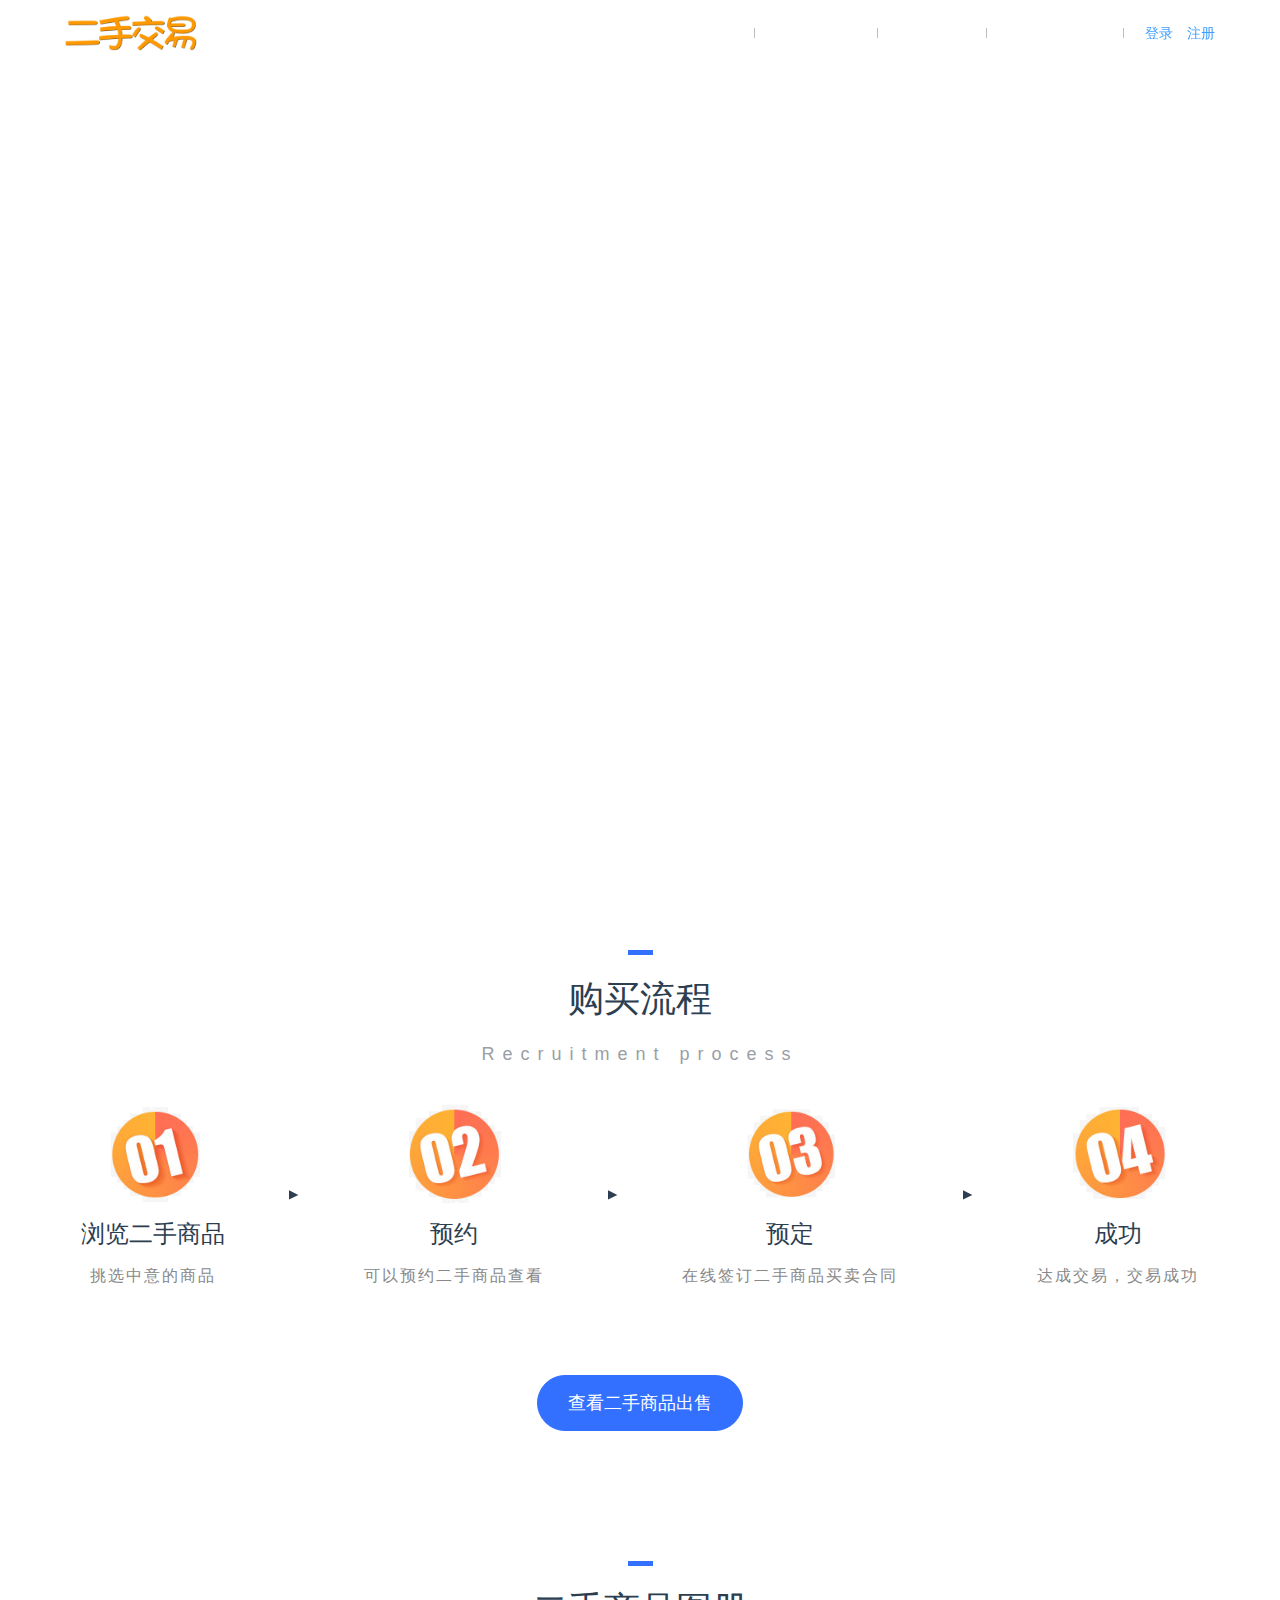
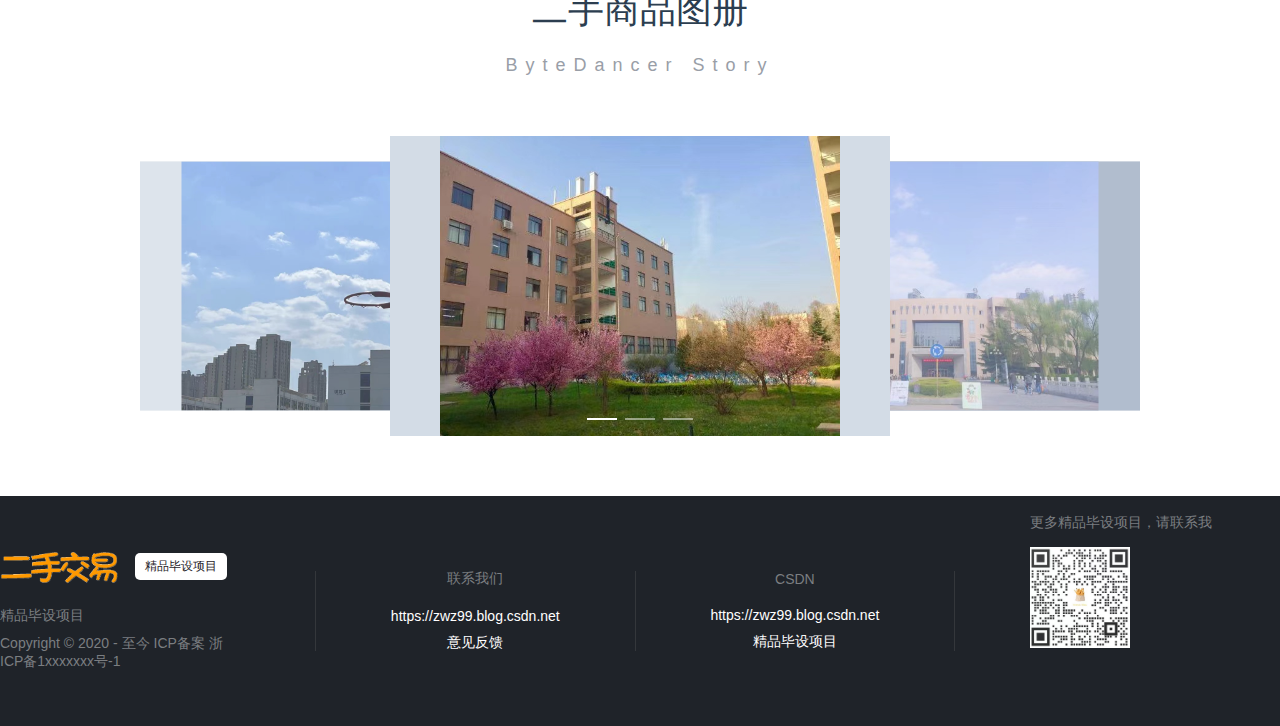
<file: web/html/index.html>
<!DOCTYPE html>
<html lang="en">
  <head>
    <meta charset="UTF-8" />
    <link rel="icon" href="./favicon.ico" />
    <meta name="viewport" content="width=device-width, initial-scale=1.0" />
    <title>校园二手交易网站</title>
    <script type="module" crossorigin src="./assets/index.339df906.js"></script>
    <link rel="stylesheet" href="./assets/index.d7c17521.css">
  </head>
  <body style="margin: 0;">
    <div id="app"></div>
    
  </body>
</html>
</file>
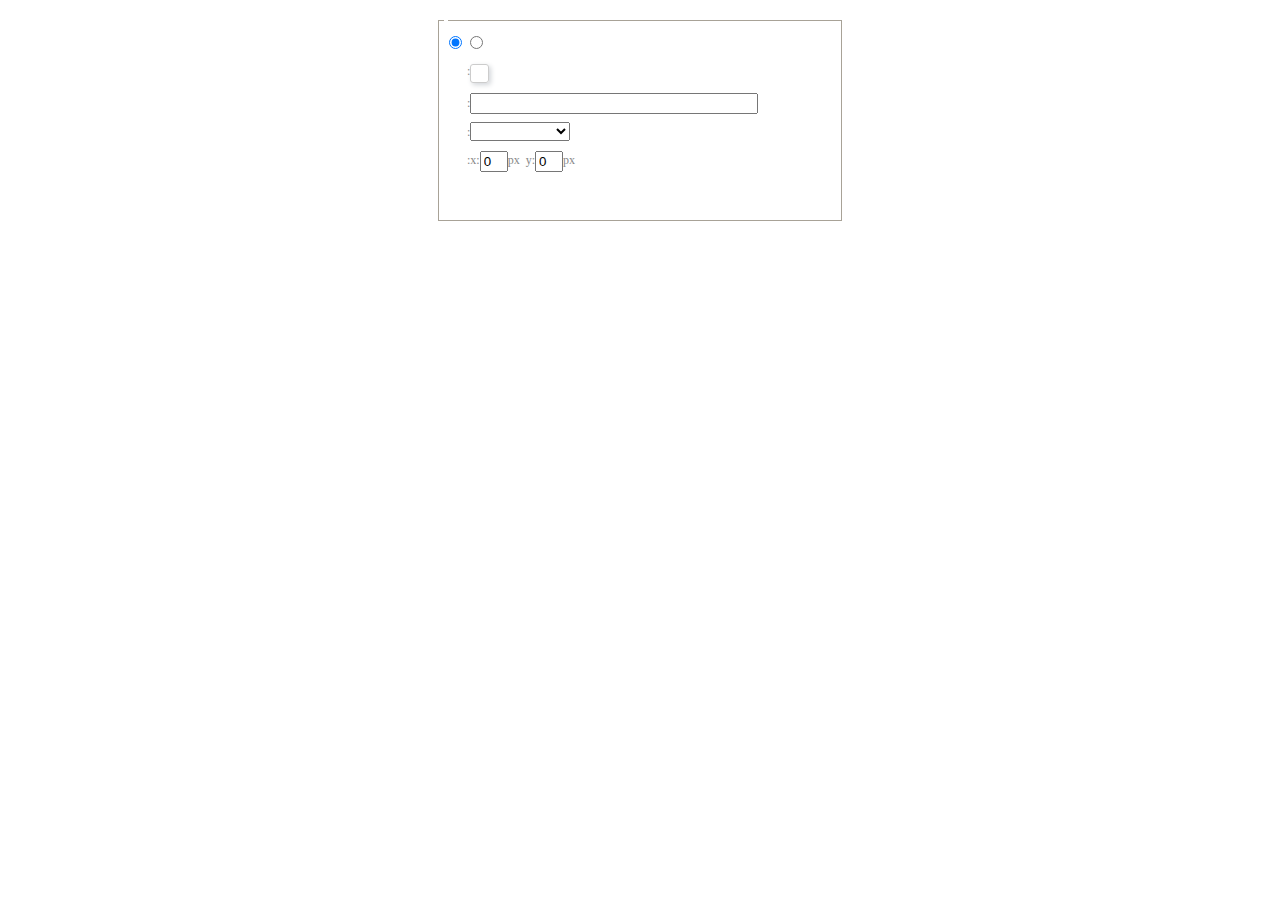
<file: front/html/UEditor/dialogs/background/background.html>
<!DOCTYPE HTML>
<html>
<head>
    <meta http-equiv="Content-Type" content="text/html;charset=utf-8"/>
    <script type="text/javascript" src="../internal.js"></script>
    <link rel="stylesheet" type="text/css" href="background.css">
</head>
<body>
    <div id="bg_container" class="wrapper">
        <div id="tabHeads" class="tabhead">
            <span class="focus" data-content-id="normal"><var id="lang_background_normal"></var></span>
            <span class="" data-content-id="imgManager"><var id="lang_background_local"></var></span>
        </div>
        <div id="tabBodys" class="tabbody">
            <div id="normal" class="panel focus">
                <fieldset class="bgarea">
                    <legend><var id="lang_background_set"></var></legend>
                    <div class="content">
                        <div>
                            <label><input id="nocolorRadio" class="iptradio" type="radio" name="t" value="none" checked="checked"><var id="lang_background_none"></var></label>
                            <label><input id="coloredRadio" class="iptradio" type="radio" name="t" value="color"><var id="lang_background_colored"></var></label>
                        </div>
                        <div class="wrapcolor pl">
                            <div class="color">
                                <var id="lang_background_color"></var>:
                            </div>
                            <div id="colorPicker"></div>
                            <div class="clear"></div>
                        </div>
                        <div class="wrapcolor pl">
                            <label><var id="lang_background_netimg"></var>:</label><input class="txt" type="text" id="url">
                        </div>
                        <div id="alignment" class="alignment">
                            <var id="lang_background_align"></var>:<select id="repeatType">
                                <option value="center"></option>
                                <option value="repeat-x"></option>
                                <option value="repeat-y"></option>
                                <option value="repeat"></option>
                                <option value="self"></option>
                            </select>
                        </div>
                        <div id="custom" >
                            <var id="lang_background_position"></var>:x:<input type="text" size="1" id="x" maxlength="4" value="0">px&nbsp;&nbsp;y:<input type="text" size="1" id="y" maxlength="4" value="0">px
                        </div>
                    </div>
                </fieldset>

            </div>
            <div id="imgManager" class="panel">
                <div id="imageList" style=""></div>
            </div>
        </div>
    </div>
    <script type="text/javascript" src="background.js"></script>
</body>
</html>
</file>
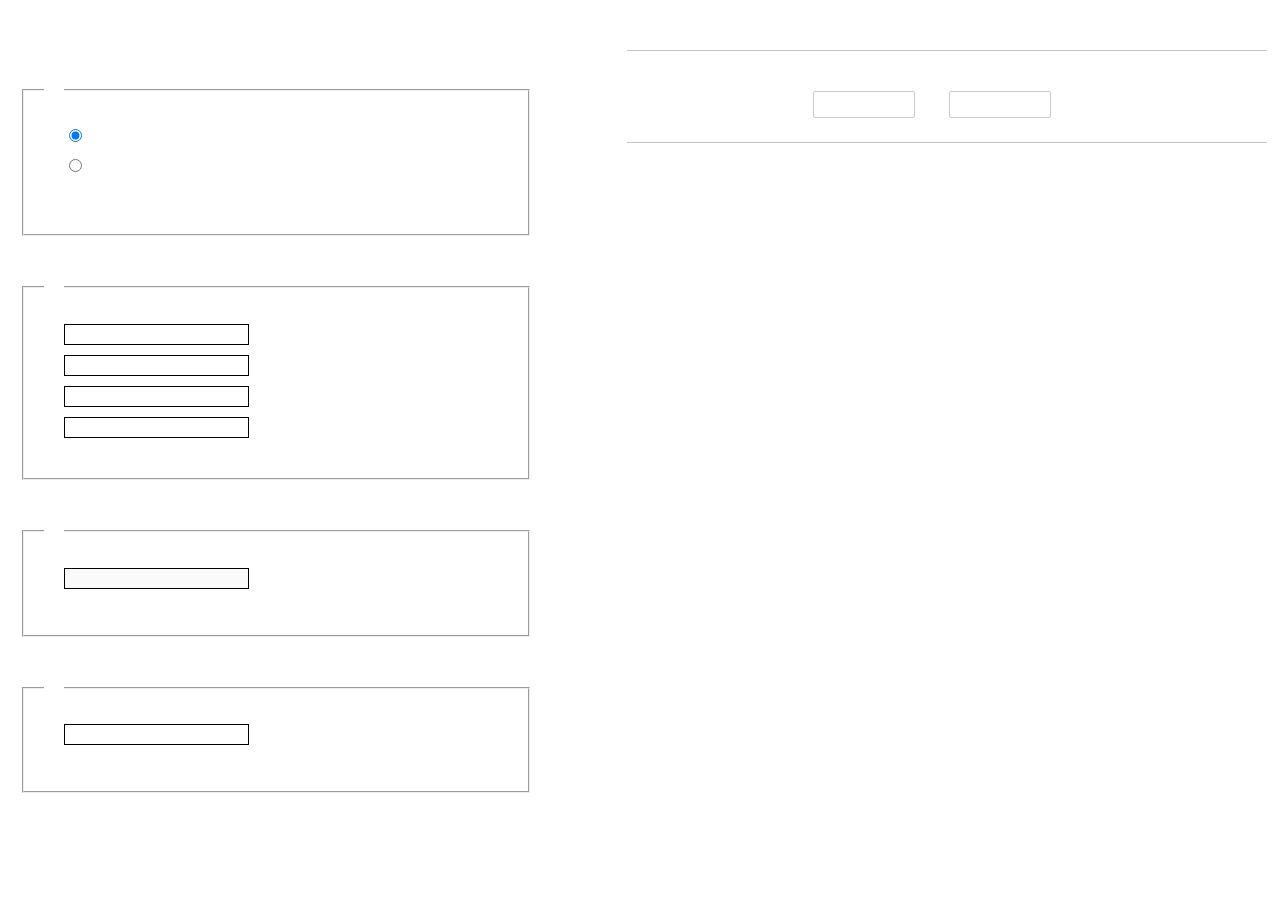
<file: front/html/UEditor/dialogs/charts/charts.html>
<!DOCTYPE html>
<html>
    <head>
        <title>chart</title>
        <meta chartset="utf-8">
        <link rel="stylesheet" type="text/css" href="charts.css">
        <script type="text/javascript" src="../internal.js"></script>
    </head>
    <body>
        <div class="main">
            <div class="table-view">
                <h3><var id="lang_data_source"></var></h3>
                <div id="tableContainer" class="table-container"></div>
                <h3><var id="lang_chart_format"></var></h3>
                <form name="data-form">
                    <div class="charts-format">
                        <fieldset>
                            <legend><var id="lang_data_align"></var></legend>
                            <div class="format-item-container">
                                <label>
                                    <input type="radio" class="format-ctrl not-pie-item" name="charts-format" value="1" checked="checked">
                                    <var id="lang_chart_align_same"></var>
                                </label>
                                <label>
                                    <input type="radio" class="format-ctrl not-pie-item" name="charts-format" value="-1">
                                    <var id="lang_chart_align_reverse"></var>
                                </label>
                                <br>
                            </div>
                        </fieldset>
                        <fieldset>
                            <legend><var id="lang_chart_title"></var></legend>
                            <div class="format-item-container">
                                <label>
                                    <var id="lang_chart_main_title"></var><input type="text" name="title" class="data-item">
                                </label>
                                <label>
                                    <var id="lang_chart_sub_title"></var><input type="text" name="sub-title" class="data-item not-pie-item">
                                </label>
                                <label>
                                    <var id="lang_chart_x_title"></var><input type="text" name="x-title" class="data-item not-pie-item">
                                </label>
                                <label>
                                    <var id="lang_chart_y_title"></var><input type="text" name="y-title" class="data-item not-pie-item">
                                </label>
                            </div>
                        </fieldset>
                        <fieldset>
                            <legend><var id="lang_chart_tip"></var></legend>
                            <div class="format-item-container">
                                <label>
                                    <var id="lang_cahrt_tip_prefix"></var>
                                    <input type="text" id="tipInput" name="tip" class="data-item" disabled="disabled">
                                </label>
                                <p><var id="lang_cahrt_tip_description"></var></p>
                            </div>
                        </fieldset>
                        <fieldset>
                            <legend><var id="lang_chart_data_unit"></var></legend>
                            <div class="format-item-container">
                                <label><var id="lang_chart_data_unit_title"></var><input type="text" name="unit" class="data-item"></label>
                                <p><var id="lang_chart_data_unit_description"></var></p>
                            </div>
                        </fieldset>
                    </div>
                </form>
            </div>
            <div class="charts-view">
                <div id="chartsContainer" class="charts-container"></div>
                <div id="chartsType" class="charts-type">
                    <h3><var id="lang_chart_type"></var></h3>
                    <div class="scroll-view">
                        <div class="scroll-container">
                            <div id="scrollBed" class="scroll-bed"></div>
                        </div>
                        <div id="buttonContainer" class="button-container">
                            <a href="#" data-title="prev"><var id="lang_prev_btn"></var></a>
                            <a href="#" data-title="next"><var id="lang_next_btn"></var></a>
                        </div>
                    </div>
                </div>
            </div>
        </div>
        <script src="../../third-party/jquery-1.10.2.min.js"></script>
        <script src="../../third-party/highcharts/highcharts.js"></script>
        <script src="chart.config.js"></script>
        <script src="charts.js"></script>
    </body>
</html>
</file>
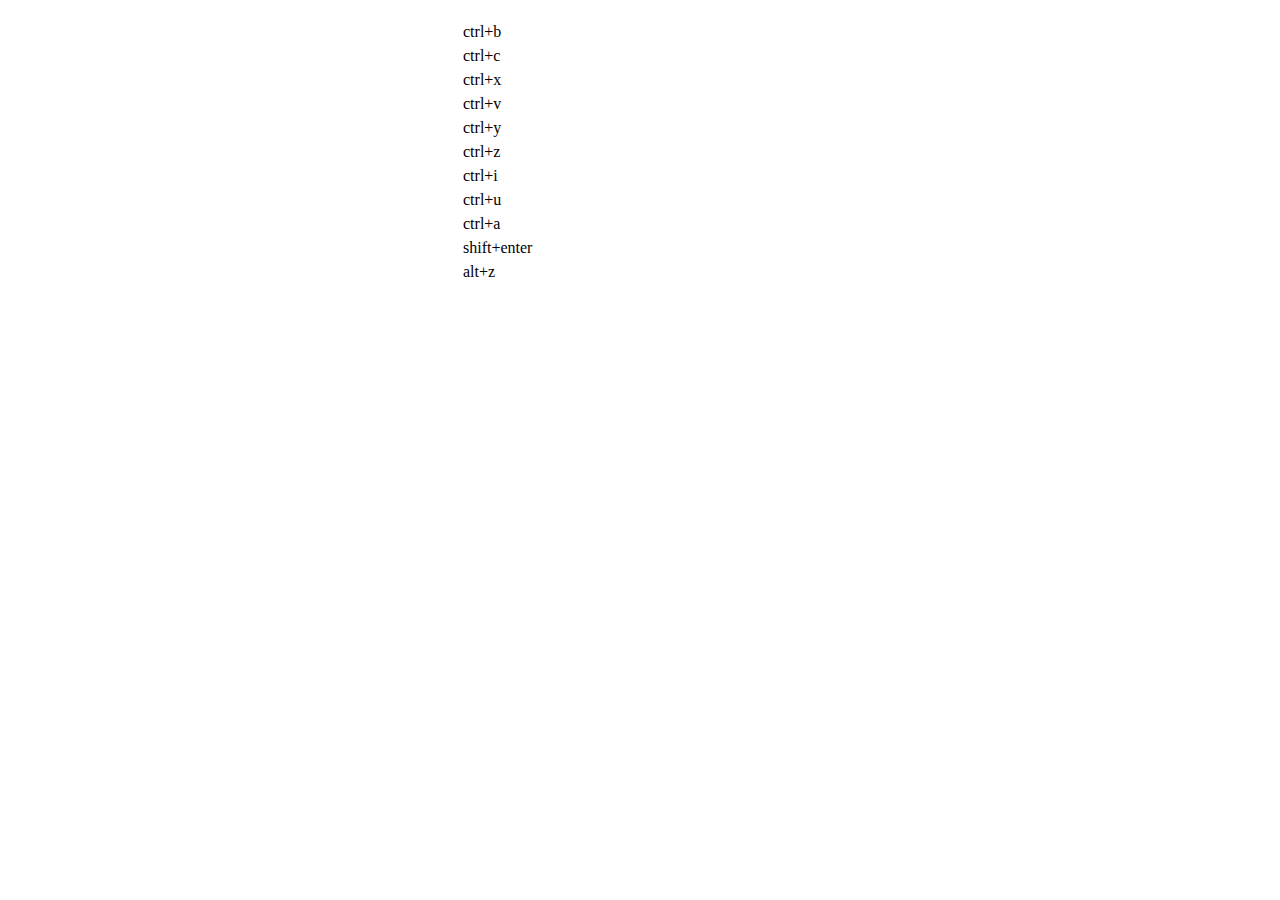
<file: front/html/UEditor/dialogs/help/help.html>
<!DOCTYPE HTML PUBLIC "-//W3C//DTD HTML 4.01 Transitional//EN"
        "http://www.w3.org/TR/html4/loose.dtd">
<html>
<head>
    <title>帮助</title>
    <meta content="text/html; charset=utf-8" http-equiv="Content-Type"/>
    <script type="text/javascript" src="../internal.js"></script>
    <link rel="stylesheet" type="text/css" href="help.css">
</head>
<body>
<div class="wrapper" id="helptab">
    <div id="tabHeads" class="tabhead">
        <span class="focus" tabsrc="about"><var id="lang_input_about"></var></span>
        <span tabsrc="shortcuts"><var id="lang_input_shortcuts"></var></span>
    </div>
    <div id="tabBodys" class="tabbody">
        <div id="about" class="panel">
            <h1>UEditor</h1>
            <p id="version"></p>
            <p><var id="lang_input_introduction"></var></p>
        </div>
        <div id="shortcuts" class="panel">
            <table>
                <thead>
                <tr>
                    <td><var id="lang_Txt_shortcuts"></var></td>
                    <td><var id="lang_Txt_func"></var></td>
                </tr>
                </thead>
                <tbody>
                <tr>
                    <td>ctrl+b</td>
                    <td><var id="lang_Txt_bold"></var></td>
                </tr>
                <tr>
                    <td>ctrl+c</td>
                    <td><var id="lang_Txt_copy"></var></td>
                </tr>
                <tr>
                    <td>ctrl+x</td>
                    <td><var id="lang_Txt_cut"></var></td>
                </tr>
                <tr>
                    <td>ctrl+v</td>
                    <td><var id="lang_Txt_Paste"></var></td>
                </tr>
                <tr>
                    <td>ctrl+y</td>
                    <td><var id="lang_Txt_undo"></var></td>
                </tr>
                <tr>
                    <td>ctrl+z</td>
                    <td><var id="lang_Txt_redo"></var></td>
                </tr>
                <tr>
                    <td>ctrl+i</td>
                    <td><var id="lang_Txt_italic"></var></td>
                </tr>
                <tr>
                    <td>ctrl+u</td>
                    <td><var id="lang_Txt_underline"></var></td>
                </tr>
                <tr>
                    <td>ctrl+a</td>
                    <td><var id="lang_Txt_selectAll"></var></td>
                </tr>
                <tr>
                    <td>shift+enter</td>
                    <td><var id="lang_Txt_visualEnter"></var></td>
                </tr>
                <tr>
                    <td>alt+z</td>
                    <td><var id="lang_Txt_fullscreen"></var></td>
                </tr>
                </tbody>
            </table>
        </div>
    </div>
</div>
<script type="text/javascript" src="help.js"></script>
</body>
</html>
</file>
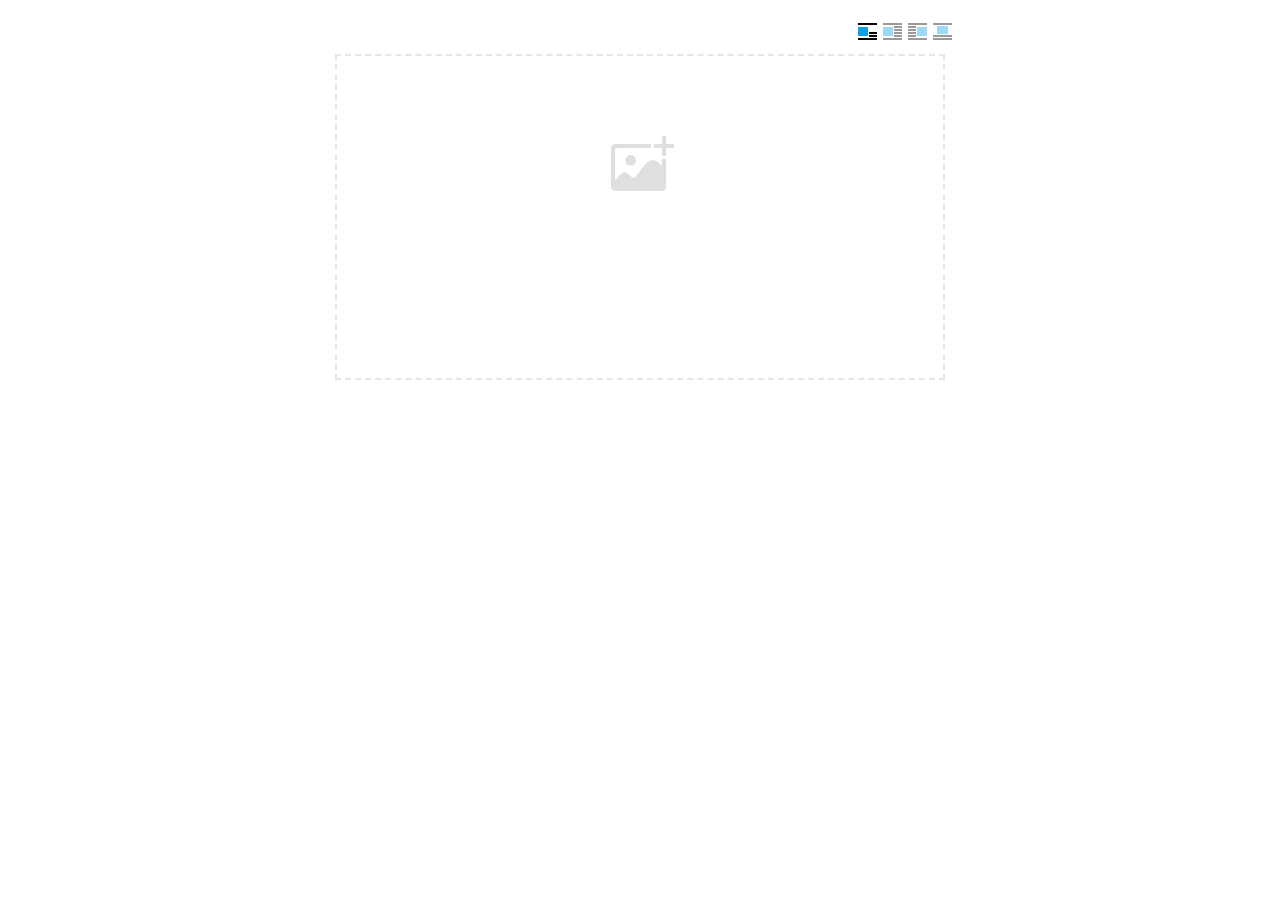
<file: front/html/UEditor/dialogs/image/image.html>
<!doctype html>
<html>
<head>
    <meta charset="UTF-8">
    <title>ueditor图片对话框</title>
    <script type="text/javascript" src="../internal.js"></script>

    <!-- jquery -->
    <script type="text/javascript" src="../../third-party/jquery-1.10.2.min.js"></script>

    <!-- webuploader -->
    <script src="../../third-party/webuploader/webuploader.min.js"></script>
    <link rel="stylesheet" type="text/css" href="../../third-party/webuploader/webuploader.css">

    <!-- image dialog -->
    <link rel="stylesheet" href="image.css" type="text/css" />
</head>
<body>

    <div class="wrapper">
        <div id="tabhead" class="tabhead">
            <span class="tab" data-content-id="remote"><var id="lang_tab_remote"></var></span>
            <span class="tab focus" data-content-id="upload"><var id="lang_tab_upload"></var></span>
            <span class="tab" data-content-id="online"><var id="lang_tab_online"></var></span>
            <span class="tab" data-content-id="search"><var id="lang_tab_search"></var></span>
        </div>
        <div class="alignBar">
            <label class="algnLabel"><var id="lang_input_align"></var></label>
                    <span id="alignIcon">
                        <span id="noneAlign" class="none-align focus" data-align="none"></span>
                        <span id="leftAlign" class="left-align" data-align="left"></span>
                        <span id="rightAlign" class="right-align" data-align="right"></span>
                        <span id="centerAlign" class="center-align" data-align="center"></span>
                    </span>
            <input id="align" name="align" type="hidden" value="none"/>
        </div>
        <div id="tabbody" class="tabbody">

            <!-- 远程图片 -->
            <div id="remote" class="panel">
                <div class="top">
                    <div class="row">
                        <label for="url"><var id="lang_input_url"></var></label>
                        <span><input class="text" id="url" type="text"/></span>
                    </div>
                </div>
                <div class="left">
                    <div class="row">
                        <label><var id="lang_input_size"></var></label>
                        <span><var id="lang_input_width">&nbsp;&nbsp;</var><input class="text" type="text" id="width"/>px </span>
                        <span><var id="lang_input_height">&nbsp;&nbsp;</var><input class="text" type="text" id="height"/>px </span>
                        <span><input id="lock" type="checkbox" disabled="disabled"><span id="lockicon"></span></span>
                    </div>
                    <div class="row">
                        <label><var id="lang_input_border"></var></label>
                        <span><input class="text" type="text" id="border"/>px </span>
                    </div>
                    <div class="row">
                        <label><var id="lang_input_vhspace"></var></label>
                        <span><input class="text" type="text" id="vhSpace"/>px </span>
                    </div>
                    <div class="row">
                        <label><var id="lang_input_title"></var></label>
                        <span><input class="text" type="text" id="title"/></span>
                    </div>
                </div>
                <div class="right"><div id="preview"></div></div>
            </div>

            <!-- 上传图片 -->
            <div id="upload" class="panel focus">
                <div id="queueList" class="queueList">
                    <div class="statusBar element-invisible">
                        <div class="progress">
                            <span class="text">0%</span>
                            <span class="percentage"></span>
                        </div><div class="info"></div>
                        <div class="btns">
                            <div id="filePickerBtn"></div>
                            <div class="uploadBtn"><var id="lang_start_upload"></var></div>
                        </div>
                    </div>
                    <div id="dndArea" class="placeholder">
                        <div class="filePickerContainer">
                            <div id="filePickerReady"></div>
                        </div>
                    </div>
                    <ul class="filelist element-invisible">
                        <li id="filePickerBlock" class="filePickerBlock"></li>
                    </ul>
                </div>
            </div>

            <!-- 在线图片 -->
            <div id="online" class="panel">
                <div id="imageList"><var id="lang_imgLoading"></var></div>
            </div>

            <!-- 搜索图片 -->
            <div id="search" class="panel">
                <div class="searchBar">
                    <input id="searchTxt" class="searchTxt text" type="text" />
                    <select id="searchType" class="searchType">
                        <option value="&s=4&z=0"></option>
                        <option value="&s=1&z=19"></option>
                        <option value="&s=2&z=0"></option>
                        <option value="&s=3&z=0"></option>
                    </select>
                    <input id="searchReset" type="button"  />
                    <input id="searchBtn" type="button"  />
                </div>
                <div id="searchList" class="searchList"><ul id="searchListUl"></ul></div>
            </div>

        </div>
    </div>
    <script type="text/javascript" src="image.js"></script>

</body>
</html>
</file>
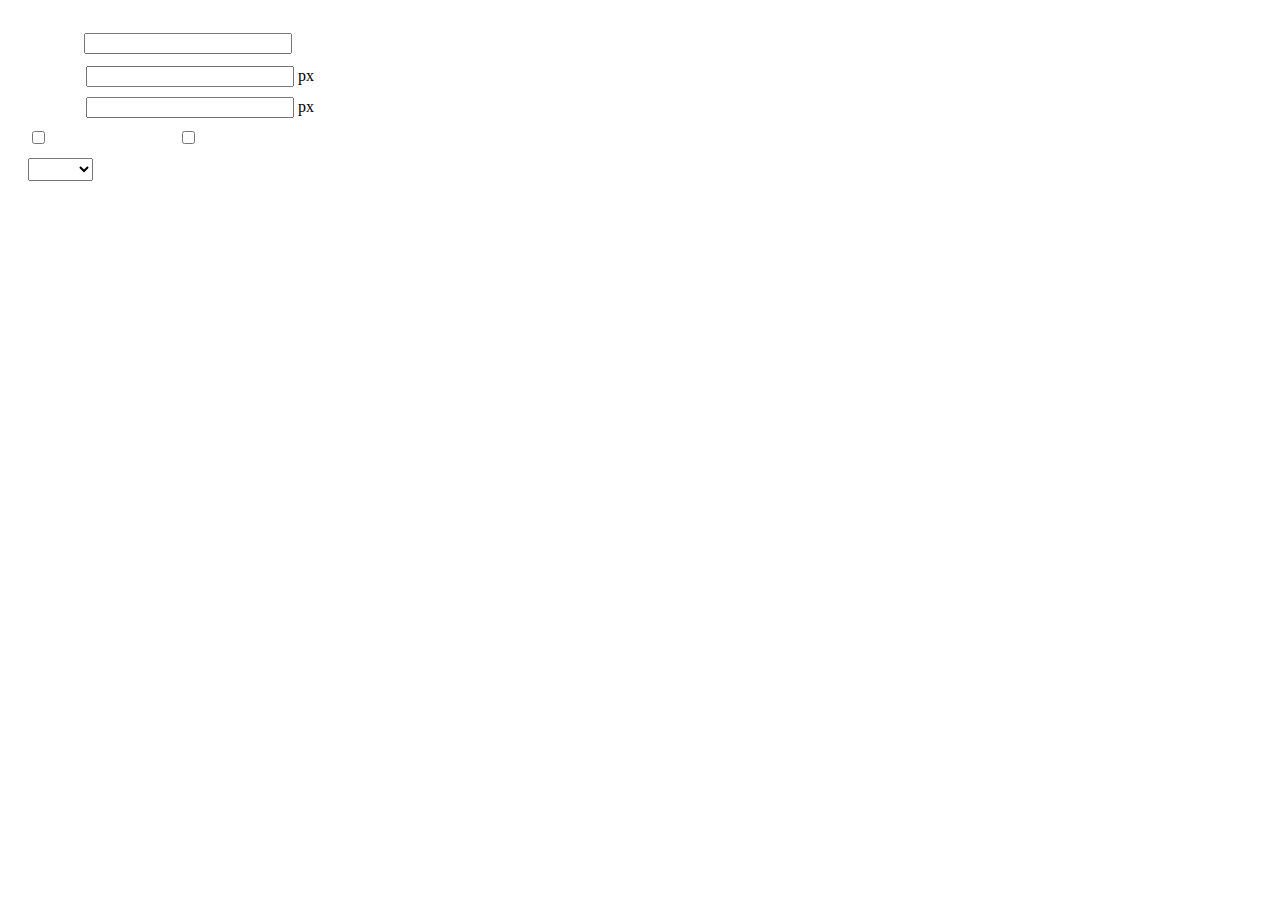
<file: front/html/UEditor/dialogs/insertframe/insertframe.html>
<!DOCTYPE html>
<html>
<head>
    <meta http-equiv="Content-Type" content="text/html; charset=utf-8"/>
    <title></title>
    <script type="text/javascript" src="../internal.js"></script>
    <style type="text/css">
        .warp {width: 320px;height: 153px;margin-left:5px;padding: 20px 0 0 15px;position: relative;}
        #url {width: 290px; margin-bottom: 2px; margin-left: -6px; margin-left: -2px\9;*margin-left:0;_margin-left:0; }
        .format span{display: inline-block; width: 58px;text-align: center; zoom:1;}
        table td{padding:5px 0;}
        #align{width: 65px;height: 23px;line-height: 22px;}
    </style>
</head>
<body>
<div class="warp">
        <table width="300" cellpadding="0" cellspacing="0">
            <tr>
                <td colspan="2" class="format">
                    <span><var id="lang_input_address"></var></span>
                    <input style="width:200px" id="url" type="text" value=""/>
                </td>
            </tr>
            <tr>
                <td colspan="2" class="format"><span><var id="lang_input_width"></var></span><input style="width:200px" type="text" id="width"/> px</td>

            </tr>
            <tr>
                <td colspan="2" class="format"><span><var id="lang_input_height"></var></span><input style="width:200px" type="text" id="height"/> px</td>
            </tr>
            <tr>
                <td><span><var id="lang_input_isScroll"></var></span><input type="checkbox" id="scroll"/> </td>
                <td><span><var id="lang_input_frameborder"></var></span><input type="checkbox" id="frameborder"/> </td>
            </tr>

            <tr>
                <td colspan="2"><span><var id="lang_input_alignMode"></var></span>
                    <select id="align">
                        <option value=""></option>
                        <option value="left"></option>
                        <option value="right"></option>
                    </select>
                </td>
            </tr>
        </table>
</div>
<script type="text/javascript">
    var iframe = editor._iframe;
    if(iframe){
        $G("url").value = iframe.getAttribute("src")||"";
        $G("width").value = iframe.getAttribute("width")||iframe.style.width.replace("px","")||"";
        $G("height").value = iframe.getAttribute("height") || iframe.style.height.replace("px","") ||"";
        $G("scroll").checked = (iframe.getAttribute("scrolling") == "yes") ? true : false;
        $G("frameborder").checked = (iframe.getAttribute("frameborder") == "1") ? true : false;
        $G("align").value = iframe.align ? iframe.align : "";
    }
    function queding(){
        var  url = $G("url").value.replace(/^\s*|\s*$/ig,""),
                width = $G("width").value,
                height = $G("height").value,
                scroll = $G("scroll"),
                frameborder = $G("frameborder"),
                float = $G("align").value,
                newIframe = editor.document.createElement("iframe"),
                div;
        if(!url){
            alert(lang.enterAddress);
            return false;
        }
        newIframe.setAttribute("src",/http:\/\/|https:\/\//ig.test(url) ? url : "http://"+url);
        /^[1-9]+[.]?\d*$/g.test( width ) ? newIframe.setAttribute("width",width) : "";
        /^[1-9]+[.]?\d*$/g.test( height ) ? newIframe.setAttribute("height",height) : "";
        scroll.checked ?  newIframe.setAttribute("scrolling","yes") : newIframe.setAttribute("scrolling","no");
        frameborder.checked ?  newIframe.setAttribute("frameborder","1",0) : newIframe.setAttribute("frameborder","0",0);
        float ? newIframe.setAttribute("align",float) :  newIframe.setAttribute("align","");
        if(iframe){
            iframe.parentNode.insertBefore(newIframe,iframe);
            domUtils.remove(iframe);
        }else{
            div = editor.document.createElement("div");
            div.appendChild(newIframe);
            editor.execCommand("inserthtml",div.innerHTML);
        }
        editor._iframe = null;
        dialog.close();
    }
    dialog.onok = queding;
    $G("url").onkeydown = function(evt){
        evt = evt || event;
        if(evt.keyCode == 13){
            queding();
        }
    };
    $focus($G( "url" ));

</script>
</body>
</html>
</file>
<file: web/html/assets/index.d7c17521.css>
@charset "UTF-8";#app{font-family:Avenir,Helvetica,Arial,sans-serif;-webkit-font-smoothing:antialiased;-moz-osx-font-smoothing:grayscale;text-align:center;color:#2c3e50;margin-top:0}:root{--el-color-white:#ffffff;--el-color-black:#000000;--el-color-primary-rgb:64,158,255;--el-color-success-rgb:103,194,58;--el-color-warning-rgb:230,162,60;--el-color-danger-rgb:245,108,108;--el-color-error-rgb:245,108,108;--el-color-info-rgb:144,147,153;--el-font-size-extra-large:20px;--el-font-size-large:18px;--el-font-size-medium:16px;--el-font-size-base:14px;--el-font-size-small:13px;--el-font-size-extra-small:12px;--el-font-family:"Helvetica Neue",Helvetica,"PingFang SC","Hiragino Sans GB","Microsoft YaHei","\5fae\8f6f\96c5\9ed1",Arial,sans-serif;--el-font-weight-primary:500;--el-font-line-height-primary:24px;--el-index-normal:1;--el-index-top:1000;--el-index-popper:2000;--el-border-radius-base:4px;--el-border-radius-small:2px;--el-border-radius-round:20px;--el-border-radius-circle:100%;--el-transition-duration:.3s;--el-transition-duration-fast:.2s;--el-transition-function-ease-in-out-bezier:cubic-bezier(.645, .045, .355, 1);--el-transition-function-fast-bezier:cubic-bezier(.23, 1, .32, 1);--el-transition-all:all var(--el-transition-duration) var(--el-transition-function-ease-in-out-bezier);--el-transition-fade:opacity var(--el-transition-duration) var(--el-transition-function-fast-bezier);--el-transition-md-fade:transform var(--el-transition-duration) var(--el-transition-function-fast-bezier),opacity var(--el-transition-duration) var(--el-transition-function-fast-bezier);--el-transition-fade-linear:opacity var(--el-transition-duration-fast) linear;--el-transition-border:border-color var(--el-transition-duration-fast) var(--el-transition-function-ease-in-out-bezier);--el-transition-box-shadow:box-shadow var(--el-transition-duration-fast) var(--el-transition-function-ease-in-out-bezier);--el-transition-color:color var(--el-transition-duration-fast) var(--el-transition-function-ease-in-out-bezier);--el-component-size-large:40px;--el-component-size:32px;--el-component-size-small:24px}:root{color-scheme:light;--el-color-white:#ffffff;--el-color-black:#000000;--el-color-primary:#409eff;--el-color-primary-light-3:#79bbff;--el-color-primary-light-5:#a0cfff;--el-color-primary-light-7:#c6e2ff;--el-color-primary-light-8:#d9ecff;--el-color-primary-light-9:#ecf5ff;--el-color-primary-dark-2:#337ecc;--el-color-success:#67c23a;--el-color-success-light-3:#95d475;--el-color-success-light-5:#b3e19d;--el-color-success-light-7:#d1edc4;--el-color-success-light-8:#e1f3d8;--el-color-success-light-9:#f0f9eb;--el-color-success-dark-2:#529b2e;--el-color-warning:#e6a23c;--el-color-warning-light-3:#eebe77;--el-color-warning-light-5:#f3d19e;--el-color-warning-light-7:#f8e3c5;--el-color-warning-light-8:#faecd8;--el-color-warning-light-9:#fdf6ec;--el-color-warning-dark-2:#b88230;--el-color-danger:#f56c6c;--el-color-danger-light-3:#f89898;--el-color-danger-light-5:#fab6b6;--el-color-danger-light-7:#fcd3d3;--el-color-danger-light-8:#fde2e2;--el-color-danger-light-9:#fef0f0;--el-color-danger-dark-2:#c45656;--el-color-error:#f56c6c;--el-color-error-light-3:#f89898;--el-color-error-light-5:#fab6b6;--el-color-error-light-7:#fcd3d3;--el-color-error-light-8:#fde2e2;--el-color-error-light-9:#fef0f0;--el-color-error-dark-2:#c45656;--el-color-info:#909399;--el-color-info-light-3:#b1b3b8;--el-color-info-light-5:#c8c9cc;--el-color-info-light-7:#dedfe0;--el-color-info-light-8:#e9e9eb;--el-color-info-light-9:#f4f4f5;--el-color-info-dark-2:#73767a;--el-bg-color:#ffffff;--el-bg-color-page:#f2f3f5;--el-bg-color-overlay:#ffffff;--el-text-color-primary:#303133;--el-text-color-regular:#606266;--el-text-color-secondary:#909399;--el-text-color-placeholder:#a8abb2;--el-text-color-disabled:#c0c4cc;--el-border-color:#dcdfe6;--el-border-color-light:#e4e7ed;--el-border-color-lighter:#ebeef5;--el-border-color-extra-light:#f2f6fc;--el-border-color-dark:#d4d7de;--el-border-color-darker:#cdd0d6;--el-fill-color:#f0f2f5;--el-fill-color-light:#f5f7fa;--el-fill-color-lighter:#fafafa;--el-fill-color-extra-light:#fafcff;--el-fill-color-dark:#ebedf0;--el-fill-color-darker:#e6e8eb;--el-fill-color-blank:#ffffff;--el-box-shadow:0px 12px 32px 4px rgba(0, 0, 0, .04),0px 8px 20px rgba(0, 0, 0, .08);--el-box-shadow-light:0px 0px 12px rgba(0, 0, 0, .12);--el-box-shadow-lighter:0px 0px 6px rgba(0, 0, 0, .12);--el-box-shadow-dark:0px 16px 48px 16px rgba(0, 0, 0, .08),0px 12px 32px rgba(0, 0, 0, .12),0px 8px 16px -8px rgba(0, 0, 0, .16);--el-disabled-bg-color:var(--el-fill-color-light);--el-disabled-text-color:var(--el-text-color-placeholder);--el-disabled-border-color:var(--el-border-color-light);--el-overlay-color:rgba(0, 0, 0, .8);--el-overlay-color-light:rgba(0, 0, 0, .7);--el-overlay-color-lighter:rgba(0, 0, 0, .5);--el-mask-color:rgba(255, 255, 255, .9);--el-mask-color-extra-light:rgba(255, 255, 255, .3);--el-border-width:1px;--el-border-style:solid;--el-border-color-hover:var(--el-text-color-disabled);--el-border:var(--el-border-width) var(--el-border-style) var(--el-border-color);--el-svg-monochrome-grey:var(--el-border-color)}.fade-in-linear-enter-active,.fade-in-linear-leave-active{transition:var(--el-transition-fade-linear)}.fade-in-linear-enter-from,.fade-in-linear-leave-to{opacity:0}.el-fade-in-linear-enter-active,.el-fade-in-linear-leave-active{transition:var(--el-transition-fade-linear)}.el-fade-in-linear-enter-from,.el-fade-in-linear-leave-to{opacity:0}.el-fade-in-enter-active,.el-fade-in-leave-active{transition:all var(--el-transition-duration) cubic-bezier(.55,0,.1,1)}.el-fade-in-enter-from,.el-fade-in-leave-active{opacity:0}.el-zoom-in-center-enter-active,.el-zoom-in-center-leave-active{transition:all var(--el-transition-duration) cubic-bezier(.55,0,.1,1)}.el-zoom-in-center-enter-from,.el-zoom-in-center-leave-active{opacity:0;transform:scaleX(0)}.el-zoom-in-top-enter-active,.el-zoom-in-top-leave-active{opacity:1;transform:scaleY(1);transition:var(--el-transition-md-fade);transform-origin:center top}.el-zoom-in-top-enter-active[data-popper-placement^=top],.el-zoom-in-top-leave-active[data-popper-placement^=top]{transform-origin:center bottom}.el-zoom-in-top-enter-from,.el-zoom-in-top-leave-active{opacity:0;transform:scaleY(0)}.el-zoom-in-bottom-enter-active,.el-zoom-in-bottom-leave-active{opacity:1;transform:scaleY(1);transition:var(--el-transition-md-fade);transform-origin:center bottom}.el-zoom-in-bottom-enter-from,.el-zoom-in-bottom-leave-active{opacity:0;transform:scaleY(0)}.el-zoom-in-left-enter-active,.el-zoom-in-left-leave-active{opacity:1;transform:scale(1);transition:var(--el-transition-md-fade);transform-origin:top left}.el-zoom-in-left-enter-from,.el-zoom-in-left-leave-active{opacity:0;transform:scale(.45)}.collapse-transition{transition:var(--el-transition-duration) height ease-in-out,var(--el-transition-duration) padding-top ease-in-out,var(--el-transition-duration) padding-bottom ease-in-out}.el-collapse-transition-enter-active,.el-collapse-transition-leave-active{transition:var(--el-transition-duration) max-height ease-in-out,var(--el-transition-duration) padding-top ease-in-out,var(--el-transition-duration) padding-bottom ease-in-out}.horizontal-collapse-transition{transition:var(--el-transition-duration) width ease-in-out,var(--el-transition-duration) padding-left ease-in-out,var(--el-transition-duration) padding-right ease-in-out}.el-list-enter-active,.el-list-leave-active{transition:all 1s}.el-list-enter-from,.el-list-leave-to{opacity:0;transform:translateY(-30px)}.el-list-leave-active{position:absolute!important}.el-opacity-transition{transition:opacity var(--el-transition-duration) cubic-bezier(.55,0,.1,1)}.el-icon-loading{-webkit-animation:rotating 2s linear infinite;animation:rotating 2s linear infinite}.el-icon--right{margin-left:5px}.el-icon--left{margin-right:5px}@-webkit-keyframes rotating{0%{transform:rotate(0)}to{transform:rotate(360deg)}}@keyframes rotating{0%{transform:rotate(0)}to{transform:rotate(360deg)}}.el-icon{--color:inherit;height:1em;width:1em;line-height:1em;display:inline-flex;justify-content:center;align-items:center;position:relative;fill:currentColor;color:var(--color);font-size:inherit}.el-icon.is-loading{-webkit-animation:rotating 2s linear infinite;animation:rotating 2s linear infinite}.el-icon svg{height:1em;width:1em}.el-affix--fixed{position:fixed}.el-alert{--el-alert-padding:8px 16px;--el-alert-border-radius-base:var(--el-border-radius-base);--el-alert-title-font-size:13px;--el-alert-description-font-size:12px;--el-alert-close-font-size:12px;--el-alert-close-customed-font-size:13px;--el-alert-icon-size:16px;--el-alert-icon-large-size:28px;width:100%;padding:var(--el-alert-padding);margin:0;box-sizing:border-box;border-radius:var(--el-alert-border-radius-base);position:relative;background-color:var(--el-color-white);overflow:hidden;opacity:1;display:flex;align-items:center;transition:opacity var(--el-transition-duration-fast)}.el-alert.is-light .el-alert__close-btn{color:var(--el-text-color-placeholder)}.el-alert.is-dark .el-alert__close-btn,.el-alert.is-dark .el-alert__description{color:var(--el-color-white)}.el-alert.is-center{justify-content:center}.el-alert--success{--el-alert-bg-color:var(--el-color-success-light-9)}.el-alert--success.is-light{background-color:var(--el-alert-bg-color);color:var(--el-color-success)}.el-alert--success.is-light .el-alert__description{color:var(--el-color-success)}.el-alert--success.is-dark{background-color:var(--el-color-success);color:var(--el-color-white)}.el-alert--info{--el-alert-bg-color:var(--el-color-info-light-9)}.el-alert--info.is-light{background-color:var(--el-alert-bg-color);color:var(--el-color-info)}.el-alert--info.is-light .el-alert__description{color:var(--el-color-info)}.el-alert--info.is-dark{background-color:var(--el-color-info);color:var(--el-color-white)}.el-alert--warning{--el-alert-bg-color:var(--el-color-warning-light-9)}.el-alert--warning.is-light{background-color:var(--el-alert-bg-color);color:var(--el-color-warning)}.el-alert--warning.is-light .el-alert__description{color:var(--el-color-warning)}.el-alert--warning.is-dark{background-color:var(--el-color-warning);color:var(--el-color-white)}.el-alert--error{--el-alert-bg-color:var(--el-color-error-light-9)}.el-alert--error.is-light{background-color:var(--el-alert-bg-color);color:var(--el-color-error)}.el-alert--error.is-light .el-alert__description{color:var(--el-color-error)}.el-alert--error.is-dark{background-color:var(--el-color-error);color:var(--el-color-white)}.el-alert__content{display:table-cell;padding:0 8px}.el-alert .el-alert__icon{font-size:var(--el-alert-icon-size);width:var(--el-alert-icon-size)}.el-alert .el-alert__icon.is-big{font-size:var(--el-alert-icon-large-size);width:var(--el-alert-icon-large-size)}.el-alert__title{font-size:var(--el-alert-title-font-size);line-height:18px;vertical-align:text-top}.el-alert__title.is-bold{font-weight:700}.el-alert .el-alert__description{font-size:var(--el-alert-description-font-size);margin:5px 0 0}.el-alert .el-alert__close-btn{font-size:var(--el-alert-close-font-size);opacity:1;position:absolute;top:12px;right:15px;cursor:pointer}.el-alert .el-alert__close-btn.is-customed{font-style:normal;font-size:var(--el-alert-close-customed-font-size);top:9px}.el-alert-fade-enter-from,.el-alert-fade-leave-active{opacity:0}.el-aside{overflow:auto;box-sizing:border-box;flex-shrink:0;width:var(--el-aside-width,300px)}.el-autocomplete{position:relative;display:inline-block}.el-autocomplete__popper.el-popper{background:var(--el-bg-color-overlay);border:1px solid var(--el-border-color-light);box-shadow:var(--el-box-shadow-light)}.el-autocomplete__popper.el-popper .el-popper__arrow:before{border:1px solid var(--el-border-color-light)}.el-autocomplete__popper.el-popper[data-popper-placement^=top] .el-popper__arrow:before{border-top-color:transparent;border-left-color:transparent}.el-autocomplete__popper.el-popper[data-popper-placement^=bottom] .el-popper__arrow:before{border-bottom-color:transparent;border-right-color:transparent}.el-autocomplete__popper.el-popper[data-popper-placement^=left] .el-popper__arrow:before{border-left-color:transparent;border-bottom-color:transparent}.el-autocomplete__popper.el-popper[data-popper-placement^=right] .el-popper__arrow:before{border-right-color:transparent;border-top-color:transparent}.el-autocomplete-suggestion{border-radius:var(--el-border-radius-base);box-sizing:border-box}.el-autocomplete-suggestion__wrap{max-height:280px;padding:10px 0;box-sizing:border-box}.el-autocomplete-suggestion__list{margin:0;padding:0}.el-autocomplete-suggestion li{padding:0 20px;margin:0;line-height:34px;cursor:pointer;color:var(--el-text-color-regular);font-size:var(--el-font-size-base);list-style:none;text-align:left;white-space:nowrap;overflow:hidden;text-overflow:ellipsis}.el-autocomplete-suggestion li:hover,.el-autocomplete-suggestion li.highlighted{background-color:var(--el-fill-color-light)}.el-autocomplete-suggestion li.divider{margin-top:6px;border-top:1px solid var(--el-color-black)}.el-autocomplete-suggestion li.divider:last-child{margin-bottom:-6px}.el-autocomplete-suggestion.is-loading li{text-align:center;height:100px;line-height:100px;font-size:20px;color:var(--el-text-color-secondary)}.el-autocomplete-suggestion.is-loading li:after{display:inline-block;content:"";height:100%;vertical-align:middle}.el-autocomplete-suggestion.is-loading li:hover{background-color:var(--el-bg-color-overlay)}.el-autocomplete-suggestion.is-loading .el-icon-loading{vertical-align:middle}.el-avatar{--el-avatar-text-color:var(--el-color-white);--el-avatar-bg-color:var(--el-text-color-disabled);--el-avatar-text-size:14px;--el-avatar-icon-size:18px;--el-avatar-border-radius:var(--el-border-radius-base);--el-avatar-size-large:56px;--el-avatar-size-small:24px;--el-avatar-size:40px;display:inline-flex;justify-content:center;align-items:center;box-sizing:border-box;text-align:center;overflow:hidden;color:var(--el-avatar-text-color);background:var(--el-avatar-bg-color);width:var(--el-avatar-size);height:var(--el-avatar-size);font-size:var(--el-avatar-text-size)}.el-avatar>img{display:block;width:100%;height:100%}.el-avatar--circle{border-radius:50%}.el-avatar--square{border-radius:var(--el-avatar-border-radius)}.el-avatar--icon{font-size:var(--el-avatar-icon-size)}.el-avatar--small{--el-avatar-size:24px}.el-avatar--large{--el-avatar-size:56px}.el-backtop{--el-backtop-bg-color:var(--el-bg-color-overlay);--el-backtop-text-color:var(--el-color-primary);--el-backtop-hover-bg-color:var(--el-border-color-extra-light);position:fixed;background-color:var(--el-backtop-bg-color);width:40px;height:40px;border-radius:50%;color:var(--el-backtop-text-color);display:flex;align-items:center;justify-content:center;font-size:20px;box-shadow:var(--el-box-shadow-lighter);cursor:pointer;z-index:5}.el-backtop:hover{background-color:var(--el-backtop-hover-bg-color)}.el-backtop__icon{font-size:20px}.el-badge{--el-badge-bg-color:var(--el-color-danger);--el-badge-radius:10px;--el-badge-font-size:12px;--el-badge-padding:6px;--el-badge-size:18px;position:relative;vertical-align:middle;display:inline-block;width:-webkit-fit-content;width:-moz-fit-content;width:fit-content}.el-badge__content{background-color:var(--el-badge-bg-color);border-radius:var(--el-badge-radius);color:var(--el-color-white);display:inline-flex;justify-content:center;align-items:center;font-size:var(--el-badge-font-size);height:var(--el-badge-size);padding:0 var(--el-badge-padding);white-space:nowrap;border:1px solid var(--el-bg-color)}.el-badge__content.is-fixed{position:absolute;top:0;right:calc(1px + var(--el-badge-size)/ 2);transform:translateY(-50%) translate(100%);z-index:var(--el-index-normal)}.el-badge__content.is-fixed.is-dot{right:5px}.el-badge__content.is-dot{height:8px;width:8px;padding:0;right:0;border-radius:50%}.el-badge__content--primary{background-color:var(--el-color-primary)}.el-badge__content--success{background-color:var(--el-color-success)}.el-badge__content--warning{background-color:var(--el-color-warning)}.el-badge__content--info{background-color:var(--el-color-info)}.el-badge__content--danger{background-color:var(--el-color-danger)}.el-breadcrumb{font-size:14px;line-height:1}.el-breadcrumb:after,.el-breadcrumb:before{display:table;content:""}.el-breadcrumb:after{clear:both}.el-breadcrumb__separator{margin:0 9px;font-weight:700;color:var(--el-text-color-placeholder)}.el-breadcrumb__separator.el-icon{margin:0 6px;font-weight:400}.el-breadcrumb__separator.el-icon svg{vertical-align:middle}.el-breadcrumb__item{float:left;display:inline-flex;align-items:center}.el-breadcrumb__inner{color:var(--el-text-color-regular)}.el-breadcrumb__inner a,.el-breadcrumb__inner.is-link{font-weight:700;text-decoration:none;transition:var(--el-transition-color);color:var(--el-text-color-primary)}.el-breadcrumb__inner a:hover,.el-breadcrumb__inner.is-link:hover{color:var(--el-color-primary);cursor:pointer}.el-breadcrumb__item:last-child .el-breadcrumb__inner,.el-breadcrumb__item:last-child .el-breadcrumb__inner a,.el-breadcrumb__item:last-child .el-breadcrumb__inner a:hover,.el-breadcrumb__item:last-child .el-breadcrumb__inner:hover{font-weight:400;color:var(--el-text-color-regular);cursor:text}.el-breadcrumb__item:last-child .el-breadcrumb__separator{display:none}.el-button-group{display:inline-block;vertical-align:middle}.el-button-group:after,.el-button-group:before{display:table;content:""}.el-button-group:after{clear:both}.el-button-group>.el-button{float:left;position:relative}.el-button-group>.el-button+.el-button{margin-left:0}.el-button-group>.el-button:first-child{border-top-right-radius:0;border-bottom-right-radius:0}.el-button-group>.el-button:last-child{border-top-left-radius:0;border-bottom-left-radius:0}.el-button-group>.el-button:first-child:last-child{border-top-right-radius:var(--el-border-radius-base);border-bottom-right-radius:var(--el-border-radius-base);border-top-left-radius:var(--el-border-radius-base);border-bottom-left-radius:var(--el-border-radius-base)}.el-button-group>.el-button:first-child:last-child.is-round{border-radius:var(--el-border-radius-round)}.el-button-group>.el-button:first-child:last-child.is-circle{border-radius:50%}.el-button-group>.el-button:not(:first-child):not(:last-child){border-radius:0}.el-button-group>.el-button:not(:last-child){margin-right:-1px}.el-button-group>.el-button:active,.el-button-group>.el-button:focus,.el-button-group>.el-button:hover{z-index:1}.el-button-group>.el-button.is-active{z-index:1}.el-button-group>.el-dropdown>.el-button{border-top-left-radius:0;border-bottom-left-radius:0;border-left-color:var(--el-button-divide-border-color)}.el-button-group .el-button--primary:first-child{border-right-color:var(--el-button-divide-border-color)}.el-button-group .el-button--primary:last-child{border-left-color:var(--el-button-divide-border-color)}.el-button-group .el-button--primary:not(:first-child):not(:last-child){border-left-color:var(--el-button-divide-border-color);border-right-color:var(--el-button-divide-border-color)}.el-button-group .el-button--success:first-child{border-right-color:var(--el-button-divide-border-color)}.el-button-group .el-button--success:last-child{border-left-color:var(--el-button-divide-border-color)}.el-button-group .el-button--success:not(:first-child):not(:last-child){border-left-color:var(--el-button-divide-border-color);border-right-color:var(--el-button-divide-border-color)}.el-button-group .el-button--warning:first-child{border-right-color:var(--el-button-divide-border-color)}.el-button-group .el-button--warning:last-child{border-left-color:var(--el-button-divide-border-color)}.el-button-group .el-button--warning:not(:first-child):not(:last-child){border-left-color:var(--el-button-divide-border-color);border-right-color:var(--el-button-divide-border-color)}.el-button-group .el-button--danger:first-child{border-right-color:var(--el-button-divide-border-color)}.el-button-group .el-button--danger:last-child{border-left-color:var(--el-button-divide-border-color)}.el-button-group .el-button--danger:not(:first-child):not(:last-child){border-left-color:var(--el-button-divide-border-color);border-right-color:var(--el-button-divide-border-color)}.el-button-group .el-button--info:first-child{border-right-color:var(--el-button-divide-border-color)}.el-button-group .el-button--info:last-child{border-left-color:var(--el-button-divide-border-color)}.el-button-group .el-button--info:not(:first-child):not(:last-child){border-left-color:var(--el-button-divide-border-color);border-right-color:var(--el-button-divide-border-color)}.el-button{--el-button-font-weight:var(--el-font-weight-primary);--el-button-border-color:var(--el-border-color);--el-button-bg-color:var(--el-fill-color-blank);--el-button-text-color:var(--el-text-color-regular);--el-button-disabled-text-color:var(--el-disabled-text-color);--el-button-disabled-bg-color:var(--el-fill-color-blank);--el-button-disabled-border-color:var(--el-border-color-light);--el-button-divide-border-color:rgba(255, 255, 255, .5);--el-button-hover-text-color:var(--el-color-primary);--el-button-hover-bg-color:var(--el-color-primary-light-9);--el-button-hover-border-color:var(--el-color-primary-light-7);--el-button-active-text-color:var(--el-button-hover-text-color);--el-button-active-border-color:var(--el-color-primary);--el-button-active-bg-color:var(--el-button-hover-bg-color);--el-button-outline-color:var(--el-color-primary-light-5);--el-button-hover-link-text-color:var(--el-color-info);--el-button-active-color:var(--el-text-color-primary)}.el-button{display:inline-flex;justify-content:center;align-items:center;line-height:1;height:32px;white-space:nowrap;cursor:pointer;color:var(--el-button-text-color);text-align:center;box-sizing:border-box;outline:0;transition:.1s;font-weight:var(--el-button-font-weight);-webkit-user-select:none;-moz-user-select:none;-ms-user-select:none;user-select:none;vertical-align:middle;-webkit-appearance:none;background-color:var(--el-button-bg-color);border:var(--el-border);border-color:var(--el-button-border-color);padding:8px 15px;font-size:var(--el-font-size-base);border-radius:var(--el-border-radius-base)}.el-button:focus,.el-button:hover{color:var(--el-button-hover-text-color);border-color:var(--el-button-hover-border-color);background-color:var(--el-button-hover-bg-color);outline:0}.el-button:active{color:var(--el-button-active-text-color);border-color:var(--el-button-active-border-color);background-color:var(--el-button-active-bg-color);outline:0}.el-button:focus-visible{outline:2px solid var(--el-button-outline-color);outline-offset:1px}.el-button>span{display:inline-flex;align-items:center}.el-button+.el-button{margin-left:12px}.el-button.is-round{padding:8px 15px}.el-button::-moz-focus-inner{border:0}.el-button [class*=el-icon]+span{margin-left:6px}.el-button [class*=el-icon] svg{vertical-align:bottom}.el-button.is-plain{--el-button-hover-text-color:var(--el-color-primary);--el-button-hover-bg-color:var(--el-fill-color-blank);--el-button-hover-border-color:var(--el-color-primary)}.el-button.is-active{color:var(--el-button-active-text-color);border-color:var(--el-button-active-border-color);background-color:var(--el-button-active-bg-color);outline:0}.el-button.is-disabled,.el-button.is-disabled:focus,.el-button.is-disabled:hover{color:var(--el-button-disabled-text-color);cursor:not-allowed;background-image:none;background-color:var(--el-button-disabled-bg-color);border-color:var(--el-button-disabled-border-color)}.el-button.is-loading{position:relative;pointer-events:none}.el-button.is-loading:before{z-index:1;pointer-events:none;content:"";position:absolute;left:-1px;top:-1px;right:-1px;bottom:-1px;border-radius:inherit;background-color:var(--el-mask-color-extra-light)}.el-button.is-round{border-radius:var(--el-border-radius-round)}.el-button.is-circle{border-radius:50%;padding:8px}.el-button.is-text{color:var(--el-button-text-color);border:0 solid transparent;background-color:transparent}.el-button.is-text.is-disabled{color:var(--el-button-disabled-text-color);background-color:transparent!important}.el-button.is-text:not(.is-disabled):focus,.el-button.is-text:not(.is-disabled):hover{background-color:var(--el-fill-color-light)}.el-button.is-text:not(.is-disabled):focus-visible{outline:2px solid var(--el-button-outline-color);outline-offset:1px}.el-button.is-text:not(.is-disabled):active{background-color:var(--el-fill-color)}.el-button.is-text:not(.is-disabled).is-has-bg{background-color:var(--el-fill-color-light)}.el-button.is-text:not(.is-disabled).is-has-bg:focus,.el-button.is-text:not(.is-disabled).is-has-bg:hover{background-color:var(--el-fill-color)}.el-button.is-text:not(.is-disabled).is-has-bg:active{background-color:var(--el-fill-color-dark)}.el-button__text--expand{letter-spacing:.3em;margin-right:-.3em}.el-button.is-link{border-color:transparent;color:var(--el-button-text-color);background:0 0;padding:2px;height:auto}.el-button.is-link:focus,.el-button.is-link:hover{color:var(--el-button-hover-link-text-color)}.el-button.is-link.is-disabled{color:var(--el-button-disabled-text-color);background-color:transparent!important;border-color:transparent!important}.el-button.is-link:not(.is-disabled):focus,.el-button.is-link:not(.is-disabled):hover{border-color:transparent;background-color:transparent}.el-button.is-link:not(.is-disabled):active{color:var(--el-button-active-color);border-color:transparent;background-color:transparent}.el-button--text{border-color:transparent;background:0 0;color:var(--el-color-primary);padding-left:0;padding-right:0}.el-button--text.is-disabled{color:var(--el-button-disabled-text-color);background-color:transparent!important;border-color:transparent!important}.el-button--text:not(.is-disabled):focus,.el-button--text:not(.is-disabled):hover{color:var(--el-color-primary-light-3);border-color:transparent;background-color:transparent}.el-button--text:not(.is-disabled):active{color:var(--el-color-primary-dark-2);border-color:transparent;background-color:transparent}.el-button__link--expand{letter-spacing:.3em;margin-right:-.3em}.el-button--primary{--el-button-text-color:var(--el-color-white);--el-button-bg-color:var(--el-color-primary);--el-button-border-color:var(--el-color-primary);--el-button-outline-color:var(--el-color-primary-light-5);--el-button-active-color:var(--el-color-primary-dark-2);--el-button-hover-text-color:var(--el-color-white);--el-button-hover-link-text-color:var(--el-color-primary-light-5);--el-button-hover-bg-color:var(--el-color-primary-light-3);--el-button-hover-border-color:var(--el-color-primary-light-3);--el-button-active-bg-color:var(--el-color-primary-dark-2);--el-button-active-border-color:var(--el-color-primary-dark-2);--el-button-disabled-text-color:var(--el-color-white);--el-button-disabled-bg-color:var(--el-color-primary-light-5);--el-button-disabled-border-color:var(--el-color-primary-light-5)}.el-button--primary.is-link,.el-button--primary.is-plain,.el-button--primary.is-text{--el-button-text-color:var(--el-color-primary);--el-button-bg-color:var(--el-color-primary-light-9);--el-button-border-color:var(--el-color-primary-light-5);--el-button-hover-text-color:var(--el-color-white);--el-button-hover-bg-color:var(--el-color-primary);--el-button-hover-border-color:var(--el-color-primary);--el-button-active-text-color:var(--el-color-white)}.el-button--primary.is-link.is-disabled,.el-button--primary.is-link.is-disabled:active,.el-button--primary.is-link.is-disabled:focus,.el-button--primary.is-link.is-disabled:hover,.el-button--primary.is-plain.is-disabled,.el-button--primary.is-plain.is-disabled:active,.el-button--primary.is-plain.is-disabled:focus,.el-button--primary.is-plain.is-disabled:hover,.el-button--primary.is-text.is-disabled,.el-button--primary.is-text.is-disabled:active,.el-button--primary.is-text.is-disabled:focus,.el-button--primary.is-text.is-disabled:hover{color:var(--el-color-primary-light-5);background-color:var(--el-color-primary-light-9);border-color:var(--el-color-primary-light-8)}.el-button--success{--el-button-text-color:var(--el-color-white);--el-button-bg-color:var(--el-color-success);--el-button-border-color:var(--el-color-success);--el-button-outline-color:var(--el-color-success-light-5);--el-button-active-color:var(--el-color-success-dark-2);--el-button-hover-text-color:var(--el-color-white);--el-button-hover-link-text-color:var(--el-color-success-light-5);--el-button-hover-bg-color:var(--el-color-success-light-3);--el-button-hover-border-color:var(--el-color-success-light-3);--el-button-active-bg-color:var(--el-color-success-dark-2);--el-button-active-border-color:var(--el-color-success-dark-2);--el-button-disabled-text-color:var(--el-color-white);--el-button-disabled-bg-color:var(--el-color-success-light-5);--el-button-disabled-border-color:var(--el-color-success-light-5)}.el-button--success.is-link,.el-button--success.is-plain,.el-button--success.is-text{--el-button-text-color:var(--el-color-success);--el-button-bg-color:var(--el-color-success-light-9);--el-button-border-color:var(--el-color-success-light-5);--el-button-hover-text-color:var(--el-color-white);--el-button-hover-bg-color:var(--el-color-success);--el-button-hover-border-color:var(--el-color-success);--el-button-active-text-color:var(--el-color-white)}.el-button--success.is-link.is-disabled,.el-button--success.is-link.is-disabled:active,.el-button--success.is-link.is-disabled:focus,.el-button--success.is-link.is-disabled:hover,.el-button--success.is-plain.is-disabled,.el-button--success.is-plain.is-disabled:active,.el-button--success.is-plain.is-disabled:focus,.el-button--success.is-plain.is-disabled:hover,.el-button--success.is-text.is-disabled,.el-button--success.is-text.is-disabled:active,.el-button--success.is-text.is-disabled:focus,.el-button--success.is-text.is-disabled:hover{color:var(--el-color-success-light-5);background-color:var(--el-color-success-light-9);border-color:var(--el-color-success-light-8)}.el-button--warning{--el-button-text-color:var(--el-color-white);--el-button-bg-color:var(--el-color-warning);--el-button-border-color:var(--el-color-warning);--el-button-outline-color:var(--el-color-warning-light-5);--el-button-active-color:var(--el-color-warning-dark-2);--el-button-hover-text-color:var(--el-color-white);--el-button-hover-link-text-color:var(--el-color-warning-light-5);--el-button-hover-bg-color:var(--el-color-warning-light-3);--el-button-hover-border-color:var(--el-color-warning-light-3);--el-button-active-bg-color:var(--el-color-warning-dark-2);--el-button-active-border-color:var(--el-color-warning-dark-2);--el-button-disabled-text-color:var(--el-color-white);--el-button-disabled-bg-color:var(--el-color-warning-light-5);--el-button-disabled-border-color:var(--el-color-warning-light-5)}.el-button--warning.is-link,.el-button--warning.is-plain,.el-button--warning.is-text{--el-button-text-color:var(--el-color-warning);--el-button-bg-color:var(--el-color-warning-light-9);--el-button-border-color:var(--el-color-warning-light-5);--el-button-hover-text-color:var(--el-color-white);--el-button-hover-bg-color:var(--el-color-warning);--el-button-hover-border-color:var(--el-color-warning);--el-button-active-text-color:var(--el-color-white)}.el-button--warning.is-link.is-disabled,.el-button--warning.is-link.is-disabled:active,.el-button--warning.is-link.is-disabled:focus,.el-button--warning.is-link.is-disabled:hover,.el-button--warning.is-plain.is-disabled,.el-button--warning.is-plain.is-disabled:active,.el-button--warning.is-plain.is-disabled:focus,.el-button--warning.is-plain.is-disabled:hover,.el-button--warning.is-text.is-disabled,.el-button--warning.is-text.is-disabled:active,.el-button--warning.is-text.is-disabled:focus,.el-button--warning.is-text.is-disabled:hover{color:var(--el-color-warning-light-5);background-color:var(--el-color-warning-light-9);border-color:var(--el-color-warning-light-8)}.el-button--danger{--el-button-text-color:var(--el-color-white);--el-button-bg-color:var(--el-color-danger);--el-button-border-color:var(--el-color-danger);--el-button-outline-color:var(--el-color-danger-light-5);--el-button-active-color:var(--el-color-danger-dark-2);--el-button-hover-text-color:var(--el-color-white);--el-button-hover-link-text-color:var(--el-color-danger-light-5);--el-button-hover-bg-color:var(--el-color-danger-light-3);--el-button-hover-border-color:var(--el-color-danger-light-3);--el-button-active-bg-color:var(--el-color-danger-dark-2);--el-button-active-border-color:var(--el-color-danger-dark-2);--el-button-disabled-text-color:var(--el-color-white);--el-button-disabled-bg-color:var(--el-color-danger-light-5);--el-button-disabled-border-color:var(--el-color-danger-light-5)}.el-button--danger.is-link,.el-button--danger.is-plain,.el-button--danger.is-text{--el-button-text-color:var(--el-color-danger);--el-button-bg-color:var(--el-color-danger-light-9);--el-button-border-color:var(--el-color-danger-light-5);--el-button-hover-text-color:var(--el-color-white);--el-button-hover-bg-color:var(--el-color-danger);--el-button-hover-border-color:var(--el-color-danger);--el-button-active-text-color:var(--el-color-white)}.el-button--danger.is-link.is-disabled,.el-button--danger.is-link.is-disabled:active,.el-button--danger.is-link.is-disabled:focus,.el-button--danger.is-link.is-disabled:hover,.el-button--danger.is-plain.is-disabled,.el-button--danger.is-plain.is-disabled:active,.el-button--danger.is-plain.is-disabled:focus,.el-button--danger.is-plain.is-disabled:hover,.el-button--danger.is-text.is-disabled,.el-button--danger.is-text.is-disabled:active,.el-button--danger.is-text.is-disabled:focus,.el-button--danger.is-text.is-disabled:hover{color:var(--el-color-danger-light-5);background-color:var(--el-color-danger-light-9);border-color:var(--el-color-danger-light-8)}.el-button--info{--el-button-text-color:var(--el-color-white);--el-button-bg-color:var(--el-color-info);--el-button-border-color:var(--el-color-info);--el-button-outline-color:var(--el-color-info-light-5);--el-button-active-color:var(--el-color-info-dark-2);--el-button-hover-text-color:var(--el-color-white);--el-button-hover-link-text-color:var(--el-color-info-light-5);--el-button-hover-bg-color:var(--el-color-info-light-3);--el-button-hover-border-color:var(--el-color-info-light-3);--el-button-active-bg-color:var(--el-color-info-dark-2);--el-button-active-border-color:var(--el-color-info-dark-2);--el-button-disabled-text-color:var(--el-color-white);--el-button-disabled-bg-color:var(--el-color-info-light-5);--el-button-disabled-border-color:var(--el-color-info-light-5)}.el-button--info.is-link,.el-button--info.is-plain,.el-button--info.is-text{--el-button-text-color:var(--el-color-info);--el-button-bg-color:var(--el-color-info-light-9);--el-button-border-color:var(--el-color-info-light-5);--el-button-hover-text-color:var(--el-color-white);--el-button-hover-bg-color:var(--el-color-info);--el-button-hover-border-color:var(--el-color-info);--el-button-active-text-color:var(--el-color-white)}.el-button--info.is-link.is-disabled,.el-button--info.is-link.is-disabled:active,.el-button--info.is-link.is-disabled:focus,.el-button--info.is-link.is-disabled:hover,.el-button--info.is-plain.is-disabled,.el-button--info.is-plain.is-disabled:active,.el-button--info.is-plain.is-disabled:focus,.el-button--info.is-plain.is-disabled:hover,.el-button--info.is-text.is-disabled,.el-button--info.is-text.is-disabled:active,.el-button--info.is-text.is-disabled:focus,.el-button--info.is-text.is-disabled:hover{color:var(--el-color-info-light-5);background-color:var(--el-color-info-light-9);border-color:var(--el-color-info-light-8)}.el-button--large{--el-button-size:40px;height:var(--el-button-size);padding:12px 19px;font-size:var(--el-font-size-base);border-radius:var(--el-border-radius-base)}.el-button--large [class*=el-icon]+span{margin-left:8px}.el-button--large.is-round{padding:12px 19px}.el-button--large.is-circle{width:var(--el-button-size);padding:12px}.el-button--small{--el-button-size:24px;height:var(--el-button-size);padding:5px 11px;font-size:12px;border-radius:calc(var(--el-border-radius-base) - 1px)}.el-button--small [class*=el-icon]+span{margin-left:4px}.el-button--small.is-round{padding:5px 11px}.el-button--small.is-circle{width:var(--el-button-size);padding:5px}.el-calendar{--el-calendar-border:var(--el-table-border, 1px solid var(--el-border-color-lighter));--el-calendar-header-border-bottom:var(--el-calendar-border);--el-calendar-selected-bg-color:var(--el-color-primary-light-9);--el-calendar-cell-width:85px;background-color:var(--el-fill-color-blank)}.el-calendar__header{display:flex;justify-content:space-between;padding:12px 20px;border-bottom:var(--el-calendar-header-border-bottom)}.el-calendar__title{color:var(--el-text-color);align-self:center}.el-calendar__body{padding:12px 20px 35px}.el-calendar-table{table-layout:fixed;width:100%}.el-calendar-table thead th{padding:12px 0;color:var(--el-text-color-regular);font-weight:400}.el-calendar-table:not(.is-range) td.next,.el-calendar-table:not(.is-range) td.prev{color:var(--el-text-color-placeholder)}.el-calendar-table td{border-bottom:var(--el-calendar-border);border-right:var(--el-calendar-border);vertical-align:top;transition:background-color var(--el-transition-duration-fast) ease}.el-calendar-table td.is-selected{background-color:var(--el-calendar-selected-bg-color)}.el-calendar-table td.is-today{color:var(--el-color-primary)}.el-calendar-table tr:first-child td{border-top:var(--el-calendar-border)}.el-calendar-table tr td:first-child{border-left:var(--el-calendar-border)}.el-calendar-table tr.el-calendar-table__row--hide-border td{border-top:none}.el-calendar-table .el-calendar-day{box-sizing:border-box;padding:8px;height:var(--el-calendar-cell-width)}.el-calendar-table .el-calendar-day:hover{cursor:pointer;background-color:var(--el-calendar-selected-bg-color)}.el-card{--el-card-border-color:var(--el-border-color-light);--el-card-border-radius:4px;--el-card-padding:20px;--el-card-bg-color:var(--el-fill-color-blank)}.el-card{border-radius:var(--el-card-border-radius);border:1px solid var(--el-card-border-color);background-color:var(--el-card-bg-color);overflow:hidden;color:var(--el-text-color-primary);transition:var(--el-transition-duration)}.el-card.is-always-shadow{box-shadow:var(--el-box-shadow-light)}.el-card.is-hover-shadow:focus,.el-card.is-hover-shadow:hover{box-shadow:var(--el-box-shadow-light)}.el-card__header{padding:calc(var(--el-card-padding) - 2px) var(--el-card-padding);border-bottom:1px solid var(--el-card-border-color);box-sizing:border-box}.el-card__body{padding:var(--el-card-padding)}.el-carousel__item{position:absolute;top:0;left:0;width:100%;height:100%;display:inline-block;overflow:hidden;z-index:calc(var(--el-index-normal) - 1)}.el-carousel__item.is-active{z-index:calc(var(--el-index-normal) - 1)}.el-carousel__item.is-animating{transition:transform .4s ease-in-out}.el-carousel__item--card{width:50%;transition:transform .4s ease-in-out}.el-carousel__item--card.is-in-stage{cursor:pointer;z-index:var(--el-index-normal)}.el-carousel__item--card.is-in-stage.is-hover .el-carousel__mask,.el-carousel__item--card.is-in-stage:hover .el-carousel__mask{opacity:.12}.el-carousel__item--card.is-active{z-index:calc(var(--el-index-normal) + 1)}.el-carousel__item--card-vertical{width:100%;height:50%}.el-carousel__mask{position:absolute;width:100%;height:100%;top:0;left:0;background-color:var(--el-color-white);opacity:.24;transition:var(--el-transition-duration-fast)}.el-carousel{--el-carousel-arrow-font-size:12px;--el-carousel-arrow-size:36px;--el-carousel-arrow-background:rgba(31, 45, 61, .11);--el-carousel-arrow-hover-background:rgba(31, 45, 61, .23);--el-carousel-indicator-width:30px;--el-carousel-indicator-height:2px;--el-carousel-indicator-padding-horizontal:4px;--el-carousel-indicator-padding-vertical:12px;--el-carousel-indicator-out-color:var(--el-border-color-hover);position:relative}.el-carousel--horizontal,.el-carousel--vertical{overflow:hidden}.el-carousel__container{position:relative;height:300px}.el-carousel__arrow{border:none;outline:0;padding:0;margin:0;height:var(--el-carousel-arrow-size);width:var(--el-carousel-arrow-size);cursor:pointer;transition:var(--el-transition-duration);border-radius:50%;background-color:var(--el-carousel-arrow-background);color:#fff;position:absolute;top:50%;z-index:10;transform:translateY(-50%);text-align:center;font-size:var(--el-carousel-arrow-font-size);display:inline-flex;justify-content:center;align-items:center}.el-carousel__arrow--left{left:16px}.el-carousel__arrow--right{right:16px}.el-carousel__arrow:hover{background-color:var(--el-carousel-arrow-hover-background)}.el-carousel__arrow i{cursor:pointer}.el-carousel__indicators{position:absolute;list-style:none;margin:0;padding:0;z-index:calc(var(--el-index-normal) + 1)}.el-carousel__indicators--horizontal{bottom:0;left:50%;transform:translate(-50%)}.el-carousel__indicators--vertical{right:0;top:50%;transform:translateY(-50%)}.el-carousel__indicators--outside{bottom:calc(var(--el-carousel-indicator-height) + var(--el-carousel-indicator-padding-vertical) * 2);text-align:center;position:static;transform:none}.el-carousel__indicators--outside .el-carousel__indicator:hover button{opacity:.64}.el-carousel__indicators--outside button{background-color:var(--el-carousel-indicator-out-color);opacity:.24}.el-carousel__indicators--right{right:0}.el-carousel__indicators--labels{left:0;right:0;transform:none;text-align:center}.el-carousel__indicators--labels .el-carousel__button{height:auto;width:auto;padding:2px 18px;font-size:12px;color:#000}.el-carousel__indicators--labels .el-carousel__indicator{padding:6px 4px}.el-carousel__indicator{background-color:transparent;cursor:pointer}.el-carousel__indicator:hover button{opacity:.72}.el-carousel__indicator--horizontal{display:inline-block;padding:var(--el-carousel-indicator-padding-vertical) var(--el-carousel-indicator-padding-horizontal)}.el-carousel__indicator--vertical{padding:var(--el-carousel-indicator-padding-horizontal) var(--el-carousel-indicator-padding-vertical)}.el-carousel__indicator--vertical .el-carousel__button{width:var(--el-carousel-indicator-height);height:calc(var(--el-carousel-indicator-width)/ 2)}.el-carousel__indicator.is-active button{opacity:1}.el-carousel__button{display:block;opacity:.48;width:var(--el-carousel-indicator-width);height:var(--el-carousel-indicator-height);background-color:#fff;border:none;outline:0;padding:0;margin:0;cursor:pointer;transition:var(--el-transition-duration)}.carousel-arrow-left-enter-from,.carousel-arrow-left-leave-active{transform:translateY(-50%) translate(-10px);opacity:0}.carousel-arrow-right-enter-from,.carousel-arrow-right-leave-active{transform:translateY(-50%) translate(10px);opacity:0}.el-cascader-panel{--el-cascader-menu-text-color:var(--el-text-color-regular);--el-cascader-menu-selected-text-color:var(--el-color-primary);--el-cascader-menu-fill:var(--el-bg-color-overlay);--el-cascader-menu-font-size:var(--el-font-size-base);--el-cascader-menu-radius:var(--el-border-radius-base);--el-cascader-menu-border:solid 1px var(--el-border-color-light);--el-cascader-menu-shadow:var(--el-box-shadow-light);--el-cascader-node-background-hover:var(--el-fill-color-light);--el-cascader-node-color-disabled:var(--el-text-color-placeholder);--el-cascader-color-empty:var(--el-text-color-placeholder);--el-cascader-tag-background:var(--el-fill-color)}.el-cascader-panel{display:flex;border-radius:var(--el-cascader-menu-radius);font-size:var(--el-cascader-menu-font-size)}.el-cascader-panel.is-bordered{border:var(--el-cascader-menu-border);border-radius:var(--el-cascader-menu-radius)}.el-cascader-menu{min-width:180px;box-sizing:border-box;color:var(--el-cascader-menu-text-color);border-right:var(--el-cascader-menu-border)}.el-cascader-menu:last-child{border-right:none}.el-cascader-menu:last-child .el-cascader-node{padding-right:20px}.el-cascader-menu__wrap.el-scrollbar__wrap{height:204px}.el-cascader-menu__list{position:relative;min-height:100%;margin:0;padding:6px 0;list-style:none;box-sizing:border-box}.el-cascader-menu__hover-zone{position:absolute;top:0;left:0;width:100%;height:100%;pointer-events:none}.el-cascader-menu__empty-text{position:absolute;top:50%;left:50%;transform:translate(-50%,-50%);display:flex;align-items:center;color:var(--el-cascader-color-empty)}.el-cascader-menu__empty-text .is-loading{margin-right:2px}.el-cascader-node{position:relative;display:flex;align-items:center;padding:0 30px 0 20px;height:34px;line-height:34px;outline:0}.el-cascader-node.is-selectable.in-active-path{color:var(--el-cascader-menu-text-color)}.el-cascader-node.in-active-path,.el-cascader-node.is-active,.el-cascader-node.is-selectable.in-checked-path{color:var(--el-cascader-menu-selected-text-color);font-weight:700}.el-cascader-node:not(.is-disabled){cursor:pointer}.el-cascader-node:not(.is-disabled):focus,.el-cascader-node:not(.is-disabled):hover{background:var(--el-cascader-node-background-hover)}.el-cascader-node.is-disabled{color:var(--el-cascader-node-color-disabled);cursor:not-allowed}.el-cascader-node__prefix{position:absolute;left:10px}.el-cascader-node__postfix{position:absolute;right:10px}.el-cascader-node__label{flex:1;text-align:left;padding:0 8px;white-space:nowrap;overflow:hidden;text-overflow:ellipsis}.el-cascader-node>.el-checkbox{margin-right:0}.el-cascader-node>.el-radio{margin-right:0}.el-cascader-node>.el-radio .el-radio__label{padding-left:0}.el-cascader{--el-cascader-menu-text-color:var(--el-text-color-regular);--el-cascader-menu-selected-text-color:var(--el-color-primary);--el-cascader-menu-fill:var(--el-bg-color-overlay);--el-cascader-menu-font-size:var(--el-font-size-base);--el-cascader-menu-radius:var(--el-border-radius-base);--el-cascader-menu-border:solid 1px var(--el-border-color-light);--el-cascader-menu-shadow:var(--el-box-shadow-light);--el-cascader-node-background-hover:var(--el-fill-color-light);--el-cascader-node-color-disabled:var(--el-text-color-placeholder);--el-cascader-color-empty:var(--el-text-color-placeholder);--el-cascader-tag-background:var(--el-fill-color);display:inline-block;vertical-align:middle;position:relative;font-size:var(--el-font-size-base);line-height:32px;outline:0}.el-cascader:not(.is-disabled):hover .el-input__wrapper{cursor:pointer;box-shadow:0 0 0 1px var(--el-input-hover-border-color) inset}.el-cascader .el-input{display:flex;cursor:pointer}.el-cascader .el-input .el-input__inner{text-overflow:ellipsis;cursor:pointer}.el-cascader .el-input .el-input__suffix-inner .el-icon{height:calc(100% - 2px)}.el-cascader .el-input .el-input__suffix-inner .el-icon svg{vertical-align:middle}.el-cascader .el-input .icon-arrow-down{transition:transform var(--el-transition-duration);font-size:14px}.el-cascader .el-input .icon-arrow-down.is-reverse{transform:rotate(180deg)}.el-cascader .el-input .icon-circle-close:hover{color:var(--el-input-clear-hover-color,var(--el-text-color-secondary))}.el-cascader .el-input.is-focus .el-input__wrapper{box-shadow:0 0 0 1px var(--el-input-focus-border-color,var(--el-color-primary)) inset}.el-cascader--large{font-size:14px;line-height:40px}.el-cascader--small{font-size:12px;line-height:24px}.el-cascader.is-disabled .el-cascader__label{z-index:calc(var(--el-index-normal) + 1);color:var(--el-disabled-text-color)}.el-cascader__dropdown{--el-cascader-menu-text-color:var(--el-text-color-regular);--el-cascader-menu-selected-text-color:var(--el-color-primary);--el-cascader-menu-fill:var(--el-bg-color-overlay);--el-cascader-menu-font-size:var(--el-font-size-base);--el-cascader-menu-radius:var(--el-border-radius-base);--el-cascader-menu-border:solid 1px var(--el-border-color-light);--el-cascader-menu-shadow:var(--el-box-shadow-light);--el-cascader-node-background-hover:var(--el-fill-color-light);--el-cascader-node-color-disabled:var(--el-text-color-placeholder);--el-cascader-color-empty:var(--el-text-color-placeholder);--el-cascader-tag-background:var(--el-fill-color)}.el-cascader__dropdown{font-size:var(--el-cascader-menu-font-size);border-radius:var(--el-cascader-menu-radius)}.el-cascader__dropdown.el-popper{background:var(--el-cascader-menu-fill);border:var(--el-cascader-menu-border);box-shadow:var(--el-cascader-menu-shadow)}.el-cascader__dropdown.el-popper .el-popper__arrow:before{border:var(--el-cascader-menu-border)}.el-cascader__dropdown.el-popper[data-popper-placement^=top] .el-popper__arrow:before{border-top-color:transparent;border-left-color:transparent}.el-cascader__dropdown.el-popper[data-popper-placement^=bottom] .el-popper__arrow:before{border-bottom-color:transparent;border-right-color:transparent}.el-cascader__dropdown.el-popper[data-popper-placement^=left] .el-popper__arrow:before{border-left-color:transparent;border-bottom-color:transparent}.el-cascader__dropdown.el-popper[data-popper-placement^=right] .el-popper__arrow:before{border-right-color:transparent;border-top-color:transparent}.el-cascader__dropdown.el-popper{box-shadow:var(--el-cascader-menu-shadow)}.el-cascader__tags{position:absolute;left:0;right:30px;top:50%;transform:translateY(-50%);display:flex;flex-wrap:wrap;line-height:normal;text-align:left;box-sizing:border-box}.el-cascader__tags .el-tag{display:inline-flex;align-items:center;max-width:100%;margin:2px 0 2px 6px;text-overflow:ellipsis;background:var(--el-cascader-tag-background)}.el-cascader__tags .el-tag:not(.is-hit){border-color:transparent}.el-cascader__tags .el-tag>span{flex:1;overflow:hidden;text-overflow:ellipsis}.el-cascader__tags .el-tag .el-icon-close{flex:none;background-color:var(--el-text-color-placeholder);color:var(--el-color-white)}.el-cascader__tags .el-tag .el-icon-close:hover{background-color:var(--el-text-color-secondary)}.el-cascader__collapse-tags{white-space:normal;z-index:var(--el-index-normal)}.el-cascader__collapse-tags .el-tag{display:inline-flex;align-items:center;max-width:100%;margin:2px 0 2px 6px;text-overflow:ellipsis;background:var(--el-fill-color)}.el-cascader__collapse-tags .el-tag:not(.is-hit){border-color:transparent}.el-cascader__collapse-tags .el-tag>span{flex:1;overflow:hidden;text-overflow:ellipsis}.el-cascader__collapse-tags .el-tag .el-icon-close{flex:none;background-color:var(--el-text-color-placeholder);color:var(--el-color-white)}.el-cascader__collapse-tags .el-tag .el-icon-close:hover{background-color:var(--el-text-color-secondary)}.el-cascader__suggestion-panel{border-radius:var(--el-cascader-menu-radius)}.el-cascader__suggestion-list{max-height:204px;margin:0;padding:6px 0;font-size:var(--el-font-size-base);color:var(--el-cascader-menu-text-color);text-align:center}.el-cascader__suggestion-item{display:flex;justify-content:space-between;align-items:center;height:34px;padding:0 15px;text-align:left;outline:0;cursor:pointer}.el-cascader__suggestion-item:focus,.el-cascader__suggestion-item:hover{background:var(--el-cascader-node-background-hover)}.el-cascader__suggestion-item.is-checked{color:var(--el-cascader-menu-selected-text-color);font-weight:700}.el-cascader__suggestion-item>span{margin-right:10px}.el-cascader__empty-text{margin:10px 0;color:var(--el-cascader-color-empty)}.el-cascader__search-input{flex:1;height:24px;min-width:60px;margin:2px 0 2px 11px;padding:0;color:var(--el-cascader-menu-text-color);border:none;outline:0;box-sizing:border-box;background:0 0}.el-cascader__search-input::-moz-placeholder{color:transparent}.el-cascader__search-input:-ms-input-placeholder{color:transparent}.el-cascader__search-input::placeholder{color:transparent}.el-check-tag{background-color:var(--el-color-info-light-9);border-radius:var(--el-border-radius-base);color:var(--el-color-info);cursor:pointer;display:inline-block;font-size:var(--el-font-size-base);line-height:var(--el-font-size-base);padding:7px 15px;transition:var(--el-transition-all);font-weight:700}.el-check-tag:hover{background-color:var(--el-color-info-light-7)}.el-check-tag.is-checked{background-color:var(--el-color-primary-light-8);color:var(--el-color-primary)}.el-check-tag.is-checked:hover{background-color:var(--el-color-primary-light-7)}.el-checkbox-button{--el-checkbox-button-checked-bg-color:var(--el-color-primary);--el-checkbox-button-checked-text-color:var(--el-color-white);--el-checkbox-button-checked-border-color:var(--el-color-primary)}.el-checkbox-button{position:relative;display:inline-block}.el-checkbox-button__inner{display:inline-block;line-height:1;font-weight:var(--el-checkbox-font-weight);white-space:nowrap;vertical-align:middle;cursor:pointer;background:var(--el-button-bg-color,var(--el-fill-color-blank));border:var(--el-border);border-left-color:transparent;color:var(--el-button-text-color,var(--el-text-color-regular));-webkit-appearance:none;text-align:center;box-sizing:border-box;outline:0;margin:0;position:relative;transition:var(--el-transition-all);-webkit-user-select:none;-moz-user-select:none;-ms-user-select:none;user-select:none;padding:8px 15px;font-size:var(--el-font-size-base);border-radius:0}.el-checkbox-button__inner.is-round{padding:8px 15px}.el-checkbox-button__inner:hover{color:var(--el-color-primary)}.el-checkbox-button__inner [class*=el-icon-]{line-height:.9}.el-checkbox-button__inner [class*=el-icon-]+span{margin-left:5px}.el-checkbox-button__original{opacity:0;outline:0;position:absolute;margin:0;z-index:-1}.el-checkbox-button.is-checked .el-checkbox-button__inner{color:var(--el-checkbox-button-checked-text-color);background-color:var(--el-checkbox-button-checked-bg-color);border-color:var(--el-checkbox-button-checked-border-color);box-shadow:-1px 0 0 0 var(--el-color-primary-light-7)}.el-checkbox-button.is-checked:first-child .el-checkbox-button__inner{border-left-color:var(--el-checkbox-button-checked-border-color)}.el-checkbox-button.is-disabled .el-checkbox-button__inner{color:var(--el-disabled-text-color);cursor:not-allowed;background-image:none;background-color:var(--el-button-disabled-bg-color,var(--el-fill-color-blank));border-color:var(--el-button-disabled-border-color,var(--el-border-color-light));box-shadow:none}.el-checkbox-button.is-disabled:first-child .el-checkbox-button__inner{border-left-color:var(--el-button-disabled-border-color,var(--el-border-color-light))}.el-checkbox-button:first-child .el-checkbox-button__inner{border-left:var(--el-border);border-top-left-radius:var(--el-border-radius-base);border-bottom-left-radius:var(--el-border-radius-base);box-shadow:none!important}.el-checkbox-button.is-focus .el-checkbox-button__inner{border-color:var(--el-checkbox-button-checked-border-color)}.el-checkbox-button:last-child .el-checkbox-button__inner{border-top-right-radius:var(--el-border-radius-base);border-bottom-right-radius:var(--el-border-radius-base)}.el-checkbox-button--large .el-checkbox-button__inner{padding:12px 19px;font-size:var(--el-font-size-base);border-radius:0}.el-checkbox-button--large .el-checkbox-button__inner.is-round{padding:12px 19px}.el-checkbox-button--small .el-checkbox-button__inner{padding:5px 11px;font-size:12px;border-radius:0}.el-checkbox-button--small .el-checkbox-button__inner.is-round{padding:5px 11px}.el-checkbox-group{font-size:0;line-height:0}.el-checkbox{--el-checkbox-font-size:14px;--el-checkbox-font-weight:var(--el-font-weight-primary);--el-checkbox-text-color:var(--el-text-color-regular);--el-checkbox-input-height:14px;--el-checkbox-input-width:14px;--el-checkbox-border-radius:var(--el-border-radius-small);--el-checkbox-bg-color:var(--el-fill-color-blank);--el-checkbox-input-border:var(--el-border);--el-checkbox-disabled-border-color:var(--el-border-color);--el-checkbox-disabled-input-fill:var(--el-fill-color-light);--el-checkbox-disabled-icon-color:var(--el-text-color-placeholder);--el-checkbox-disabled-checked-input-fill:var(--el-border-color-extra-light);--el-checkbox-disabled-checked-input-border-color:var(--el-border-color);--el-checkbox-disabled-checked-icon-color:var(--el-text-color-placeholder);--el-checkbox-checked-text-color:var(--el-color-primary);--el-checkbox-checked-input-border-color:var(--el-color-primary);--el-checkbox-checked-bg-color:var(--el-color-primary);--el-checkbox-checked-icon-color:var(--el-color-white);--el-checkbox-input-border-color-hover:var(--el-color-primary)}.el-checkbox{color:var(--el-checkbox-text-color);font-weight:var(--el-checkbox-font-weight);font-size:var(--el-font-size-base);position:relative;cursor:pointer;display:inline-flex;align-items:center;white-space:nowrap;-webkit-user-select:none;-moz-user-select:none;-ms-user-select:none;user-select:none;margin-right:30px;height:var(--el-checkbox-height,32px)}.el-checkbox.is-disabled{cursor:not-allowed}.el-checkbox.is-bordered{padding:0 15px 0 9px;border-radius:var(--el-border-radius-base);border:var(--el-border);box-sizing:border-box}.el-checkbox.is-bordered.is-checked{border-color:var(--el-color-primary)}.el-checkbox.is-bordered.is-disabled{border-color:var(--el-border-color-lighter)}.el-checkbox.is-bordered.el-checkbox--large{padding:0 19px 0 11px;border-radius:var(--el-border-radius-base)}.el-checkbox.is-bordered.el-checkbox--large .el-checkbox__label{font-size:var(--el-font-size-base)}.el-checkbox.is-bordered.el-checkbox--large .el-checkbox__inner{height:14px;width:14px}.el-checkbox.is-bordered.el-checkbox--small{padding:0 11px 0 7px;border-radius:calc(var(--el-border-radius-base) - 1px)}.el-checkbox.is-bordered.el-checkbox--small .el-checkbox__label{font-size:12px}.el-checkbox.is-bordered.el-checkbox--small .el-checkbox__inner{height:12px;width:12px}.el-checkbox.is-bordered.el-checkbox--small .el-checkbox__inner:after{height:6px;width:2px}.el-checkbox input:focus-visible+.el-checkbox__inner{outline:2px solid var(--el-checkbox-input-border-color-hover);outline-offset:1px;border-radius:var(--el-checkbox-border-radius)}.el-checkbox__input{white-space:nowrap;cursor:pointer;outline:0;display:inline-flex;position:relative}.el-checkbox__input.is-disabled .el-checkbox__inner{background-color:var(--el-checkbox-disabled-input-fill);border-color:var(--el-checkbox-disabled-border-color);cursor:not-allowed}.el-checkbox__input.is-disabled .el-checkbox__inner:after{cursor:not-allowed;border-color:var(--el-checkbox-disabled-icon-color)}.el-checkbox__input.is-disabled.is-checked .el-checkbox__inner{background-color:var(--el-checkbox-disabled-checked-input-fill);border-color:var(--el-checkbox-disabled-checked-input-border-color)}.el-checkbox__input.is-disabled.is-checked .el-checkbox__inner:after{border-color:var(--el-checkbox-disabled-checked-icon-color)}.el-checkbox__input.is-disabled.is-indeterminate .el-checkbox__inner{background-color:var(--el-checkbox-disabled-checked-input-fill);border-color:var(--el-checkbox-disabled-checked-input-border-color)}.el-checkbox__input.is-disabled.is-indeterminate .el-checkbox__inner:before{background-color:var(--el-checkbox-disabled-checked-icon-color);border-color:var(--el-checkbox-disabled-checked-icon-color)}.el-checkbox__input.is-disabled+span.el-checkbox__label{color:var(--el-disabled-text-color);cursor:not-allowed}.el-checkbox__input.is-checked .el-checkbox__inner{background-color:var(--el-checkbox-checked-bg-color);border-color:var(--el-checkbox-checked-input-border-color)}.el-checkbox__input.is-checked .el-checkbox__inner:after{transform:rotate(45deg) scaleY(1);border-color:var(--el-checkbox-checked-icon-color)}.el-checkbox__input.is-checked+.el-checkbox__label{color:var(--el-checkbox-checked-text-color)}.el-checkbox__input.is-focus:not(.is-checked) .el-checkbox__original:not(:focus-visible){border-color:var(--el-checkbox-input-border-color-hover)}.el-checkbox__input.is-indeterminate .el-checkbox__inner{background-color:var(--el-checkbox-checked-bg-color);border-color:var(--el-checkbox-checked-input-border-color)}.el-checkbox__input.is-indeterminate .el-checkbox__inner:before{content:"";position:absolute;display:block;background-color:var(--el-checkbox-checked-icon-color);height:2px;transform:scale(.5);left:0;right:0;top:5px}.el-checkbox__input.is-indeterminate .el-checkbox__inner:after{display:none}.el-checkbox__inner{display:inline-block;position:relative;border:var(--el-checkbox-input-border);border-radius:var(--el-checkbox-border-radius);box-sizing:border-box;width:var(--el-checkbox-input-width);height:var(--el-checkbox-input-height);background-color:var(--el-checkbox-bg-color);z-index:var(--el-index-normal);transition:border-color .25s cubic-bezier(.71,-.46,.29,1.46),background-color .25s cubic-bezier(.71,-.46,.29,1.46),outline .25s cubic-bezier(.71,-.46,.29,1.46)}.el-checkbox__inner:hover{border-color:var(--el-checkbox-input-border-color-hover)}.el-checkbox__inner:after{box-sizing:content-box;content:"";border:1px solid transparent;border-left:0;border-top:0;height:7px;left:4px;position:absolute;top:1px;transform:rotate(45deg) scaleY(0);width:3px;transition:transform .15s ease-in 50ms;transform-origin:center}.el-checkbox__original{opacity:0;outline:0;position:absolute;margin:0;width:0;height:0;z-index:-1}.el-checkbox__label{display:inline-block;padding-left:8px;line-height:1;font-size:var(--el-checkbox-font-size)}.el-checkbox.el-checkbox--large{height:40px}.el-checkbox.el-checkbox--large .el-checkbox__label{font-size:14px}.el-checkbox.el-checkbox--large .el-checkbox__inner{width:14px;height:14px}.el-checkbox.el-checkbox--small{height:24px}.el-checkbox.el-checkbox--small .el-checkbox__label{font-size:12px}.el-checkbox.el-checkbox--small .el-checkbox__inner{width:12px;height:12px}.el-checkbox.el-checkbox--small .el-checkbox__input.is-indeterminate .el-checkbox__inner:before{top:4px}.el-checkbox.el-checkbox--small .el-checkbox__inner:after{width:2px;height:6px}.el-checkbox:last-of-type{margin-right:0}[class*=el-col-]{box-sizing:border-box}[class*=el-col-].is-guttered{display:block;min-height:1px}.el-col-0,.el-col-0.is-guttered{display:none}.el-col-0{max-width:0%;flex:0 0 0%}.el-col-offset-0{margin-left:0}.el-col-pull-0{position:relative;right:0}.el-col-push-0{position:relative;left:0}.el-col-1{max-width:4.1666666667%;flex:0 0 4.1666666667%}.el-col-offset-1{margin-left:4.1666666667%}.el-col-pull-1{position:relative;right:4.1666666667%}.el-col-push-1{position:relative;left:4.1666666667%}.el-col-2{max-width:8.3333333333%;flex:0 0 8.3333333333%}.el-col-offset-2{margin-left:8.3333333333%}.el-col-pull-2{position:relative;right:8.3333333333%}.el-col-push-2{position:relative;left:8.3333333333%}.el-col-3{max-width:12.5%;flex:0 0 12.5%}.el-col-offset-3{margin-left:12.5%}.el-col-pull-3{position:relative;right:12.5%}.el-col-push-3{position:relative;left:12.5%}.el-col-4{max-width:16.6666666667%;flex:0 0 16.6666666667%}.el-col-offset-4{margin-left:16.6666666667%}.el-col-pull-4{position:relative;right:16.6666666667%}.el-col-push-4{position:relative;left:16.6666666667%}.el-col-5{max-width:20.8333333333%;flex:0 0 20.8333333333%}.el-col-offset-5{margin-left:20.8333333333%}.el-col-pull-5{position:relative;right:20.8333333333%}.el-col-push-5{position:relative;left:20.8333333333%}.el-col-6{max-width:25%;flex:0 0 25%}.el-col-offset-6{margin-left:25%}.el-col-pull-6{position:relative;right:25%}.el-col-push-6{position:relative;left:25%}.el-col-7{max-width:29.1666666667%;flex:0 0 29.1666666667%}.el-col-offset-7{margin-left:29.1666666667%}.el-col-pull-7{position:relative;right:29.1666666667%}.el-col-push-7{position:relative;left:29.1666666667%}.el-col-8{max-width:33.3333333333%;flex:0 0 33.3333333333%}.el-col-offset-8{margin-left:33.3333333333%}.el-col-pull-8{position:relative;right:33.3333333333%}.el-col-push-8{position:relative;left:33.3333333333%}.el-col-9{max-width:37.5%;flex:0 0 37.5%}.el-col-offset-9{margin-left:37.5%}.el-col-pull-9{position:relative;right:37.5%}.el-col-push-9{position:relative;left:37.5%}.el-col-10{max-width:41.6666666667%;flex:0 0 41.6666666667%}.el-col-offset-10{margin-left:41.6666666667%}.el-col-pull-10{position:relative;right:41.6666666667%}.el-col-push-10{position:relative;left:41.6666666667%}.el-col-11{max-width:45.8333333333%;flex:0 0 45.8333333333%}.el-col-offset-11{margin-left:45.8333333333%}.el-col-pull-11{position:relative;right:45.8333333333%}.el-col-push-11{position:relative;left:45.8333333333%}.el-col-12{max-width:50%;flex:0 0 50%}.el-col-offset-12{margin-left:50%}.el-col-pull-12{position:relative;right:50%}.el-col-push-12{position:relative;left:50%}.el-col-13{max-width:54.1666666667%;flex:0 0 54.1666666667%}.el-col-offset-13{margin-left:54.1666666667%}.el-col-pull-13{position:relative;right:54.1666666667%}.el-col-push-13{position:relative;left:54.1666666667%}.el-col-14{max-width:58.3333333333%;flex:0 0 58.3333333333%}.el-col-offset-14{margin-left:58.3333333333%}.el-col-pull-14{position:relative;right:58.3333333333%}.el-col-push-14{position:relative;left:58.3333333333%}.el-col-15{max-width:62.5%;flex:0 0 62.5%}.el-col-offset-15{margin-left:62.5%}.el-col-pull-15{position:relative;right:62.5%}.el-col-push-15{position:relative;left:62.5%}.el-col-16{max-width:66.6666666667%;flex:0 0 66.6666666667%}.el-col-offset-16{margin-left:66.6666666667%}.el-col-pull-16{position:relative;right:66.6666666667%}.el-col-push-16{position:relative;left:66.6666666667%}.el-col-17{max-width:70.8333333333%;flex:0 0 70.8333333333%}.el-col-offset-17{margin-left:70.8333333333%}.el-col-pull-17{position:relative;right:70.8333333333%}.el-col-push-17{position:relative;left:70.8333333333%}.el-col-18{max-width:75%;flex:0 0 75%}.el-col-offset-18{margin-left:75%}.el-col-pull-18{position:relative;right:75%}.el-col-push-18{position:relative;left:75%}.el-col-19{max-width:79.1666666667%;flex:0 0 79.1666666667%}.el-col-offset-19{margin-left:79.1666666667%}.el-col-pull-19{position:relative;right:79.1666666667%}.el-col-push-19{position:relative;left:79.1666666667%}.el-col-20{max-width:83.3333333333%;flex:0 0 83.3333333333%}.el-col-offset-20{margin-left:83.3333333333%}.el-col-pull-20{position:relative;right:83.3333333333%}.el-col-push-20{position:relative;left:83.3333333333%}.el-col-21{max-width:87.5%;flex:0 0 87.5%}.el-col-offset-21{margin-left:87.5%}.el-col-pull-21{position:relative;right:87.5%}.el-col-push-21{position:relative;left:87.5%}.el-col-22{max-width:91.6666666667%;flex:0 0 91.6666666667%}.el-col-offset-22{margin-left:91.6666666667%}.el-col-pull-22{position:relative;right:91.6666666667%}.el-col-push-22{position:relative;left:91.6666666667%}.el-col-23{max-width:95.8333333333%;flex:0 0 95.8333333333%}.el-col-offset-23{margin-left:95.8333333333%}.el-col-pull-23{position:relative;right:95.8333333333%}.el-col-push-23{position:relative;left:95.8333333333%}.el-col-24{max-width:100%;flex:0 0 100%}.el-col-offset-24{margin-left:100%}.el-col-pull-24{position:relative;right:100%}.el-col-push-24{position:relative;left:100%}@media only screen and (max-width:768px){.el-col-xs-0,.el-col-xs-0.is-guttered{display:none}.el-col-xs-0{max-width:0%;flex:0 0 0%}.el-col-xs-offset-0{margin-left:0}.el-col-xs-pull-0{position:relative;right:0}.el-col-xs-push-0{position:relative;left:0}.el-col-xs-1{display:block;max-width:4.1666666667%;flex:0 0 4.1666666667%}.el-col-xs-offset-1{margin-left:4.1666666667%}.el-col-xs-pull-1{position:relative;right:4.1666666667%}.el-col-xs-push-1{position:relative;left:4.1666666667%}.el-col-xs-2{display:block;max-width:8.3333333333%;flex:0 0 8.3333333333%}.el-col-xs-offset-2{margin-left:8.3333333333%}.el-col-xs-pull-2{position:relative;right:8.3333333333%}.el-col-xs-push-2{position:relative;left:8.3333333333%}.el-col-xs-3{display:block;max-width:12.5%;flex:0 0 12.5%}.el-col-xs-offset-3{margin-left:12.5%}.el-col-xs-pull-3{position:relative;right:12.5%}.el-col-xs-push-3{position:relative;left:12.5%}.el-col-xs-4{display:block;max-width:16.6666666667%;flex:0 0 16.6666666667%}.el-col-xs-offset-4{margin-left:16.6666666667%}.el-col-xs-pull-4{position:relative;right:16.6666666667%}.el-col-xs-push-4{position:relative;left:16.6666666667%}.el-col-xs-5{display:block;max-width:20.8333333333%;flex:0 0 20.8333333333%}.el-col-xs-offset-5{margin-left:20.8333333333%}.el-col-xs-pull-5{position:relative;right:20.8333333333%}.el-col-xs-push-5{position:relative;left:20.8333333333%}.el-col-xs-6{display:block;max-width:25%;flex:0 0 25%}.el-col-xs-offset-6{margin-left:25%}.el-col-xs-pull-6{position:relative;right:25%}.el-col-xs-push-6{position:relative;left:25%}.el-col-xs-7{display:block;max-width:29.1666666667%;flex:0 0 29.1666666667%}.el-col-xs-offset-7{margin-left:29.1666666667%}.el-col-xs-pull-7{position:relative;right:29.1666666667%}.el-col-xs-push-7{position:relative;left:29.1666666667%}.el-col-xs-8{display:block;max-width:33.3333333333%;flex:0 0 33.3333333333%}.el-col-xs-offset-8{margin-left:33.3333333333%}.el-col-xs-pull-8{position:relative;right:33.3333333333%}.el-col-xs-push-8{position:relative;left:33.3333333333%}.el-col-xs-9{display:block;max-width:37.5%;flex:0 0 37.5%}.el-col-xs-offset-9{margin-left:37.5%}.el-col-xs-pull-9{position:relative;right:37.5%}.el-col-xs-push-9{position:relative;left:37.5%}.el-col-xs-10{display:block;max-width:41.6666666667%;flex:0 0 41.6666666667%}.el-col-xs-offset-10{margin-left:41.6666666667%}.el-col-xs-pull-10{position:relative;right:41.6666666667%}.el-col-xs-push-10{position:relative;left:41.6666666667%}.el-col-xs-11{display:block;max-width:45.8333333333%;flex:0 0 45.8333333333%}.el-col-xs-offset-11{margin-left:45.8333333333%}.el-col-xs-pull-11{position:relative;right:45.8333333333%}.el-col-xs-push-11{position:relative;left:45.8333333333%}.el-col-xs-12{display:block;max-width:50%;flex:0 0 50%}.el-col-xs-offset-12{margin-left:50%}.el-col-xs-pull-12{position:relative;right:50%}.el-col-xs-push-12{position:relative;left:50%}.el-col-xs-13{display:block;max-width:54.1666666667%;flex:0 0 54.1666666667%}.el-col-xs-offset-13{margin-left:54.1666666667%}.el-col-xs-pull-13{position:relative;right:54.1666666667%}.el-col-xs-push-13{position:relative;left:54.1666666667%}.el-col-xs-14{display:block;max-width:58.3333333333%;flex:0 0 58.3333333333%}.el-col-xs-offset-14{margin-left:58.3333333333%}.el-col-xs-pull-14{position:relative;right:58.3333333333%}.el-col-xs-push-14{position:relative;left:58.3333333333%}.el-col-xs-15{display:block;max-width:62.5%;flex:0 0 62.5%}.el-col-xs-offset-15{margin-left:62.5%}.el-col-xs-pull-15{position:relative;right:62.5%}.el-col-xs-push-15{position:relative;left:62.5%}.el-col-xs-16{display:block;max-width:66.6666666667%;flex:0 0 66.6666666667%}.el-col-xs-offset-16{margin-left:66.6666666667%}.el-col-xs-pull-16{position:relative;right:66.6666666667%}.el-col-xs-push-16{position:relative;left:66.6666666667%}.el-col-xs-17{display:block;max-width:70.8333333333%;flex:0 0 70.8333333333%}.el-col-xs-offset-17{margin-left:70.8333333333%}.el-col-xs-pull-17{position:relative;right:70.8333333333%}.el-col-xs-push-17{position:relative;left:70.8333333333%}.el-col-xs-18{display:block;max-width:75%;flex:0 0 75%}.el-col-xs-offset-18{margin-left:75%}.el-col-xs-pull-18{position:relative;right:75%}.el-col-xs-push-18{position:relative;left:75%}.el-col-xs-19{display:block;max-width:79.1666666667%;flex:0 0 79.1666666667%}.el-col-xs-offset-19{margin-left:79.1666666667%}.el-col-xs-pull-19{position:relative;right:79.1666666667%}.el-col-xs-push-19{position:relative;left:79.1666666667%}.el-col-xs-20{display:block;max-width:83.3333333333%;flex:0 0 83.3333333333%}.el-col-xs-offset-20{margin-left:83.3333333333%}.el-col-xs-pull-20{position:relative;right:83.3333333333%}.el-col-xs-push-20{position:relative;left:83.3333333333%}.el-col-xs-21{display:block;max-width:87.5%;flex:0 0 87.5%}.el-col-xs-offset-21{margin-left:87.5%}.el-col-xs-pull-21{position:relative;right:87.5%}.el-col-xs-push-21{position:relative;left:87.5%}.el-col-xs-22{display:block;max-width:91.6666666667%;flex:0 0 91.6666666667%}.el-col-xs-offset-22{margin-left:91.6666666667%}.el-col-xs-pull-22{position:relative;right:91.6666666667%}.el-col-xs-push-22{position:relative;left:91.6666666667%}.el-col-xs-23{display:block;max-width:95.8333333333%;flex:0 0 95.8333333333%}.el-col-xs-offset-23{margin-left:95.8333333333%}.el-col-xs-pull-23{position:relative;right:95.8333333333%}.el-col-xs-push-23{position:relative;left:95.8333333333%}.el-col-xs-24{display:block;max-width:100%;flex:0 0 100%}.el-col-xs-offset-24{margin-left:100%}.el-col-xs-pull-24{position:relative;right:100%}.el-col-xs-push-24{position:relative;left:100%}}@media only screen and (min-width:768px){.el-col-sm-0,.el-col-sm-0.is-guttered{display:none}.el-col-sm-0{max-width:0%;flex:0 0 0%}.el-col-sm-offset-0{margin-left:0}.el-col-sm-pull-0{position:relative;right:0}.el-col-sm-push-0{position:relative;left:0}.el-col-sm-1{display:block;max-width:4.1666666667%;flex:0 0 4.1666666667%}.el-col-sm-offset-1{margin-left:4.1666666667%}.el-col-sm-pull-1{position:relative;right:4.1666666667%}.el-col-sm-push-1{position:relative;left:4.1666666667%}.el-col-sm-2{display:block;max-width:8.3333333333%;flex:0 0 8.3333333333%}.el-col-sm-offset-2{margin-left:8.3333333333%}.el-col-sm-pull-2{position:relative;right:8.3333333333%}.el-col-sm-push-2{position:relative;left:8.3333333333%}.el-col-sm-3{display:block;max-width:12.5%;flex:0 0 12.5%}.el-col-sm-offset-3{margin-left:12.5%}.el-col-sm-pull-3{position:relative;right:12.5%}.el-col-sm-push-3{position:relative;left:12.5%}.el-col-sm-4{display:block;max-width:16.6666666667%;flex:0 0 16.6666666667%}.el-col-sm-offset-4{margin-left:16.6666666667%}.el-col-sm-pull-4{position:relative;right:16.6666666667%}.el-col-sm-push-4{position:relative;left:16.6666666667%}.el-col-sm-5{display:block;max-width:20.8333333333%;flex:0 0 20.8333333333%}.el-col-sm-offset-5{margin-left:20.8333333333%}.el-col-sm-pull-5{position:relative;right:20.8333333333%}.el-col-sm-push-5{position:relative;left:20.8333333333%}.el-col-sm-6{display:block;max-width:25%;flex:0 0 25%}.el-col-sm-offset-6{margin-left:25%}.el-col-sm-pull-6{position:relative;right:25%}.el-col-sm-push-6{position:relative;left:25%}.el-col-sm-7{display:block;max-width:29.1666666667%;flex:0 0 29.1666666667%}.el-col-sm-offset-7{margin-left:29.1666666667%}.el-col-sm-pull-7{position:relative;right:29.1666666667%}.el-col-sm-push-7{position:relative;left:29.1666666667%}.el-col-sm-8{display:block;max-width:33.3333333333%;flex:0 0 33.3333333333%}.el-col-sm-offset-8{margin-left:33.3333333333%}.el-col-sm-pull-8{position:relative;right:33.3333333333%}.el-col-sm-push-8{position:relative;left:33.3333333333%}.el-col-sm-9{display:block;max-width:37.5%;flex:0 0 37.5%}.el-col-sm-offset-9{margin-left:37.5%}.el-col-sm-pull-9{position:relative;right:37.5%}.el-col-sm-push-9{position:relative;left:37.5%}.el-col-sm-10{display:block;max-width:41.6666666667%;flex:0 0 41.6666666667%}.el-col-sm-offset-10{margin-left:41.6666666667%}.el-col-sm-pull-10{position:relative;right:41.6666666667%}.el-col-sm-push-10{position:relative;left:41.6666666667%}.el-col-sm-11{display:block;max-width:45.8333333333%;flex:0 0 45.8333333333%}.el-col-sm-offset-11{margin-left:45.8333333333%}.el-col-sm-pull-11{position:relative;right:45.8333333333%}.el-col-sm-push-11{position:relative;left:45.8333333333%}.el-col-sm-12{display:block;max-width:50%;flex:0 0 50%}.el-col-sm-offset-12{margin-left:50%}.el-col-sm-pull-12{position:relative;right:50%}.el-col-sm-push-12{position:relative;left:50%}.el-col-sm-13{display:block;max-width:54.1666666667%;flex:0 0 54.1666666667%}.el-col-sm-offset-13{margin-left:54.1666666667%}.el-col-sm-pull-13{position:relative;right:54.1666666667%}.el-col-sm-push-13{position:relative;left:54.1666666667%}.el-col-sm-14{display:block;max-width:58.3333333333%;flex:0 0 58.3333333333%}.el-col-sm-offset-14{margin-left:58.3333333333%}.el-col-sm-pull-14{position:relative;right:58.3333333333%}.el-col-sm-push-14{position:relative;left:58.3333333333%}.el-col-sm-15{display:block;max-width:62.5%;flex:0 0 62.5%}.el-col-sm-offset-15{margin-left:62.5%}.el-col-sm-pull-15{position:relative;right:62.5%}.el-col-sm-push-15{position:relative;left:62.5%}.el-col-sm-16{display:block;max-width:66.6666666667%;flex:0 0 66.6666666667%}.el-col-sm-offset-16{margin-left:66.6666666667%}.el-col-sm-pull-16{position:relative;right:66.6666666667%}.el-col-sm-push-16{position:relative;left:66.6666666667%}.el-col-sm-17{display:block;max-width:70.8333333333%;flex:0 0 70.8333333333%}.el-col-sm-offset-17{margin-left:70.8333333333%}.el-col-sm-pull-17{position:relative;right:70.8333333333%}.el-col-sm-push-17{position:relative;left:70.8333333333%}.el-col-sm-18{display:block;max-width:75%;flex:0 0 75%}.el-col-sm-offset-18{margin-left:75%}.el-col-sm-pull-18{position:relative;right:75%}.el-col-sm-push-18{position:relative;left:75%}.el-col-sm-19{display:block;max-width:79.1666666667%;flex:0 0 79.1666666667%}.el-col-sm-offset-19{margin-left:79.1666666667%}.el-col-sm-pull-19{position:relative;right:79.1666666667%}.el-col-sm-push-19{position:relative;left:79.1666666667%}.el-col-sm-20{display:block;max-width:83.3333333333%;flex:0 0 83.3333333333%}.el-col-sm-offset-20{margin-left:83.3333333333%}.el-col-sm-pull-20{position:relative;right:83.3333333333%}.el-col-sm-push-20{position:relative;left:83.3333333333%}.el-col-sm-21{display:block;max-width:87.5%;flex:0 0 87.5%}.el-col-sm-offset-21{margin-left:87.5%}.el-col-sm-pull-21{position:relative;right:87.5%}.el-col-sm-push-21{position:relative;left:87.5%}.el-col-sm-22{display:block;max-width:91.6666666667%;flex:0 0 91.6666666667%}.el-col-sm-offset-22{margin-left:91.6666666667%}.el-col-sm-pull-22{position:relative;right:91.6666666667%}.el-col-sm-push-22{position:relative;left:91.6666666667%}.el-col-sm-23{display:block;max-width:95.8333333333%;flex:0 0 95.8333333333%}.el-col-sm-offset-23{margin-left:95.8333333333%}.el-col-sm-pull-23{position:relative;right:95.8333333333%}.el-col-sm-push-23{position:relative;left:95.8333333333%}.el-col-sm-24{display:block;max-width:100%;flex:0 0 100%}.el-col-sm-offset-24{margin-left:100%}.el-col-sm-pull-24{position:relative;right:100%}.el-col-sm-push-24{position:relative;left:100%}}@media only screen and (min-width:992px){.el-col-md-0,.el-col-md-0.is-guttered{display:none}.el-col-md-0{max-width:0%;flex:0 0 0%}.el-col-md-offset-0{margin-left:0}.el-col-md-pull-0{position:relative;right:0}.el-col-md-push-0{position:relative;left:0}.el-col-md-1{display:block;max-width:4.1666666667%;flex:0 0 4.1666666667%}.el-col-md-offset-1{margin-left:4.1666666667%}.el-col-md-pull-1{position:relative;right:4.1666666667%}.el-col-md-push-1{position:relative;left:4.1666666667%}.el-col-md-2{display:block;max-width:8.3333333333%;flex:0 0 8.3333333333%}.el-col-md-offset-2{margin-left:8.3333333333%}.el-col-md-pull-2{position:relative;right:8.3333333333%}.el-col-md-push-2{position:relative;left:8.3333333333%}.el-col-md-3{display:block;max-width:12.5%;flex:0 0 12.5%}.el-col-md-offset-3{margin-left:12.5%}.el-col-md-pull-3{position:relative;right:12.5%}.el-col-md-push-3{position:relative;left:12.5%}.el-col-md-4{display:block;max-width:16.6666666667%;flex:0 0 16.6666666667%}.el-col-md-offset-4{margin-left:16.6666666667%}.el-col-md-pull-4{position:relative;right:16.6666666667%}.el-col-md-push-4{position:relative;left:16.6666666667%}.el-col-md-5{display:block;max-width:20.8333333333%;flex:0 0 20.8333333333%}.el-col-md-offset-5{margin-left:20.8333333333%}.el-col-md-pull-5{position:relative;right:20.8333333333%}.el-col-md-push-5{position:relative;left:20.8333333333%}.el-col-md-6{display:block;max-width:25%;flex:0 0 25%}.el-col-md-offset-6{margin-left:25%}.el-col-md-pull-6{position:relative;right:25%}.el-col-md-push-6{position:relative;left:25%}.el-col-md-7{display:block;max-width:29.1666666667%;flex:0 0 29.1666666667%}.el-col-md-offset-7{margin-left:29.1666666667%}.el-col-md-pull-7{position:relative;right:29.1666666667%}.el-col-md-push-7{position:relative;left:29.1666666667%}.el-col-md-8{display:block;max-width:33.3333333333%;flex:0 0 33.3333333333%}.el-col-md-offset-8{margin-left:33.3333333333%}.el-col-md-pull-8{position:relative;right:33.3333333333%}.el-col-md-push-8{position:relative;left:33.3333333333%}.el-col-md-9{display:block;max-width:37.5%;flex:0 0 37.5%}.el-col-md-offset-9{margin-left:37.5%}.el-col-md-pull-9{position:relative;right:37.5%}.el-col-md-push-9{position:relative;left:37.5%}.el-col-md-10{display:block;max-width:41.6666666667%;flex:0 0 41.6666666667%}.el-col-md-offset-10{margin-left:41.6666666667%}.el-col-md-pull-10{position:relative;right:41.6666666667%}.el-col-md-push-10{position:relative;left:41.6666666667%}.el-col-md-11{display:block;max-width:45.8333333333%;flex:0 0 45.8333333333%}.el-col-md-offset-11{margin-left:45.8333333333%}.el-col-md-pull-11{position:relative;right:45.8333333333%}.el-col-md-push-11{position:relative;left:45.8333333333%}.el-col-md-12{display:block;max-width:50%;flex:0 0 50%}.el-col-md-offset-12{margin-left:50%}.el-col-md-pull-12{position:relative;right:50%}.el-col-md-push-12{position:relative;left:50%}.el-col-md-13{display:block;max-width:54.1666666667%;flex:0 0 54.1666666667%}.el-col-md-offset-13{margin-left:54.1666666667%}.el-col-md-pull-13{position:relative;right:54.1666666667%}.el-col-md-push-13{position:relative;left:54.1666666667%}.el-col-md-14{display:block;max-width:58.3333333333%;flex:0 0 58.3333333333%}.el-col-md-offset-14{margin-left:58.3333333333%}.el-col-md-pull-14{position:relative;right:58.3333333333%}.el-col-md-push-14{position:relative;left:58.3333333333%}.el-col-md-15{display:block;max-width:62.5%;flex:0 0 62.5%}.el-col-md-offset-15{margin-left:62.5%}.el-col-md-pull-15{position:relative;right:62.5%}.el-col-md-push-15{position:relative;left:62.5%}.el-col-md-16{display:block;max-width:66.6666666667%;flex:0 0 66.6666666667%}.el-col-md-offset-16{margin-left:66.6666666667%}.el-col-md-pull-16{position:relative;right:66.6666666667%}.el-col-md-push-16{position:relative;left:66.6666666667%}.el-col-md-17{display:block;max-width:70.8333333333%;flex:0 0 70.8333333333%}.el-col-md-offset-17{margin-left:70.8333333333%}.el-col-md-pull-17{position:relative;right:70.8333333333%}.el-col-md-push-17{position:relative;left:70.8333333333%}.el-col-md-18{display:block;max-width:75%;flex:0 0 75%}.el-col-md-offset-18{margin-left:75%}.el-col-md-pull-18{position:relative;right:75%}.el-col-md-push-18{position:relative;left:75%}.el-col-md-19{display:block;max-width:79.1666666667%;flex:0 0 79.1666666667%}.el-col-md-offset-19{margin-left:79.1666666667%}.el-col-md-pull-19{position:relative;right:79.1666666667%}.el-col-md-push-19{position:relative;left:79.1666666667%}.el-col-md-20{display:block;max-width:83.3333333333%;flex:0 0 83.3333333333%}.el-col-md-offset-20{margin-left:83.3333333333%}.el-col-md-pull-20{position:relative;right:83.3333333333%}.el-col-md-push-20{position:relative;left:83.3333333333%}.el-col-md-21{display:block;max-width:87.5%;flex:0 0 87.5%}.el-col-md-offset-21{margin-left:87.5%}.el-col-md-pull-21{position:relative;right:87.5%}.el-col-md-push-21{position:relative;left:87.5%}.el-col-md-22{display:block;max-width:91.6666666667%;flex:0 0 91.6666666667%}.el-col-md-offset-22{margin-left:91.6666666667%}.el-col-md-pull-22{position:relative;right:91.6666666667%}.el-col-md-push-22{position:relative;left:91.6666666667%}.el-col-md-23{display:block;max-width:95.8333333333%;flex:0 0 95.8333333333%}.el-col-md-offset-23{margin-left:95.8333333333%}.el-col-md-pull-23{position:relative;right:95.8333333333%}.el-col-md-push-23{position:relative;left:95.8333333333%}.el-col-md-24{display:block;max-width:100%;flex:0 0 100%}.el-col-md-offset-24{margin-left:100%}.el-col-md-pull-24{position:relative;right:100%}.el-col-md-push-24{position:relative;left:100%}}@media only screen and (min-width:1200px){.el-col-lg-0,.el-col-lg-0.is-guttered{display:none}.el-col-lg-0{max-width:0%;flex:0 0 0%}.el-col-lg-offset-0{margin-left:0}.el-col-lg-pull-0{position:relative;right:0}.el-col-lg-push-0{position:relative;left:0}.el-col-lg-1{display:block;max-width:4.1666666667%;flex:0 0 4.1666666667%}.el-col-lg-offset-1{margin-left:4.1666666667%}.el-col-lg-pull-1{position:relative;right:4.1666666667%}.el-col-lg-push-1{position:relative;left:4.1666666667%}.el-col-lg-2{display:block;max-width:8.3333333333%;flex:0 0 8.3333333333%}.el-col-lg-offset-2{margin-left:8.3333333333%}.el-col-lg-pull-2{position:relative;right:8.3333333333%}.el-col-lg-push-2{position:relative;left:8.3333333333%}.el-col-lg-3{display:block;max-width:12.5%;flex:0 0 12.5%}.el-col-lg-offset-3{margin-left:12.5%}.el-col-lg-pull-3{position:relative;right:12.5%}.el-col-lg-push-3{position:relative;left:12.5%}.el-col-lg-4{display:block;max-width:16.6666666667%;flex:0 0 16.6666666667%}.el-col-lg-offset-4{margin-left:16.6666666667%}.el-col-lg-pull-4{position:relative;right:16.6666666667%}.el-col-lg-push-4{position:relative;left:16.6666666667%}.el-col-lg-5{display:block;max-width:20.8333333333%;flex:0 0 20.8333333333%}.el-col-lg-offset-5{margin-left:20.8333333333%}.el-col-lg-pull-5{position:relative;right:20.8333333333%}.el-col-lg-push-5{position:relative;left:20.8333333333%}.el-col-lg-6{display:block;max-width:25%;flex:0 0 25%}.el-col-lg-offset-6{margin-left:25%}.el-col-lg-pull-6{position:relative;right:25%}.el-col-lg-push-6{position:relative;left:25%}.el-col-lg-7{display:block;max-width:29.1666666667%;flex:0 0 29.1666666667%}.el-col-lg-offset-7{margin-left:29.1666666667%}.el-col-lg-pull-7{position:relative;right:29.1666666667%}.el-col-lg-push-7{position:relative;left:29.1666666667%}.el-col-lg-8{display:block;max-width:33.3333333333%;flex:0 0 33.3333333333%}.el-col-lg-offset-8{margin-left:33.3333333333%}.el-col-lg-pull-8{position:relative;right:33.3333333333%}.el-col-lg-push-8{position:relative;left:33.3333333333%}.el-col-lg-9{display:block;max-width:37.5%;flex:0 0 37.5%}.el-col-lg-offset-9{margin-left:37.5%}.el-col-lg-pull-9{position:relative;right:37.5%}.el-col-lg-push-9{position:relative;left:37.5%}.el-col-lg-10{display:block;max-width:41.6666666667%;flex:0 0 41.6666666667%}.el-col-lg-offset-10{margin-left:41.6666666667%}.el-col-lg-pull-10{position:relative;right:41.6666666667%}.el-col-lg-push-10{position:relative;left:41.6666666667%}.el-col-lg-11{display:block;max-width:45.8333333333%;flex:0 0 45.8333333333%}.el-col-lg-offset-11{margin-left:45.8333333333%}.el-col-lg-pull-11{position:relative;right:45.8333333333%}.el-col-lg-push-11{position:relative;left:45.8333333333%}.el-col-lg-12{display:block;max-width:50%;flex:0 0 50%}.el-col-lg-offset-12{margin-left:50%}.el-col-lg-pull-12{position:relative;right:50%}.el-col-lg-push-12{position:relative;left:50%}.el-col-lg-13{display:block;max-width:54.1666666667%;flex:0 0 54.1666666667%}.el-col-lg-offset-13{margin-left:54.1666666667%}.el-col-lg-pull-13{position:relative;right:54.1666666667%}.el-col-lg-push-13{position:relative;left:54.1666666667%}.el-col-lg-14{display:block;max-width:58.3333333333%;flex:0 0 58.3333333333%}.el-col-lg-offset-14{margin-left:58.3333333333%}.el-col-lg-pull-14{position:relative;right:58.3333333333%}.el-col-lg-push-14{position:relative;left:58.3333333333%}.el-col-lg-15{display:block;max-width:62.5%;flex:0 0 62.5%}.el-col-lg-offset-15{margin-left:62.5%}.el-col-lg-pull-15{position:relative;right:62.5%}.el-col-lg-push-15{position:relative;left:62.5%}.el-col-lg-16{display:block;max-width:66.6666666667%;flex:0 0 66.6666666667%}.el-col-lg-offset-16{margin-left:66.6666666667%}.el-col-lg-pull-16{position:relative;right:66.6666666667%}.el-col-lg-push-16{position:relative;left:66.6666666667%}.el-col-lg-17{display:block;max-width:70.8333333333%;flex:0 0 70.8333333333%}.el-col-lg-offset-17{margin-left:70.8333333333%}.el-col-lg-pull-17{position:relative;right:70.8333333333%}.el-col-lg-push-17{position:relative;left:70.8333333333%}.el-col-lg-18{display:block;max-width:75%;flex:0 0 75%}.el-col-lg-offset-18{margin-left:75%}.el-col-lg-pull-18{position:relative;right:75%}.el-col-lg-push-18{position:relative;left:75%}.el-col-lg-19{display:block;max-width:79.1666666667%;flex:0 0 79.1666666667%}.el-col-lg-offset-19{margin-left:79.1666666667%}.el-col-lg-pull-19{position:relative;right:79.1666666667%}.el-col-lg-push-19{position:relative;left:79.1666666667%}.el-col-lg-20{display:block;max-width:83.3333333333%;flex:0 0 83.3333333333%}.el-col-lg-offset-20{margin-left:83.3333333333%}.el-col-lg-pull-20{position:relative;right:83.3333333333%}.el-col-lg-push-20{position:relative;left:83.3333333333%}.el-col-lg-21{display:block;max-width:87.5%;flex:0 0 87.5%}.el-col-lg-offset-21{margin-left:87.5%}.el-col-lg-pull-21{position:relative;right:87.5%}.el-col-lg-push-21{position:relative;left:87.5%}.el-col-lg-22{display:block;max-width:91.6666666667%;flex:0 0 91.6666666667%}.el-col-lg-offset-22{margin-left:91.6666666667%}.el-col-lg-pull-22{position:relative;right:91.6666666667%}.el-col-lg-push-22{position:relative;left:91.6666666667%}.el-col-lg-23{display:block;max-width:95.8333333333%;flex:0 0 95.8333333333%}.el-col-lg-offset-23{margin-left:95.8333333333%}.el-col-lg-pull-23{position:relative;right:95.8333333333%}.el-col-lg-push-23{position:relative;left:95.8333333333%}.el-col-lg-24{display:block;max-width:100%;flex:0 0 100%}.el-col-lg-offset-24{margin-left:100%}.el-col-lg-pull-24{position:relative;right:100%}.el-col-lg-push-24{position:relative;left:100%}}@media only screen and (min-width:1920px){.el-col-xl-0,.el-col-xl-0.is-guttered{display:none}.el-col-xl-0{max-width:0%;flex:0 0 0%}.el-col-xl-offset-0{margin-left:0}.el-col-xl-pull-0{position:relative;right:0}.el-col-xl-push-0{position:relative;left:0}.el-col-xl-1{display:block;max-width:4.1666666667%;flex:0 0 4.1666666667%}.el-col-xl-offset-1{margin-left:4.1666666667%}.el-col-xl-pull-1{position:relative;right:4.1666666667%}.el-col-xl-push-1{position:relative;left:4.1666666667%}.el-col-xl-2{display:block;max-width:8.3333333333%;flex:0 0 8.3333333333%}.el-col-xl-offset-2{margin-left:8.3333333333%}.el-col-xl-pull-2{position:relative;right:8.3333333333%}.el-col-xl-push-2{position:relative;left:8.3333333333%}.el-col-xl-3{display:block;max-width:12.5%;flex:0 0 12.5%}.el-col-xl-offset-3{margin-left:12.5%}.el-col-xl-pull-3{position:relative;right:12.5%}.el-col-xl-push-3{position:relative;left:12.5%}.el-col-xl-4{display:block;max-width:16.6666666667%;flex:0 0 16.6666666667%}.el-col-xl-offset-4{margin-left:16.6666666667%}.el-col-xl-pull-4{position:relative;right:16.6666666667%}.el-col-xl-push-4{position:relative;left:16.6666666667%}.el-col-xl-5{display:block;max-width:20.8333333333%;flex:0 0 20.8333333333%}.el-col-xl-offset-5{margin-left:20.8333333333%}.el-col-xl-pull-5{position:relative;right:20.8333333333%}.el-col-xl-push-5{position:relative;left:20.8333333333%}.el-col-xl-6{display:block;max-width:25%;flex:0 0 25%}.el-col-xl-offset-6{margin-left:25%}.el-col-xl-pull-6{position:relative;right:25%}.el-col-xl-push-6{position:relative;left:25%}.el-col-xl-7{display:block;max-width:29.1666666667%;flex:0 0 29.1666666667%}.el-col-xl-offset-7{margin-left:29.1666666667%}.el-col-xl-pull-7{position:relative;right:29.1666666667%}.el-col-xl-push-7{position:relative;left:29.1666666667%}.el-col-xl-8{display:block;max-width:33.3333333333%;flex:0 0 33.3333333333%}.el-col-xl-offset-8{margin-left:33.3333333333%}.el-col-xl-pull-8{position:relative;right:33.3333333333%}.el-col-xl-push-8{position:relative;left:33.3333333333%}.el-col-xl-9{display:block;max-width:37.5%;flex:0 0 37.5%}.el-col-xl-offset-9{margin-left:37.5%}.el-col-xl-pull-9{position:relative;right:37.5%}.el-col-xl-push-9{position:relative;left:37.5%}.el-col-xl-10{display:block;max-width:41.6666666667%;flex:0 0 41.6666666667%}.el-col-xl-offset-10{margin-left:41.6666666667%}.el-col-xl-pull-10{position:relative;right:41.6666666667%}.el-col-xl-push-10{position:relative;left:41.6666666667%}.el-col-xl-11{display:block;max-width:45.8333333333%;flex:0 0 45.8333333333%}.el-col-xl-offset-11{margin-left:45.8333333333%}.el-col-xl-pull-11{position:relative;right:45.8333333333%}.el-col-xl-push-11{position:relative;left:45.8333333333%}.el-col-xl-12{display:block;max-width:50%;flex:0 0 50%}.el-col-xl-offset-12{margin-left:50%}.el-col-xl-pull-12{position:relative;right:50%}.el-col-xl-push-12{position:relative;left:50%}.el-col-xl-13{display:block;max-width:54.1666666667%;flex:0 0 54.1666666667%}.el-col-xl-offset-13{margin-left:54.1666666667%}.el-col-xl-pull-13{position:relative;right:54.1666666667%}.el-col-xl-push-13{position:relative;left:54.1666666667%}.el-col-xl-14{display:block;max-width:58.3333333333%;flex:0 0 58.3333333333%}.el-col-xl-offset-14{margin-left:58.3333333333%}.el-col-xl-pull-14{position:relative;right:58.3333333333%}.el-col-xl-push-14{position:relative;left:58.3333333333%}.el-col-xl-15{display:block;max-width:62.5%;flex:0 0 62.5%}.el-col-xl-offset-15{margin-left:62.5%}.el-col-xl-pull-15{position:relative;right:62.5%}.el-col-xl-push-15{position:relative;left:62.5%}.el-col-xl-16{display:block;max-width:66.6666666667%;flex:0 0 66.6666666667%}.el-col-xl-offset-16{margin-left:66.6666666667%}.el-col-xl-pull-16{position:relative;right:66.6666666667%}.el-col-xl-push-16{position:relative;left:66.6666666667%}.el-col-xl-17{display:block;max-width:70.8333333333%;flex:0 0 70.8333333333%}.el-col-xl-offset-17{margin-left:70.8333333333%}.el-col-xl-pull-17{position:relative;right:70.8333333333%}.el-col-xl-push-17{position:relative;left:70.8333333333%}.el-col-xl-18{display:block;max-width:75%;flex:0 0 75%}.el-col-xl-offset-18{margin-left:75%}.el-col-xl-pull-18{position:relative;right:75%}.el-col-xl-push-18{position:relative;left:75%}.el-col-xl-19{display:block;max-width:79.1666666667%;flex:0 0 79.1666666667%}.el-col-xl-offset-19{margin-left:79.1666666667%}.el-col-xl-pull-19{position:relative;right:79.1666666667%}.el-col-xl-push-19{position:relative;left:79.1666666667%}.el-col-xl-20{display:block;max-width:83.3333333333%;flex:0 0 83.3333333333%}.el-col-xl-offset-20{margin-left:83.3333333333%}.el-col-xl-pull-20{position:relative;right:83.3333333333%}.el-col-xl-push-20{position:relative;left:83.3333333333%}.el-col-xl-21{display:block;max-width:87.5%;flex:0 0 87.5%}.el-col-xl-offset-21{margin-left:87.5%}.el-col-xl-pull-21{position:relative;right:87.5%}.el-col-xl-push-21{position:relative;left:87.5%}.el-col-xl-22{display:block;max-width:91.6666666667%;flex:0 0 91.6666666667%}.el-col-xl-offset-22{margin-left:91.6666666667%}.el-col-xl-pull-22{position:relative;right:91.6666666667%}.el-col-xl-push-22{position:relative;left:91.6666666667%}.el-col-xl-23{display:block;max-width:95.8333333333%;flex:0 0 95.8333333333%}.el-col-xl-offset-23{margin-left:95.8333333333%}.el-col-xl-pull-23{position:relative;right:95.8333333333%}.el-col-xl-push-23{position:relative;left:95.8333333333%}.el-col-xl-24{display:block;max-width:100%;flex:0 0 100%}.el-col-xl-offset-24{margin-left:100%}.el-col-xl-pull-24{position:relative;right:100%}.el-col-xl-push-24{position:relative;left:100%}}.el-collapse{--el-collapse-border-color:var(--el-border-color-lighter);--el-collapse-header-height:48px;--el-collapse-header-bg-color:var(--el-fill-color-blank);--el-collapse-header-text-color:var(--el-text-color-primary);--el-collapse-header-font-size:13px;--el-collapse-content-bg-color:var(--el-fill-color-blank);--el-collapse-content-font-size:13px;--el-collapse-content-text-color:var(--el-text-color-primary);border-top:1px solid var(--el-collapse-border-color);border-bottom:1px solid var(--el-collapse-border-color)}.el-collapse-item.is-disabled .el-collapse-item__header{color:var(--el-text-color-disabled);cursor:not-allowed}.el-collapse-item__header{display:flex;align-items:center;height:var(--el-collapse-header-height);line-height:var(--el-collapse-header-height);background-color:var(--el-collapse-header-bg-color);color:var(--el-collapse-header-text-color);cursor:pointer;border-bottom:1px solid var(--el-collapse-border-color);font-size:var(--el-collapse-header-font-size);font-weight:500;transition:border-bottom-color var(--el-transition-duration);outline:0}.el-collapse-item__arrow{margin:0 8px 0 auto;transition:transform var(--el-transition-duration);font-weight:300}.el-collapse-item__arrow.is-active{transform:rotate(90deg)}.el-collapse-item__header.focusing:focus:not(:hover){color:var(--el-color-primary)}.el-collapse-item__header.is-active{border-bottom-color:transparent}.el-collapse-item__wrap{will-change:height;background-color:var(--el-collapse-content-bg-color);overflow:hidden;box-sizing:border-box;border-bottom:1px solid var(--el-collapse-border-color)}.el-collapse-item__content{padding-bottom:25px;font-size:var(--el-collapse-content-font-size);color:var(--el-collapse-content-text-color);line-height:1.7692307692}.el-collapse-item:last-child{margin-bottom:-1px}.el-color-predefine{display:flex;font-size:12px;margin-top:8px;width:280px}.el-color-predefine__colors{display:flex;flex:1;flex-wrap:wrap}.el-color-predefine__color-selector{margin:0 0 8px 8px;width:20px;height:20px;border-radius:4px;cursor:pointer}.el-color-predefine__color-selector:nth-child(10n+1){margin-left:0}.el-color-predefine__color-selector.selected{box-shadow:0 0 3px 2px var(--el-color-primary)}.el-color-predefine__color-selector>div{display:flex;height:100%;border-radius:3px}.el-color-predefine__color-selector.is-alpha{background-image:url([data-uri])}.el-color-hue-slider{position:relative;box-sizing:border-box;width:280px;height:12px;background-color:red;padding:0 2px;float:right}.el-color-hue-slider__bar{position:relative;background:linear-gradient(to right,red 0,#ff0 17%,#0f0 33%,#0ff 50%,#00f 67%,#f0f 83%,red 100%);height:100%}.el-color-hue-slider__thumb{position:absolute;cursor:pointer;box-sizing:border-box;left:0;top:0;width:4px;height:100%;border-radius:1px;background:#fff;border:1px solid var(--el-border-color-lighter);box-shadow:0 0 2px #0009;z-index:1}.el-color-hue-slider.is-vertical{width:12px;height:180px;padding:2px 0}.el-color-hue-slider.is-vertical .el-color-hue-slider__bar{background:linear-gradient(to bottom,red 0,#ff0 17%,#0f0 33%,#0ff 50%,#00f 67%,#f0f 83%,red 100%)}.el-color-hue-slider.is-vertical .el-color-hue-slider__thumb{left:0;top:0;width:100%;height:4px}.el-color-svpanel{position:relative;width:280px;height:180px}.el-color-svpanel__black,.el-color-svpanel__white{position:absolute;top:0;left:0;right:0;bottom:0}.el-color-svpanel__white{background:linear-gradient(to right,#fff,rgba(255,255,255,0))}.el-color-svpanel__black{background:linear-gradient(to top,#000,rgba(0,0,0,0))}.el-color-svpanel__cursor{position:absolute}.el-color-svpanel__cursor>div{cursor:head;width:4px;height:4px;box-shadow:0 0 0 1.5px #fff,inset 0 0 1px 1px #0000004d,0 0 1px 2px #0006;border-radius:50%;transform:translate(-2px,-2px)}.el-color-alpha-slider{position:relative;box-sizing:border-box;width:280px;height:12px;background-image:linear-gradient(45deg,var(--el-color-picker-alpha-bg-a) 25%,var(--el-color-picker-alpha-bg-b) 25%),linear-gradient(135deg,var(--el-color-picker-alpha-bg-a) 25%,var(--el-color-picker-alpha-bg-b) 25%),linear-gradient(45deg,var(--el-color-picker-alpha-bg-b) 75%,var(--el-color-picker-alpha-bg-a) 75%),linear-gradient(135deg,var(--el-color-picker-alpha-bg-b) 75%,var(--el-color-picker-alpha-bg-a) 75%);background-size:12px 12px;background-position:0 0,6px 0,6px -6px,0 6px}.el-color-alpha-slider__bar{position:relative;background:linear-gradient(to right,rgba(255,255,255,0) 0,var(--el-bg-color) 100%);height:100%}.el-color-alpha-slider__thumb{position:absolute;cursor:pointer;box-sizing:border-box;left:0;top:0;width:4px;height:100%;border-radius:1px;background:#fff;border:1px solid var(--el-border-color-lighter);box-shadow:0 0 2px #0009;z-index:1}.el-color-alpha-slider.is-vertical{width:20px;height:180px}.el-color-alpha-slider.is-vertical .el-color-alpha-slider__bar{background:linear-gradient(to bottom,rgba(255,255,255,0) 0,#fff 100%)}.el-color-alpha-slider.is-vertical .el-color-alpha-slider__thumb{left:0;top:0;width:100%;height:4px}.el-color-dropdown{width:300px}.el-color-dropdown__main-wrapper{margin-bottom:6px}.el-color-dropdown__main-wrapper:after{content:"";display:table;clear:both}.el-color-dropdown__btns{margin-top:12px;text-align:right}.el-color-dropdown__value{float:left;line-height:26px;font-size:12px;color:#000;width:160px}.el-color-picker{display:inline-block;position:relative;line-height:normal;outline:0}.el-color-picker:hover:not(.is-disabled) .el-color-picker__trigger{border:1px solid var(--el-border-color-hover)}.el-color-picker:focus-visible:not(.is-disabled) .el-color-picker__trigger{outline:2px solid var(--el-color-primary);outline-offset:1px}.el-color-picker.is-disabled .el-color-picker__trigger{cursor:not-allowed}.el-color-picker--large{height:40px}.el-color-picker--large .el-color-picker__trigger{height:40px;width:40px}.el-color-picker--large .el-color-picker__mask{height:38px;width:38px}.el-color-picker--small{height:24px}.el-color-picker--small .el-color-picker__trigger{height:24px;width:24px}.el-color-picker--small .el-color-picker__mask{height:22px;width:22px}.el-color-picker--small .el-color-picker__empty,.el-color-picker--small .el-color-picker__icon{transform:scale(.8)}.el-color-picker__mask{height:30px;width:30px;border-radius:4px;position:absolute;top:1px;left:1px;z-index:1;cursor:not-allowed;background-color:#ffffffb3}.el-color-picker__trigger{display:inline-flex;justify-content:center;align-items:center;box-sizing:border-box;height:32px;width:32px;padding:4px;border:1px solid var(--el-border-color);border-radius:4px;font-size:0;position:relative;cursor:pointer}.el-color-picker__color{position:relative;display:block;box-sizing:border-box;border:1px solid var(--el-text-color-secondary);border-radius:var(--el-border-radius-small);width:100%;height:100%;text-align:center}.el-color-picker__color.is-alpha{background-image:linear-gradient(45deg,var(--el-color-picker-alpha-bg-a) 25%,var(--el-color-picker-alpha-bg-b) 25%),linear-gradient(135deg,var(--el-color-picker-alpha-bg-a) 25%,var(--el-color-picker-alpha-bg-b) 25%),linear-gradient(45deg,var(--el-color-picker-alpha-bg-b) 75%,var(--el-color-picker-alpha-bg-a) 75%),linear-gradient(135deg,var(--el-color-picker-alpha-bg-b) 75%,var(--el-color-picker-alpha-bg-a) 75%);background-size:12px 12px;background-position:0 0,6px 0,6px -6px,0 6px}.el-color-picker__color-inner{display:inline-flex;justify-content:center;align-items:center;width:100%;height:100%}.el-color-picker .el-color-picker__empty{font-size:12px;color:var(--el-text-color-secondary)}.el-color-picker .el-color-picker__icon{display:inline-flex;justify-content:center;align-items:center;color:#fff;font-size:12px}.el-color-picker__panel{position:absolute;z-index:10;padding:6px;box-sizing:content-box;background-color:#fff;border-radius:var(--el-border-radius-base);box-shadow:var(--el-box-shadow-light)}.el-color-picker__panel.el-popper{border:1px solid var(--el-border-color-lighter)}.el-color-picker,.el-color-picker__panel{--el-color-picker-alpha-bg-a:#ccc;--el-color-picker-alpha-bg-b:transparent}.dark .el-color-picker,.dark .el-color-picker__panel{--el-color-picker-alpha-bg-a:#333333}.el-container{display:flex;flex-direction:row;flex:1;flex-basis:auto;box-sizing:border-box;min-width:0}.el-container.is-vertical{flex-direction:column}.el-date-table{font-size:12px;-webkit-user-select:none;-moz-user-select:none;-ms-user-select:none;user-select:none}.el-date-table.is-week-mode .el-date-table__row:hover .el-date-table-cell{background-color:var(--el-datepicker-inrange-bg-color)}.el-date-table.is-week-mode .el-date-table__row:hover td.available:hover{color:var(--el-datepicker-text-color)}.el-date-table.is-week-mode .el-date-table__row:hover td:first-child .el-date-table-cell{margin-left:5px;border-top-left-radius:15px;border-bottom-left-radius:15px}.el-date-table.is-week-mode .el-date-table__row:hover td:last-child .el-date-table-cell{margin-right:5px;border-top-right-radius:15px;border-bottom-right-radius:15px}.el-date-table.is-week-mode .el-date-table__row.current .el-date-table-cell{background-color:var(--el-datepicker-inrange-bg-color)}.el-date-table td{width:32px;height:30px;padding:4px 0;box-sizing:border-box;text-align:center;cursor:pointer;position:relative}.el-date-table td .el-date-table-cell{height:30px;padding:3px 0;box-sizing:border-box}.el-date-table td .el-date-table-cell .el-date-table-cell__text{width:24px;height:24px;display:block;margin:0 auto;line-height:24px;position:absolute;left:50%;transform:translate(-50%);border-radius:50%}.el-date-table td.next-month,.el-date-table td.prev-month{color:var(--el-datepicker-off-text-color)}.el-date-table td.today{position:relative}.el-date-table td.today .el-date-table-cell__text{color:var(--el-color-primary);font-weight:700}.el-date-table td.today.end-date .el-date-table-cell__text,.el-date-table td.today.start-date .el-date-table-cell__text{color:#fff}.el-date-table td.available:hover{color:var(--el-datepicker-hover-text-color)}.el-date-table td.in-range .el-date-table-cell{background-color:var(--el-datepicker-inrange-bg-color)}.el-date-table td.in-range .el-date-table-cell:hover{background-color:var(--el-datepicker-inrange-hover-bg-color)}.el-date-table td.current:not(.disabled) .el-date-table-cell__text{color:#fff;background-color:var(--el-datepicker-active-color)}.el-date-table td.current:not(.disabled):focus-visible .el-date-table-cell__text{outline:2px solid var(--el-datepicker-active-color);outline-offset:1px}.el-date-table td.end-date .el-date-table-cell,.el-date-table td.start-date .el-date-table-cell{color:#fff}.el-date-table td.end-date .el-date-table-cell__text,.el-date-table td.start-date .el-date-table-cell__text{background-color:var(--el-datepicker-active-color)}.el-date-table td.start-date .el-date-table-cell{margin-left:5px;border-top-left-radius:15px;border-bottom-left-radius:15px}.el-date-table td.end-date .el-date-table-cell{margin-right:5px;border-top-right-radius:15px;border-bottom-right-radius:15px}.el-date-table td.disabled .el-date-table-cell{background-color:var(--el-fill-color-light);opacity:1;cursor:not-allowed;color:var(--el-text-color-placeholder)}.el-date-table td.selected .el-date-table-cell{margin-left:5px;margin-right:5px;background-color:var(--el-datepicker-inrange-bg-color);border-radius:15px}.el-date-table td.selected .el-date-table-cell:hover{background-color:var(--el-datepicker-inrange-hover-bg-color)}.el-date-table td.selected .el-date-table-cell__text{background-color:var(--el-datepicker-active-color);color:#fff;border-radius:15px}.el-date-table td.week{font-size:80%;color:var(--el-datepicker-header-text-color)}.el-date-table td:focus{outline:0}.el-date-table th{padding:5px;color:var(--el-datepicker-header-text-color);font-weight:400;border-bottom:solid 1px var(--el-border-color-lighter)}.el-month-table{font-size:12px;margin:-1px;border-collapse:collapse}.el-month-table td{text-align:center;padding:8px 0;cursor:pointer}.el-month-table td div{height:48px;padding:6px 0;box-sizing:border-box}.el-month-table td.today .cell{color:var(--el-color-primary);font-weight:700}.el-month-table td.today.end-date .cell,.el-month-table td.today.start-date .cell{color:#fff}.el-month-table td.disabled .cell{background-color:var(--el-fill-color-light);cursor:not-allowed;color:var(--el-text-color-placeholder)}.el-month-table td.disabled .cell:hover{color:var(--el-text-color-placeholder)}.el-month-table td .cell{width:60px;height:36px;display:block;line-height:36px;color:var(--el-datepicker-text-color);margin:0 auto;border-radius:18px}.el-month-table td .cell:hover{color:var(--el-datepicker-hover-text-color)}.el-month-table td.in-range div{background-color:var(--el-datepicker-inrange-bg-color)}.el-month-table td.in-range div:hover{background-color:var(--el-datepicker-inrange-hover-bg-color)}.el-month-table td.end-date div,.el-month-table td.start-date div{color:#fff}.el-month-table td.end-date .cell,.el-month-table td.start-date .cell{color:#fff;background-color:var(--el-datepicker-active-color)}.el-month-table td.start-date div{border-top-left-radius:24px;border-bottom-left-radius:24px}.el-month-table td.end-date div{border-top-right-radius:24px;border-bottom-right-radius:24px}.el-month-table td.current:not(.disabled) .cell{color:var(--el-datepicker-active-color)}.el-month-table td:focus-visible{outline:0}.el-month-table td:focus-visible .cell{outline:2px solid var(--el-datepicker-active-color)}.el-year-table{font-size:12px;margin:-1px;border-collapse:collapse}.el-year-table .el-icon{color:var(--el-datepicker-icon-color)}.el-year-table td{text-align:center;padding:20px 3px;cursor:pointer}.el-year-table td.today .cell{color:var(--el-color-primary);font-weight:700}.el-year-table td.disabled .cell{background-color:var(--el-fill-color-light);cursor:not-allowed;color:var(--el-text-color-placeholder)}.el-year-table td.disabled .cell:hover{color:var(--el-text-color-placeholder)}.el-year-table td .cell{width:48px;height:36px;display:block;line-height:36px;color:var(--el-datepicker-text-color);border-radius:18px;margin:0 auto}.el-year-table td .cell:hover{color:var(--el-datepicker-hover-text-color)}.el-year-table td.current:not(.disabled) .cell{color:var(--el-datepicker-active-color)}.el-year-table td:focus-visible{outline:0}.el-year-table td:focus-visible .cell{outline:2px solid var(--el-datepicker-active-color)}.el-time-spinner.has-seconds .el-time-spinner__wrapper{width:33.3%}.el-time-spinner__wrapper{max-height:192px;overflow:auto;display:inline-block;width:50%;vertical-align:top;position:relative}.el-time-spinner__wrapper.el-scrollbar__wrap:not(.el-scrollbar__wrap--hidden-default){padding-bottom:15px}.el-time-spinner__wrapper.is-arrow{box-sizing:border-box;text-align:center;overflow:hidden}.el-time-spinner__wrapper.is-arrow .el-time-spinner__list{transform:translateY(-32px)}.el-time-spinner__wrapper.is-arrow .el-time-spinner__item:hover:not(.is-disabled):not(.is-active){background:var(--el-fill-color-light);cursor:default}.el-time-spinner__arrow{font-size:12px;color:var(--el-text-color-secondary);position:absolute;left:0;width:100%;z-index:var(--el-index-normal);text-align:center;height:30px;line-height:30px;cursor:pointer}.el-time-spinner__arrow:hover{color:var(--el-color-primary)}.el-time-spinner__arrow.arrow-up{top:10px}.el-time-spinner__arrow.arrow-down{bottom:10px}.el-time-spinner__input.el-input{width:70%}.el-time-spinner__input.el-input .el-input__inner{padding:0;text-align:center}.el-time-spinner__list{padding:0;margin:0;list-style:none;text-align:center}.el-time-spinner__list:after,.el-time-spinner__list:before{content:"";display:block;width:100%;height:80px}.el-time-spinner__item{height:32px;line-height:32px;font-size:12px;color:var(--el-text-color-regular)}.el-time-spinner__item:hover:not(.is-disabled):not(.is-active){background:var(--el-fill-color-light);cursor:pointer}.el-time-spinner__item.is-active:not(.is-disabled){color:var(--el-text-color-primary);font-weight:700}.el-time-spinner__item.is-disabled{color:var(--el-text-color-placeholder);cursor:not-allowed}.el-picker__popper{--el-datepicker-border-color:var(--el-disabled-border-color)}.el-picker__popper.el-popper{background:var(--el-bg-color-overlay);border:1px solid var(--el-datepicker-border-color);box-shadow:var(--el-box-shadow-light)}.el-picker__popper.el-popper .el-popper__arrow:before{border:1px solid var(--el-datepicker-border-color)}.el-picker__popper.el-popper[data-popper-placement^=top] .el-popper__arrow:before{border-top-color:transparent;border-left-color:transparent}.el-picker__popper.el-popper[data-popper-placement^=bottom] .el-popper__arrow:before{border-bottom-color:transparent;border-right-color:transparent}.el-picker__popper.el-popper[data-popper-placement^=left] .el-popper__arrow:before{border-left-color:transparent;border-bottom-color:transparent}.el-picker__popper.el-popper[data-popper-placement^=right] .el-popper__arrow:before{border-right-color:transparent;border-top-color:transparent}.el-date-editor{--el-date-editor-width:220px;--el-date-editor-monthrange-width:300px;--el-date-editor-daterange-width:350px;--el-date-editor-datetimerange-width:400px;--el-input-text-color:var(--el-text-color-regular);--el-input-border:var(--el-border);--el-input-hover-border:var(--el-border-color-hover);--el-input-focus-border:var(--el-color-primary);--el-input-transparent-border:0 0 0 1px transparent inset;--el-input-border-color:var(--el-border-color);--el-input-border-radius:var(--el-border-radius-base);--el-input-bg-color:var(--el-fill-color-blank);--el-input-icon-color:var(--el-text-color-placeholder);--el-input-placeholder-color:var(--el-text-color-placeholder);--el-input-hover-border-color:var(--el-border-color-hover);--el-input-clear-hover-color:var(--el-text-color-secondary);--el-input-focus-border-color:var(--el-color-primary);--el-input-width:100%;position:relative;text-align:left}.el-date-editor.el-input__wrapper{box-shadow:0 0 0 1px var(--el-input-border-color,var(--el-border-color)) inset}.el-date-editor.el-input__wrapper:hover{box-shadow:0 0 0 1px var(--el-input-hover-border-color) inset}.el-date-editor.el-input,.el-date-editor.el-input__wrapper{width:var(--el-date-editor-width);height:var(--el-input-height,var(--el-component-size))}.el-date-editor--monthrange{--el-date-editor-width:var(--el-date-editor-monthrange-width)}.el-date-editor--daterange,.el-date-editor--timerange{--el-date-editor-width:var(--el-date-editor-daterange-width)}.el-date-editor--datetimerange{--el-date-editor-width:var(--el-date-editor-datetimerange-width)}.el-date-editor--dates .el-input__wrapper{text-overflow:ellipsis;white-space:nowrap}.el-date-editor .close-icon,.el-date-editor .clear-icon{cursor:pointer}.el-date-editor .clear-icon:hover{color:var(--el-text-color-secondary)}.el-date-editor .el-range__icon{height:inherit;font-size:14px;color:var(--el-text-color-placeholder);float:left}.el-date-editor .el-range__icon svg{vertical-align:middle}.el-date-editor .el-range-input{-webkit-appearance:none;-moz-appearance:none;appearance:none;border:none;outline:0;display:inline-block;height:30px;line-height:30px;margin:0;padding:0;width:39%;text-align:center;font-size:var(--el-font-size-base);color:var(--el-text-color-regular);background-color:transparent}.el-date-editor .el-range-input::-moz-placeholder{color:var(--el-text-color-placeholder)}.el-date-editor .el-range-input:-ms-input-placeholder{color:var(--el-text-color-placeholder)}.el-date-editor .el-range-input::placeholder{color:var(--el-text-color-placeholder)}.el-date-editor .el-range-separator{flex:1;display:inline-flex;justify-content:center;align-items:center;height:100%;padding:0 5px;margin:0;font-size:14px;word-break:keep-all;color:var(--el-text-color-primary)}.el-date-editor .el-range__close-icon{font-size:14px;color:var(--el-text-color-placeholder);height:inherit;width:unset;cursor:pointer}.el-date-editor .el-range__close-icon:hover{color:var(--el-text-color-secondary)}.el-date-editor .el-range__close-icon svg{vertical-align:middle}.el-date-editor .el-range__close-icon--hidden{opacity:0;visibility:hidden}.el-range-editor.el-input__wrapper{display:inline-flex;align-items:center;padding:0 10px}.el-range-editor.is-active,.el-range-editor.is-active:hover{box-shadow:0 0 0 1px var(--el-input-focus-border-color) inset}.el-range-editor--large{line-height:var(--el-component-size-large)}.el-range-editor--large.el-input__wrapper{height:var(--el-component-size-large)}.el-range-editor--large .el-range-separator{line-height:40px;font-size:14px}.el-range-editor--large .el-range-input{height:38px;line-height:38px;font-size:14px}.el-range-editor--small{line-height:var(--el-component-size-small)}.el-range-editor--small.el-input__wrapper{height:var(--el-component-size-small)}.el-range-editor--small .el-range-separator{line-height:24px;font-size:12px}.el-range-editor--small .el-range-input{height:22px;line-height:22px;font-size:12px}.el-range-editor.is-disabled{background-color:var(--el-disabled-bg-color);border-color:var(--el-disabled-border-color);color:var(--el-disabled-text-color);cursor:not-allowed}.el-range-editor.is-disabled:focus,.el-range-editor.is-disabled:hover{border-color:var(--el-disabled-border-color)}.el-range-editor.is-disabled input{background-color:var(--el-disabled-bg-color);color:var(--el-disabled-text-color);cursor:not-allowed}.el-range-editor.is-disabled input::-moz-placeholder{color:var(--el-text-color-placeholder)}.el-range-editor.is-disabled input:-ms-input-placeholder{color:var(--el-text-color-placeholder)}.el-range-editor.is-disabled input::placeholder{color:var(--el-text-color-placeholder)}.el-range-editor.is-disabled .el-range-separator{color:var(--el-disabled-text-color)}.el-picker-panel{color:var(--el-text-color-regular);background:var(--el-bg-color-overlay);border-radius:var(--el-border-radius-base);line-height:30px}.el-picker-panel .el-time-panel{margin:5px 0;border:solid 1px var(--el-datepicker-border-color);background-color:var(--el-bg-color-overlay);box-shadow:var(--el-box-shadow-light)}.el-picker-panel__body-wrapper:after,.el-picker-panel__body:after{content:"";display:table;clear:both}.el-picker-panel__content{position:relative;margin:15px}.el-picker-panel__footer{border-top:1px solid var(--el-datepicker-inner-border-color);padding:4px 12px;text-align:right;background-color:var(--el-bg-color-overlay);position:relative;font-size:0}.el-picker-panel__shortcut{display:block;width:100%;border:0;background-color:transparent;line-height:28px;font-size:14px;color:var(--el-datepicker-text-color);padding-left:12px;text-align:left;outline:0;cursor:pointer}.el-picker-panel__shortcut:hover{color:var(--el-datepicker-hover-text-color)}.el-picker-panel__shortcut.active{background-color:#e6f1fe;color:var(--el-datepicker-active-color)}.el-picker-panel__btn{border:1px solid var(--el-fill-color-darker);color:var(--el-text-color-primary);line-height:24px;border-radius:2px;padding:0 20px;cursor:pointer;background-color:transparent;outline:0;font-size:12px}.el-picker-panel__btn[disabled]{color:var(--el-text-color-disabled);cursor:not-allowed}.el-picker-panel__icon-btn{font-size:12px;color:var(--el-datepicker-icon-color);border:0;background:0 0;cursor:pointer;outline:0;margin-top:8px}.el-picker-panel__icon-btn:hover{color:var(--el-datepicker-hover-text-color)}.el-picker-panel__icon-btn:focus-visible{color:var(--el-datepicker-hover-text-color)}.el-picker-panel__icon-btn.is-disabled{color:var(--el-text-color-disabled)}.el-picker-panel__icon-btn.is-disabled:hover{cursor:not-allowed}.el-picker-panel__icon-btn .el-icon{cursor:pointer;font-size:inherit}.el-picker-panel__link-btn{vertical-align:middle}.el-picker-panel [slot=sidebar],.el-picker-panel__sidebar{position:absolute;top:0;bottom:0;width:110px;border-right:1px solid var(--el-datepicker-inner-border-color);box-sizing:border-box;padding-top:6px;background-color:var(--el-bg-color-overlay);overflow:auto}.el-picker-panel [slot=sidebar]+.el-picker-panel__body,.el-picker-panel__sidebar+.el-picker-panel__body{margin-left:110px}.el-date-picker{--el-datepicker-text-color:var(--el-text-color-regular);--el-datepicker-off-text-color:var(--el-text-color-placeholder);--el-datepicker-header-text-color:var(--el-text-color-regular);--el-datepicker-icon-color:var(--el-text-color-primary);--el-datepicker-border-color:var(--el-disabled-border-color);--el-datepicker-inner-border-color:var(--el-border-color-light);--el-datepicker-inrange-bg-color:var(--el-border-color-extra-light);--el-datepicker-inrange-hover-bg-color:var(--el-border-color-extra-light);--el-datepicker-active-color:var(--el-color-primary);--el-datepicker-hover-text-color:var(--el-color-primary)}.el-date-picker{width:322px}.el-date-picker.has-sidebar.has-time{width:434px}.el-date-picker.has-sidebar{width:438px}.el-date-picker.has-time .el-picker-panel__body-wrapper{position:relative}.el-date-picker .el-picker-panel__content{width:292px}.el-date-picker table{table-layout:fixed;width:100%}.el-date-picker__editor-wrap{position:relative;display:table-cell;padding:0 5px}.el-date-picker__time-header{position:relative;border-bottom:1px solid var(--el-datepicker-inner-border-color);font-size:12px;padding:8px 5px 5px;display:table;width:100%;box-sizing:border-box}.el-date-picker__header{margin:12px;text-align:center}.el-date-picker__header--bordered{margin-bottom:0;padding-bottom:12px;border-bottom:solid 1px var(--el-border-color-lighter)}.el-date-picker__header--bordered+.el-picker-panel__content{margin-top:0}.el-date-picker__header-label{font-size:16px;font-weight:500;padding:0 5px;line-height:22px;text-align:center;cursor:pointer;color:var(--el-text-color-regular)}.el-date-picker__header-label:hover{color:var(--el-datepicker-hover-text-color)}.el-date-picker__header-label:focus-visible{outline:0;color:var(--el-datepicker-hover-text-color)}.el-date-picker__header-label.active{color:var(--el-datepicker-active-color)}.el-date-picker__prev-btn{float:left}.el-date-picker__next-btn{float:right}.el-date-picker__time-wrap{padding:10px;text-align:center}.el-date-picker__time-label{float:left;cursor:pointer;line-height:30px;margin-left:10px}.el-date-picker .el-time-panel{position:absolute}.el-date-range-picker{--el-datepicker-text-color:var(--el-text-color-regular);--el-datepicker-off-text-color:var(--el-text-color-placeholder);--el-datepicker-header-text-color:var(--el-text-color-regular);--el-datepicker-icon-color:var(--el-text-color-primary);--el-datepicker-border-color:var(--el-disabled-border-color);--el-datepicker-inner-border-color:var(--el-border-color-light);--el-datepicker-inrange-bg-color:var(--el-border-color-extra-light);--el-datepicker-inrange-hover-bg-color:var(--el-border-color-extra-light);--el-datepicker-active-color:var(--el-color-primary);--el-datepicker-hover-text-color:var(--el-color-primary)}.el-date-range-picker{width:646px}.el-date-range-picker.has-sidebar{width:756px}.el-date-range-picker.has-time .el-picker-panel__body-wrapper{position:relative}.el-date-range-picker table{table-layout:fixed;width:100%}.el-date-range-picker .el-picker-panel__body{min-width:513px}.el-date-range-picker .el-picker-panel__content{margin:0}.el-date-range-picker__header{position:relative;text-align:center;height:28px}.el-date-range-picker__header [class*=arrow-left]{float:left}.el-date-range-picker__header [class*=arrow-right]{float:right}.el-date-range-picker__header div{font-size:16px;font-weight:500;margin-right:50px}.el-date-range-picker__content{float:left;width:50%;box-sizing:border-box;margin:0;padding:16px}.el-date-range-picker__content.is-left{border-right:1px solid var(--el-datepicker-inner-border-color)}.el-date-range-picker__content .el-date-range-picker__header div{margin-left:50px;margin-right:50px}.el-date-range-picker__editors-wrap{box-sizing:border-box;display:table-cell}.el-date-range-picker__editors-wrap.is-right{text-align:right}.el-date-range-picker__time-header{position:relative;border-bottom:1px solid var(--el-datepicker-inner-border-color);font-size:12px;padding:8px 5px 5px;display:table;width:100%;box-sizing:border-box}.el-date-range-picker__time-header>.el-icon-arrow-right{font-size:20px;vertical-align:middle;display:table-cell;color:var(--el-datepicker-icon-color)}.el-date-range-picker__time-picker-wrap{position:relative;display:table-cell;padding:0 5px}.el-date-range-picker__time-picker-wrap .el-picker-panel{position:absolute;top:13px;right:0;z-index:1;background:#fff}.el-date-range-picker__time-picker-wrap .el-time-panel{position:absolute}.el-time-range-picker{width:354px;overflow:visible}.el-time-range-picker__content{position:relative;text-align:center;padding:10px;z-index:1}.el-time-range-picker__cell{box-sizing:border-box;margin:0;padding:4px 7px 7px;width:50%;display:inline-block}.el-time-range-picker__header{margin-bottom:5px;text-align:center;font-size:14px}.el-time-range-picker__body{border-radius:2px;border:1px solid var(--el-datepicker-border-color)}.el-time-panel{border-radius:2px;position:relative;width:180px;left:0;z-index:var(--el-index-top);-webkit-user-select:none;-moz-user-select:none;-ms-user-select:none;user-select:none;box-sizing:content-box}.el-time-panel__content{font-size:0;position:relative;overflow:hidden}.el-time-panel__content:after,.el-time-panel__content:before{content:"";top:50%;position:absolute;margin-top:-16px;height:32px;z-index:-1;left:0;right:0;box-sizing:border-box;padding-top:6px;text-align:left}.el-time-panel__content:after{left:50%;margin-left:12%;margin-right:12%}.el-time-panel__content:before{padding-left:50%;margin-right:12%;margin-left:12%;border-top:1px solid var(--el-border-color-light);border-bottom:1px solid var(--el-border-color-light)}.el-time-panel__content.has-seconds:after{left:66.6666666667%}.el-time-panel__content.has-seconds:before{padding-left:33.3333333333%}.el-time-panel__footer{border-top:1px solid var(--el-timepicker-inner-border-color,var(--el-border-color-light));padding:4px;height:36px;line-height:25px;text-align:right;box-sizing:border-box}.el-time-panel__btn{border:none;line-height:28px;padding:0 5px;margin:0 5px;cursor:pointer;background-color:transparent;outline:0;font-size:12px;color:var(--el-text-color-primary)}.el-time-panel__btn.confirm{font-weight:800;color:var(--el-timepicker-active-color,var(--el-color-primary))}.el-descriptions{--el-descriptions-table-border:1px solid var(--el-border-color-lighter);--el-descriptions-item-bordered-label-background:var(--el-fill-color-light);box-sizing:border-box;font-size:var(--el-font-size-base);color:var(--el-text-color-primary)}.el-descriptions__header{display:flex;justify-content:space-between;align-items:center;margin-bottom:16px}.el-descriptions__title{color:var(--el-text-color-primary);font-size:16px;font-weight:700}.el-descriptions__body{background-color:var(--el-fill-color-blank)}.el-descriptions__body .el-descriptions__table{border-collapse:collapse;width:100%}.el-descriptions__body .el-descriptions__table .el-descriptions__cell{box-sizing:border-box;text-align:left;font-weight:400;line-height:23px;font-size:14px}.el-descriptions__body .el-descriptions__table .el-descriptions__cell.is-left{text-align:left}.el-descriptions__body .el-descriptions__table .el-descriptions__cell.is-center{text-align:center}.el-descriptions__body .el-descriptions__table .el-descriptions__cell.is-right{text-align:right}.el-descriptions__body .el-descriptions__table.is-bordered .el-descriptions__cell{border:var(--el-descriptions-table-border);padding:8px 11px}.el-descriptions__body .el-descriptions__table:not(.is-bordered) .el-descriptions__cell{padding-bottom:12px}.el-descriptions--large{font-size:14px}.el-descriptions--large .el-descriptions__header{margin-bottom:20px}.el-descriptions--large .el-descriptions__header .el-descriptions__title{font-size:16px}.el-descriptions--large .el-descriptions__body .el-descriptions__table .el-descriptions__cell{font-size:14px}.el-descriptions--large .el-descriptions__body .el-descriptions__table.is-bordered .el-descriptions__cell{padding:12px 15px}.el-descriptions--large .el-descriptions__body .el-descriptions__table:not(.is-bordered) .el-descriptions__cell{padding-bottom:16px}.el-descriptions--small{font-size:12px}.el-descriptions--small .el-descriptions__header{margin-bottom:12px}.el-descriptions--small .el-descriptions__header .el-descriptions__title{font-size:14px}.el-descriptions--small .el-descriptions__body .el-descriptions__table .el-descriptions__cell{font-size:12px}.el-descriptions--small .el-descriptions__body .el-descriptions__table.is-bordered .el-descriptions__cell{padding:4px 7px}.el-descriptions--small .el-descriptions__body .el-descriptions__table:not(.is-bordered) .el-descriptions__cell{padding-bottom:8px}.el-descriptions__label.el-descriptions__cell.is-bordered-label{font-weight:700;color:var(--el-text-color-regular);background:var(--el-descriptions-item-bordered-label-background)}.el-descriptions__label:not(.is-bordered-label){color:var(--el-text-color-primary);margin-right:16px}.el-descriptions__label.el-descriptions__cell:not(.is-bordered-label).is-vertical-label{padding-bottom:6px}.el-descriptions__content.el-descriptions__cell.is-bordered-content{color:var(--el-text-color-primary)}.el-descriptions__content:not(.is-bordered-label){color:var(--el-text-color-regular)}.el-descriptions--large .el-descriptions__label:not(.is-bordered-label){margin-right:16px}.el-descriptions--large .el-descriptions__label.el-descriptions__cell:not(.is-bordered-label).is-vertical-label{padding-bottom:8px}.el-descriptions--small .el-descriptions__label:not(.is-bordered-label){margin-right:12px}.el-descriptions--small .el-descriptions__label.el-descriptions__cell:not(.is-bordered-label).is-vertical-label{padding-bottom:4px}:root{--el-popup-modal-bg-color:var(--el-color-black);--el-popup-modal-opacity:.5}.v-modal-enter{-webkit-animation:v-modal-in var(--el-transition-duration-fast) ease;animation:v-modal-in var(--el-transition-duration-fast) ease}.v-modal-leave{-webkit-animation:v-modal-out var(--el-transition-duration-fast) ease forwards;animation:v-modal-out var(--el-transition-duration-fast) ease forwards}@-webkit-keyframes v-modal-in{0%{opacity:0}}@keyframes v-modal-in{0%{opacity:0}}@-webkit-keyframes v-modal-out{to{opacity:0}}@keyframes v-modal-out{to{opacity:0}}.v-modal{position:fixed;left:0;top:0;width:100%;height:100%;opacity:var(--el-popup-modal-opacity);background:var(--el-popup-modal-bg-color)}.el-popup-parent--hidden{overflow:hidden}.el-dialog{--el-dialog-width:50%;--el-dialog-margin-top:15vh;--el-dialog-bg-color:var(--el-bg-color);--el-dialog-box-shadow:var(--el-box-shadow);--el-dialog-title-font-size:var(--el-font-size-large);--el-dialog-content-font-size:14px;--el-dialog-font-line-height:var(--el-font-line-height-primary);--el-dialog-padding-primary:20px;--el-dialog-border-radius:var(--el-border-radius-small);position:relative;margin:var(--el-dialog-margin-top,15vh) auto 50px;background:var(--el-dialog-bg-color);border-radius:var(--el-dialog-border-radius);box-shadow:var(--el-dialog-box-shadow);box-sizing:border-box;width:var(--el-dialog-width,50%)}.el-dialog:focus{outline:0!important}.el-dialog.is-align-center{margin:auto}.el-dialog.is-fullscreen{--el-dialog-width:100%;--el-dialog-margin-top:0;margin-bottom:0;height:100%;overflow:auto}.el-dialog__wrapper{position:fixed;top:0;right:0;bottom:0;left:0;overflow:auto;margin:0}.el-dialog.is-draggable .el-dialog__header{cursor:move;-webkit-user-select:none;-moz-user-select:none;-ms-user-select:none;user-select:none}.el-dialog__header{padding:var(--el-dialog-padding-primary);padding-bottom:10px;margin-right:16px}.el-dialog__headerbtn{position:absolute;top:6px;right:0;padding:0;width:54px;height:54px;background:0 0;border:none;outline:0;cursor:pointer;font-size:var(--el-message-close-size,16px)}.el-dialog__headerbtn .el-dialog__close{color:var(--el-color-info);font-size:inherit}.el-dialog__headerbtn:focus .el-dialog__close,.el-dialog__headerbtn:hover .el-dialog__close{color:var(--el-color-primary)}.el-dialog__title{line-height:var(--el-dialog-font-line-height);font-size:var(--el-dialog-title-font-size);color:var(--el-text-color-primary)}.el-dialog__body{padding:calc(var(--el-dialog-padding-primary) + 10px) var(--el-dialog-padding-primary);color:var(--el-text-color-regular);font-size:var(--el-dialog-content-font-size)}.el-dialog__footer{padding:var(--el-dialog-padding-primary);padding-top:10px;text-align:right;box-sizing:border-box}.el-dialog--center{text-align:center}.el-dialog--center .el-dialog__body{text-align:initial;padding:25px calc(var(--el-dialog-padding-primary) + 5px) 30px}.el-dialog--center .el-dialog__footer{text-align:inherit}.el-overlay-dialog{position:fixed;top:0;right:0;bottom:0;left:0;overflow:auto}.dialog-fade-enter-active{-webkit-animation:modal-fade-in var(--el-transition-duration);animation:modal-fade-in var(--el-transition-duration)}.dialog-fade-enter-active .el-overlay-dialog{-webkit-animation:dialog-fade-in var(--el-transition-duration);animation:dialog-fade-in var(--el-transition-duration)}.dialog-fade-leave-active{-webkit-animation:modal-fade-out var(--el-transition-duration);animation:modal-fade-out var(--el-transition-duration)}.dialog-fade-leave-active .el-overlay-dialog{-webkit-animation:dialog-fade-out var(--el-transition-duration);animation:dialog-fade-out var(--el-transition-duration)}@-webkit-keyframes dialog-fade-in{0%{transform:translate3d(0,-20px,0);opacity:0}to{transform:translateZ(0);opacity:1}}@keyframes dialog-fade-in{0%{transform:translate3d(0,-20px,0);opacity:0}to{transform:translateZ(0);opacity:1}}@-webkit-keyframes dialog-fade-out{0%{transform:translateZ(0);opacity:1}to{transform:translate3d(0,-20px,0);opacity:0}}@keyframes dialog-fade-out{0%{transform:translateZ(0);opacity:1}to{transform:translate3d(0,-20px,0);opacity:0}}@-webkit-keyframes modal-fade-in{0%{opacity:0}to{opacity:1}}@keyframes modal-fade-in{0%{opacity:0}to{opacity:1}}@-webkit-keyframes modal-fade-out{0%{opacity:1}to{opacity:0}}@keyframes modal-fade-out{0%{opacity:1}to{opacity:0}}.el-divider{position:relative}.el-divider--horizontal{display:block;height:1px;width:100%;margin:24px 0;border-top:1px var(--el-border-color) var(--el-border-style)}.el-divider--vertical{display:inline-block;width:1px;height:1em;margin:0 8px;vertical-align:middle;position:relative;border-left:1px var(--el-border-color) var(--el-border-style)}.el-divider__text{position:absolute;background-color:var(--el-bg-color);padding:0 20px;font-weight:500;color:var(--el-text-color-primary);font-size:14px}.el-divider__text.is-left{left:20px;transform:translateY(-50%)}.el-divider__text.is-center{left:50%;transform:translate(-50%) translateY(-50%)}.el-divider__text.is-right{right:20px;transform:translateY(-50%)}.el-drawer{--el-drawer-bg-color:var(--el-dialog-bg-color, var(--el-bg-color));--el-drawer-padding-primary:var(--el-dialog-padding-primary, 20px)}.el-drawer{position:absolute;box-sizing:border-box;background-color:var(--el-drawer-bg-color);display:flex;flex-direction:column;box-shadow:var(--el-box-shadow-dark);overflow:hidden;transition:all var(--el-transition-duration)}.el-drawer .rtl,.el-drawer .ltr,.el-drawer .ttb,.el-drawer .btt{transform:translate(0)}.el-drawer__sr-focus:focus{outline:0!important}.el-drawer__header{align-items:center;color:#72767b;display:flex;margin-bottom:32px;padding:var(--el-drawer-padding-primary);padding-bottom:0}.el-drawer__header>:first-child{flex:1}.el-drawer__title{margin:0;flex:1;line-height:inherit;font-size:1rem}.el-drawer__footer{padding:var(--el-drawer-padding-primary);padding-top:10px;text-align:right}.el-drawer__close-btn{display:inline-flex;border:none;cursor:pointer;font-size:var(--el-font-size-extra-large);color:inherit;background-color:transparent;outline:0}.el-drawer__close-btn:focus i,.el-drawer__close-btn:hover i{color:var(--el-color-primary)}.el-drawer__body{flex:1;padding:var(--el-drawer-padding-primary);overflow:auto}.el-drawer__body>*{box-sizing:border-box}.el-drawer.ltr,.el-drawer.rtl{height:100%;top:0;bottom:0}.el-drawer.btt,.el-drawer.ttb{width:100%;left:0;right:0}.el-drawer.ltr{left:0}.el-drawer.rtl{right:0}.el-drawer.ttb{top:0}.el-drawer.btt{bottom:0}.el-drawer-fade-enter-active,.el-drawer-fade-leave-active{transition:all var(--el-transition-duration)}.el-drawer-fade-enter-active,.el-drawer-fade-enter-from,.el-drawer-fade-enter-to,.el-drawer-fade-leave-active,.el-drawer-fade-leave-from,.el-drawer-fade-leave-to{overflow:hidden!important}.el-drawer-fade-enter-from,.el-drawer-fade-leave-to{opacity:0}.el-drawer-fade-enter-to,.el-drawer-fade-leave-from{opacity:1}.el-drawer-fade-enter-from .rtl,.el-drawer-fade-leave-to .rtl{transform:translate(100%)}.el-drawer-fade-enter-from .ltr,.el-drawer-fade-leave-to .ltr{transform:translate(-100%)}.el-drawer-fade-enter-from .ttb,.el-drawer-fade-leave-to .ttb{transform:translateY(-100%)}.el-drawer-fade-enter-from .btt,.el-drawer-fade-leave-to .btt{transform:translateY(100%)}.el-dropdown{--el-dropdown-menu-box-shadow:var(--el-box-shadow-light);--el-dropdown-menuItem-hover-fill:var(--el-color-primary-light-9);--el-dropdown-menuItem-hover-color:var(--el-color-primary);--el-dropdown-menu-index:10;display:inline-flex;position:relative;color:var(--el-text-color-regular);font-size:var(--el-font-size-base);line-height:1;vertical-align:top}.el-dropdown.is-disabled{color:var(--el-text-color-placeholder);cursor:not-allowed}.el-dropdown__popper{--el-dropdown-menu-box-shadow:var(--el-box-shadow-light);--el-dropdown-menuItem-hover-fill:var(--el-color-primary-light-9);--el-dropdown-menuItem-hover-color:var(--el-color-primary);--el-dropdown-menu-index:10}.el-dropdown__popper.el-popper{background:var(--el-bg-color-overlay);border:1px solid var(--el-border-color-light);box-shadow:var(--el-dropdown-menu-box-shadow)}.el-dropdown__popper.el-popper .el-popper__arrow:before{border:1px solid var(--el-border-color-light)}.el-dropdown__popper.el-popper[data-popper-placement^=top] .el-popper__arrow:before{border-top-color:transparent;border-left-color:transparent}.el-dropdown__popper.el-popper[data-popper-placement^=bottom] .el-popper__arrow:before{border-bottom-color:transparent;border-right-color:transparent}.el-dropdown__popper.el-popper[data-popper-placement^=left] .el-popper__arrow:before{border-left-color:transparent;border-bottom-color:transparent}.el-dropdown__popper.el-popper[data-popper-placement^=right] .el-popper__arrow:before{border-right-color:transparent;border-top-color:transparent}.el-dropdown__popper .el-dropdown-menu{border:none}.el-dropdown__popper .el-dropdown__popper-selfdefine{outline:0}.el-dropdown__popper .el-scrollbar__bar{z-index:calc(var(--el-dropdown-menu-index) + 1)}.el-dropdown__popper .el-dropdown__list{list-style:none;padding:0;margin:0;box-sizing:border-box}.el-dropdown .el-dropdown__caret-button{padding-left:0;padding-right:0;display:inline-flex;justify-content:center;align-items:center;width:32px;border-left:none}.el-dropdown .el-dropdown__caret-button>span{display:inline-flex}.el-dropdown .el-dropdown__caret-button:before{content:"";position:absolute;display:block;width:1px;top:-1px;bottom:-1px;left:0;background:var(--el-overlay-color-lighter)}.el-dropdown .el-dropdown__caret-button.el-button:before{background:var(--el-border-color);opacity:.5}.el-dropdown .el-dropdown__caret-button .el-dropdown__icon{font-size:inherit;padding-left:0}.el-dropdown .el-dropdown-selfdefine{outline:0}.el-dropdown--large .el-dropdown__caret-button{width:40px}.el-dropdown--small .el-dropdown__caret-button{width:24px}.el-dropdown-menu{position:relative;top:0;left:0;z-index:var(--el-dropdown-menu-index);padding:5px 0;margin:0;background-color:var(--el-bg-color-overlay);border:none;border-radius:var(--el-border-radius-base);box-shadow:none;list-style:none}.el-dropdown-menu__item{display:flex;align-items:center;white-space:nowrap;list-style:none;line-height:22px;padding:5px 16px;margin:0;font-size:var(--el-font-size-base);color:var(--el-text-color-regular);cursor:pointer;outline:0}.el-dropdown-menu__item:not(.is-disabled):focus{background-color:var(--el-dropdown-menuItem-hover-fill);color:var(--el-dropdown-menuItem-hover-color)}.el-dropdown-menu__item i{margin-right:5px}.el-dropdown-menu__item--divided{margin:6px 0;border-top:1px solid var(--el-border-color-lighter)}.el-dropdown-menu__item.is-disabled{cursor:not-allowed;color:var(--el-text-color-disabled)}.el-dropdown-menu--large{padding:7px 0}.el-dropdown-menu--large .el-dropdown-menu__item{padding:7px 20px;line-height:22px;font-size:14px}.el-dropdown-menu--large .el-dropdown-menu__item--divided{margin:8px 0}.el-dropdown-menu--small{padding:3px 0}.el-dropdown-menu--small .el-dropdown-menu__item{padding:2px 12px;line-height:20px;font-size:12px}.el-dropdown-menu--small .el-dropdown-menu__item--divided{margin:4px 0}.el-empty{--el-empty-padding:40px 0;--el-empty-image-width:160px;--el-empty-description-margin-top:20px;--el-empty-bottom-margin-top:20px;--el-empty-fill-color-0:var(--el-color-white);--el-empty-fill-color-1:#fcfcfd;--el-empty-fill-color-2:#f8f9fb;--el-empty-fill-color-3:#f7f8fc;--el-empty-fill-color-4:#eeeff3;--el-empty-fill-color-5:#edeef2;--el-empty-fill-color-6:#e9ebef;--el-empty-fill-color-7:#e5e7e9;--el-empty-fill-color-8:#e0e3e9;--el-empty-fill-color-9:#d5d7de;display:flex;justify-content:center;align-items:center;flex-direction:column;text-align:center;box-sizing:border-box;padding:var(--el-empty-padding)}.el-empty__image{width:var(--el-empty-image-width)}.el-empty__image img{-webkit-user-select:none;-moz-user-select:none;-ms-user-select:none;user-select:none;width:100%;height:100%;vertical-align:top;-o-object-fit:contain;object-fit:contain}.el-empty__image svg{color:var(--el-svg-monochrome-grey);fill:currentColor;width:100%;height:100%;vertical-align:top}.el-empty__description{margin-top:var(--el-empty-description-margin-top)}.el-empty__description p{margin:0;font-size:var(--el-font-size-base);color:var(--el-text-color-secondary)}.el-empty__bottom{margin-top:var(--el-empty-bottom-margin-top)}.el-footer{--el-footer-padding:0 20px;--el-footer-height:60px;padding:var(--el-footer-padding);box-sizing:border-box;flex-shrink:0;height:var(--el-footer-height)}.el-form{--el-form-label-font-size:var(--el-font-size-base);--el-form-inline-content-width:220px}.el-form--label-left .el-form-item__label{justify-content:flex-start}.el-form--label-top .el-form-item{display:block}.el-form--label-top .el-form-item .el-form-item__label{display:block;height:auto;text-align:left;margin-bottom:8px;line-height:22px}.el-form--inline .el-form-item{display:inline-flex;vertical-align:middle;margin-right:32px}.el-form--inline.el-form--label-top{display:flex;flex-wrap:wrap}.el-form--inline.el-form--label-top .el-form-item{display:block}.el-form--large.el-form--label-top .el-form-item .el-form-item__label{margin-bottom:12px;line-height:22px}.el-form--default.el-form--label-top .el-form-item .el-form-item__label{margin-bottom:8px;line-height:22px}.el-form--small.el-form--label-top .el-form-item .el-form-item__label{margin-bottom:4px;line-height:20px}.el-form-item{display:flex;--font-size:14px;margin-bottom:18px}.el-form-item .el-form-item{margin-bottom:0}.el-form-item .el-input__validateIcon{display:none}.el-form-item--large{--font-size:14px;--el-form-label-font-size:var(--font-size);margin-bottom:22px}.el-form-item--large .el-form-item__label{height:40px;line-height:40px}.el-form-item--large .el-form-item__content{line-height:40px}.el-form-item--large .el-form-item__error{padding-top:4px}.el-form-item--default{--font-size:14px;--el-form-label-font-size:var(--font-size);margin-bottom:18px}.el-form-item--default .el-form-item__label{height:32px;line-height:32px}.el-form-item--default .el-form-item__content{line-height:32px}.el-form-item--default .el-form-item__error{padding-top:2px}.el-form-item--small{--font-size:12px;--el-form-label-font-size:var(--font-size);margin-bottom:18px}.el-form-item--small .el-form-item__label{height:24px;line-height:24px}.el-form-item--small .el-form-item__content{line-height:24px}.el-form-item--small .el-form-item__error{padding-top:2px}.el-form-item__label-wrap{display:flex}.el-form-item__label{display:inline-flex;justify-content:flex-end;align-items:flex-start;flex:0 0 auto;font-size:var(--el-form-label-font-size);color:var(--el-text-color-regular);height:32px;line-height:32px;padding:0 12px 0 0;box-sizing:border-box}.el-form-item__content{display:flex;flex-wrap:wrap;align-items:center;flex:1;line-height:32px;position:relative;font-size:var(--font-size);min-width:0}.el-form-item__content .el-input-group{vertical-align:top}.el-form-item__error{color:var(--el-color-danger);font-size:12px;line-height:1;padding-top:2px;position:absolute;top:100%;left:0}.el-form-item__error--inline{position:relative;top:auto;left:auto;display:inline-block;margin-left:10px}.el-form-item.is-required:not(.is-no-asterisk).asterisk-left>.el-form-item__label-wrap>.el-form-item__label:before,.el-form-item.is-required:not(.is-no-asterisk).asterisk-left>.el-form-item__label:before{content:"*";color:var(--el-color-danger);margin-right:4px}.el-form-item.is-required:not(.is-no-asterisk).asterisk-right>.el-form-item__label-wrap>.el-form-item__label:after,.el-form-item.is-required:not(.is-no-asterisk).asterisk-right>.el-form-item__label:after{content:"*";color:var(--el-color-danger);margin-left:4px}.el-form-item.is-error .el-select-v2__wrapper.is-focused{border-color:transparent}.el-form-item.is-error .el-select-v2__wrapper,.el-form-item.is-error .el-select-v2__wrapper:focus,.el-form-item.is-error .el-textarea__inner,.el-form-item.is-error .el-textarea__inner:focus{box-shadow:0 0 0 1px var(--el-color-danger) inset}.el-form-item.is-error .el-input__wrapper{box-shadow:0 0 0 1px var(--el-color-danger) inset}.el-form-item.is-error .el-input-group__append .el-input__wrapper,.el-form-item.is-error .el-input-group__prepend .el-input__wrapper{box-shadow:0 0 0 1px transparent inset}.el-form-item.is-error .el-input__validateIcon{color:var(--el-color-danger)}.el-form-item--feedback .el-input__validateIcon{display:inline-flex}.el-header{--el-header-padding:0 20px;--el-header-height:60px;padding:var(--el-header-padding);box-sizing:border-box;flex-shrink:0;height:var(--el-header-height)}.el-image-viewer__wrapper{position:fixed;top:0;right:0;bottom:0;left:0}.el-image-viewer__btn{position:absolute;z-index:1;display:flex;align-items:center;justify-content:center;border-radius:50%;opacity:.8;cursor:pointer;box-sizing:border-box;-webkit-user-select:none;-moz-user-select:none;-ms-user-select:none;user-select:none}.el-image-viewer__btn .el-icon{font-size:inherit;cursor:pointer}.el-image-viewer__close{top:40px;right:40px;width:40px;height:40px;font-size:40px}.el-image-viewer__canvas{position:static;width:100%;height:100%;display:flex;justify-content:center;align-items:center;-webkit-user-select:none;-moz-user-select:none;-ms-user-select:none;user-select:none}.el-image-viewer__actions{left:50%;bottom:30px;transform:translate(-50%);width:282px;height:44px;padding:0 23px;background-color:var(--el-text-color-regular);border-color:#fff;border-radius:22px}.el-image-viewer__actions__inner{width:100%;height:100%;text-align:justify;cursor:default;font-size:23px;color:#fff;display:flex;align-items:center;justify-content:space-around}.el-image-viewer__prev{top:50%;transform:translateY(-50%);left:40px;width:44px;height:44px;font-size:24px;color:#fff;background-color:var(--el-text-color-regular);border-color:#fff}.el-image-viewer__next{top:50%;transform:translateY(-50%);right:40px;text-indent:2px;width:44px;height:44px;font-size:24px;color:#fff;background-color:var(--el-text-color-regular);border-color:#fff}.el-image-viewer__close{width:44px;height:44px;font-size:24px;color:#fff;background-color:var(--el-text-color-regular);border-color:#fff}.el-image-viewer__mask{position:absolute;width:100%;height:100%;top:0;left:0;opacity:.5;background:#000}.viewer-fade-enter-active{-webkit-animation:viewer-fade-in var(--el-transition-duration);animation:viewer-fade-in var(--el-transition-duration)}.viewer-fade-leave-active{-webkit-animation:viewer-fade-out var(--el-transition-duration);animation:viewer-fade-out var(--el-transition-duration)}@-webkit-keyframes viewer-fade-in{0%{transform:translate3d(0,-20px,0);opacity:0}to{transform:translateZ(0);opacity:1}}@keyframes viewer-fade-in{0%{transform:translate3d(0,-20px,0);opacity:0}to{transform:translateZ(0);opacity:1}}@-webkit-keyframes viewer-fade-out{0%{transform:translateZ(0);opacity:1}to{transform:translate3d(0,-20px,0);opacity:0}}@keyframes viewer-fade-out{0%{transform:translateZ(0);opacity:1}to{transform:translate3d(0,-20px,0);opacity:0}}.el-image__error,.el-image__inner,.el-image__placeholder,.el-image__wrapper{width:100%;height:100%}.el-image{position:relative;display:inline-block;overflow:hidden}.el-image__inner{vertical-align:top;opacity:1}.el-image__inner.is-loading{opacity:0}.el-image__wrapper{position:absolute;top:0;left:0}.el-image__placeholder{background:var(--el-fill-color-light)}.el-image__error{display:flex;justify-content:center;align-items:center;font-size:14px;background:var(--el-fill-color-light);color:var(--el-text-color-placeholder);vertical-align:middle}.el-image__preview{cursor:pointer}.el-input-number{position:relative;display:inline-flex;width:150px;line-height:30px}.el-input-number .el-input__wrapper{padding-left:42px;padding-right:42px}.el-input-number .el-input__inner{-webkit-appearance:none;-moz-appearance:textfield;text-align:center;line-height:1}.el-input-number .el-input__inner::-webkit-inner-spin-button,.el-input-number .el-input__inner::-webkit-outer-spin-button{margin:0;-webkit-appearance:none}.el-input-number__decrease,.el-input-number__increase{display:flex;justify-content:center;align-items:center;height:auto;position:absolute;z-index:1;top:1px;bottom:1px;width:32px;background:var(--el-fill-color-light);color:var(--el-text-color-regular);cursor:pointer;font-size:13px;-webkit-user-select:none;-moz-user-select:none;-ms-user-select:none;user-select:none}.el-input-number__decrease:hover,.el-input-number__increase:hover{color:var(--el-color-primary)}.el-input-number__decrease:hover~.el-input:not(.is-disabled) .el-input__wrapper,.el-input-number__increase:hover~.el-input:not(.is-disabled) .el-input__wrapper{box-shadow:0 0 0 1px var(--el-input-focus-border-color,var(--el-color-primary)) inset}.el-input-number__decrease.is-disabled,.el-input-number__increase.is-disabled{color:var(--el-disabled-text-color);cursor:not-allowed}.el-input-number__increase{right:1px;border-radius:0 var(--el-border-radius-base) var(--el-border-radius-base) 0;border-left:var(--el-border)}.el-input-number__decrease{left:1px;border-radius:var(--el-border-radius-base) 0 0 var(--el-border-radius-base);border-right:var(--el-border)}.el-input-number.is-disabled .el-input-number__decrease,.el-input-number.is-disabled .el-input-number__increase{border-color:var(--el-disabled-border-color);color:var(--el-disabled-border-color)}.el-input-number.is-disabled .el-input-number__decrease:hover,.el-input-number.is-disabled .el-input-number__increase:hover{color:var(--el-disabled-border-color);cursor:not-allowed}.el-input-number--large{width:180px;line-height:38px}.el-input-number--large .el-input-number__decrease,.el-input-number--large .el-input-number__increase{width:40px;font-size:14px}.el-input-number--large .el-input__wrapper{padding-left:47px;padding-right:47px}.el-input-number--small{width:120px;line-height:22px}.el-input-number--small .el-input-number__decrease,.el-input-number--small .el-input-number__increase{width:24px;font-size:12px}.el-input-number--small .el-input__wrapper{padding-left:31px;padding-right:31px}.el-input-number--small .el-input-number__decrease [class*=el-icon],.el-input-number--small .el-input-number__increase [class*=el-icon]{transform:scale(.9)}.el-input-number.is-without-controls .el-input__wrapper{padding-left:15px;padding-right:15px}.el-input-number.is-controls-right .el-input__wrapper{padding-left:15px;padding-right:42px}.el-input-number.is-controls-right .el-input-number__decrease,.el-input-number.is-controls-right .el-input-number__increase{--el-input-number-controls-height:15px;height:var(--el-input-number-controls-height);line-height:var(--el-input-number-controls-height)}.el-input-number.is-controls-right .el-input-number__decrease [class*=el-icon],.el-input-number.is-controls-right .el-input-number__increase [class*=el-icon]{transform:scale(.8)}.el-input-number.is-controls-right .el-input-number__increase{bottom:auto;left:auto;border-radius:0 var(--el-border-radius-base) 0 0;border-bottom:var(--el-border)}.el-input-number.is-controls-right .el-input-number__decrease{right:1px;top:auto;left:auto;border-right:none;border-left:var(--el-border);border-radius:0 0 var(--el-border-radius-base) 0}.el-input-number.is-controls-right[class*=large] [class*=decrease],.el-input-number.is-controls-right[class*=large] [class*=increase]{--el-input-number-controls-height:19px}.el-input-number.is-controls-right[class*=small] [class*=decrease],.el-input-number.is-controls-right[class*=small] [class*=increase]{--el-input-number-controls-height:11px}.el-textarea{--el-input-text-color:var(--el-text-color-regular);--el-input-border:var(--el-border);--el-input-hover-border:var(--el-border-color-hover);--el-input-focus-border:var(--el-color-primary);--el-input-transparent-border:0 0 0 1px transparent inset;--el-input-border-color:var(--el-border-color);--el-input-border-radius:var(--el-border-radius-base);--el-input-bg-color:var(--el-fill-color-blank);--el-input-icon-color:var(--el-text-color-placeholder);--el-input-placeholder-color:var(--el-text-color-placeholder);--el-input-hover-border-color:var(--el-border-color-hover);--el-input-clear-hover-color:var(--el-text-color-secondary);--el-input-focus-border-color:var(--el-color-primary);--el-input-width:100%}.el-textarea{position:relative;display:inline-block;width:100%;vertical-align:bottom;font-size:var(--el-font-size-base)}.el-textarea__inner{position:relative;display:block;resize:vertical;padding:5px 11px;line-height:1.5;box-sizing:border-box;width:100%;font-size:inherit;font-family:inherit;color:var(--el-input-text-color,var(--el-text-color-regular));background-color:var(--el-input-bg-color,var(--el-fill-color-blank));background-image:none;-webkit-appearance:none;box-shadow:0 0 0 1px var(--el-input-border-color,var(--el-border-color)) inset;border-radius:var(--el-input-border-radius,var(--el-border-radius-base));transition:var(--el-transition-box-shadow);border:none}.el-textarea__inner::-moz-placeholder{color:var(--el-input-placeholder-color,var(--el-text-color-placeholder))}.el-textarea__inner:-ms-input-placeholder{color:var(--el-input-placeholder-color,var(--el-text-color-placeholder))}.el-textarea__inner::placeholder{color:var(--el-input-placeholder-color,var(--el-text-color-placeholder))}.el-textarea__inner:hover{box-shadow:0 0 0 1px var(--el-input-hover-border-color) inset}.el-textarea__inner:focus{outline:0;box-shadow:0 0 0 1px var(--el-input-focus-border-color) inset}.el-textarea .el-input__count{color:var(--el-color-info);background:var(--el-fill-color-blank);position:absolute;font-size:12px;line-height:14px;bottom:5px;right:10px}.el-textarea.is-disabled .el-textarea__inner{box-shadow:0 0 0 1px var(--el-disabled-border-color) inset;background-color:var(--el-disabled-bg-color);color:var(--el-disabled-text-color);cursor:not-allowed}.el-textarea.is-disabled .el-textarea__inner::-moz-placeholder{color:var(--el-text-color-placeholder)}.el-textarea.is-disabled .el-textarea__inner:-ms-input-placeholder{color:var(--el-text-color-placeholder)}.el-textarea.is-disabled .el-textarea__inner::placeholder{color:var(--el-text-color-placeholder)}.el-textarea.is-exceed .el-textarea__inner{box-shadow:0 0 0 1px var(--el-color-danger) inset}.el-textarea.is-exceed .el-input__count{color:var(--el-color-danger)}.el-input{--el-input-text-color:var(--el-text-color-regular);--el-input-border:var(--el-border);--el-input-hover-border:var(--el-border-color-hover);--el-input-focus-border:var(--el-color-primary);--el-input-transparent-border:0 0 0 1px transparent inset;--el-input-border-color:var(--el-border-color);--el-input-border-radius:var(--el-border-radius-base);--el-input-bg-color:var(--el-fill-color-blank);--el-input-icon-color:var(--el-text-color-placeholder);--el-input-placeholder-color:var(--el-text-color-placeholder);--el-input-hover-border-color:var(--el-border-color-hover);--el-input-clear-hover-color:var(--el-text-color-secondary);--el-input-focus-border-color:var(--el-color-primary);--el-input-width:100%}.el-input{--el-input-height:var(--el-component-size);position:relative;font-size:var(--el-font-size-base);display:inline-flex;width:var(--el-input-width);line-height:var(--el-input-height);box-sizing:border-box;vertical-align:middle}.el-input::-webkit-scrollbar{z-index:11;width:6px}.el-input::-webkit-scrollbar:horizontal{height:6px}.el-input::-webkit-scrollbar-thumb{border-radius:5px;width:6px;background:var(--el-text-color-disabled)}.el-input::-webkit-scrollbar-corner{background:var(--el-fill-color-blank)}.el-input::-webkit-scrollbar-track{background:var(--el-fill-color-blank)}.el-input::-webkit-scrollbar-track-piece{background:var(--el-fill-color-blank);width:6px}.el-input .el-input__clear,.el-input .el-input__password{color:var(--el-input-icon-color);font-size:14px;cursor:pointer}.el-input .el-input__clear:hover,.el-input .el-input__password:hover{color:var(--el-input-clear-hover-color)}.el-input .el-input__count{height:100%;display:inline-flex;align-items:center;color:var(--el-color-info);font-size:12px}.el-input .el-input__count .el-input__count-inner{background:var(--el-fill-color-blank);line-height:initial;display:inline-block;padding-left:8px}.el-input__wrapper{display:inline-flex;flex-grow:1;align-items:center;justify-content:center;padding:1px 11px;background-color:var(--el-input-bg-color,var(--el-fill-color-blank));background-image:none;border-radius:var(--el-input-border-radius,var(--el-border-radius-base));cursor:text;transition:var(--el-transition-box-shadow);transform:translateZ(0);box-shadow:0 0 0 1px var(--el-input-border-color,var(--el-border-color)) inset}.el-input__wrapper:hover{box-shadow:0 0 0 1px var(--el-input-hover-border-color) inset}.el-input__wrapper.is-focus{box-shadow:0 0 0 1px var(--el-input-focus-border-color) inset}.el-input__inner{--el-input-inner-height:calc(var(--el-input-height, 32px) - 2px);width:100%;flex-grow:1;-webkit-appearance:none;color:var(--el-input-text-color,var(--el-text-color-regular));font-size:inherit;height:var(--el-input-inner-height);line-height:var(--el-input-inner-height);padding:0;outline:0;border:none;background:0 0;box-sizing:border-box}.el-input__inner:focus{outline:0}.el-input__inner::-moz-placeholder{color:var(--el-input-placeholder-color,var(--el-text-color-placeholder))}.el-input__inner:-ms-input-placeholder{color:var(--el-input-placeholder-color,var(--el-text-color-placeholder))}.el-input__inner::placeholder{color:var(--el-input-placeholder-color,var(--el-text-color-placeholder))}.el-input__inner[type=password]::-ms-reveal{display:none}.el-input__prefix{display:inline-flex;white-space:nowrap;flex-shrink:0;flex-wrap:nowrap;height:100%;text-align:center;color:var(--el-input-icon-color,var(--el-text-color-placeholder));transition:all var(--el-transition-duration);pointer-events:none}.el-input__prefix-inner{pointer-events:all;display:inline-flex;align-items:center;justify-content:center}.el-input__prefix-inner>:last-child{margin-right:8px}.el-input__prefix-inner>:first-child,.el-input__prefix-inner>:first-child.el-input__icon{margin-left:0}.el-input__suffix{display:inline-flex;white-space:nowrap;flex-shrink:0;flex-wrap:nowrap;height:100%;text-align:center;color:var(--el-input-icon-color,var(--el-text-color-placeholder));transition:all var(--el-transition-duration);pointer-events:none}.el-input__suffix-inner{pointer-events:all;display:inline-flex;align-items:center;justify-content:center}.el-input__suffix-inner>:first-child{margin-left:8px}.el-input .el-input__icon{height:inherit;line-height:inherit;display:flex;justify-content:center;align-items:center;transition:all var(--el-transition-duration);margin-left:8px}.el-input__validateIcon{pointer-events:none}.el-input.is-active .el-input__wrapper{box-shadow:0 0 0 1px var(--el-input-focus-color,) inset}.el-input.is-disabled{cursor:not-allowed}.el-input.is-disabled .el-input__wrapper{background-color:var(--el-disabled-bg-color);box-shadow:0 0 0 1px var(--el-disabled-border-color) inset}.el-input.is-disabled .el-input__inner{color:var(--el-disabled-text-color);-webkit-text-fill-color:var(--el-disabled-text-color);cursor:not-allowed}.el-input.is-disabled .el-input__inner::-moz-placeholder{color:var(--el-text-color-placeholder)}.el-input.is-disabled .el-input__inner:-ms-input-placeholder{color:var(--el-text-color-placeholder)}.el-input.is-disabled .el-input__inner::placeholder{color:var(--el-text-color-placeholder)}.el-input.is-disabled .el-input__icon{cursor:not-allowed}.el-input.is-exceed .el-input__wrapper{box-shadow:0 0 0 1px var(--el-color-danger) inset}.el-input.is-exceed .el-input__suffix .el-input__count{color:var(--el-color-danger)}.el-input--large{--el-input-height:var(--el-component-size-large);font-size:14px}.el-input--large .el-input__wrapper{padding:1px 15px}.el-input--large .el-input__inner{--el-input-inner-height:calc(var(--el-input-height, 40px) - 2px)}.el-input--small{--el-input-height:var(--el-component-size-small);font-size:12px}.el-input--small .el-input__wrapper{padding:1px 7px}.el-input--small .el-input__inner{--el-input-inner-height:calc(var(--el-input-height, 24px) - 2px)}.el-input-group{display:inline-flex;width:100%;align-items:stretch}.el-input-group__append,.el-input-group__prepend{background-color:var(--el-fill-color-light);color:var(--el-color-info);position:relative;display:inline-flex;align-items:center;justify-content:center;min-height:100%;border-radius:var(--el-input-border-radius);padding:0 20px;white-space:nowrap}.el-input-group__append:focus,.el-input-group__prepend:focus{outline:0}.el-input-group__append .el-button,.el-input-group__append .el-select,.el-input-group__prepend .el-button,.el-input-group__prepend .el-select{display:inline-block;margin:0 -20px}.el-input-group__append button.el-button,.el-input-group__append button.el-button:hover,.el-input-group__append div.el-select .el-input__wrapper,.el-input-group__append div.el-select:hover .el-input__wrapper,.el-input-group__prepend button.el-button,.el-input-group__prepend button.el-button:hover,.el-input-group__prepend div.el-select .el-input__wrapper,.el-input-group__prepend div.el-select:hover .el-input__wrapper{border-color:transparent;background-color:transparent;color:inherit}.el-input-group__append .el-button,.el-input-group__append .el-input,.el-input-group__prepend .el-button,.el-input-group__prepend .el-input{font-size:inherit}.el-input-group__prepend{border-right:0;border-top-right-radius:0;border-bottom-right-radius:0;box-shadow:1px 0 0 0 var(--el-input-border-color) inset,0 1px 0 0 var(--el-input-border-color) inset,0 -1px 0 0 var(--el-input-border-color) inset}.el-input-group__append{border-left:0;border-top-left-radius:0;border-bottom-left-radius:0;box-shadow:0 1px 0 0 var(--el-input-border-color) inset,0 -1px 0 0 var(--el-input-border-color) inset,-1px 0 0 0 var(--el-input-border-color) inset}.el-input-group--prepend>.el-input__wrapper{border-top-left-radius:0;border-bottom-left-radius:0}.el-input-group--prepend .el-input-group__prepend .el-select .el-input .el-input__inner{box-shadow:none!important}.el-input-group--prepend .el-input-group__prepend .el-select .el-input .el-input__wrapper{border-top-right-radius:0;border-bottom-right-radius:0;box-shadow:1px 0 0 0 var(--el-input-border-color) inset,0 1px 0 0 var(--el-input-border-color) inset,0 -1px 0 0 var(--el-input-border-color) inset}.el-input-group--prepend .el-input-group__prepend .el-select .el-input.is-focus .el-input__inner{box-shadow:none!important}.el-input-group--prepend .el-input-group__prepend .el-select .el-input.is-focus .el-input__wrapper{box-shadow:1px 0 0 0 var(--el-input-focus-border-color) inset,1px 0 0 0 var(--el-input-focus-border-color),0 1px 0 0 var(--el-input-focus-border-color) inset,0 -1px 0 0 var(--el-input-focus-border-color) inset!important;z-index:2}.el-input-group--prepend .el-input-group__prepend .el-select .el-input.is-focus .el-input__wrapper:focus{outline:0;z-index:2;box-shadow:1px 0 0 0 var(--el-input-focus-border-color) inset,1px 0 0 0 var(--el-input-focus-border-color),0 1px 0 0 var(--el-input-focus-border-color) inset,0 -1px 0 0 var(--el-input-focus-border-color) inset!important}.el-input-group--prepend .el-input-group__prepend .el-select:hover .el-input__inner{box-shadow:none!important}.el-input-group--prepend .el-input-group__prepend .el-select:hover .el-input__wrapper{z-index:1;box-shadow:1px 0 0 0 var(--el-input-hover-border-color) inset,1px 0 0 0 var(--el-input-hover-border-color),0 1px 0 0 var(--el-input-hover-border-color) inset,0 -1px 0 0 var(--el-input-hover-border-color) inset!important}.el-input-group--append>.el-input__wrapper{border-top-right-radius:0;border-bottom-right-radius:0}.el-input-group--append .el-input-group__append .el-select .el-input .el-input__inner{box-shadow:none!important}.el-input-group--append .el-input-group__append .el-select .el-input .el-input__wrapper{border-top-left-radius:0;border-bottom-left-radius:0;box-shadow:0 1px 0 0 var(--el-input-border-color) inset,0 -1px 0 0 var(--el-input-border-color) inset,-1px 0 0 0 var(--el-input-border-color) inset}.el-input-group--append .el-input-group__append .el-select .el-input.is-focus .el-input__inner{box-shadow:none!important}.el-input-group--append .el-input-group__append .el-select .el-input.is-focus .el-input__wrapper{z-index:2;box-shadow:-1px 0 0 0 var(--el-input-focus-border-color),-1px 0 0 0 var(--el-input-focus-border-color) inset,0 1px 0 0 var(--el-input-focus-border-color) inset,0 -1px 0 0 var(--el-input-focus-border-color) inset!important}.el-input-group--append .el-input-group__append .el-select:hover .el-input__inner{box-shadow:none!important}.el-input-group--append .el-input-group__append .el-select:hover .el-input__wrapper{z-index:1;box-shadow:-1px 0 0 0 var(--el-input-hover-border-color),-1px 0 0 0 var(--el-input-hover-border-color) inset,0 1px 0 0 var(--el-input-hover-border-color) inset,0 -1px 0 0 var(--el-input-hover-border-color) inset!important}.el-link{--el-link-font-size:var(--el-font-size-base);--el-link-font-weight:var(--el-font-weight-primary);--el-link-text-color:var(--el-text-color-regular);--el-link-hover-text-color:var(--el-color-primary);--el-link-disabled-text-color:var(--el-text-color-placeholder)}.el-link{display:inline-flex;flex-direction:row;align-items:center;justify-content:center;vertical-align:middle;position:relative;text-decoration:none;outline:0;cursor:pointer;padding:0;font-size:var(--el-link-font-size);font-weight:var(--el-link-font-weight);color:var(--el-link-text-color)}.el-link:hover{color:var(--el-link-hover-text-color)}.el-link.is-underline:hover:after{content:"";position:absolute;left:0;right:0;height:0;bottom:0;border-bottom:1px solid var(--el-link-hover-text-color)}.el-link.is-disabled{color:var(--el-link-disabled-text-color);cursor:not-allowed}.el-link [class*=el-icon-]+span{margin-left:5px}.el-link.el-link--default:after{border-color:var(--el-link-hover-text-color)}.el-link__inner{display:inline-flex;justify-content:center;align-items:center}.el-link.el-link--primary{--el-link-text-color:var(--el-color-primary);--el-link-hover-text-color:var(--el-color-primary-light-3);--el-link-disabled-text-color:var(--el-color-primary-light-5)}.el-link.el-link--primary:after{border-color:var(--el-link-text-color)}.el-link.el-link--primary.is-underline:hover:after{border-color:var(--el-link-text-color)}.el-link.el-link--success{--el-link-text-color:var(--el-color-success);--el-link-hover-text-color:var(--el-color-success-light-3);--el-link-disabled-text-color:var(--el-color-success-light-5)}.el-link.el-link--success:after{border-color:var(--el-link-text-color)}.el-link.el-link--success.is-underline:hover:after{border-color:var(--el-link-text-color)}.el-link.el-link--warning{--el-link-text-color:var(--el-color-warning);--el-link-hover-text-color:var(--el-color-warning-light-3);--el-link-disabled-text-color:var(--el-color-warning-light-5)}.el-link.el-link--warning:after{border-color:var(--el-link-text-color)}.el-link.el-link--warning.is-underline:hover:after{border-color:var(--el-link-text-color)}.el-link.el-link--danger{--el-link-text-color:var(--el-color-danger);--el-link-hover-text-color:var(--el-color-danger-light-3);--el-link-disabled-text-color:var(--el-color-danger-light-5)}.el-link.el-link--danger:after{border-color:var(--el-link-text-color)}.el-link.el-link--danger.is-underline:hover:after{border-color:var(--el-link-text-color)}.el-link.el-link--error{--el-link-text-color:var(--el-color-error);--el-link-hover-text-color:var(--el-color-error-light-3);--el-link-disabled-text-color:var(--el-color-error-light-5)}.el-link.el-link--error:after{border-color:var(--el-link-text-color)}.el-link.el-link--error.is-underline:hover:after{border-color:var(--el-link-text-color)}.el-link.el-link--info{--el-link-text-color:var(--el-color-info);--el-link-hover-text-color:var(--el-color-info-light-3);--el-link-disabled-text-color:var(--el-color-info-light-5)}.el-link.el-link--info:after{border-color:var(--el-link-text-color)}.el-link.el-link--info.is-underline:hover:after{border-color:var(--el-link-text-color)}:root{--el-loading-spinner-size:42px;--el-loading-fullscreen-spinner-size:50px}.el-loading-parent--relative{position:relative!important}.el-loading-parent--hidden{overflow:hidden!important}.el-loading-mask{position:absolute;z-index:2000;background-color:var(--el-mask-color);margin:0;top:0;right:0;bottom:0;left:0;transition:opacity var(--el-transition-duration)}.el-loading-mask.is-fullscreen{position:fixed}.el-loading-mask.is-fullscreen .el-loading-spinner{margin-top:calc((0px - var(--el-loading-fullscreen-spinner-size))/ 2)}.el-loading-mask.is-fullscreen .el-loading-spinner .circular{height:var(--el-loading-fullscreen-spinner-size);width:var(--el-loading-fullscreen-spinner-size)}.el-loading-spinner{top:50%;margin-top:calc((0px - var(--el-loading-spinner-size))/ 2);width:100%;text-align:center;position:absolute}.el-loading-spinner .el-loading-text{color:var(--el-color-primary);margin:3px 0;font-size:14px}.el-loading-spinner .circular{display:inline;height:var(--el-loading-spinner-size);width:var(--el-loading-spinner-size);-webkit-animation:loading-rotate 2s linear infinite;animation:loading-rotate 2s linear infinite}.el-loading-spinner .path{-webkit-animation:loading-dash 1.5s ease-in-out infinite;animation:loading-dash 1.5s ease-in-out infinite;stroke-dasharray:90,150;stroke-dashoffset:0;stroke-width:2;stroke:var(--el-color-primary);stroke-linecap:round}.el-loading-spinner i{color:var(--el-color-primary)}.el-loading-fade-enter-from,.el-loading-fade-leave-to{opacity:0}@-webkit-keyframes loading-rotate{to{transform:rotate(360deg)}}@keyframes loading-rotate{to{transform:rotate(360deg)}}@-webkit-keyframes loading-dash{0%{stroke-dasharray:1,200;stroke-dashoffset:0}50%{stroke-dasharray:90,150;stroke-dashoffset:-40px}to{stroke-dasharray:90,150;stroke-dashoffset:-120px}}@keyframes loading-dash{0%{stroke-dasharray:1,200;stroke-dashoffset:0}50%{stroke-dasharray:90,150;stroke-dashoffset:-40px}to{stroke-dasharray:90,150;stroke-dashoffset:-120px}}.el-main{--el-main-padding:20px;display:block;flex:1;flex-basis:auto;overflow:auto;box-sizing:border-box;padding:var(--el-main-padding)}:root{--el-menu-active-color:var(--el-color-primary);--el-menu-text-color:var(--el-text-color-primary);--el-menu-hover-text-color:var(--el-color-primary);--el-menu-bg-color:var(--el-fill-color-blank);--el-menu-hover-bg-color:var(--el-color-primary-light-9);--el-menu-item-height:56px;--el-menu-sub-item-height:calc(var(--el-menu-item-height) - 6px);--el-menu-horizontal-sub-item-height:36px;--el-menu-item-font-size:var(--el-font-size-base);--el-menu-item-hover-fill:var(--el-color-primary-light-9);--el-menu-border-color:var(--el-border-color);--el-menu-base-level-padding:20px;--el-menu-level-padding:20px;--el-menu-icon-width:24px}.el-menu{border-right:solid 1px var(--el-menu-border-color);list-style:none;position:relative;margin:0;padding-left:0;background-color:var(--el-menu-bg-color);box-sizing:border-box}.el-menu--vertical:not(.el-menu--collapse):not(.el-menu--popup-container) .el-menu-item,.el-menu--vertical:not(.el-menu--collapse):not(.el-menu--popup-container) .el-menu-item-group__title,.el-menu--vertical:not(.el-menu--collapse):not(.el-menu--popup-container) .el-sub-menu__title{white-space:nowrap;padding-left:calc(var(--el-menu-base-level-padding) + var(--el-menu-level) * var(--el-menu-level-padding))}.el-menu--horizontal{display:flex;flex-wrap:nowrap;border-right:none}.el-menu--horizontal.el-menu{border-bottom:solid 1px var(--el-menu-border-color)}.el-menu--horizontal>.el-menu-item{display:inline-flex;justify-content:center;align-items:center;height:100%;margin:0;border-bottom:2px solid transparent;color:var(--el-menu-text-color)}.el-menu--horizontal>.el-menu-item a,.el-menu--horizontal>.el-menu-item a:hover{color:inherit}.el-menu--horizontal>.el-sub-menu:focus,.el-menu--horizontal>.el-sub-menu:hover{outline:0}.el-menu--horizontal>.el-sub-menu:hover .el-sub-menu__title{color:var(--el-menu-hover-text-color)}.el-menu--horizontal>.el-sub-menu.is-active .el-sub-menu__title{border-bottom:2px solid var(--el-menu-active-color);color:var(--el-menu-active-color)}.el-menu--horizontal>.el-sub-menu .el-sub-menu__title{height:100%;border-bottom:2px solid transparent;color:var(--el-menu-text-color)}.el-menu--horizontal>.el-sub-menu .el-sub-menu__title:hover{background-color:var(--el-bg-color-overlay)}.el-menu--horizontal .el-menu .el-menu-item,.el-menu--horizontal .el-menu .el-sub-menu__title{background-color:var(--el-menu-bg-color);display:flex;align-items:center;height:var(--el-menu-horizontal-sub-item-height);line-height:var(--el-menu-horizontal-sub-item-height);padding:0 10px;color:var(--el-menu-text-color)}.el-menu--horizontal .el-menu .el-sub-menu__title{padding-right:40px}.el-menu--horizontal .el-menu .el-menu-item.is-active,.el-menu--horizontal .el-menu .el-sub-menu.is-active>.el-sub-menu__title{color:var(--el-menu-active-color)}.el-menu--horizontal .el-menu-item:not(.is-disabled):focus,.el-menu--horizontal .el-menu-item:not(.is-disabled):hover{outline:0;color:var(--el-menu-hover-text-color);background-color:var(--el-menu-hover-bg-color)}.el-menu--horizontal>.el-menu-item.is-active{border-bottom:2px solid var(--el-menu-active-color);color:var(--el-menu-active-color)!important}.el-menu--collapse{width:calc(var(--el-menu-icon-width) + var(--el-menu-base-level-padding) * 2)}.el-menu--collapse>.el-menu-item [class^=el-icon],.el-menu--collapse>.el-menu-item-group>ul>.el-sub-menu>.el-sub-menu__title [class^=el-icon],.el-menu--collapse>.el-sub-menu>.el-sub-menu__title [class^=el-icon]{margin:0;vertical-align:middle;width:var(--el-menu-icon-width);text-align:center}.el-menu--collapse>.el-menu-item .el-sub-menu__icon-arrow,.el-menu--collapse>.el-menu-item-group>ul>.el-sub-menu>.el-sub-menu__title .el-sub-menu__icon-arrow,.el-menu--collapse>.el-sub-menu>.el-sub-menu__title .el-sub-menu__icon-arrow{display:none}.el-menu--collapse>.el-menu-item-group>ul>.el-sub-menu>.el-sub-menu__title>span,.el-menu--collapse>.el-menu-item>span,.el-menu--collapse>.el-sub-menu>.el-sub-menu__title>span{height:0;width:0;overflow:hidden;visibility:hidden;display:inline-block}.el-menu--collapse>.el-menu-item.is-active i{color:inherit}.el-menu--collapse .el-menu .el-sub-menu{min-width:200px}.el-menu--popup{z-index:100;min-width:200px;border:none;padding:5px 0;border-radius:var(--el-border-radius-small);box-shadow:var(--el-box-shadow-light)}.el-menu .el-icon{flex-shrink:0}.el-menu-item{display:flex;align-items:center;height:var(--el-menu-item-height);line-height:var(--el-menu-item-height);font-size:var(--el-menu-item-font-size);color:var(--el-menu-text-color);padding:0 var(--el-menu-base-level-padding);list-style:none;cursor:pointer;position:relative;transition:border-color var(--el-transition-duration),background-color var(--el-transition-duration),color var(--el-transition-duration);box-sizing:border-box;white-space:nowrap}.el-menu-item *{vertical-align:bottom}.el-menu-item i{color:inherit}.el-menu-item:focus,.el-menu-item:hover{outline:0}.el-menu-item:hover{background-color:var(--el-menu-hover-bg-color)}.el-menu-item.is-disabled{opacity:.25;cursor:not-allowed;background:0 0!important}.el-menu-item [class^=el-icon]{margin-right:5px;width:var(--el-menu-icon-width);text-align:center;font-size:18px;vertical-align:middle}.el-menu-item.is-active{color:var(--el-menu-active-color)}.el-menu-item.is-active i{color:inherit}.el-menu-item .el-menu-tooltip__trigger{position:absolute;left:0;top:0;height:100%;width:100%;display:inline-flex;align-items:center;box-sizing:border-box;padding:0 var(--el-menu-base-level-padding)}.el-sub-menu{list-style:none;margin:0;padding-left:0}.el-sub-menu__title{display:flex;align-items:center;height:var(--el-menu-item-height);line-height:var(--el-menu-item-height);font-size:var(--el-menu-item-font-size);color:var(--el-menu-text-color);padding:0 var(--el-menu-base-level-padding);list-style:none;cursor:pointer;position:relative;transition:border-color var(--el-transition-duration),background-color var(--el-transition-duration),color var(--el-transition-duration);box-sizing:border-box;white-space:nowrap;padding-right:calc(var(--el-menu-base-level-padding) + var(--el-menu-icon-width))}.el-sub-menu__title *{vertical-align:bottom}.el-sub-menu__title i{color:inherit}.el-sub-menu__title:focus,.el-sub-menu__title:hover{outline:0}.el-sub-menu__title.is-disabled{opacity:.25;cursor:not-allowed;background:0 0!important}.el-sub-menu__title:hover{background-color:var(--el-menu-hover-bg-color)}.el-sub-menu .el-menu{border:none}.el-sub-menu .el-menu-item{height:var(--el-menu-sub-item-height);line-height:var(--el-menu-sub-item-height)}.el-sub-menu__hide-arrow .el-sub-menu__icon-arrow{display:none!important}.el-sub-menu.is-active .el-sub-menu__title{border-bottom-color:var(--el-menu-active-color)}.el-sub-menu.is-disabled .el-menu-item,.el-sub-menu.is-disabled .el-sub-menu__title{opacity:.25;cursor:not-allowed;background:0 0!important}.el-sub-menu .el-icon{vertical-align:middle;margin-right:5px;width:var(--el-menu-icon-width);text-align:center;font-size:18px}.el-sub-menu .el-icon.el-sub-menu__icon-more{margin-right:0!important}.el-sub-menu .el-sub-menu__icon-arrow{position:absolute;top:50%;right:var(--el-menu-base-level-padding);margin-top:-6px;transition:transform var(--el-transition-duration);font-size:12px;margin-right:0;width:inherit}.el-menu-item-group>ul{padding:0}.el-menu-item-group__title{padding:7px 0 7px var(--el-menu-base-level-padding);line-height:normal;font-size:12px;color:var(--el-text-color-secondary)}.horizontal-collapse-transition .el-sub-menu__title .el-sub-menu__icon-arrow{transition:var(--el-transition-duration-fast);opacity:0}.el-message-box{--el-messagebox-title-color:var(--el-text-color-primary);--el-messagebox-width:420px;--el-messagebox-border-radius:4px;--el-messagebox-font-size:var(--el-font-size-large);--el-messagebox-content-font-size:var(--el-font-size-base);--el-messagebox-content-color:var(--el-text-color-regular);--el-messagebox-error-font-size:12px;--el-messagebox-padding-primary:15px}.el-message-box{display:inline-block;max-width:var(--el-messagebox-width);width:100%;padding-bottom:10px;vertical-align:middle;background-color:var(--el-bg-color);border-radius:var(--el-messagebox-border-radius);border:1px solid var(--el-border-color-lighter);font-size:var(--el-messagebox-font-size);box-shadow:var(--el-box-shadow-light);text-align:left;overflow:hidden;-webkit-backface-visibility:hidden;backface-visibility:hidden;box-sizing:border-box}.el-message-box:focus{outline:0!important}.el-overlay.is-message-box .el-overlay-message-box{text-align:center;position:fixed;top:0;right:0;bottom:0;left:0;padding:16px;overflow:auto}.el-overlay.is-message-box .el-overlay-message-box:after{content:"";display:inline-block;height:100%;width:0;vertical-align:middle}.el-message-box.is-draggable .el-message-box__header{cursor:move;-webkit-user-select:none;-moz-user-select:none;-ms-user-select:none;user-select:none}.el-message-box__header{position:relative;padding:var(--el-messagebox-padding-primary);padding-bottom:10px}.el-message-box__title{padding-left:0;margin-bottom:0;font-size:var(--el-messagebox-font-size);line-height:1;color:var(--el-messagebox-title-color)}.el-message-box__headerbtn{position:absolute;top:var(--el-messagebox-padding-primary);right:var(--el-messagebox-padding-primary);padding:0;border:none;outline:0;background:0 0;font-size:var(--el-message-close-size,16px);cursor:pointer}.el-message-box__headerbtn .el-message-box__close{color:var(--el-color-info);font-size:inherit}.el-message-box__headerbtn:focus .el-message-box__close,.el-message-box__headerbtn:hover .el-message-box__close{color:var(--el-color-primary)}.el-message-box__content{padding:10px var(--el-messagebox-padding-primary);color:var(--el-messagebox-content-color);font-size:var(--el-messagebox-content-font-size)}.el-message-box__container{position:relative}.el-message-box__input{padding-top:15px}.el-message-box__input div.invalid>input{border-color:var(--el-color-error)}.el-message-box__input div.invalid>input:focus{border-color:var(--el-color-error)}.el-message-box__status{position:absolute;top:50%;transform:translateY(-50%);font-size:24px!important}.el-message-box__status:before{padding-left:1px}.el-message-box__status.el-icon{position:absolute}.el-message-box__status+.el-message-box__message{padding-left:36px;padding-right:12px;word-break:break-word}.el-message-box__status.el-message-box-icon--success{--el-messagebox-color:var(--el-color-success);color:var(--el-messagebox-color)}.el-message-box__status.el-message-box-icon--info{--el-messagebox-color:var(--el-color-info);color:var(--el-messagebox-color)}.el-message-box__status.el-message-box-icon--warning{--el-messagebox-color:var(--el-color-warning);color:var(--el-messagebox-color)}.el-message-box__status.el-message-box-icon--error{--el-messagebox-color:var(--el-color-error);color:var(--el-messagebox-color)}.el-message-box__message{margin:0}.el-message-box__message p{margin:0;line-height:24px}.el-message-box__errormsg{color:var(--el-color-error);font-size:var(--el-messagebox-error-font-size);min-height:18px;margin-top:2px}.el-message-box__btns{padding:5px 15px 0;display:flex;flex-wrap:wrap;justify-content:flex-end;align-items:center}.el-message-box__btns button:nth-child(2){margin-left:10px}.el-message-box__btns-reverse{flex-direction:row-reverse}.el-message-box--center .el-message-box__title{position:relative;display:flex;align-items:center;justify-content:center}.el-message-box--center .el-message-box__status{position:relative;top:auto;padding-right:5px;text-align:center;transform:translateY(-1px)}.el-message-box--center .el-message-box__message{margin-left:0}.el-message-box--center .el-message-box__btns{justify-content:center}.el-message-box--center .el-message-box__content{padding-left:calc(var(--el-messagebox-padding-primary) + 12px);padding-right:calc(var(--el-messagebox-padding-primary) + 12px);text-align:center}.fade-in-linear-enter-active .el-overlay-message-box{-webkit-animation:msgbox-fade-in var(--el-transition-duration);animation:msgbox-fade-in var(--el-transition-duration)}.fade-in-linear-leave-active .el-overlay-message-box{animation:msgbox-fade-in var(--el-transition-duration) reverse}@-webkit-keyframes msgbox-fade-in{0%{transform:translate3d(0,-20px,0);opacity:0}to{transform:translateZ(0);opacity:1}}@keyframes msgbox-fade-in{0%{transform:translate3d(0,-20px,0);opacity:0}to{transform:translateZ(0);opacity:1}}@-webkit-keyframes msgbox-fade-out{0%{transform:translateZ(0);opacity:1}to{transform:translate3d(0,-20px,0);opacity:0}}@keyframes msgbox-fade-out{0%{transform:translateZ(0);opacity:1}to{transform:translate3d(0,-20px,0);opacity:0}}.el-message{--el-message-bg-color:var(--el-color-info-light-9);--el-message-border-color:var(--el-border-color-lighter);--el-message-padding:15px 19px;--el-message-close-size:16px;--el-message-close-icon-color:var(--el-text-color-placeholder);--el-message-close-hover-color:var(--el-text-color-secondary)}.el-message{width:-webkit-fit-content;width:-moz-fit-content;width:fit-content;max-width:calc(100% - 32px);box-sizing:border-box;border-radius:var(--el-border-radius-base);border-width:var(--el-border-width);border-style:var(--el-border-style);border-color:var(--el-message-border-color);position:fixed;left:50%;top:20px;transform:translate(-50%);background-color:var(--el-message-bg-color);transition:opacity var(--el-transition-duration),transform .4s,top .4s;padding:var(--el-message-padding);display:flex;align-items:center}.el-message.is-center{justify-content:center}.el-message.is-closable .el-message__content{padding-right:31px}.el-message p{margin:0}.el-message--success{--el-message-bg-color:var(--el-color-success-light-9);--el-message-border-color:var(--el-color-success-light-8);--el-message-text-color:var(--el-color-success)}.el-message--success .el-message__content{color:var(--el-message-text-color);overflow-wrap:anywhere}.el-message .el-message-icon--success{color:var(--el-message-text-color)}.el-message--info{--el-message-bg-color:var(--el-color-info-light-9);--el-message-border-color:var(--el-color-info-light-8);--el-message-text-color:var(--el-color-info)}.el-message--info .el-message__content{color:var(--el-message-text-color);overflow-wrap:anywhere}.el-message .el-message-icon--info{color:var(--el-message-text-color)}.el-message--warning{--el-message-bg-color:var(--el-color-warning-light-9);--el-message-border-color:var(--el-color-warning-light-8);--el-message-text-color:var(--el-color-warning)}.el-message--warning .el-message__content{color:var(--el-message-text-color);overflow-wrap:anywhere}.el-message .el-message-icon--warning{color:var(--el-message-text-color)}.el-message--error{--el-message-bg-color:var(--el-color-error-light-9);--el-message-border-color:var(--el-color-error-light-8);--el-message-text-color:var(--el-color-error)}.el-message--error .el-message__content{color:var(--el-message-text-color);overflow-wrap:anywhere}.el-message .el-message-icon--error{color:var(--el-message-text-color)}.el-message__icon{margin-right:10px}.el-message .el-message__badge{position:absolute;top:-8px;right:-8px}.el-message__content{padding:0;font-size:14px;line-height:1}.el-message__content:focus{outline-width:0}.el-message .el-message__closeBtn{position:absolute;top:50%;right:19px;transform:translateY(-50%);cursor:pointer;color:var(--el-message-close-icon-color);font-size:var(--el-message-close-size)}.el-message .el-message__closeBtn:focus{outline-width:0}.el-message .el-message__closeBtn:hover{color:var(--el-message-close-hover-color)}.el-message-fade-enter-from,.el-message-fade-leave-to{opacity:0;transform:translate(-50%,-100%)}.el-notification{--el-notification-width:330px;--el-notification-padding:14px 26px 14px 13px;--el-notification-radius:8px;--el-notification-shadow:var(--el-box-shadow-light);--el-notification-border-color:var(--el-border-color-lighter);--el-notification-icon-size:24px;--el-notification-close-font-size:var(--el-message-close-size, 16px);--el-notification-group-margin-left:13px;--el-notification-group-margin-right:8px;--el-notification-content-font-size:var(--el-font-size-base);--el-notification-content-color:var(--el-text-color-regular);--el-notification-title-font-size:16px;--el-notification-title-color:var(--el-text-color-primary);--el-notification-close-color:var(--el-text-color-secondary);--el-notification-close-hover-color:var(--el-text-color-regular)}.el-notification{display:flex;width:var(--el-notification-width);padding:var(--el-notification-padding);border-radius:var(--el-notification-radius);box-sizing:border-box;border:1px solid var(--el-notification-border-color);position:fixed;background-color:var(--el-bg-color-overlay);box-shadow:var(--el-notification-shadow);transition:opacity var(--el-transition-duration),transform var(--el-transition-duration),left var(--el-transition-duration),right var(--el-transition-duration),top .4s,bottom var(--el-transition-duration);overflow-wrap:anywhere;overflow:hidden;z-index:9999}.el-notification.right{right:16px}.el-notification.left{left:16px}.el-notification__group{margin-left:var(--el-notification-group-margin-left);margin-right:var(--el-notification-group-margin-right)}.el-notification__title{font-weight:700;font-size:var(--el-notification-title-font-size);line-height:var(--el-notification-icon-size);color:var(--el-notification-title-color);margin:0}.el-notification__content{font-size:var(--el-notification-content-font-size);line-height:24px;margin:6px 0 0;color:var(--el-notification-content-color);text-align:justify}.el-notification__content p{margin:0}.el-notification .el-notification__icon{height:var(--el-notification-icon-size);width:var(--el-notification-icon-size);font-size:var(--el-notification-icon-size)}.el-notification .el-notification__closeBtn{position:absolute;top:18px;right:15px;cursor:pointer;color:var(--el-notification-close-color);font-size:var(--el-notification-close-font-size)}.el-notification .el-notification__closeBtn:hover{color:var(--el-notification-close-hover-color)}.el-notification .el-notification--success{--el-notification-icon-color:var(--el-color-success);color:var(--el-notification-icon-color)}.el-notification .el-notification--info{--el-notification-icon-color:var(--el-color-info);color:var(--el-notification-icon-color)}.el-notification .el-notification--warning{--el-notification-icon-color:var(--el-color-warning);color:var(--el-notification-icon-color)}.el-notification .el-notification--error{--el-notification-icon-color:var(--el-color-error);color:var(--el-notification-icon-color)}.el-notification-fade-enter-from.right{right:0;transform:translate(100%)}.el-notification-fade-enter-from.left{left:0;transform:translate(-100%)}.el-notification-fade-leave-to{opacity:0}.el-overlay{position:fixed;top:0;right:0;bottom:0;left:0;z-index:2000;height:100%;background-color:var(--el-overlay-color-lighter);overflow:auto}.el-overlay .el-overlay-root{height:0}.el-page-header.is-contentful .el-page-header__main{border-top:1px solid var(--el-border-color-light);margin-top:16px}.el-page-header__header{display:flex;align-items:center;justify-content:space-between;line-height:24px}.el-page-header__left{display:flex;align-items:center;margin-right:40px;position:relative}.el-page-header__back{display:flex;align-items:center;cursor:pointer}.el-page-header__left .el-divider--vertical{margin:0 16px}.el-page-header__icon{font-size:16px;margin-right:10px;display:flex;align-items:center}.el-page-header__icon .el-icon{font-size:inherit}.el-page-header__title{font-size:14px;font-weight:500}.el-page-header__content{font-size:18px;color:var(--el-text-color-primary)}.el-page-header__breadcrumb{margin-bottom:16px}.el-pagination{--el-pagination-font-size:14px;--el-pagination-bg-color:var(--el-fill-color-blank);--el-pagination-text-color:var(--el-text-color-primary);--el-pagination-border-radius:2px;--el-pagination-button-color:var(--el-text-color-primary);--el-pagination-button-width:32px;--el-pagination-button-height:32px;--el-pagination-button-disabled-color:var(--el-text-color-placeholder);--el-pagination-button-disabled-bg-color:var(--el-fill-color-blank);--el-pagination-button-bg-color:var(--el-fill-color);--el-pagination-hover-color:var(--el-color-primary);--el-pagination-font-size-small:12px;--el-pagination-button-width-small:24px;--el-pagination-button-height-small:24px;--el-pagination-item-gap:16px;white-space:nowrap;color:var(--el-pagination-text-color);font-size:var(--el-pagination-font-size);font-weight:400;display:flex;align-items:center}.el-pagination .el-input__inner{text-align:center;-moz-appearance:textfield}.el-pagination .el-select .el-input{width:128px}.el-pagination button{display:flex;justify-content:center;align-items:center;font-size:var(--el-pagination-font-size);min-width:var(--el-pagination-button-width);height:var(--el-pagination-button-height);line-height:var(--el-pagination-button-height);color:var(--el-pagination-button-color);background:var(--el-pagination-bg-color);padding:0 4px;border:none;border-radius:var(--el-pagination-border-radius);cursor:pointer;text-align:center;box-sizing:border-box}.el-pagination button *{pointer-events:none}.el-pagination button:focus{outline:0}.el-pagination button:hover{color:var(--el-pagination-hover-color)}.el-pagination button.is-active{color:var(--el-pagination-hover-color);cursor:default;font-weight:700}.el-pagination button.is-active.is-disabled{font-weight:700;color:var(--el-text-color-secondary)}.el-pagination button.is-disabled,.el-pagination button:disabled{color:var(--el-pagination-button-disabled-color);background-color:var(--el-pagination-button-disabled-bg-color);cursor:not-allowed}.el-pagination button:focus-visible{outline:1px solid var(--el-pagination-hover-color);outline-offset:-1px}.el-pagination .btn-next .el-icon,.el-pagination .btn-prev .el-icon{display:block;font-size:12px;font-weight:700;width:inherit}.el-pagination>.is-first{margin-left:0!important}.el-pagination>.is-last{margin-right:0!important}.el-pagination .btn-prev{margin-left:var(--el-pagination-item-gap)}.el-pagination__sizes,.el-pagination__total{margin-left:var(--el-pagination-item-gap);font-weight:400;color:var(--el-text-color-regular)}.el-pagination__total[disabled=true]{color:var(--el-text-color-placeholder)}.el-pagination__jump{display:flex;align-items:center;margin-left:var(--el-pagination-item-gap);font-weight:400;color:var(--el-text-color-regular)}.el-pagination__jump[disabled=true]{color:var(--el-text-color-placeholder)}.el-pagination__goto{margin-right:8px}.el-pagination__editor{text-align:center;box-sizing:border-box}.el-pagination__editor.el-input{width:56px}.el-pagination__editor .el-input__inner::-webkit-inner-spin-button,.el-pagination__editor .el-input__inner::-webkit-outer-spin-button{-webkit-appearance:none;margin:0}.el-pagination__classifier{margin-left:8px}.el-pagination__rightwrapper{flex:1;display:flex;align-items:center;justify-content:flex-end}.el-pagination.is-background .btn-next,.el-pagination.is-background .btn-prev,.el-pagination.is-background .el-pager li{margin:0 4px;background-color:var(--el-pagination-button-bg-color)}.el-pagination.is-background .btn-next.is-active,.el-pagination.is-background .btn-prev.is-active,.el-pagination.is-background .el-pager li.is-active{background-color:var(--el-color-primary);color:var(--el-color-white)}.el-pagination.is-background .btn-next.is-disabled,.el-pagination.is-background .btn-next:disabled,.el-pagination.is-background .btn-prev.is-disabled,.el-pagination.is-background .btn-prev:disabled,.el-pagination.is-background .el-pager li.is-disabled,.el-pagination.is-background .el-pager li:disabled{color:var(--el-text-color-placeholder);background-color:var(--el-disabled-bg-color)}.el-pagination.is-background .btn-next.is-disabled.is-active,.el-pagination.is-background .btn-next:disabled.is-active,.el-pagination.is-background .btn-prev.is-disabled.is-active,.el-pagination.is-background .btn-prev:disabled.is-active,.el-pagination.is-background .el-pager li.is-disabled.is-active,.el-pagination.is-background .el-pager li:disabled.is-active{color:var(--el-text-color-secondary);background-color:var(--el-fill-color-dark)}.el-pagination.is-background .btn-prev{margin-left:var(--el-pagination-item-gap)}.el-pagination--small .btn-next,.el-pagination--small .btn-prev,.el-pagination--small .el-pager li{height:var(--el-pagination-button-height-small);line-height:var(--el-pagination-button-height-small);font-size:var(--el-pagination-font-size-small);min-width:var(--el-pagination-button-width-small)}.el-pagination--small button,.el-pagination--small span:not([class*=suffix]){font-size:var(--el-pagination-font-size-small)}.el-pagination--small .el-select .el-input{width:100px}.el-pager{-webkit-user-select:none;-moz-user-select:none;-ms-user-select:none;user-select:none;list-style:none;font-size:0;padding:0;margin:0;display:flex;align-items:center}.el-pager li{display:flex;justify-content:center;align-items:center;font-size:var(--el-pagination-font-size);min-width:var(--el-pagination-button-width);height:var(--el-pagination-button-height);line-height:var(--el-pagination-button-height);color:var(--el-pagination-button-color);background:var(--el-pagination-bg-color);padding:0 4px;border:none;border-radius:var(--el-pagination-border-radius);cursor:pointer;text-align:center;box-sizing:border-box}.el-pager li *{pointer-events:none}.el-pager li:focus{outline:0}.el-pager li:hover{color:var(--el-pagination-hover-color)}.el-pager li.is-active{color:var(--el-pagination-hover-color);cursor:default;font-weight:700}.el-pager li.is-active.is-disabled{font-weight:700;color:var(--el-text-color-secondary)}.el-pager li.is-disabled,.el-pager li:disabled{color:var(--el-pagination-button-disabled-color);background-color:var(--el-pagination-button-disabled-bg-color);cursor:not-allowed}.el-pager li:focus-visible{outline:1px solid var(--el-pagination-hover-color);outline-offset:-1px}.el-popconfirm__main{display:flex;align-items:center}.el-popconfirm__icon{margin-right:5px}.el-popconfirm__action{text-align:right;margin-top:8px}.el-popover{--el-popover-bg-color:var(--el-bg-color-overlay);--el-popover-font-size:var(--el-font-size-base);--el-popover-border-color:var(--el-border-color-lighter);--el-popover-padding:12px;--el-popover-padding-large:18px 20px;--el-popover-title-font-size:16px;--el-popover-title-text-color:var(--el-text-color-primary);--el-popover-border-radius:4px}.el-popover.el-popper{background:var(--el-popover-bg-color);min-width:150px;border-radius:var(--el-popover-border-radius);border:1px solid var(--el-popover-border-color);padding:var(--el-popover-padding);z-index:var(--el-index-popper);color:var(--el-text-color-regular);line-height:1.4;text-align:justify;font-size:var(--el-popover-font-size);box-shadow:var(--el-box-shadow-light);word-break:break-all;box-sizing:border-box}.el-popover.el-popper--plain{padding:var(--el-popover-padding-large)}.el-popover__title{color:var(--el-popover-title-text-color);font-size:var(--el-popover-title-font-size);line-height:1;margin-bottom:12px}.el-popover__reference:focus:hover,.el-popover__reference:focus:not(.focusing){outline-width:0}.el-popover.el-popper.is-dark{--el-popover-bg-color:var(--el-text-color-primary);--el-popover-border-color:var(--el-text-color-primary);--el-popover-title-text-color:var(--el-bg-color);color:var(--el-bg-color)}.el-popover.el-popper:focus,.el-popover.el-popper:focus:active{outline-width:0}.el-progress{position:relative;line-height:1;display:flex;align-items:center}.el-progress__text{font-size:14px;color:var(--el-text-color-regular);margin-left:5px;min-width:50px;line-height:1}.el-progress__text i{vertical-align:middle;display:block}.el-progress--circle,.el-progress--dashboard{display:inline-block}.el-progress--circle .el-progress__text,.el-progress--dashboard .el-progress__text{position:absolute;top:50%;left:0;width:100%;text-align:center;margin:0;transform:translateY(-50%)}.el-progress--circle .el-progress__text i,.el-progress--dashboard .el-progress__text i{vertical-align:middle;display:inline-block}.el-progress--without-text .el-progress__text{display:none}.el-progress--without-text .el-progress-bar{padding-right:0;margin-right:0;display:block}.el-progress--text-inside .el-progress-bar{padding-right:0;margin-right:0}.el-progress.is-success .el-progress-bar__inner{background-color:var(--el-color-success)}.el-progress.is-success .el-progress__text{color:var(--el-color-success)}.el-progress.is-warning .el-progress-bar__inner{background-color:var(--el-color-warning)}.el-progress.is-warning .el-progress__text{color:var(--el-color-warning)}.el-progress.is-exception .el-progress-bar__inner{background-color:var(--el-color-danger)}.el-progress.is-exception .el-progress__text{color:var(--el-color-danger)}.el-progress-bar{flex-grow:1;box-sizing:border-box}.el-progress-bar__outer{height:6px;border-radius:100px;background-color:var(--el-border-color-lighter);overflow:hidden;position:relative;vertical-align:middle}.el-progress-bar__inner{position:absolute;left:0;top:0;height:100%;background-color:var(--el-color-primary);text-align:right;border-radius:100px;line-height:1;white-space:nowrap;transition:width .6s ease}.el-progress-bar__inner:after{display:inline-block;content:"";height:100%;vertical-align:middle}.el-progress-bar__inner--indeterminate{transform:translateZ(0);-webkit-animation:indeterminate 3s infinite;animation:indeterminate 3s infinite}.el-progress-bar__inner--striped{background-image:linear-gradient(45deg,rgba(0,0,0,.1) 25%,transparent 25%,transparent 50%,rgba(0,0,0,.1) 50%,rgba(0,0,0,.1) 75%,transparent 75%,transparent);background-size:1.25em 1.25em}.el-progress-bar__inner--striped.el-progress-bar__inner--striped-flow{-webkit-animation:striped-flow 3s linear infinite;animation:striped-flow 3s linear infinite}.el-progress-bar__innerText{display:inline-block;vertical-align:middle;color:#fff;font-size:12px;margin:0 5px}@-webkit-keyframes progress{0%{background-position:0 0}to{background-position:32px 0}}@keyframes progress{0%{background-position:0 0}to{background-position:32px 0}}@-webkit-keyframes indeterminate{0%{left:-100%}to{left:100%}}@keyframes indeterminate{0%{left:-100%}to{left:100%}}@-webkit-keyframes striped-flow{0%{background-position:-100%}to{background-position:100%}}@keyframes striped-flow{0%{background-position:-100%}to{background-position:100%}}.el-radio-button{--el-radio-button-checked-bg-color:var(--el-color-primary);--el-radio-button-checked-text-color:var(--el-color-white);--el-radio-button-checked-border-color:var(--el-color-primary);--el-radio-button-disabled-checked-fill:var(--el-border-color-extra-light)}.el-radio-button{position:relative;display:inline-block;outline:0}.el-radio-button__inner{display:inline-block;line-height:1;white-space:nowrap;vertical-align:middle;background:var(--el-button-bg-color,var(--el-fill-color-blank));border:var(--el-border);font-weight:var(--el-button-font-weight,var(--el-font-weight-primary));border-left:0;color:var(--el-button-text-color,var(--el-text-color-regular));-webkit-appearance:none;text-align:center;box-sizing:border-box;outline:0;margin:0;position:relative;cursor:pointer;transition:var(--el-transition-all);-webkit-user-select:none;-moz-user-select:none;-ms-user-select:none;user-select:none;padding:8px 15px;font-size:var(--el-font-size-base);border-radius:0}.el-radio-button__inner.is-round{padding:8px 15px}.el-radio-button__inner:hover{color:var(--el-color-primary)}.el-radio-button__inner [class*=el-icon-]{line-height:.9}.el-radio-button__inner [class*=el-icon-]+span{margin-left:5px}.el-radio-button:first-child .el-radio-button__inner{border-left:var(--el-border);border-radius:var(--el-border-radius-base) 0 0 var(--el-border-radius-base);box-shadow:none!important}.el-radio-button__original-radio{opacity:0;outline:0;position:absolute;z-index:-1}.el-radio-button__original-radio:checked+.el-radio-button__inner{color:var(--el-radio-button-checked-text-color,var(--el-color-white));background-color:var(--el-radio-button-checked-bg-color,var(--el-color-primary));border-color:var(--el-radio-button-checked-border-color,var(--el-color-primary));box-shadow:-1px 0 0 0 var(--el-radio-button-checked-border-color,var(--el-color-primary))}.el-radio-button__original-radio:focus-visible+.el-radio-button__inner{border-left:var(--el-border);border-left-color:var(--el-radio-button-checked-border-color,var(--el-color-primary));outline:2px solid var(--el-radio-button-checked-border-color);outline-offset:1px;z-index:2;border-radius:var(--el-border-radius-base);box-shadow:none}.el-radio-button__original-radio:disabled+.el-radio-button__inner{color:var(--el-disabled-text-color);cursor:not-allowed;background-image:none;background-color:var(--el-button-disabled-bg-color,var(--el-fill-color-blank));border-color:var(--el-button-disabled-border-color,var(--el-border-color-light));box-shadow:none}.el-radio-button__original-radio:disabled:checked+.el-radio-button__inner{background-color:var(--el-radio-button-disabled-checked-fill)}.el-radio-button:last-child .el-radio-button__inner{border-radius:0 var(--el-border-radius-base) var(--el-border-radius-base) 0}.el-radio-button:first-child:last-child .el-radio-button__inner{border-radius:var(--el-border-radius-base)}.el-radio-button--large .el-radio-button__inner{padding:12px 19px;font-size:var(--el-font-size-base);border-radius:0}.el-radio-button--large .el-radio-button__inner.is-round{padding:12px 19px}.el-radio-button--small .el-radio-button__inner{padding:5px 11px;font-size:12px;border-radius:0}.el-radio-button--small .el-radio-button__inner.is-round{padding:5px 11px}.el-radio-group{display:inline-flex;align-items:center;flex-wrap:wrap;font-size:0}.el-radio{--el-radio-font-size:var(--el-font-size-base);--el-radio-text-color:var(--el-text-color-regular);--el-radio-font-weight:var(--el-font-weight-primary);--el-radio-input-height:14px;--el-radio-input-width:14px;--el-radio-input-border-radius:var(--el-border-radius-circle);--el-radio-input-bg-color:var(--el-fill-color-blank);--el-radio-input-border:var(--el-border);--el-radio-input-border-color:var(--el-border-color);--el-radio-input-border-color-hover:var(--el-color-primary)}.el-radio{color:var(--el-radio-text-color);font-weight:var(--el-radio-font-weight);position:relative;cursor:pointer;display:inline-flex;align-items:center;white-space:nowrap;outline:0;font-size:var(--el-font-size-base);-webkit-user-select:none;-moz-user-select:none;-ms-user-select:none;user-select:none;margin-right:32px;height:32px}.el-radio.el-radio--large{height:40px}.el-radio.el-radio--small{height:24px}.el-radio.is-bordered{padding:0 15px 0 9px;border-radius:var(--el-border-radius-base);border:var(--el-border);box-sizing:border-box}.el-radio.is-bordered.is-checked{border-color:var(--el-color-primary)}.el-radio.is-bordered.is-disabled{cursor:not-allowed;border-color:var(--el-border-color-lighter)}.el-radio.is-bordered.el-radio--large{padding:0 19px 0 11px;border-radius:var(--el-border-radius-base)}.el-radio.is-bordered.el-radio--large .el-radio__label{font-size:var(--el-font-size-base)}.el-radio.is-bordered.el-radio--large .el-radio__inner{height:14px;width:14px}.el-radio.is-bordered.el-radio--small{padding:0 11px 0 7px;border-radius:var(--el-border-radius-base)}.el-radio.is-bordered.el-radio--small .el-radio__label{font-size:12px}.el-radio.is-bordered.el-radio--small .el-radio__inner{height:12px;width:12px}.el-radio:last-child{margin-right:0}.el-radio__input{white-space:nowrap;cursor:pointer;outline:0;display:inline-flex;position:relative;vertical-align:middle}.el-radio__input.is-disabled .el-radio__inner{background-color:var(--el-disabled-bg-color);border-color:var(--el-disabled-border-color);cursor:not-allowed}.el-radio__input.is-disabled .el-radio__inner:after{cursor:not-allowed;background-color:var(--el-disabled-bg-color)}.el-radio__input.is-disabled .el-radio__inner+.el-radio__label{cursor:not-allowed}.el-radio__input.is-disabled.is-checked .el-radio__inner{background-color:var(--el-disabled-bg-color);border-color:var(--el-disabled-border-color)}.el-radio__input.is-disabled.is-checked .el-radio__inner:after{background-color:var(--el-text-color-placeholder)}.el-radio__input.is-disabled+span.el-radio__label{color:var(--el-text-color-placeholder);cursor:not-allowed}.el-radio__input.is-checked .el-radio__inner{border-color:var(--el-color-primary);background:var(--el-color-primary)}.el-radio__input.is-checked .el-radio__inner:after{transform:translate(-50%,-50%) scale(1)}.el-radio__input.is-checked+.el-radio__label{color:var(--el-color-primary)}.el-radio__input.is-focus .el-radio__inner{border-color:var(--el-radio-input-border-color-hover)}.el-radio__inner{border:var(--el-radio-input-border);border-radius:var(--el-radio-input-border-radius);width:var(--el-radio-input-width);height:var(--el-radio-input-height);background-color:var(--el-radio-input-bg-color);position:relative;cursor:pointer;display:inline-block;box-sizing:border-box}.el-radio__inner:hover{border-color:var(--el-radio-input-border-color-hover)}.el-radio__inner:after{width:4px;height:4px;border-radius:var(--el-radio-input-border-radius);background-color:var(--el-color-white);content:"";position:absolute;left:50%;top:50%;transform:translate(-50%,-50%) scale(0);transition:transform .15s ease-in}.el-radio__original{opacity:0;outline:0;position:absolute;z-index:-1;top:0;left:0;right:0;bottom:0;margin:0}.el-radio__original:focus-visible+.el-radio__inner{outline:2px solid var(--el-radio-input-border-color-hover);outline-offset:1px;border-radius:var(--el-radio-input-border-radius)}.el-radio:focus:not(:focus-visible):not(.is-focus):not(:active):not(.is-disabled) .el-radio__inner{box-shadow:0 0 2px 2px var(--el-radio-input-border-color-hover)}.el-radio__label{font-size:var(--el-radio-font-size);padding-left:8px}.el-radio.el-radio--large .el-radio__label{font-size:14px}.el-radio.el-radio--large .el-radio__inner{width:14px;height:14px}.el-radio.el-radio--small .el-radio__label{font-size:12px}.el-radio.el-radio--small .el-radio__inner{width:12px;height:12px}.el-rate{--el-rate-height:20px;--el-rate-font-size:var(--el-font-size-base);--el-rate-icon-size:18px;--el-rate-icon-margin:6px;--el-rate-void-color:var(--el-border-color-darker);--el-rate-fill-color:#f7ba2a;--el-rate-disabled-void-color:var(--el-fill-color);--el-rate-text-color:var(--el-text-color-primary)}.el-rate{display:inline-flex;align-items:center;height:32px}.el-rate:active,.el-rate:focus{outline:0}.el-rate__item{cursor:pointer;display:inline-block;position:relative;font-size:0;vertical-align:middle;color:var(--el-rate-void-color);line-height:normal}.el-rate .el-rate__icon{position:relative;display:inline-block;font-size:var(--el-rate-icon-size);margin-right:var(--el-rate-icon-margin);transition:var(--el-transition-duration)}.el-rate .el-rate__icon.hover{transform:scale(1.15)}.el-rate .el-rate__icon .path2{position:absolute;left:0;top:0}.el-rate .el-rate__icon.is-active{color:var(--el-rate-fill-color)}.el-rate__decimal{position:absolute;top:0;left:0;display:inline-block;overflow:hidden;color:var(--el-rate-fill-color)}.el-rate__text{font-size:var(--el-rate-font-size);vertical-align:middle;color:var(--el-rate-text-color)}.el-rate--large{height:40px}.el-rate--small{height:24px}.el-rate--small .el-rate__icon{font-size:14px}.el-rate.is-disabled .el-rate__item{cursor:auto;color:var(--el-rate-disabled-void-color)}.el-result{--el-result-padding:40px 30px;--el-result-icon-font-size:64px;--el-result-title-font-size:20px;--el-result-title-margin-top:20px;--el-result-subtitle-margin-top:10px;--el-result-extra-margin-top:30px}.el-result{display:flex;justify-content:center;align-items:center;flex-direction:column;text-align:center;box-sizing:border-box;padding:var(--el-result-padding)}.el-result__icon svg{width:var(--el-result-icon-font-size);height:var(--el-result-icon-font-size)}.el-result__title{margin-top:var(--el-result-title-margin-top)}.el-result__title p{margin:0;font-size:var(--el-result-title-font-size);color:var(--el-text-color-primary);line-height:1.3}.el-result__subtitle{margin-top:var(--el-result-subtitle-margin-top)}.el-result__subtitle p{margin:0;font-size:var(--el-font-size-base);color:var(--el-text-color-regular);line-height:1.3}.el-result__extra{margin-top:var(--el-result-extra-margin-top)}.el-result .icon-primary{--el-result-color:var(--el-color-primary);color:var(--el-result-color)}.el-result .icon-success{--el-result-color:var(--el-color-success);color:var(--el-result-color)}.el-result .icon-warning{--el-result-color:var(--el-color-warning);color:var(--el-result-color)}.el-result .icon-danger{--el-result-color:var(--el-color-danger);color:var(--el-result-color)}.el-result .icon-error{--el-result-color:var(--el-color-error);color:var(--el-result-color)}.el-result .icon-info{--el-result-color:var(--el-color-info);color:var(--el-result-color)}.el-row{display:flex;flex-wrap:wrap;position:relative;box-sizing:border-box}.el-row.is-justify-center{justify-content:center}.el-row.is-justify-end{justify-content:flex-end}.el-row.is-justify-space-between{justify-content:space-between}.el-row.is-justify-space-around{justify-content:space-around}.el-row.is-justify-space-evenly{justify-content:space-evenly}.el-row.is-align-top{align-items:flex-start}.el-row.is-align-middle{align-items:center}.el-row.is-align-bottom{align-items:flex-end}.el-scrollbar{--el-scrollbar-opacity:.3;--el-scrollbar-bg-color:var(--el-text-color-secondary);--el-scrollbar-hover-opacity:.5;--el-scrollbar-hover-bg-color:var(--el-text-color-secondary)}.el-scrollbar{overflow:hidden;position:relative;height:100%}.el-scrollbar__wrap{overflow:auto;height:100%}.el-scrollbar__wrap--hidden-default{scrollbar-width:none}.el-scrollbar__wrap--hidden-default::-webkit-scrollbar{display:none}.el-scrollbar__thumb{position:relative;display:block;width:0;height:0;cursor:pointer;border-radius:inherit;background-color:var(--el-scrollbar-bg-color,var(--el-text-color-secondary));transition:var(--el-transition-duration) background-color;opacity:var(--el-scrollbar-opacity,.3)}.el-scrollbar__thumb:hover{background-color:var(--el-scrollbar-hover-bg-color,var(--el-text-color-secondary));opacity:var(--el-scrollbar-hover-opacity,.5)}.el-scrollbar__bar{position:absolute;right:2px;bottom:2px;z-index:1;border-radius:4px}.el-scrollbar__bar.is-vertical{width:6px;top:2px}.el-scrollbar__bar.is-vertical>div{width:100%}.el-scrollbar__bar.is-horizontal{height:6px;left:2px}.el-scrollbar__bar.is-horizontal>div{height:100%}.el-scrollbar-fade-enter-active{transition:opacity .34s ease-out}.el-scrollbar-fade-leave-active{transition:opacity .12s ease-out}.el-scrollbar-fade-enter-from,.el-scrollbar-fade-leave-active{opacity:0}.el-select-dropdown{z-index:calc(var(--el-index-top) + 1);border-radius:var(--el-border-radius-base);box-sizing:border-box}.el-select-dropdown .el-scrollbar.is-empty .el-select-dropdown__list{padding:0}.el-select-dropdown__option-item.is-selected:not(.is-multiple).is-disabled{color:var(--el-text-color-disabled)}.el-select-dropdown__option-item.is-selected:not(.is-multiple).is-disabled:after{background-color:var(--el-text-color-disabled)}.el-select-dropdown__option-item:hover:not(.hover){background-color:transparent}.el-select-dropdown.is-multiple .el-select-dropdown__option-item.is-disabled.is-selected{color:var(--el-text-color-disabled)}.el-select-dropdown__empty{padding:10px 0;margin:0;text-align:center;color:var(--el-text-color-secondary);font-size:var(--el-select-font-size)}.el-select-dropdown__wrap{max-height:274px}.el-select-dropdown__list{list-style:none;margin:6px 0!important;padding:0!important;box-sizing:border-box}.el-select-dropdown__option-item{font-size:var(--el-select-font-size);padding:0 32px 0 20px;position:relative;white-space:nowrap;overflow:hidden;text-overflow:ellipsis;color:var(--el-text-color-regular);height:34px;line-height:34px;box-sizing:border-box;cursor:pointer}.el-select-dropdown__option-item.is-disabled{color:var(--el-text-color-placeholder);cursor:not-allowed}.el-select-dropdown__option-item.is-disabled:hover{background-color:var(--el-bg-color)}.el-select-dropdown__option-item.is-selected{background-color:var(--el-fill-color-light);font-weight:700}.el-select-dropdown__option-item.is-selected:not(.is-multiple){color:var(--el-color-primary)}.el-select-dropdown__option-item.hover{background-color:var(--el-fill-color-light)!important}.el-select-dropdown__option-item:hover{background-color:var(--el-fill-color-light)}.el-select-dropdown.is-multiple .el-select-dropdown__option-item.is-selected{color:var(--el-color-primary);background-color:var(--el-bg-color-overlay)}.el-select-dropdown.is-multiple .el-select-dropdown__option-item.is-selected .el-icon{position:absolute;right:20px;top:0;height:inherit;font-size:12px}.el-select-dropdown.is-multiple .el-select-dropdown__option-item.is-selected .el-icon svg{height:inherit;vertical-align:middle}.el-select-group{margin:0;padding:0}.el-select-group__wrap{position:relative;list-style:none;margin:0;padding:0}.el-select-group__wrap:not(:last-of-type){padding-bottom:24px}.el-select-group__wrap:not(:last-of-type):after{content:"";position:absolute;display:block;left:20px;right:20px;bottom:12px;height:1px;background:var(--el-border-color-light)}.el-select-group__split-dash{position:absolute;left:20px;right:20px;height:1px;background:var(--el-border-color-light)}.el-select-group__title{padding-left:20px;font-size:12px;color:var(--el-color-info);line-height:30px}.el-select-group .el-select-dropdown__item{padding-left:20px}.el-select-v2{--el-select-border-color-hover:var(--el-border-color-hover);--el-select-disabled-border:var(--el-disabled-border-color);--el-select-font-size:var(--el-font-size-base);--el-select-close-hover-color:var(--el-text-color-secondary);--el-select-input-color:var(--el-text-color-placeholder);--el-select-multiple-input-color:var(--el-text-color-regular);--el-select-input-focus-border-color:var(--el-color-primary);--el-select-input-font-size:14px}.el-select-v2{display:inline-block;position:relative;vertical-align:middle;font-size:14px}.el-select-v2__wrapper{display:flex;align-items:center;flex-wrap:wrap;position:relative;box-sizing:border-box;cursor:pointer;padding:1px 30px 1px 0;border:1px solid var(--el-border-color);border-radius:var(--el-border-radius-base);background-color:var(--el-fill-color-blank);transition:var(--el-transition-duration)}.el-select-v2__wrapper:hover{border-color:var(--el-text-color-placeholder)}.el-select-v2__wrapper.is-filterable{cursor:text}.el-select-v2__wrapper.is-focused{border-color:var(--el-color-primary)}.el-select-v2__wrapper.is-hovering:not(.is-focused){border-color:var(--el-border-color-hover)}.el-select-v2__wrapper.is-disabled{cursor:not-allowed;background-color:var(--el-fill-color-light);color:var(--el-text-color-placeholder);border-color:var(--el-select-disabled-border)}.el-select-v2__wrapper.is-disabled:hover{border-color:var(--el-select-disabled-border)}.el-select-v2__wrapper.is-disabled.is-focus{border-color:var(--el-input-focus-border-color)}.el-select-v2__wrapper.is-disabled .is-transparent{opacity:1;-webkit-user-select:none;-moz-user-select:none;-ms-user-select:none;user-select:none}.el-select-v2__wrapper.is-disabled .el-select-v2__caret,.el-select-v2__wrapper.is-disabled .el-select-v2__combobox-input{cursor:not-allowed}.el-select-v2__wrapper .el-select-v2__input-wrapper{box-sizing:border-box;position:relative;-webkit-margin-start:12px;margin-inline-start:12px;max-width:100%;overflow:hidden}.el-select-v2__wrapper,.el-select-v2__wrapper .el-select-v2__input-wrapper{line-height:32px}.el-select-v2__wrapper .el-select-v2__input-wrapper input{--el-input-inner-height:calc(var(--el-component-size, 32px) - 8px);height:var(--el-input-inner-height);line-height:var(--el-input-inner-height);min-width:4px;width:100%;background-color:transparent;-webkit-appearance:none;-moz-appearance:none;appearance:none;background:0 0;border:none;margin:2px 0;outline:0;padding:0}.el-select-v2 .el-select-v2__tags-text{display:inline-block;line-height:normal;overflow:hidden;text-overflow:ellipsis;white-space:nowrap}.el-select-v2__empty{padding:10px 0;margin:0;text-align:center;color:var(--el-text-color-secondary);font-size:14px}.el-select-v2__popper.el-popper{background:var(--el-bg-color-overlay);border:1px solid var(--el-border-color-light);box-shadow:var(--el-box-shadow-light)}.el-select-v2__popper.el-popper .el-popper__arrow:before{border:1px solid var(--el-border-color-light)}.el-select-v2__popper.el-popper[data-popper-placement^=top] .el-popper__arrow:before{border-top-color:transparent;border-left-color:transparent}.el-select-v2__popper.el-popper[data-popper-placement^=bottom] .el-popper__arrow:before{border-bottom-color:transparent;border-right-color:transparent}.el-select-v2__popper.el-popper[data-popper-placement^=left] .el-popper__arrow:before{border-left-color:transparent;border-bottom-color:transparent}.el-select-v2__popper.el-popper[data-popper-placement^=right] .el-popper__arrow:before{border-right-color:transparent;border-top-color:transparent}.el-select-v2--large .el-select-v2__wrapper .el-select-v2__combobox-input{height:32px}.el-select-v2--large .el-select-v2__caret,.el-select-v2--large .el-select-v2__suffix{height:40px}.el-select-v2--large .el-select-v2__placeholder{font-size:14px;line-height:40px}.el-select-v2--small .el-select-v2__wrapper .el-select-v2__combobox-input{height:16px}.el-select-v2--small .el-select-v2__caret,.el-select-v2--small .el-select-v2__suffix{height:24px}.el-select-v2--small .el-select-v2__placeholder{font-size:12px;line-height:24px}.el-select-v2 .el-select-v2__selection>span{display:inline-block}.el-select-v2:hover .el-select-v2__combobox-input{border-color:var(--el-select-border-color-hover)}.el-select-v2 .el-select__selection-text{text-overflow:ellipsis;display:inline-block;overflow-x:hidden;vertical-align:bottom}.el-select-v2 .el-select-v2__combobox-input{padding-right:35px;display:block;color:var(--el-text-color-regular)}.el-select-v2 .el-select-v2__combobox-input:focus{border-color:var(--el-select-input-focus-border-color)}.el-select-v2__input{border:none;outline:0;padding:0;margin-left:15px;color:var(--el-select-multiple-input-color);font-size:var(--el-select-font-size);-webkit-appearance:none;-moz-appearance:none;appearance:none;height:28px}.el-select-v2__input.is-small{height:14px}.el-select-v2__close{cursor:pointer;position:absolute;top:8px;z-index:var(--el-index-top);right:25px;color:var(--el-select-input-color);line-height:18px;font-size:var(--el-select-input-font-size)}.el-select-v2__close:hover{color:var(--el-select-close-hover-color)}.el-select-v2__suffix{display:inline-flex;position:absolute;right:12px;height:32px;top:50%;transform:translateY(-50%);color:var(--el-input-icon-color,var(--el-text-color-placeholder))}.el-select-v2__suffix .el-input__icon{height:inherit}.el-select-v2__suffix .el-input__icon:not(:first-child){margin-left:8px}.el-select-v2__caret{color:var(--el-select-input-color);font-size:var(--el-select-input-font-size);transition:var(--el-transition-duration);transform:rotate(180deg);cursor:pointer}.el-select-v2__caret.is-reverse{transform:rotate(0)}.el-select-v2__caret.is-show-close{font-size:var(--el-select-font-size);text-align:center;transform:rotate(180deg);border-radius:var(--el-border-radius-circle);color:var(--el-select-input-color);transition:var(--el-transition-color)}.el-select-v2__caret.is-show-close:hover{color:var(--el-select-close-hover-color)}.el-select-v2__caret.el-icon{height:inherit}.el-select-v2__caret.el-icon svg{vertical-align:middle}.el-select-v2__selection{white-space:normal;z-index:var(--el-index-normal);display:flex;align-items:center;flex-wrap:wrap;width:100%}.el-select-v2__input-calculator{left:0;position:absolute;top:0;visibility:hidden;white-space:pre;z-index:999}.el-select-v2__selected-item{line-height:inherit;height:inherit;-webkit-user-select:none;-moz-user-select:none;-ms-user-select:none;user-select:none;display:flex;flex-wrap:wrap}.el-select-v2__placeholder{position:absolute;top:50%;transform:translateY(-50%);-webkit-margin-start:12px;margin-inline-start:12px;width:calc(100% - 52px);overflow:hidden;text-overflow:ellipsis;white-space:nowrap;color:var(--el-input-text-color,var(--el-text-color-regular))}.el-select-v2__placeholder.is-transparent{color:var(--el-text-color-placeholder)}.el-select-v2 .el-select-v2__selection .el-tag{box-sizing:border-box;border-color:transparent;margin:2px 0 2px 6px;background-color:var(--el-fill-color)}.el-select-v2 .el-select-v2__selection .el-tag .el-icon-close{background-color:var(--el-text-color-placeholder);right:-7px;color:var(--el-color-white)}.el-select-v2 .el-select-v2__selection .el-tag .el-icon-close:hover{background-color:var(--el-text-color-secondary)}.el-select-v2 .el-select-v2__selection .el-tag .el-icon-close:before{display:block;transform:translateY(.5px)}.el-select-v2.el-select-v2--small .el-select-v2__selection .el-tag{margin:1px 0 1px 6px;height:18px}.el-select-dropdown{z-index:calc(var(--el-index-top) + 1);border-radius:var(--el-border-radius-base);box-sizing:border-box}.el-select-dropdown.is-multiple .el-select-dropdown__item.selected{color:var(--el-color-primary);background-color:var(--el-bg-color-overlay)}.el-select-dropdown.is-multiple .el-select-dropdown__item.selected.hover{background-color:var(--el-fill-color-light)}.el-select-dropdown.is-multiple .el-select-dropdown__item.selected:after{content:"";position:absolute;top:50%;right:20px;border-top:none;border-right:none;background-repeat:no-repeat;background-position:center;background-color:var(--el-color-primary);-webkit-mask:url("data:image/svg+xml;utf8,%3Csvg class='icon' width='200' height='200' viewBox='0 0 1024 1024' xmlns='http://www.w3.org/2000/svg'%3E%3Cpath fill='currentColor' d='M406.656 706.944L195.84 496.256a32 32 0 10-45.248 45.248l256 256 512-512a32 32 0 00-45.248-45.248L406.592 706.944z'%3E%3C/path%3E%3C/svg%3E") no-repeat;mask:url("data:image/svg+xml;utf8,%3Csvg class='icon' width='200' height='200' viewBox='0 0 1024 1024' xmlns='http://www.w3.org/2000/svg'%3E%3Cpath fill='currentColor' d='M406.656 706.944L195.84 496.256a32 32 0 10-45.248 45.248l256 256 512-512a32 32 0 00-45.248-45.248L406.592 706.944z'%3E%3C/path%3E%3C/svg%3E") no-repeat;mask-size:100% 100%;-webkit-mask:url("data:image/svg+xml;utf8,%3Csvg class='icon' width='200' height='200' viewBox='0 0 1024 1024' xmlns='http://www.w3.org/2000/svg'%3E%3Cpath fill='currentColor' d='M406.656 706.944L195.84 496.256a32 32 0 10-45.248 45.248l256 256 512-512a32 32 0 00-45.248-45.248L406.592 706.944z'%3E%3C/path%3E%3C/svg%3E") no-repeat;-webkit-mask-size:100% 100%;transform:translateY(-50%);width:12px;height:12px}.el-select-dropdown.is-multiple .el-select-dropdown__item.selected.is-disabled:after{background-color:var(--el-text-color-disabled)}.el-select-dropdown .el-select-dropdown__option-item.is-selected:after{content:"";position:absolute;top:50%;right:20px;border-top:none;border-right:none;background-repeat:no-repeat;background-position:center;background-color:var(--el-color-primary);-webkit-mask:url("data:image/svg+xml;utf8,%3Csvg class='icon' width='200' height='200' viewBox='0 0 1024 1024' xmlns='http://www.w3.org/2000/svg'%3E%3Cpath fill='currentColor' d='M406.656 706.944L195.84 496.256a32 32 0 10-45.248 45.248l256 256 512-512a32 32 0 00-45.248-45.248L406.592 706.944z'%3E%3C/path%3E%3C/svg%3E") no-repeat;mask:url("data:image/svg+xml;utf8,%3Csvg class='icon' width='200' height='200' viewBox='0 0 1024 1024' xmlns='http://www.w3.org/2000/svg'%3E%3Cpath fill='currentColor' d='M406.656 706.944L195.84 496.256a32 32 0 10-45.248 45.248l256 256 512-512a32 32 0 00-45.248-45.248L406.592 706.944z'%3E%3C/path%3E%3C/svg%3E") no-repeat;mask-size:100% 100%;-webkit-mask:url("data:image/svg+xml;utf8,%3Csvg class='icon' width='200' height='200' viewBox='0 0 1024 1024' xmlns='http://www.w3.org/2000/svg'%3E%3Cpath fill='currentColor' d='M406.656 706.944L195.84 496.256a32 32 0 10-45.248 45.248l256 256 512-512a32 32 0 00-45.248-45.248L406.592 706.944z'%3E%3C/path%3E%3C/svg%3E") no-repeat;-webkit-mask-size:100% 100%;transform:translateY(-50%);width:12px;height:12px}.el-select-dropdown .el-scrollbar.is-empty .el-select-dropdown__list{padding:0}.el-select-dropdown .el-select-dropdown__item.is-disabled:hover{background-color:unset}.el-select-dropdown .el-select-dropdown__item.is-disabled.selected{color:var(--el-text-color-disabled)}.el-select-dropdown__empty{padding:10px 0;margin:0;text-align:center;color:var(--el-text-color-secondary);font-size:var(--el-select-font-size)}.el-select-dropdown__wrap{max-height:274px}.el-select-dropdown__list{list-style:none;padding:6px 0;margin:0;box-sizing:border-box}.el-select{--el-select-border-color-hover:var(--el-border-color-hover);--el-select-disabled-border:var(--el-disabled-border-color);--el-select-font-size:var(--el-font-size-base);--el-select-close-hover-color:var(--el-text-color-secondary);--el-select-input-color:var(--el-text-color-placeholder);--el-select-multiple-input-color:var(--el-text-color-regular);--el-select-input-focus-border-color:var(--el-color-primary);--el-select-input-font-size:14px}.el-select{display:inline-block;position:relative;vertical-align:middle;line-height:32px}.el-select__popper.el-popper{background:var(--el-bg-color-overlay);border:1px solid var(--el-border-color-light);box-shadow:var(--el-box-shadow-light)}.el-select__popper.el-popper .el-popper__arrow:before{border:1px solid var(--el-border-color-light)}.el-select__popper.el-popper[data-popper-placement^=top] .el-popper__arrow:before{border-top-color:transparent;border-left-color:transparent}.el-select__popper.el-popper[data-popper-placement^=bottom] .el-popper__arrow:before{border-bottom-color:transparent;border-right-color:transparent}.el-select__popper.el-popper[data-popper-placement^=left] .el-popper__arrow:before{border-left-color:transparent;border-bottom-color:transparent}.el-select__popper.el-popper[data-popper-placement^=right] .el-popper__arrow:before{border-right-color:transparent;border-top-color:transparent}.el-select .el-select-tags-wrapper.has-prefix{margin-left:6px}.el-select--large{line-height:40px}.el-select--large .el-select-tags-wrapper.has-prefix{margin-left:8px}.el-select--small{line-height:24px}.el-select--small .el-select-tags-wrapper.has-prefix{margin-left:4px}.el-select .el-select__tags>span{display:inline-block}.el-select:hover:not(.el-select--disabled) .el-input__wrapper{box-shadow:0 0 0 1px var(--el-select-border-color-hover) inset}.el-select .el-select__tags-text{display:inline-block;line-height:normal;overflow:hidden;text-overflow:ellipsis;white-space:nowrap}.el-select .el-input__wrapper{cursor:pointer}.el-select .el-input__wrapper.is-focus{box-shadow:0 0 0 1px var(--el-select-input-focus-border-color) inset!important}.el-select .el-input__inner{cursor:pointer}.el-select .el-input{display:flex}.el-select .el-input .el-select__caret{color:var(--el-select-input-color);font-size:var(--el-select-input-font-size);transition:transform var(--el-transition-duration);transform:rotate(0);cursor:pointer}.el-select .el-input .el-select__caret.is-reverse{transform:rotate(-180deg)}.el-select .el-input .el-select__caret.is-show-close{font-size:var(--el-select-font-size);text-align:center;transform:rotate(0);border-radius:var(--el-border-radius-circle);color:var(--el-select-input-color);transition:var(--el-transition-color)}.el-select .el-input .el-select__caret.is-show-close:hover{color:var(--el-select-close-hover-color)}.el-select .el-input .el-select__caret.el-icon{position:relative;height:inherit;z-index:2}.el-select .el-input.is-disabled .el-input__wrapper{cursor:not-allowed}.el-select .el-input.is-disabled .el-input__wrapper:hover{box-shadow:0 0 0 1px var(--el-select-disabled-border) inset}.el-select .el-input.is-disabled .el-input__inner,.el-select .el-input.is-disabled .el-select__caret{cursor:not-allowed}.el-select .el-input.is-focus .el-input__wrapper{box-shadow:0 0 0 1px var(--el-select-input-focus-border-color) inset!important}.el-select__input{border:none;outline:0;padding:0;margin-left:15px;color:var(--el-select-multiple-input-color);font-size:var(--el-select-font-size);-webkit-appearance:none;-moz-appearance:none;appearance:none;height:28px;background-color:transparent}.el-select__input.is-disabled{cursor:not-allowed}.el-select__input--iOS{position:absolute;left:0;top:0;z-index:6}.el-select__input.is-small{height:14px}.el-select__close{cursor:pointer;position:absolute;top:8px;z-index:var(--el-index-top);right:25px;color:var(--el-select-input-color);line-height:18px;font-size:var(--el-select-input-font-size)}.el-select__close:hover{color:var(--el-select-close-hover-color)}.el-select__tags{position:absolute;line-height:normal;top:50%;transform:translateY(-50%);white-space:normal;z-index:var(--el-index-normal);display:flex;align-items:center;flex-wrap:wrap;cursor:pointer}.el-select__tags .el-tag{box-sizing:border-box;border-color:transparent;margin:2px 6px 2px 0}.el-select__tags .el-tag:last-child{margin-right:0}.el-select__tags .el-tag .el-icon-close{background-color:var(--el-text-color-placeholder);right:-7px;top:0;color:#fff}.el-select__tags .el-tag .el-icon-close:hover{background-color:var(--el-text-color-secondary)}.el-select__tags .el-tag .el-icon-close:before{display:block;transform:translateY(.5px)}.el-select__tags .el-tag--info{background-color:var(--el-fill-color)}.el-select__tags.is-disabled{cursor:not-allowed}.el-select__collapse-tags{white-space:normal;z-index:var(--el-index-normal);display:flex;align-items:center;flex-wrap:wrap;cursor:pointer}.el-select__collapse-tags .el-tag{box-sizing:border-box;border-color:transparent;margin:2px 6px 2px 0}.el-select__collapse-tags .el-tag:last-child{margin-right:0}.el-select__collapse-tags .el-tag .el-icon-close{background-color:var(--el-text-color-placeholder);right:-7px;top:0;color:#fff}.el-select__collapse-tags .el-tag .el-icon-close:hover{background-color:var(--el-text-color-secondary)}.el-select__collapse-tags .el-tag .el-icon-close:before{display:block;transform:translateY(.5px)}.el-select__collapse-tags .el-tag--info{background-color:var(--el-fill-color)}.el-select__collapse-tag{line-height:inherit;height:inherit;display:flex}.el-skeleton{--el-skeleton-circle-size:var(--el-avatar-size)}.el-skeleton__item{background:var(--el-skeleton-color);display:inline-block;height:16px;border-radius:var(--el-border-radius-base);width:100%}.el-skeleton__circle{border-radius:50%;width:var(--el-skeleton-circle-size);height:var(--el-skeleton-circle-size);line-height:var(--el-skeleton-circle-size)}.el-skeleton__button{height:40px;width:64px;border-radius:4px}.el-skeleton__p{width:100%}.el-skeleton__p.is-last{width:61%}.el-skeleton__p.is-first{width:33%}.el-skeleton__text{width:100%;height:var(--el-font-size-small)}.el-skeleton__caption{height:var(--el-font-size-extra-small)}.el-skeleton__h1{height:var(--el-font-size-extra-large)}.el-skeleton__h3{height:var(--el-font-size-large)}.el-skeleton__h5{height:var(--el-font-size-medium)}.el-skeleton__image{width:unset;display:flex;align-items:center;justify-content:center;border-radius:0}.el-skeleton__image svg{color:var(--el-svg-monochrome-grey);fill:currentColor;width:22%;height:22%}.el-skeleton{--el-skeleton-color:var(--el-fill-color);--el-skeleton-to-color:var(--el-fill-color-darker)}@-webkit-keyframes el-skeleton-loading{0%{background-position:100% 50%}to{background-position:0 50%}}@keyframes el-skeleton-loading{0%{background-position:100% 50%}to{background-position:0 50%}}.el-skeleton{width:100%}.el-skeleton__first-line,.el-skeleton__paragraph{height:16px;margin-top:16px;background:var(--el-skeleton-color)}.el-skeleton.is-animated .el-skeleton__item{background:linear-gradient(90deg,var(--el-skeleton-color) 25%,var(--el-skeleton-to-color) 37%,var(--el-skeleton-color) 63%);background-size:400% 100%;-webkit-animation:el-skeleton-loading 1.4s ease infinite;animation:el-skeleton-loading 1.4s ease infinite}.el-slider{--el-slider-main-bg-color:var(--el-color-primary);--el-slider-runway-bg-color:var(--el-border-color-light);--el-slider-stop-bg-color:var(--el-color-white);--el-slider-disabled-color:var(--el-text-color-placeholder);--el-slider-border-radius:3px;--el-slider-height:6px;--el-slider-button-size:20px;--el-slider-button-wrapper-size:36px;--el-slider-button-wrapper-offset:-15px}.el-slider{width:100%;height:32px;display:flex;align-items:center}.el-slider__runway{flex:1;height:var(--el-slider-height);background-color:var(--el-slider-runway-bg-color);border-radius:var(--el-slider-border-radius);position:relative;cursor:pointer}.el-slider__runway.show-input{margin-right:30px;width:auto}.el-slider__runway.is-disabled{cursor:default}.el-slider__runway.is-disabled .el-slider__bar{background-color:var(--el-slider-disabled-color)}.el-slider__runway.is-disabled .el-slider__button{border-color:var(--el-slider-disabled-color)}.el-slider__runway.is-disabled .el-slider__button-wrapper.hover,.el-slider__runway.is-disabled .el-slider__button-wrapper:hover,.el-slider__runway.is-disabled .el-slider__button-wrapper.dragging{cursor:not-allowed}.el-slider__runway.is-disabled .el-slider__button.dragging,.el-slider__runway.is-disabled .el-slider__button.hover,.el-slider__runway.is-disabled .el-slider__button:hover{transform:scale(1)}.el-slider__runway.is-disabled .el-slider__button.hover,.el-slider__runway.is-disabled .el-slider__button:hover,.el-slider__runway.is-disabled .el-slider__button.dragging{cursor:not-allowed}.el-slider__input{flex-shrink:0;width:130px}.el-slider__bar{height:var(--el-slider-height);background-color:var(--el-slider-main-bg-color);border-top-left-radius:var(--el-slider-border-radius);border-bottom-left-radius:var(--el-slider-border-radius);position:absolute}.el-slider__button-wrapper{height:var(--el-slider-button-wrapper-size);width:var(--el-slider-button-wrapper-size);position:absolute;z-index:1;top:var(--el-slider-button-wrapper-offset);transform:translate(-50%);background-color:transparent;text-align:center;-webkit-user-select:none;-moz-user-select:none;-ms-user-select:none;user-select:none;line-height:normal;outline:0}.el-slider__button-wrapper:after{display:inline-block;content:"";height:100%;vertical-align:middle}.el-slider__button-wrapper.hover,.el-slider__button-wrapper:hover{cursor:-webkit-grab;cursor:grab}.el-slider__button-wrapper.dragging{cursor:-webkit-grabbing;cursor:grabbing}.el-slider__button{display:inline-block;width:var(--el-slider-button-size);height:var(--el-slider-button-size);vertical-align:middle;border:solid 2px var(--el-slider-main-bg-color);background-color:var(--el-color-white);border-radius:50%;box-sizing:border-box;transition:var(--el-transition-duration-fast);-webkit-user-select:none;-moz-user-select:none;-ms-user-select:none;user-select:none}.el-slider__button.dragging,.el-slider__button.hover,.el-slider__button:hover{transform:scale(1.2)}.el-slider__button.hover,.el-slider__button:hover{cursor:-webkit-grab;cursor:grab}.el-slider__button.dragging{cursor:-webkit-grabbing;cursor:grabbing}.el-slider__stop{position:absolute;height:var(--el-slider-height);width:var(--el-slider-height);border-radius:var(--el-border-radius-circle);background-color:var(--el-slider-stop-bg-color);transform:translate(-50%)}.el-slider__marks{top:0;left:12px;width:18px;height:100%}.el-slider__marks-text{position:absolute;transform:translate(-50%);font-size:14px;color:var(--el-color-info);margin-top:15px;white-space:pre}.el-slider.is-vertical{position:relative;display:inline-flex;width:auto;height:100%;flex:0}.el-slider.is-vertical .el-slider__runway{width:var(--el-slider-height);height:100%;margin:0 16px}.el-slider.is-vertical .el-slider__bar{width:var(--el-slider-height);height:auto;border-radius:0 0 3px 3px}.el-slider.is-vertical .el-slider__button-wrapper{top:auto;left:var(--el-slider-button-wrapper-offset);transform:translateY(50%)}.el-slider.is-vertical .el-slider__stop{transform:translateY(50%)}.el-slider.is-vertical .el-slider__marks-text{margin-top:0;left:15px;transform:translateY(50%)}.el-slider--large{height:40px}.el-slider--small{height:24px}.el-space{display:inline-flex;vertical-align:top}.el-space__item{display:flex;flex-wrap:wrap}.el-space__item>*{flex:1}.el-space--vertical{flex-direction:column}.el-time-spinner{width:100%;white-space:nowrap}.el-spinner{display:inline-block;vertical-align:middle}.el-spinner-inner{-webkit-animation:rotate 2s linear infinite;animation:rotate 2s linear infinite;width:50px;height:50px}.el-spinner-inner .path{stroke:var(--el-border-color-lighter);stroke-linecap:round;-webkit-animation:dash 1.5s ease-in-out infinite;animation:dash 1.5s ease-in-out infinite}@-webkit-keyframes rotate{to{transform:rotate(360deg)}}@keyframes rotate{to{transform:rotate(360deg)}}@-webkit-keyframes dash{0%{stroke-dasharray:1,150;stroke-dashoffset:0}50%{stroke-dasharray:90,150;stroke-dashoffset:-35}to{stroke-dasharray:90,150;stroke-dashoffset:-124}}@keyframes dash{0%{stroke-dasharray:1,150;stroke-dashoffset:0}50%{stroke-dasharray:90,150;stroke-dashoffset:-35}to{stroke-dasharray:90,150;stroke-dashoffset:-124}}.el-step{position:relative;flex-shrink:1}.el-step:last-of-type .el-step__line{display:none}.el-step:last-of-type.is-flex{flex-basis:auto!important;flex-shrink:0;flex-grow:0}.el-step:last-of-type .el-step__description,.el-step:last-of-type .el-step__main{padding-right:0}.el-step__head{position:relative;width:100%}.el-step__head.is-process{color:var(--el-text-color-primary);border-color:var(--el-text-color-primary)}.el-step__head.is-wait{color:var(--el-text-color-placeholder);border-color:var(--el-text-color-placeholder)}.el-step__head.is-success{color:var(--el-color-success);border-color:var(--el-color-success)}.el-step__head.is-error{color:var(--el-color-danger);border-color:var(--el-color-danger)}.el-step__head.is-finish{color:var(--el-color-primary);border-color:var(--el-color-primary)}.el-step__icon{position:relative;z-index:1;display:inline-flex;justify-content:center;align-items:center;width:24px;height:24px;font-size:14px;box-sizing:border-box;background:var(--el-bg-color);transition:.15s ease-out}.el-step__icon.is-text{border-radius:50%;border:2px solid;border-color:inherit}.el-step__icon.is-icon{width:40px}.el-step__icon-inner{display:inline-block;-webkit-user-select:none;-moz-user-select:none;-ms-user-select:none;user-select:none;text-align:center;font-weight:700;line-height:1;color:inherit}.el-step__icon-inner[class*=el-icon]:not(.is-status){font-size:25px;font-weight:400}.el-step__icon-inner.is-status{transform:translateY(1px)}.el-step__line{position:absolute;border-color:inherit;background-color:var(--el-text-color-placeholder)}.el-step__line-inner{display:block;border-width:1px;border-style:solid;border-color:inherit;transition:.15s ease-out;box-sizing:border-box;width:0;height:0}.el-step__main{white-space:normal;text-align:left}.el-step__title{font-size:16px;line-height:38px}.el-step__title.is-process{font-weight:700;color:var(--el-text-color-primary)}.el-step__title.is-wait{color:var(--el-text-color-placeholder)}.el-step__title.is-success{color:var(--el-color-success)}.el-step__title.is-error{color:var(--el-color-danger)}.el-step__title.is-finish{color:var(--el-color-primary)}.el-step__description{padding-right:10%;margin-top:-5px;font-size:12px;line-height:20px;font-weight:400}.el-step__description.is-process{color:var(--el-text-color-primary)}.el-step__description.is-wait{color:var(--el-text-color-placeholder)}.el-step__description.is-success{color:var(--el-color-success)}.el-step__description.is-error{color:var(--el-color-danger)}.el-step__description.is-finish{color:var(--el-color-primary)}.el-step.is-horizontal{display:inline-block}.el-step.is-horizontal .el-step__line{height:2px;top:11px;left:0;right:0}.el-step.is-vertical{display:flex}.el-step.is-vertical .el-step__head{flex-grow:0;width:24px}.el-step.is-vertical .el-step__main{padding-left:10px;flex-grow:1}.el-step.is-vertical .el-step__title{line-height:24px;padding-bottom:8px}.el-step.is-vertical .el-step__line{width:2px;top:0;bottom:0;left:11px}.el-step.is-vertical .el-step__icon.is-icon{width:24px}.el-step.is-center .el-step__head,.el-step.is-center .el-step__main{text-align:center}.el-step.is-center .el-step__description{padding-left:20%;padding-right:20%}.el-step.is-center .el-step__line{left:50%;right:-50%}.el-step.is-simple{display:flex;align-items:center}.el-step.is-simple .el-step__head{width:auto;font-size:0;padding-right:10px}.el-step.is-simple .el-step__icon{background:0 0;width:16px;height:16px;font-size:12px}.el-step.is-simple .el-step__icon-inner[class*=el-icon]:not(.is-status){font-size:18px}.el-step.is-simple .el-step__icon-inner.is-status{transform:scale(.8) translateY(1px)}.el-step.is-simple .el-step__main{position:relative;display:flex;align-items:stretch;flex-grow:1}.el-step.is-simple .el-step__title{font-size:16px;line-height:20px}.el-step.is-simple:not(:last-of-type) .el-step__title{max-width:50%;word-break:break-all}.el-step.is-simple .el-step__arrow{flex-grow:1;display:flex;align-items:center;justify-content:center}.el-step.is-simple .el-step__arrow:after,.el-step.is-simple .el-step__arrow:before{content:"";display:inline-block;position:absolute;height:15px;width:1px;background:var(--el-text-color-placeholder)}.el-step.is-simple .el-step__arrow:before{transform:rotate(-45deg) translateY(-4px);transform-origin:0 0}.el-step.is-simple .el-step__arrow:after{transform:rotate(45deg) translateY(4px);transform-origin:100% 100%}.el-step.is-simple:last-of-type .el-step__arrow{display:none}.el-steps{display:flex}.el-steps--simple{padding:13px 8%;border-radius:4px;background:var(--el-fill-color-light)}.el-steps--horizontal{white-space:nowrap}.el-steps--vertical{height:100%;flex-flow:column}.el-switch{--el-switch-on-color:var(--el-color-primary);--el-switch-off-color:var(--el-border-color)}.el-switch{display:inline-flex;align-items:center;position:relative;font-size:14px;line-height:20px;height:32px;vertical-align:middle}.el-switch.is-disabled .el-switch__core,.el-switch.is-disabled .el-switch__label{cursor:not-allowed}.el-switch__label{transition:var(--el-transition-duration-fast);height:20px;display:inline-block;font-size:14px;font-weight:500;cursor:pointer;vertical-align:middle;color:var(--el-text-color-primary)}.el-switch__label.is-active{color:var(--el-color-primary)}.el-switch__label--left{margin-right:10px}.el-switch__label--right{margin-left:10px}.el-switch__label *{line-height:1;font-size:14px;display:inline-block}.el-switch__label .el-icon{height:inherit}.el-switch__label .el-icon svg{vertical-align:middle}.el-switch__input{position:absolute;width:0;height:0;opacity:0;margin:0}.el-switch__input:focus-visible~.el-switch__core{outline:2px solid var(--el-switch-on-color);outline-offset:1px}.el-switch__core{display:inline-flex;position:relative;align-items:center;min-width:40px;height:20px;border:1px solid var(--el-switch-border-color,var(--el-switch-off-color));outline:0;border-radius:10px;box-sizing:border-box;background:var(--el-switch-off-color);cursor:pointer;transition:border-color var(--el-transition-duration),background-color var(--el-transition-duration)}.el-switch__core .el-switch__inner{width:100%;transition:all var(--el-transition-duration);height:16px;display:flex;justify-content:center;align-items:center;overflow:hidden;padding:0 4px 0 18px}.el-switch__core .el-switch__inner .is-icon,.el-switch__core .el-switch__inner .is-text{font-size:12px;color:var(--el-color-white);-webkit-user-select:none;-moz-user-select:none;-ms-user-select:none;user-select:none;overflow:hidden;text-overflow:ellipsis;white-space:nowrap}.el-switch__core .el-switch__action{position:absolute;left:1px;border-radius:var(--el-border-radius-circle);transition:all var(--el-transition-duration);width:16px;height:16px;background-color:var(--el-color-white);display:flex;justify-content:center;align-items:center;color:var(--el-switch-off-color)}.el-switch.is-checked .el-switch__core{border-color:var(--el-switch-border-color,var(--el-switch-on-color));background-color:var(--el-switch-on-color)}.el-switch.is-checked .el-switch__core .el-switch__action{left:calc(100% - 17px);color:var(--el-switch-on-color)}.el-switch.is-checked .el-switch__core .el-switch__inner{padding:0 18px 0 4px}.el-switch.is-disabled{opacity:.6}.el-switch--wide .el-switch__label.el-switch__label--left span{left:10px}.el-switch--wide .el-switch__label.el-switch__label--right span{right:10px}.el-switch .label-fade-enter-from,.el-switch .label-fade-leave-active{opacity:0}.el-switch--large{font-size:14px;line-height:24px;height:40px}.el-switch--large .el-switch__label{height:24px;font-size:14px}.el-switch--large .el-switch__label *{font-size:14px}.el-switch--large .el-switch__core{min-width:50px;height:24px;border-radius:12px}.el-switch--large .el-switch__core .el-switch__inner{height:20px;padding:0 6px 0 22px}.el-switch--large .el-switch__core .el-switch__action{width:20px;height:20px}.el-switch--large.is-checked .el-switch__core .el-switch__action{left:calc(100% - 21px)}.el-switch--large.is-checked .el-switch__core .el-switch__inner{padding:0 22px 0 6px}.el-switch--small{font-size:12px;line-height:16px;height:24px}.el-switch--small .el-switch__label{height:16px;font-size:12px}.el-switch--small .el-switch__label *{font-size:12px}.el-switch--small .el-switch__core{min-width:30px;height:16px;border-radius:8px}.el-switch--small .el-switch__core .el-switch__inner{height:12px;padding:0 2px 0 14px}.el-switch--small .el-switch__core .el-switch__action{width:12px;height:12px}.el-switch--small.is-checked .el-switch__core .el-switch__action{left:calc(100% - 13px)}.el-switch--small.is-checked .el-switch__core .el-switch__inner{padding:0 14px 0 2px}.el-table-column--selection .cell{padding-left:14px;padding-right:14px}.el-table-filter{border:solid 1px var(--el-border-color-lighter);border-radius:2px;background-color:#fff;box-shadow:var(--el-box-shadow-light);box-sizing:border-box}.el-table-filter__list{padding:5px 0;margin:0;list-style:none;min-width:100px}.el-table-filter__list-item{line-height:36px;padding:0 10px;cursor:pointer;font-size:var(--el-font-size-base)}.el-table-filter__list-item:hover{background-color:var(--el-color-primary-light-9);color:var(--el-color-primary)}.el-table-filter__list-item.is-active{background-color:var(--el-color-primary);color:#fff}.el-table-filter__content{min-width:100px}.el-table-filter__bottom{border-top:1px solid var(--el-border-color-lighter);padding:8px}.el-table-filter__bottom button{background:0 0;border:none;color:var(--el-text-color-regular);cursor:pointer;font-size:var(--el-font-size-small);padding:0 3px}.el-table-filter__bottom button:hover{color:var(--el-color-primary)}.el-table-filter__bottom button:focus{outline:0}.el-table-filter__bottom button.is-disabled{color:var(--el-disabled-text-color);cursor:not-allowed}.el-table-filter__wrap{max-height:280px}.el-table-filter__checkbox-group{padding:10px}.el-table-filter__checkbox-group label.el-checkbox{display:flex;align-items:center;margin-right:5px;margin-bottom:12px;margin-left:5px;height:unset}.el-table-filter__checkbox-group .el-checkbox:last-child{margin-bottom:0}.el-table{--el-table-border-color:var(--el-border-color-lighter);--el-table-border:1px solid var(--el-table-border-color);--el-table-text-color:var(--el-text-color-regular);--el-table-header-text-color:var(--el-text-color-secondary);--el-table-row-hover-bg-color:var(--el-fill-color-light);--el-table-current-row-bg-color:var(--el-color-primary-light-9);--el-table-header-bg-color:var(--el-bg-color);--el-table-fixed-box-shadow:var(--el-box-shadow-light);--el-table-bg-color:var(--el-fill-color-blank);--el-table-tr-bg-color:var(--el-fill-color-blank);--el-table-expanded-cell-bg-color:var(--el-fill-color-blank);--el-table-fixed-left-column:inset 10px 0 10px -10px rgba(0, 0, 0, .15);--el-table-fixed-right-column:inset -10px 0 10px -10px rgba(0, 0, 0, .15)}.el-table{position:relative;overflow:hidden;box-sizing:border-box;height:-webkit-fit-content;height:-moz-fit-content;height:fit-content;width:100%;max-width:100%;background-color:var(--el-table-bg-color);font-size:14px;color:var(--el-table-text-color)}.el-table__inner-wrapper{position:relative;display:flex;flex-direction:column;height:100%}.el-table__inner-wrapper:before{left:0;bottom:0;width:100%;height:1px}.el-table.has-footer.el-table--fluid-height tr:last-child td.el-table__cell,.el-table.has-footer.el-table--scrollable-y tr:last-child td.el-table__cell{border-bottom-color:transparent}.el-table__empty-block{position:-webkit-sticky;position:sticky;left:0;min-height:60px;text-align:center;width:100%;display:flex;justify-content:center;align-items:center}.el-table__empty-text{line-height:60px;width:50%;color:var(--el-text-color-secondary)}.el-table__expand-column .cell{padding:0;text-align:center;-webkit-user-select:none;-moz-user-select:none;-ms-user-select:none;user-select:none}.el-table__expand-icon{position:relative;cursor:pointer;color:var(--el-text-color-regular);font-size:12px;transition:transform var(--el-transition-duration-fast) ease-in-out;height:20px}.el-table__expand-icon--expanded{transform:rotate(90deg)}.el-table__expand-icon>.el-icon{font-size:12px}.el-table__expanded-cell{background-color:var(--el-table-expanded-cell-bg-color)}.el-table__expanded-cell[class*=cell]{padding:20px 50px}.el-table__expanded-cell:hover{background-color:transparent!important}.el-table__placeholder{display:inline-block;width:20px}.el-table__append-wrapper{overflow:hidden}.el-table--fit{border-right:0;border-bottom:0}.el-table--fit .el-table__cell.gutter{border-right-width:1px}.el-table thead{color:var(--el-table-header-text-color)}.el-table thead th{font-weight:600}.el-table thead.is-group th.el-table__cell{background:var(--el-fill-color-light)}.el-table .el-table__cell{padding:8px 0;min-width:0;box-sizing:border-box;text-overflow:ellipsis;vertical-align:middle;position:relative;text-align:left;z-index:1}.el-table .el-table__cell.is-center{text-align:center}.el-table .el-table__cell.is-right{text-align:right}.el-table .el-table__cell.gutter{width:15px;border-right-width:0;border-bottom-width:0;padding:0}.el-table .el-table__cell.is-hidden>*{visibility:hidden}.el-table .cell{box-sizing:border-box;overflow:hidden;text-overflow:ellipsis;white-space:normal;word-break:break-all;line-height:23px;padding:0 12px}.el-table .cell.el-tooltip{white-space:nowrap;min-width:50px}.el-table--large{font-size:var(--el-font-size-base)}.el-table--large .el-table__cell{padding:12px 0}.el-table--large .cell{padding:0 16px}.el-table--default{font-size:14px}.el-table--default .el-table__cell{padding:8px 0}.el-table--default .cell{padding:0 12px}.el-table--small{font-size:12px}.el-table--small .el-table__cell{padding:4px 0}.el-table--small .cell{padding:0 8px}.el-table tr{background-color:var(--el-table-tr-bg-color)}.el-table tr input[type=checkbox]{margin:0}.el-table td.el-table__cell,.el-table th.el-table__cell.is-leaf{border-bottom:var(--el-table-border)}.el-table th.el-table__cell.is-sortable{cursor:pointer}.el-table th.el-table__cell{-webkit-user-select:none;-moz-user-select:none;-ms-user-select:none;user-select:none;background-color:var(--el-table-header-bg-color)}.el-table th.el-table__cell>.cell.highlight{color:var(--el-color-primary)}.el-table th.el-table__cell.required>div:before{display:inline-block;content:"";width:8px;height:8px;border-radius:50%;background:#ff4d51;margin-right:5px;vertical-align:middle}.el-table td.el-table__cell div{box-sizing:border-box}.el-table td.el-table__cell.gutter{width:0}.el-table__footer-wrapper{border-top:var(--el-table-border)}.el-table--border .el-table__inner-wrapper:after,.el-table--border:after,.el-table--border:before,.el-table__inner-wrapper:before{content:"";position:absolute;background-color:var(--el-table-border-color);z-index:3}.el-table--border .el-table__inner-wrapper:after{left:0;top:0;width:100%;height:1px}.el-table--border:before{top:-1px;left:0;width:1px;height:100%}.el-table--border:after{top:-1px;right:0;width:1px;height:100%}.el-table--border .el-table__inner-wrapper{border-right:none;border-bottom:none}.el-table--border .el-table__footer-wrapper{position:relative;flex-shrink:0}.el-table--border .el-table__cell{border-right:var(--el-table-border)}.el-table--border th.el-table__cell.gutter:last-of-type{border-bottom:var(--el-table-border);border-bottom-width:1px}.el-table--border th.el-table__cell{border-bottom:var(--el-table-border)}.el-table--hidden{visibility:hidden}.el-table__body-wrapper,.el-table__footer-wrapper,.el-table__header-wrapper{width:100%}.el-table__body-wrapper tr td.el-table-fixed-column--left,.el-table__body-wrapper tr td.el-table-fixed-column--right,.el-table__body-wrapper tr th.el-table-fixed-column--left,.el-table__body-wrapper tr th.el-table-fixed-column--right,.el-table__footer-wrapper tr td.el-table-fixed-column--left,.el-table__footer-wrapper tr td.el-table-fixed-column--right,.el-table__footer-wrapper tr th.el-table-fixed-column--left,.el-table__footer-wrapper tr th.el-table-fixed-column--right,.el-table__header-wrapper tr td.el-table-fixed-column--left,.el-table__header-wrapper tr td.el-table-fixed-column--right,.el-table__header-wrapper tr th.el-table-fixed-column--left,.el-table__header-wrapper tr th.el-table-fixed-column--right{position:-webkit-sticky!important;position:sticky!important;z-index:2;background:var(--el-bg-color)}.el-table__body-wrapper tr td.el-table-fixed-column--left.is-first-column:before,.el-table__body-wrapper tr td.el-table-fixed-column--left.is-last-column:before,.el-table__body-wrapper tr td.el-table-fixed-column--right.is-first-column:before,.el-table__body-wrapper tr td.el-table-fixed-column--right.is-last-column:before,.el-table__body-wrapper tr th.el-table-fixed-column--left.is-first-column:before,.el-table__body-wrapper tr th.el-table-fixed-column--left.is-last-column:before,.el-table__body-wrapper tr th.el-table-fixed-column--right.is-first-column:before,.el-table__body-wrapper tr th.el-table-fixed-column--right.is-last-column:before,.el-table__footer-wrapper tr td.el-table-fixed-column--left.is-first-column:before,.el-table__footer-wrapper tr td.el-table-fixed-column--left.is-last-column:before,.el-table__footer-wrapper tr td.el-table-fixed-column--right.is-first-column:before,.el-table__footer-wrapper tr td.el-table-fixed-column--right.is-last-column:before,.el-table__footer-wrapper tr th.el-table-fixed-column--left.is-first-column:before,.el-table__footer-wrapper tr th.el-table-fixed-column--left.is-last-column:before,.el-table__footer-wrapper tr th.el-table-fixed-column--right.is-first-column:before,.el-table__footer-wrapper tr th.el-table-fixed-column--right.is-last-column:before,.el-table__header-wrapper tr td.el-table-fixed-column--left.is-first-column:before,.el-table__header-wrapper tr td.el-table-fixed-column--left.is-last-column:before,.el-table__header-wrapper tr td.el-table-fixed-column--right.is-first-column:before,.el-table__header-wrapper tr td.el-table-fixed-column--right.is-last-column:before,.el-table__header-wrapper tr th.el-table-fixed-column--left.is-first-column:before,.el-table__header-wrapper tr th.el-table-fixed-column--left.is-last-column:before,.el-table__header-wrapper tr th.el-table-fixed-column--right.is-first-column:before,.el-table__header-wrapper tr th.el-table-fixed-column--right.is-last-column:before{content:"";position:absolute;top:0;width:10px;bottom:-1px;overflow-x:hidden;overflow-y:hidden;box-shadow:none;touch-action:none;pointer-events:none}.el-table__body-wrapper tr td.el-table-fixed-column--left.is-first-column:before,.el-table__body-wrapper tr td.el-table-fixed-column--right.is-first-column:before,.el-table__body-wrapper tr th.el-table-fixed-column--left.is-first-column:before,.el-table__body-wrapper tr th.el-table-fixed-column--right.is-first-column:before,.el-table__footer-wrapper tr td.el-table-fixed-column--left.is-first-column:before,.el-table__footer-wrapper tr td.el-table-fixed-column--right.is-first-column:before,.el-table__footer-wrapper tr th.el-table-fixed-column--left.is-first-column:before,.el-table__footer-wrapper tr th.el-table-fixed-column--right.is-first-column:before,.el-table__header-wrapper tr td.el-table-fixed-column--left.is-first-column:before,.el-table__header-wrapper tr td.el-table-fixed-column--right.is-first-column:before,.el-table__header-wrapper tr th.el-table-fixed-column--left.is-first-column:before,.el-table__header-wrapper tr th.el-table-fixed-column--right.is-first-column:before{left:-10px}.el-table__body-wrapper tr td.el-table-fixed-column--left.is-last-column:before,.el-table__body-wrapper tr td.el-table-fixed-column--right.is-last-column:before,.el-table__body-wrapper tr th.el-table-fixed-column--left.is-last-column:before,.el-table__body-wrapper tr th.el-table-fixed-column--right.is-last-column:before,.el-table__footer-wrapper tr td.el-table-fixed-column--left.is-last-column:before,.el-table__footer-wrapper tr td.el-table-fixed-column--right.is-last-column:before,.el-table__footer-wrapper tr th.el-table-fixed-column--left.is-last-column:before,.el-table__footer-wrapper tr th.el-table-fixed-column--right.is-last-column:before,.el-table__header-wrapper tr td.el-table-fixed-column--left.is-last-column:before,.el-table__header-wrapper tr td.el-table-fixed-column--right.is-last-column:before,.el-table__header-wrapper tr th.el-table-fixed-column--left.is-last-column:before,.el-table__header-wrapper tr th.el-table-fixed-column--right.is-last-column:before{right:-10px;box-shadow:none}.el-table__body-wrapper tr td.el-table__fixed-right-patch,.el-table__body-wrapper tr th.el-table__fixed-right-patch,.el-table__footer-wrapper tr td.el-table__fixed-right-patch,.el-table__footer-wrapper tr th.el-table__fixed-right-patch,.el-table__header-wrapper tr td.el-table__fixed-right-patch,.el-table__header-wrapper tr th.el-table__fixed-right-patch{position:-webkit-sticky!important;position:sticky!important;z-index:2;background:#fff;right:0}.el-table__header-wrapper{flex-shrink:0}.el-table__header-wrapper tr th.el-table-fixed-column--left,.el-table__header-wrapper tr th.el-table-fixed-column--right{background-color:var(--el-table-header-bg-color)}.el-table__body,.el-table__footer,.el-table__header{table-layout:fixed;border-collapse:separate}.el-table__footer-wrapper,.el-table__header-wrapper{overflow:hidden}.el-table__footer-wrapper tbody td.el-table__cell,.el-table__header-wrapper tbody td.el-table__cell{background-color:var(--el-table-row-hover-bg-color);color:var(--el-table-text-color)}.el-table__body-wrapper .el-table-column--selection>.cell,.el-table__header-wrapper .el-table-column--selection>.cell{display:inline-flex;align-items:center;height:23px}.el-table__body-wrapper .el-table-column--selection .el-checkbox,.el-table__header-wrapper .el-table-column--selection .el-checkbox{height:unset}.el-table.is-scrolling-left .el-table-fixed-column--right.is-first-column:before{box-shadow:var(--el-table-fixed-right-column)}.el-table.is-scrolling-left.el-table--border .el-table-fixed-column--left.is-last-column.el-table__cell{border-right:var(--el-table-border)}.el-table.is-scrolling-left th.el-table-fixed-column--left{background-color:var(--el-table-header-bg-color)}.el-table.is-scrolling-right .el-table-fixed-column--left.is-last-column:before{box-shadow:var(--el-table-fixed-left-column)}.el-table.is-scrolling-right .el-table-fixed-column--left.is-last-column.el-table__cell{border-right:none}.el-table.is-scrolling-right th.el-table-fixed-column--right{background-color:var(--el-table-header-bg-color)}.el-table.is-scrolling-middle .el-table-fixed-column--left.is-last-column.el-table__cell{border-right:none}.el-table.is-scrolling-middle .el-table-fixed-column--right.is-first-column:before{box-shadow:var(--el-table-fixed-right-column)}.el-table.is-scrolling-middle .el-table-fixed-column--left.is-last-column:before{box-shadow:var(--el-table-fixed-left-column)}.el-table.is-scrolling-none .el-table-fixed-column--left.is-first-column:before,.el-table.is-scrolling-none .el-table-fixed-column--left.is-last-column:before,.el-table.is-scrolling-none .el-table-fixed-column--right.is-first-column:before,.el-table.is-scrolling-none .el-table-fixed-column--right.is-last-column:before{box-shadow:none}.el-table.is-scrolling-none th.el-table-fixed-column--left,.el-table.is-scrolling-none th.el-table-fixed-column--right{background-color:var(--el-table-header-bg-color)}.el-table__body-wrapper{overflow:hidden;position:relative;flex:1}.el-table__body-wrapper .el-scrollbar__bar{z-index:2}.el-table .caret-wrapper{display:inline-flex;flex-direction:column;align-items:center;height:14px;width:24px;vertical-align:middle;cursor:pointer;overflow:initial;position:relative}.el-table .sort-caret{width:0;height:0;border:solid 5px transparent;position:absolute;left:7px}.el-table .sort-caret.ascending{border-bottom-color:var(--el-text-color-placeholder);top:-5px}.el-table .sort-caret.descending{border-top-color:var(--el-text-color-placeholder);bottom:-3px}.el-table .ascending .sort-caret.ascending{border-bottom-color:var(--el-color-primary)}.el-table .descending .sort-caret.descending{border-top-color:var(--el-color-primary)}.el-table .hidden-columns{visibility:hidden;position:absolute;z-index:-1}.el-table--striped .el-table__body tr.el-table__row--striped td.el-table__cell{background:var(--el-fill-color-lighter)}.el-table--striped .el-table__body tr.el-table__row--striped.current-row td.el-table__cell{background-color:var(--el-table-current-row-bg-color)}.el-table__body tr.hover-row.current-row>td.el-table__cell,.el-table__body tr.hover-row.el-table__row--striped.current-row>td.el-table__cell,.el-table__body tr.hover-row.el-table__row--striped>td.el-table__cell,.el-table__body tr.hover-row>td.el-table__cell{background-color:var(--el-table-row-hover-bg-color)}.el-table__body tr.current-row>td.el-table__cell{background-color:var(--el-table-current-row-bg-color)}.el-table__column-resize-proxy{position:absolute;left:200px;top:0;bottom:0;width:0;border-left:var(--el-table-border);z-index:10}.el-table__column-filter-trigger{display:inline-block;cursor:pointer}.el-table__column-filter-trigger i{color:var(--el-color-info);font-size:14px;vertical-align:middle}.el-table__border-left-patch{top:0;left:0;width:1px;height:100%;z-index:3;position:absolute;background-color:var(--el-table-border-color)}.el-table__border-bottom-patch{left:0;height:1px;z-index:3;position:absolute;background-color:var(--el-table-border-color)}.el-table__border-right-patch{top:0;height:100%;width:1px;z-index:3;position:absolute;background-color:var(--el-table-border-color)}.el-table--enable-row-transition .el-table__body td.el-table__cell{transition:background-color .25s ease}.el-table--enable-row-hover .el-table__body tr:hover>td.el-table__cell{background-color:var(--el-table-row-hover-bg-color)}.el-table [class*=el-table__row--level] .el-table__expand-icon{display:inline-block;width:12px;line-height:12px;height:12px;text-align:center;margin-right:8px}.el-table .el-table.el-table--border .el-table__cell{border-right:var(--el-table-border)}.el-table:not(.el-table--border) .el-table__cell{border-right:none}.el-table:not(.el-table--border)>.el-table__inner-wrapper:after{content:none}.el-table-v2{--el-table-border-color:var(--el-border-color-lighter);--el-table-border:1px solid var(--el-table-border-color);--el-table-text-color:var(--el-text-color-regular);--el-table-header-text-color:var(--el-text-color-secondary);--el-table-row-hover-bg-color:var(--el-fill-color-light);--el-table-current-row-bg-color:var(--el-color-primary-light-9);--el-table-header-bg-color:var(--el-bg-color);--el-table-fixed-box-shadow:var(--el-box-shadow-light);--el-table-bg-color:var(--el-fill-color-blank);--el-table-tr-bg-color:var(--el-fill-color-blank);--el-table-expanded-cell-bg-color:var(--el-fill-color-blank);--el-table-fixed-left-column:inset 10px 0 10px -10px rgba(0, 0, 0, .15);--el-table-fixed-right-column:inset -10px 0 10px -10px rgba(0, 0, 0, .15)}.el-table-v2{font-size:14px}.el-table-v2 *{box-sizing:border-box}.el-table-v2__root{position:relative}.el-table-v2__root:hover .el-table-v2__main .el-virtual-scrollbar{opacity:1}.el-table-v2__main{display:flex;flex-direction:column-reverse;position:absolute;overflow:hidden;top:0;background-color:var(--el-bg-color);left:0}.el-table-v2__main .el-vl__horizontal,.el-table-v2__main .el-vl__vertical{z-index:2}.el-table-v2__left{display:flex;flex-direction:column-reverse;position:absolute;overflow:hidden;top:0;background-color:var(--el-bg-color);left:0;box-shadow:2px 0 4px #0000000f}.el-table-v2__left .el-virtual-scrollbar{opacity:0}.el-table-v2__left .el-vl__horizontal,.el-table-v2__left .el-vl__vertical{z-index:-1}.el-table-v2__right{display:flex;flex-direction:column-reverse;position:absolute;overflow:hidden;top:0;background-color:var(--el-bg-color);right:0;box-shadow:-2px 0 4px #0000000f}.el-table-v2__right .el-virtual-scrollbar{opacity:0}.el-table-v2__right .el-vl__horizontal,.el-table-v2__right .el-vl__vertical{z-index:-1}.el-table-v2__header-row,.el-table-v2__row{-webkit-padding-end:var(--el-table-scrollbar-size);padding-inline-end:var(--el-table-scrollbar-size)}.el-table-v2__header-wrapper{overflow:hidden}.el-table-v2__header{position:relative;overflow:hidden}.el-table-v2__footer{position:absolute;left:0;right:0;bottom:0;overflow:hidden}.el-table-v2__empty{position:absolute;left:0}.el-table-v2__overlay{position:absolute;left:0;right:0;top:0;bottom:0;z-index:9999}.el-table-v2__header-row{display:flex;border-bottom:var(--el-table-border)}.el-table-v2__header-cell{display:flex;align-items:center;padding:0 8px;height:100%;-webkit-user-select:none;-moz-user-select:none;-ms-user-select:none;user-select:none;overflow:hidden;background-color:var(--el-table-header-bg-color);color:var(--el-table-header-text-color);font-weight:700}.el-table-v2__header-cell.is-align-center{justify-content:center;text-align:center}.el-table-v2__header-cell.is-align-right{justify-content:flex-end;text-align:right}.el-table-v2__header-cell.is-sortable{cursor:pointer}.el-table-v2__header-cell:hover .el-icon{display:block}.el-table-v2__sort-icon{transition:opacity,display var(--el-transition-duration);opacity:.6;display:none}.el-table-v2__sort-icon.is-sorting{display:block;opacity:1}.el-table-v2__row{border-bottom:var(--el-table-border);display:flex;align-items:center;transition:background-color var(--el-transition-duration)}.el-table-v2__row.is-hovered,.el-table-v2__row:hover{background-color:var(--el-table-row-hover-bg-color)}.el-table-v2__row-cell{height:100%;overflow:hidden;display:flex;align-items:center;padding:0 8px}.el-table-v2__row-cell.is-align-center{justify-content:center;text-align:center}.el-table-v2__row-cell.is-align-right{justify-content:flex-end;text-align:right}.el-table-v2__expand-icon{margin:0 4px;cursor:pointer;-webkit-user-select:none;-moz-user-select:none;-ms-user-select:none;user-select:none}.el-table-v2__expand-icon svg{transition:transform var(--el-transition-duration)}.el-table-v2__expand-icon.is-expanded svg{transform:rotate(90deg)}.el-table-v2:not(.is-dynamic) .el-table-v2__cell-text{overflow:hidden;text-overflow:ellipsis;white-space:nowrap}.el-table-v2.is-dynamic .el-table-v2__row{overflow:hidden;align-items:stretch}.el-table-v2.is-dynamic .el-table-v2__row .el-table-v2__row-cell{word-break:break-all}.el-tabs{--el-tabs-header-height:40px}.el-tabs__header{padding:0;position:relative;margin:0 0 15px}.el-tabs__active-bar{position:absolute;bottom:0;left:0;height:2px;background-color:var(--el-color-primary);z-index:1;transition:width var(--el-transition-duration) var(--el-transition-function-ease-in-out-bezier),transform var(--el-transition-duration) var(--el-transition-function-ease-in-out-bezier);list-style:none}.el-tabs__new-tab{display:flex;align-items:center;justify-content:center;float:right;border:1px solid var(--el-border-color);height:20px;width:20px;line-height:20px;margin:10px 0 10px 10px;border-radius:3px;text-align:center;font-size:12px;color:var(--el-text-color-primary);cursor:pointer;transition:all .15s}.el-tabs__new-tab .is-icon-plus{height:inherit;width:inherit;transform:scale(.8)}.el-tabs__new-tab .is-icon-plus svg{vertical-align:middle}.el-tabs__new-tab:hover{color:var(--el-color-primary)}.el-tabs__nav-wrap{overflow:hidden;margin-bottom:-1px;position:relative}.el-tabs__nav-wrap:after{content:"";position:absolute;left:0;bottom:0;width:100%;height:2px;background-color:var(--el-border-color-light);z-index:var(--el-index-normal)}.el-tabs__nav-wrap.is-scrollable{padding:0 20px;box-sizing:border-box}.el-tabs__nav-scroll{overflow:hidden}.el-tabs__nav-next,.el-tabs__nav-prev{position:absolute;cursor:pointer;line-height:44px;font-size:12px;color:var(--el-text-color-secondary);width:20px;text-align:center}.el-tabs__nav-next{right:0}.el-tabs__nav-prev{left:0}.el-tabs__nav{display:flex;white-space:nowrap;position:relative;transition:transform var(--el-transition-duration);float:left;z-index:calc(var(--el-index-normal) + 1)}.el-tabs__nav.is-stretch{min-width:100%;display:flex}.el-tabs__nav.is-stretch>*{flex:1;text-align:center}.el-tabs__item{padding:0 20px;height:var(--el-tabs-header-height);box-sizing:border-box;display:flex;align-items:center;justify-content:center;list-style:none;font-size:var(--el-font-size-base);font-weight:500;color:var(--el-text-color-primary);position:relative}.el-tabs__item:focus,.el-tabs__item:focus:active{outline:0}.el-tabs__item:focus-visible{box-shadow:0 0 2px 2px var(--el-color-primary) inset;border-radius:3px}.el-tabs__item .is-icon-close{border-radius:50%;text-align:center;transition:all var(--el-transition-duration) var(--el-transition-function-ease-in-out-bezier);margin-left:5px}.el-tabs__item .is-icon-close:before{transform:scale(.9);display:inline-block}.el-tabs__item .is-icon-close:hover{background-color:var(--el-text-color-placeholder);color:#fff}.el-tabs__item.is-active{color:var(--el-color-primary)}.el-tabs__item:hover{color:var(--el-color-primary);cursor:pointer}.el-tabs__item.is-disabled{color:var(--el-disabled-text-color);cursor:not-allowed}.el-tabs__content{overflow:hidden;position:relative}.el-tabs--card>.el-tabs__header{border-bottom:1px solid var(--el-border-color-light);height:var(--el-tabs-header-height)}.el-tabs--card>.el-tabs__header .el-tabs__nav-wrap:after{content:none}.el-tabs--card>.el-tabs__header .el-tabs__nav{border:1px solid var(--el-border-color-light);border-bottom:none;border-radius:4px 4px 0 0;box-sizing:border-box}.el-tabs--card>.el-tabs__header .el-tabs__active-bar{display:none}.el-tabs--card>.el-tabs__header .el-tabs__item .is-icon-close{position:relative;font-size:12px;width:0;height:14px;overflow:hidden;right:-2px;transform-origin:100% 50%}.el-tabs--card>.el-tabs__header .el-tabs__item{border-bottom:1px solid transparent;border-left:1px solid var(--el-border-color-light);transition:color var(--el-transition-duration) var(--el-transition-function-ease-in-out-bezier),padding var(--el-transition-duration) var(--el-transition-function-ease-in-out-bezier)}.el-tabs--card>.el-tabs__header .el-tabs__item:first-child{border-left:none}.el-tabs--card>.el-tabs__header .el-tabs__item.is-closable:hover{padding-left:13px;padding-right:13px}.el-tabs--card>.el-tabs__header .el-tabs__item.is-closable:hover .is-icon-close{width:14px}.el-tabs--card>.el-tabs__header .el-tabs__item.is-active{border-bottom-color:var(--el-bg-color)}.el-tabs--card>.el-tabs__header .el-tabs__item.is-active.is-closable{padding-left:20px;padding-right:20px}.el-tabs--card>.el-tabs__header .el-tabs__item.is-active.is-closable .is-icon-close{width:14px}.el-tabs--border-card{background:var(--el-bg-color-overlay);border:1px solid var(--el-border-color)}.el-tabs--border-card>.el-tabs__content{padding:15px}.el-tabs--border-card>.el-tabs__header{background-color:var(--el-fill-color-light);border-bottom:1px solid var(--el-border-color-light);margin:0}.el-tabs--border-card>.el-tabs__header .el-tabs__nav-wrap:after{content:none}.el-tabs--border-card>.el-tabs__header .el-tabs__item{transition:all var(--el-transition-duration) var(--el-transition-function-ease-in-out-bezier);border:1px solid transparent;margin-top:-1px;color:var(--el-text-color-secondary)}.el-tabs--border-card>.el-tabs__header .el-tabs__item:first-child{margin-left:-1px}.el-tabs--border-card>.el-tabs__header .el-tabs__item+.el-tabs__item{margin-left:-1px}.el-tabs--border-card>.el-tabs__header .el-tabs__item.is-active{color:var(--el-color-primary);background-color:var(--el-bg-color-overlay);border-right-color:var(--el-border-color);border-left-color:var(--el-border-color)}.el-tabs--border-card>.el-tabs__header .el-tabs__item:not(.is-disabled):hover{color:var(--el-color-primary)}.el-tabs--border-card>.el-tabs__header .el-tabs__item.is-disabled{color:var(--el-disabled-text-color)}.el-tabs--border-card>.el-tabs__header .is-scrollable .el-tabs__item:first-child{margin-left:0}.el-tabs--bottom .el-tabs__item.is-bottom:nth-child(2),.el-tabs--bottom .el-tabs__item.is-top:nth-child(2),.el-tabs--top .el-tabs__item.is-bottom:nth-child(2),.el-tabs--top .el-tabs__item.is-top:nth-child(2){padding-left:0}.el-tabs--bottom .el-tabs__item.is-bottom:last-child,.el-tabs--bottom .el-tabs__item.is-top:last-child,.el-tabs--top .el-tabs__item.is-bottom:last-child,.el-tabs--top .el-tabs__item.is-top:last-child{padding-right:0}.el-tabs--bottom .el-tabs--left>.el-tabs__header .el-tabs__item:nth-child(2),.el-tabs--bottom .el-tabs--right>.el-tabs__header .el-tabs__item:nth-child(2),.el-tabs--bottom.el-tabs--border-card>.el-tabs__header .el-tabs__item:nth-child(2),.el-tabs--bottom.el-tabs--card>.el-tabs__header .el-tabs__item:nth-child(2),.el-tabs--top .el-tabs--left>.el-tabs__header .el-tabs__item:nth-child(2),.el-tabs--top .el-tabs--right>.el-tabs__header .el-tabs__item:nth-child(2),.el-tabs--top.el-tabs--border-card>.el-tabs__header .el-tabs__item:nth-child(2),.el-tabs--top.el-tabs--card>.el-tabs__header .el-tabs__item:nth-child(2){padding-left:20px}.el-tabs--bottom .el-tabs--left>.el-tabs__header .el-tabs__item:nth-child(2):not(.is-active).is-closable:hover,.el-tabs--bottom .el-tabs--right>.el-tabs__header .el-tabs__item:nth-child(2):not(.is-active).is-closable:hover,.el-tabs--bottom.el-tabs--border-card>.el-tabs__header .el-tabs__item:nth-child(2):not(.is-active).is-closable:hover,.el-tabs--bottom.el-tabs--card>.el-tabs__header .el-tabs__item:nth-child(2):not(.is-active).is-closable:hover,.el-tabs--top .el-tabs--left>.el-tabs__header .el-tabs__item:nth-child(2):not(.is-active).is-closable:hover,.el-tabs--top .el-tabs--right>.el-tabs__header .el-tabs__item:nth-child(2):not(.is-active).is-closable:hover,.el-tabs--top.el-tabs--border-card>.el-tabs__header .el-tabs__item:nth-child(2):not(.is-active).is-closable:hover,.el-tabs--top.el-tabs--card>.el-tabs__header .el-tabs__item:nth-child(2):not(.is-active).is-closable:hover{padding-left:13px}.el-tabs--bottom .el-tabs--left>.el-tabs__header .el-tabs__item:last-child,.el-tabs--bottom .el-tabs--right>.el-tabs__header .el-tabs__item:last-child,.el-tabs--bottom.el-tabs--border-card>.el-tabs__header .el-tabs__item:last-child,.el-tabs--bottom.el-tabs--card>.el-tabs__header .el-tabs__item:last-child,.el-tabs--top .el-tabs--left>.el-tabs__header .el-tabs__item:last-child,.el-tabs--top .el-tabs--right>.el-tabs__header .el-tabs__item:last-child,.el-tabs--top.el-tabs--border-card>.el-tabs__header .el-tabs__item:last-child,.el-tabs--top.el-tabs--card>.el-tabs__header .el-tabs__item:last-child{padding-right:20px}.el-tabs--bottom .el-tabs--left>.el-tabs__header .el-tabs__item:last-child:not(.is-active).is-closable:hover,.el-tabs--bottom .el-tabs--right>.el-tabs__header .el-tabs__item:last-child:not(.is-active).is-closable:hover,.el-tabs--bottom.el-tabs--border-card>.el-tabs__header .el-tabs__item:last-child:not(.is-active).is-closable:hover,.el-tabs--bottom.el-tabs--card>.el-tabs__header .el-tabs__item:last-child:not(.is-active).is-closable:hover,.el-tabs--top .el-tabs--left>.el-tabs__header .el-tabs__item:last-child:not(.is-active).is-closable:hover,.el-tabs--top .el-tabs--right>.el-tabs__header .el-tabs__item:last-child:not(.is-active).is-closable:hover,.el-tabs--top.el-tabs--border-card>.el-tabs__header .el-tabs__item:last-child:not(.is-active).is-closable:hover,.el-tabs--top.el-tabs--card>.el-tabs__header .el-tabs__item:last-child:not(.is-active).is-closable:hover{padding-right:13px}.el-tabs--bottom .el-tabs__header.is-bottom{margin-bottom:0;margin-top:10px}.el-tabs--bottom.el-tabs--border-card .el-tabs__header.is-bottom{border-bottom:0;border-top:1px solid var(--el-border-color)}.el-tabs--bottom.el-tabs--border-card .el-tabs__nav-wrap.is-bottom{margin-top:-1px;margin-bottom:0}.el-tabs--bottom.el-tabs--border-card .el-tabs__item.is-bottom:not(.is-active){border:1px solid transparent}.el-tabs--bottom.el-tabs--border-card .el-tabs__item.is-bottom{margin:0 -1px -1px}.el-tabs--left,.el-tabs--right{overflow:hidden}.el-tabs--left .el-tabs__header.is-left,.el-tabs--left .el-tabs__header.is-right,.el-tabs--left .el-tabs__nav-scroll,.el-tabs--left .el-tabs__nav-wrap.is-left,.el-tabs--left .el-tabs__nav-wrap.is-right,.el-tabs--right .el-tabs__header.is-left,.el-tabs--right .el-tabs__header.is-right,.el-tabs--right .el-tabs__nav-scroll,.el-tabs--right .el-tabs__nav-wrap.is-left,.el-tabs--right .el-tabs__nav-wrap.is-right{height:100%}.el-tabs--left .el-tabs__active-bar.is-left,.el-tabs--left .el-tabs__active-bar.is-right,.el-tabs--right .el-tabs__active-bar.is-left,.el-tabs--right .el-tabs__active-bar.is-right{top:0;bottom:auto;width:2px;height:auto}.el-tabs--left .el-tabs__nav-wrap.is-left,.el-tabs--left .el-tabs__nav-wrap.is-right,.el-tabs--right .el-tabs__nav-wrap.is-left,.el-tabs--right .el-tabs__nav-wrap.is-right{margin-bottom:0}.el-tabs--left .el-tabs__nav-wrap.is-left>.el-tabs__nav-next,.el-tabs--left .el-tabs__nav-wrap.is-left>.el-tabs__nav-prev,.el-tabs--left .el-tabs__nav-wrap.is-right>.el-tabs__nav-next,.el-tabs--left .el-tabs__nav-wrap.is-right>.el-tabs__nav-prev,.el-tabs--right .el-tabs__nav-wrap.is-left>.el-tabs__nav-next,.el-tabs--right .el-tabs__nav-wrap.is-left>.el-tabs__nav-prev,.el-tabs--right .el-tabs__nav-wrap.is-right>.el-tabs__nav-next,.el-tabs--right .el-tabs__nav-wrap.is-right>.el-tabs__nav-prev{height:30px;line-height:30px;width:100%;text-align:center;cursor:pointer}.el-tabs--left .el-tabs__nav-wrap.is-left>.el-tabs__nav-next i,.el-tabs--left .el-tabs__nav-wrap.is-left>.el-tabs__nav-prev i,.el-tabs--left .el-tabs__nav-wrap.is-right>.el-tabs__nav-next i,.el-tabs--left .el-tabs__nav-wrap.is-right>.el-tabs__nav-prev i,.el-tabs--right .el-tabs__nav-wrap.is-left>.el-tabs__nav-next i,.el-tabs--right .el-tabs__nav-wrap.is-left>.el-tabs__nav-prev i,.el-tabs--right .el-tabs__nav-wrap.is-right>.el-tabs__nav-next i,.el-tabs--right .el-tabs__nav-wrap.is-right>.el-tabs__nav-prev i{transform:rotate(90deg)}.el-tabs--left .el-tabs__nav-wrap.is-left>.el-tabs__nav-prev,.el-tabs--left .el-tabs__nav-wrap.is-right>.el-tabs__nav-prev,.el-tabs--right .el-tabs__nav-wrap.is-left>.el-tabs__nav-prev,.el-tabs--right .el-tabs__nav-wrap.is-right>.el-tabs__nav-prev{left:auto;top:0}.el-tabs--left .el-tabs__nav-wrap.is-left>.el-tabs__nav-next,.el-tabs--left .el-tabs__nav-wrap.is-right>.el-tabs__nav-next,.el-tabs--right .el-tabs__nav-wrap.is-left>.el-tabs__nav-next,.el-tabs--right .el-tabs__nav-wrap.is-right>.el-tabs__nav-next{right:auto;bottom:0}.el-tabs--left .el-tabs__nav-wrap.is-left.is-scrollable,.el-tabs--left .el-tabs__nav-wrap.is-right.is-scrollable,.el-tabs--right .el-tabs__nav-wrap.is-left.is-scrollable,.el-tabs--right .el-tabs__nav-wrap.is-right.is-scrollable{padding:30px 0}.el-tabs--left .el-tabs__nav-wrap.is-left:after,.el-tabs--left .el-tabs__nav-wrap.is-right:after,.el-tabs--right .el-tabs__nav-wrap.is-left:after,.el-tabs--right .el-tabs__nav-wrap.is-right:after{height:100%;width:2px;bottom:auto;top:0}.el-tabs--left .el-tabs__nav.is-left,.el-tabs--left .el-tabs__nav.is-right,.el-tabs--right .el-tabs__nav.is-left,.el-tabs--right .el-tabs__nav.is-right{flex-direction:column}.el-tabs--left .el-tabs__item.is-left,.el-tabs--right .el-tabs__item.is-left{justify-content:flex-end}.el-tabs--left .el-tabs__item.is-right,.el-tabs--right .el-tabs__item.is-right{justify-content:flex-start}.el-tabs--left .el-tabs__header.is-left{float:left;margin-bottom:0;margin-right:10px}.el-tabs--left .el-tabs__nav-wrap.is-left{margin-right:-1px}.el-tabs--left .el-tabs__nav-wrap.is-left:after{left:auto;right:0}.el-tabs--left .el-tabs__active-bar.is-left{right:0;left:auto}.el-tabs--left .el-tabs__item.is-left{text-align:right}.el-tabs--left.el-tabs--card .el-tabs__active-bar.is-left{display:none}.el-tabs--left.el-tabs--card .el-tabs__item.is-left{border-left:none;border-right:1px solid var(--el-border-color-light);border-bottom:none;border-top:1px solid var(--el-border-color-light);text-align:left}.el-tabs--left.el-tabs--card .el-tabs__item.is-left:first-child{border-right:1px solid var(--el-border-color-light);border-top:none}.el-tabs--left.el-tabs--card .el-tabs__item.is-left.is-active{border:1px solid var(--el-border-color-light);border-right-color:#fff;border-left:none;border-bottom:none}.el-tabs--left.el-tabs--card .el-tabs__item.is-left.is-active:first-child{border-top:none}.el-tabs--left.el-tabs--card .el-tabs__item.is-left.is-active:last-child{border-bottom:none}.el-tabs--left.el-tabs--card .el-tabs__nav{border-radius:4px 0 0 4px;border-bottom:1px solid var(--el-border-color-light);border-right:none}.el-tabs--left.el-tabs--card .el-tabs__new-tab{float:none}.el-tabs--left.el-tabs--border-card .el-tabs__header.is-left{border-right:1px solid var(--el-border-color)}.el-tabs--left.el-tabs--border-card .el-tabs__item.is-left{border:1px solid transparent;margin:-1px 0 -1px -1px}.el-tabs--left.el-tabs--border-card .el-tabs__item.is-left.is-active{border-color:transparent;border-top-color:#d1dbe5;border-bottom-color:#d1dbe5}.el-tabs--right .el-tabs__header.is-right{float:right;margin-bottom:0;margin-left:10px}.el-tabs--right .el-tabs__nav-wrap.is-right{margin-left:-1px}.el-tabs--right .el-tabs__nav-wrap.is-right:after{left:0;right:auto}.el-tabs--right .el-tabs__active-bar.is-right{left:0}.el-tabs--right.el-tabs--card .el-tabs__active-bar.is-right{display:none}.el-tabs--right.el-tabs--card .el-tabs__item.is-right{border-bottom:none;border-top:1px solid var(--el-border-color-light)}.el-tabs--right.el-tabs--card .el-tabs__item.is-right:first-child{border-left:1px solid var(--el-border-color-light);border-top:none}.el-tabs--right.el-tabs--card .el-tabs__item.is-right.is-active{border:1px solid var(--el-border-color-light);border-left-color:#fff;border-right:none;border-bottom:none}.el-tabs--right.el-tabs--card .el-tabs__item.is-right.is-active:first-child{border-top:none}.el-tabs--right.el-tabs--card .el-tabs__item.is-right.is-active:last-child{border-bottom:none}.el-tabs--right.el-tabs--card .el-tabs__nav{border-radius:0 4px 4px 0;border-bottom:1px solid var(--el-border-color-light);border-left:none}.el-tabs--right.el-tabs--border-card .el-tabs__header.is-right{border-left:1px solid var(--el-border-color)}.el-tabs--right.el-tabs--border-card .el-tabs__item.is-right{border:1px solid transparent;margin:-1px -1px -1px 0}.el-tabs--right.el-tabs--border-card .el-tabs__item.is-right.is-active{border-color:transparent;border-top-color:#d1dbe5;border-bottom-color:#d1dbe5}.slideInLeft-transition,.slideInRight-transition{display:inline-block}.slideInRight-enter{-webkit-animation:slideInRight-enter var(--el-transition-duration);animation:slideInRight-enter var(--el-transition-duration)}.slideInRight-leave{position:absolute;left:0;right:0;-webkit-animation:slideInRight-leave var(--el-transition-duration);animation:slideInRight-leave var(--el-transition-duration)}.slideInLeft-enter{-webkit-animation:slideInLeft-enter var(--el-transition-duration);animation:slideInLeft-enter var(--el-transition-duration)}.slideInLeft-leave{position:absolute;left:0;right:0;-webkit-animation:slideInLeft-leave var(--el-transition-duration);animation:slideInLeft-leave var(--el-transition-duration)}@-webkit-keyframes slideInRight-enter{0%{opacity:0;transform-origin:0 0;transform:translate(100%)}to{opacity:1;transform-origin:0 0;transform:translate(0)}}@keyframes slideInRight-enter{0%{opacity:0;transform-origin:0 0;transform:translate(100%)}to{opacity:1;transform-origin:0 0;transform:translate(0)}}@-webkit-keyframes slideInRight-leave{0%{transform-origin:0 0;transform:translate(0);opacity:1}to{transform-origin:0 0;transform:translate(100%);opacity:0}}@keyframes slideInRight-leave{0%{transform-origin:0 0;transform:translate(0);opacity:1}to{transform-origin:0 0;transform:translate(100%);opacity:0}}@-webkit-keyframes slideInLeft-enter{0%{opacity:0;transform-origin:0 0;transform:translate(-100%)}to{opacity:1;transform-origin:0 0;transform:translate(0)}}@keyframes slideInLeft-enter{0%{opacity:0;transform-origin:0 0;transform:translate(-100%)}to{opacity:1;transform-origin:0 0;transform:translate(0)}}@-webkit-keyframes slideInLeft-leave{0%{transform-origin:0 0;transform:translate(0);opacity:1}to{transform-origin:0 0;transform:translate(-100%);opacity:0}}@keyframes slideInLeft-leave{0%{transform-origin:0 0;transform:translate(0);opacity:1}to{transform-origin:0 0;transform:translate(-100%);opacity:0}}.el-tag{--el-tag-font-size:12px;--el-tag-border-radius:4px;--el-tag-border-radius-rounded:9999px}.el-tag{--el-tag-bg-color:var(--el-color-primary-light-9);--el-tag-border-color:var(--el-color-primary-light-8);--el-tag-hover-color:var(--el-color-primary);--el-tag-text-color:var(--el-color-primary);background-color:var(--el-tag-bg-color);border-color:var(--el-tag-border-color);color:var(--el-tag-text-color);display:inline-flex;justify-content:center;align-items:center;vertical-align:middle;height:24px;padding:0 9px;font-size:var(--el-tag-font-size);line-height:1;border-width:1px;border-style:solid;border-radius:var(--el-tag-border-radius);box-sizing:border-box;white-space:nowrap;--el-icon-size:14px}.el-tag.el-tag--primary{--el-tag-bg-color:var(--el-color-primary-light-9);--el-tag-border-color:var(--el-color-primary-light-8);--el-tag-hover-color:var(--el-color-primary)}.el-tag.el-tag--success{--el-tag-bg-color:var(--el-color-success-light-9);--el-tag-border-color:var(--el-color-success-light-8);--el-tag-hover-color:var(--el-color-success)}.el-tag.el-tag--warning{--el-tag-bg-color:var(--el-color-warning-light-9);--el-tag-border-color:var(--el-color-warning-light-8);--el-tag-hover-color:var(--el-color-warning)}.el-tag.el-tag--danger{--el-tag-bg-color:var(--el-color-danger-light-9);--el-tag-border-color:var(--el-color-danger-light-8);--el-tag-hover-color:var(--el-color-danger)}.el-tag.el-tag--error{--el-tag-bg-color:var(--el-color-error-light-9);--el-tag-border-color:var(--el-color-error-light-8);--el-tag-hover-color:var(--el-color-error)}.el-tag.el-tag--info{--el-tag-bg-color:var(--el-color-info-light-9);--el-tag-border-color:var(--el-color-info-light-8);--el-tag-hover-color:var(--el-color-info)}.el-tag.el-tag--primary{--el-tag-text-color:var(--el-color-primary)}.el-tag.el-tag--success{--el-tag-text-color:var(--el-color-success)}.el-tag.el-tag--warning{--el-tag-text-color:var(--el-color-warning)}.el-tag.el-tag--danger{--el-tag-text-color:var(--el-color-danger)}.el-tag.el-tag--error{--el-tag-text-color:var(--el-color-error)}.el-tag.el-tag--info{--el-tag-text-color:var(--el-color-info)}.el-tag.is-hit{border-color:var(--el-color-primary)}.el-tag.is-round{border-radius:var(--el-tag-border-radius-rounded)}.el-tag .el-tag__close{color:var(--el-tag-text-color)}.el-tag .el-tag__close:hover{color:var(--el-color-white);background-color:var(--el-tag-hover-color)}.el-tag .el-icon{border-radius:50%;cursor:pointer;font-size:calc(var(--el-icon-size) - 2px);height:var(--el-icon-size);width:var(--el-icon-size)}.el-tag .el-tag__close{margin-left:6px}.el-tag--dark{--el-tag-bg-color:var(--el-color-primary);--el-tag-border-color:var(--el-color-primary);--el-tag-hover-color:var(--el-color-primary-light-3);--el-tag-text-color:var(--el-color-white)}.el-tag--dark.el-tag--primary{--el-tag-bg-color:var(--el-color-primary);--el-tag-border-color:var(--el-color-primary);--el-tag-hover-color:var(--el-color-primary-light-3)}.el-tag--dark.el-tag--success{--el-tag-bg-color:var(--el-color-success);--el-tag-border-color:var(--el-color-success);--el-tag-hover-color:var(--el-color-success-light-3)}.el-tag--dark.el-tag--warning{--el-tag-bg-color:var(--el-color-warning);--el-tag-border-color:var(--el-color-warning);--el-tag-hover-color:var(--el-color-warning-light-3)}.el-tag--dark.el-tag--danger{--el-tag-bg-color:var(--el-color-danger);--el-tag-border-color:var(--el-color-danger);--el-tag-hover-color:var(--el-color-danger-light-3)}.el-tag--dark.el-tag--error{--el-tag-bg-color:var(--el-color-error);--el-tag-border-color:var(--el-color-error);--el-tag-hover-color:var(--el-color-error-light-3)}.el-tag--dark.el-tag--info{--el-tag-bg-color:var(--el-color-info);--el-tag-border-color:var(--el-color-info);--el-tag-hover-color:var(--el-color-info-light-3)}.el-tag--dark.el-tag--primary,.el-tag--dark.el-tag--success,.el-tag--dark.el-tag--warning,.el-tag--dark.el-tag--danger,.el-tag--dark.el-tag--error,.el-tag--dark.el-tag--info{--el-tag-text-color:var(--el-color-white)}.el-tag--plain{--el-tag-border-color:var(--el-color-primary-light-5);--el-tag-hover-color:var(--el-color-primary);--el-tag-bg-color:var(--el-fill-color-blank)}.el-tag--plain.el-tag--primary{--el-tag-bg-color:var(--el-fill-color-blank);--el-tag-border-color:var(--el-color-primary-light-5);--el-tag-hover-color:var(--el-color-primary)}.el-tag--plain.el-tag--success{--el-tag-bg-color:var(--el-fill-color-blank);--el-tag-border-color:var(--el-color-success-light-5);--el-tag-hover-color:var(--el-color-success)}.el-tag--plain.el-tag--warning{--el-tag-bg-color:var(--el-fill-color-blank);--el-tag-border-color:var(--el-color-warning-light-5);--el-tag-hover-color:var(--el-color-warning)}.el-tag--plain.el-tag--danger{--el-tag-bg-color:var(--el-fill-color-blank);--el-tag-border-color:var(--el-color-danger-light-5);--el-tag-hover-color:var(--el-color-danger)}.el-tag--plain.el-tag--error{--el-tag-bg-color:var(--el-fill-color-blank);--el-tag-border-color:var(--el-color-error-light-5);--el-tag-hover-color:var(--el-color-error)}.el-tag--plain.el-tag--info{--el-tag-bg-color:var(--el-fill-color-blank);--el-tag-border-color:var(--el-color-info-light-5);--el-tag-hover-color:var(--el-color-info)}.el-tag.is-closable{padding-right:5px}.el-tag--large{padding:0 11px;height:32px;--el-icon-size:16px}.el-tag--large .el-tag__close{margin-left:8px}.el-tag--large.is-closable{padding-right:7px}.el-tag--small{padding:0 7px;height:20px;--el-icon-size:12px}.el-tag--small .el-tag__close{margin-left:4px}.el-tag--small.is-closable{padding-right:3px}.el-tag--small .el-icon-close{transform:scale(.8)}.el-tag.el-tag--primary.is-hit{border-color:var(--el-color-primary)}.el-tag.el-tag--success.is-hit{border-color:var(--el-color-success)}.el-tag.el-tag--warning.is-hit{border-color:var(--el-color-warning)}.el-tag.el-tag--danger.is-hit{border-color:var(--el-color-danger)}.el-tag.el-tag--error.is-hit{border-color:var(--el-color-error)}.el-tag.el-tag--info.is-hit{border-color:var(--el-color-info)}.el-text{--el-text-font-size:var(--el-font-size-base);--el-text-color:var(--el-text-color-regular)}.el-text{align-self:center;margin:0;padding:0;font-size:var(--el-text-font-size);color:var(--el-text-color);word-break:break-all}.el-text.is-truncated{display:inline-block;max-width:100%;text-overflow:ellipsis;white-space:nowrap;overflow:hidden}.el-text--large{--el-text-font-size:var(--el-font-size-medium)}.el-text--default{--el-text-font-size:var(--el-font-size-base)}.el-text--small{--el-text-font-size:var(--el-font-size-extra-small)}.el-text.el-text--primary{--el-text-color:var(--el-color-primary)}.el-text.el-text--success{--el-text-color:var(--el-color-success)}.el-text.el-text--warning{--el-text-color:var(--el-color-warning)}.el-text.el-text--danger{--el-text-color:var(--el-color-danger)}.el-text.el-text--error{--el-text-color:var(--el-color-error)}.el-text.el-text--info{--el-text-color:var(--el-color-info)}.el-text>.el-icon{vertical-align:-2px}.time-select{margin:5px 0;min-width:0}.time-select .el-picker-panel__content{max-height:200px;margin:0}.time-select-item{padding:8px 10px;font-size:14px;line-height:20px}.time-select-item.disabled{color:var(--el-datepicker-border-color);cursor:not-allowed}.time-select-item:hover{background-color:var(--el-fill-color-light);font-weight:700;cursor:pointer}.time-select .time-select-item.selected:not(.disabled){color:var(--el-color-primary);font-weight:700}.el-timeline-item{position:relative;padding-bottom:20px}.el-timeline-item__wrapper{position:relative;padding-left:28px;top:-3px}.el-timeline-item__tail{position:absolute;left:4px;height:100%;border-left:2px solid var(--el-timeline-node-color)}.el-timeline-item .el-timeline-item__icon{color:var(--el-color-white);font-size:var(--el-font-size-small)}.el-timeline-item__node{position:absolute;background-color:var(--el-timeline-node-color);border-color:var(--el-timeline-node-color);border-radius:50%;box-sizing:border-box;display:flex;justify-content:center;align-items:center}.el-timeline-item__node--normal{left:-1px;width:var(--el-timeline-node-size-normal);height:var(--el-timeline-node-size-normal)}.el-timeline-item__node--large{left:-2px;width:var(--el-timeline-node-size-large);height:var(--el-timeline-node-size-large)}.el-timeline-item__node.is-hollow{background:var(--el-color-white);border-style:solid;border-width:2px}.el-timeline-item__node--primary{background-color:var(--el-color-primary);border-color:var(--el-color-primary)}.el-timeline-item__node--success{background-color:var(--el-color-success);border-color:var(--el-color-success)}.el-timeline-item__node--warning{background-color:var(--el-color-warning);border-color:var(--el-color-warning)}.el-timeline-item__node--danger{background-color:var(--el-color-danger);border-color:var(--el-color-danger)}.el-timeline-item__node--info{background-color:var(--el-color-info);border-color:var(--el-color-info)}.el-timeline-item__dot{position:absolute;display:flex;justify-content:center;align-items:center}.el-timeline-item__content{color:var(--el-text-color-primary)}.el-timeline-item__timestamp{color:var(--el-text-color-secondary);line-height:1;font-size:var(--el-font-size-small)}.el-timeline-item__timestamp.is-top{margin-bottom:8px;padding-top:4px}.el-timeline-item__timestamp.is-bottom{margin-top:8px}.el-timeline{--el-timeline-node-size-normal:12px;--el-timeline-node-size-large:14px;--el-timeline-node-color:var(--el-border-color-light)}.el-timeline{margin:0;font-size:var(--el-font-size-base);list-style:none}.el-timeline .el-timeline-item:last-child .el-timeline-item__tail{display:none}.el-timeline .el-timeline-item__center{display:flex;align-items:center}.el-timeline .el-timeline-item__center .el-timeline-item__wrapper{width:100%}.el-timeline .el-timeline-item__center .el-timeline-item__tail{top:0}.el-timeline .el-timeline-item__center:first-child .el-timeline-item__tail{height:calc(50% + 10px);top:calc(50% - 10px)}.el-timeline .el-timeline-item__center:last-child .el-timeline-item__tail{display:block;height:calc(50% - 10px)}.el-tooltip-v2__content{--el-tooltip-v2-padding:5px 10px;--el-tooltip-v2-border-radius:4px;--el-tooltip-v2-border-color:var(--el-border-color);border-radius:var(--el-tooltip-v2-border-radius);color:var(--el-color-black);background-color:var(--el-color-white);padding:var(--el-tooltip-v2-padding);border:1px solid var(--el-border-color)}.el-tooltip-v2__arrow{position:absolute;color:var(--el-color-white);width:var(--el-tooltip-v2-arrow-width);height:var(--el-tooltip-v2-arrow-height);pointer-events:none;left:var(--el-tooltip-v2-arrow-x);top:var(--el-tooltip-v2-arrow-y)}.el-tooltip-v2__arrow:before{content:"";width:0;height:0;border:var(--el-tooltip-v2-arrow-border-width) solid transparent;position:absolute}.el-tooltip-v2__arrow:after{content:"";width:0;height:0;border:var(--el-tooltip-v2-arrow-border-width) solid transparent;position:absolute}.el-tooltip-v2__content[data-side^=top] .el-tooltip-v2__arrow{bottom:0}.el-tooltip-v2__content[data-side^=top] .el-tooltip-v2__arrow:before{border-top-color:var(--el-color-white);border-top-width:var(--el-tooltip-v2-arrow-border-width);border-bottom:0;top:calc(100% - 1px)}.el-tooltip-v2__content[data-side^=top] .el-tooltip-v2__arrow:after{border-top-color:var(--el-border-color);border-top-width:var(--el-tooltip-v2-arrow-border-width);border-bottom:0;top:100%;z-index:-1}.el-tooltip-v2__content[data-side^=bottom] .el-tooltip-v2__arrow{top:0}.el-tooltip-v2__content[data-side^=bottom] .el-tooltip-v2__arrow:before{border-bottom-color:var(--el-color-white);border-bottom-width:var(--el-tooltip-v2-arrow-border-width);border-top:0;bottom:calc(100% - 1px)}.el-tooltip-v2__content[data-side^=bottom] .el-tooltip-v2__arrow:after{border-bottom-color:var(--el-border-color);border-bottom-width:var(--el-tooltip-v2-arrow-border-width);border-top:0;bottom:100%;z-index:-1}.el-tooltip-v2__content[data-side^=left] .el-tooltip-v2__arrow{right:0}.el-tooltip-v2__content[data-side^=left] .el-tooltip-v2__arrow:before{border-left-color:var(--el-color-white);border-left-width:var(--el-tooltip-v2-arrow-border-width);border-right:0;left:calc(100% - 1px)}.el-tooltip-v2__content[data-side^=left] .el-tooltip-v2__arrow:after{border-left-color:var(--el-border-color);border-left-width:var(--el-tooltip-v2-arrow-border-width);border-right:0;left:100%;z-index:-1}.el-tooltip-v2__content[data-side^=right] .el-tooltip-v2__arrow{left:0}.el-tooltip-v2__content[data-side^=right] .el-tooltip-v2__arrow:before{border-right-color:var(--el-color-white);border-right-width:var(--el-tooltip-v2-arrow-border-width);border-left:0;right:calc(100% - 1px)}.el-tooltip-v2__content[data-side^=right] .el-tooltip-v2__arrow:after{border-right-color:var(--el-border-color);border-right-width:var(--el-tooltip-v2-arrow-border-width);border-left:0;right:100%;z-index:-1}.el-tooltip-v2__content.is-dark{--el-tooltip-v2-border-color:transparent;background-color:var(--el-color-black);color:var(--el-color-white);border-color:transparent}.el-tooltip-v2__content.is-dark .el-tooltip-v2__arrow{background-color:var(--el-color-black);border-color:transparent}.el-transfer{--el-transfer-border-color:var(--el-border-color-lighter);--el-transfer-border-radius:var(--el-border-radius-base);--el-transfer-panel-width:200px;--el-transfer-panel-header-height:40px;--el-transfer-panel-header-bg-color:var(--el-fill-color-light);--el-transfer-panel-footer-height:40px;--el-transfer-panel-body-height:278px;--el-transfer-item-height:30px;--el-transfer-filter-height:32px}.el-transfer{font-size:var(--el-font-size-base)}.el-transfer__buttons{display:inline-block;vertical-align:middle;padding:0 30px}.el-transfer__button{vertical-align:top}.el-transfer__button:nth-child(2){margin:0 0 0 10px}.el-transfer__button i,.el-transfer__button span{font-size:14px}.el-transfer__button .el-icon+span{margin-left:0}.el-transfer-panel{overflow:hidden;background:var(--el-bg-color-overlay);display:inline-block;text-align:left;vertical-align:middle;width:var(--el-transfer-panel-width);max-height:100%;box-sizing:border-box;position:relative}.el-transfer-panel__body{height:var(--el-transfer-panel-body-height);border-left:1px solid var(--el-transfer-border-color);border-right:1px solid var(--el-transfer-border-color);border-bottom:1px solid var(--el-transfer-border-color);border-bottom-left-radius:var(--el-transfer-border-radius);border-bottom-right-radius:var(--el-transfer-border-radius);overflow:hidden}.el-transfer-panel__body.is-with-footer{border-bottom:none;border-bottom-left-radius:0;border-bottom-right-radius:0}.el-transfer-panel__list{margin:0;padding:6px 0;list-style:none;height:var(--el-transfer-panel-body-height);overflow:auto;box-sizing:border-box}.el-transfer-panel__list.is-filterable{height:calc(100% - var(--el-transfer-filter-height) - 30px);padding-top:0}.el-transfer-panel__item{height:var(--el-transfer-item-height);line-height:var(--el-transfer-item-height);padding-left:15px;display:block!important}.el-transfer-panel__item+.el-transfer-panel__item{margin-left:0}.el-transfer-panel__item.el-checkbox{color:var(--el-text-color-regular)}.el-transfer-panel__item:hover{color:var(--el-color-primary)}.el-transfer-panel__item.el-checkbox .el-checkbox__label{width:100%;overflow:hidden;text-overflow:ellipsis;white-space:nowrap;display:block;box-sizing:border-box;padding-left:22px;line-height:var(--el-transfer-item-height)}.el-transfer-panel__item .el-checkbox__input{position:absolute;top:8px}.el-transfer-panel__filter{text-align:center;padding:15px;box-sizing:border-box}.el-transfer-panel__filter .el-input__inner{height:var(--el-transfer-filter-height);width:100%;font-size:12px;display:inline-block;box-sizing:border-box;border-radius:calc(var(--el-transfer-filter-height)/ 2)}.el-transfer-panel__filter .el-icon-circle-close{cursor:pointer}.el-transfer-panel .el-transfer-panel__header{display:flex;align-items:center;height:var(--el-transfer-panel-header-height);background:var(--el-transfer-panel-header-bg-color);margin:0;padding-left:15px;border:1px solid var(--el-transfer-border-color);border-top-left-radius:var(--el-transfer-border-radius);border-top-right-radius:var(--el-transfer-border-radius);box-sizing:border-box;color:var(--el-color-black)}.el-transfer-panel .el-transfer-panel__header .el-checkbox{position:relative;display:flex;width:100%;align-items:center}.el-transfer-panel .el-transfer-panel__header .el-checkbox .el-checkbox__label{font-size:16px;color:var(--el-text-color-primary);font-weight:400}.el-transfer-panel .el-transfer-panel__header .el-checkbox .el-checkbox__label span{position:absolute;right:15px;top:50%;transform:translate3d(0,-50%,0);color:var(--el-text-color-secondary);font-size:12px;font-weight:400}.el-transfer-panel .el-transfer-panel__footer{height:var(--el-transfer-panel-footer-height);background:var(--el-bg-color-overlay);margin:0;padding:0;border:1px solid var(--el-transfer-border-color);border-bottom-left-radius:var(--el-transfer-border-radius);border-bottom-right-radius:var(--el-transfer-border-radius)}.el-transfer-panel .el-transfer-panel__footer:after{display:inline-block;content:"";height:100%;vertical-align:middle}.el-transfer-panel .el-transfer-panel__footer .el-checkbox{padding-left:20px;color:var(--el-text-color-regular)}.el-transfer-panel .el-transfer-panel__empty{margin:0;height:var(--el-transfer-item-height);line-height:var(--el-transfer-item-height);padding:6px 15px 0;color:var(--el-text-color-secondary);text-align:center}.el-transfer-panel .el-checkbox__label{padding-left:8px}.el-transfer-panel .el-checkbox__inner{height:14px;width:14px;border-radius:3px}.el-transfer-panel .el-checkbox__inner:after{height:6px;width:3px;left:4px}.el-tree{--el-tree-node-content-height:26px;--el-tree-node-hover-bg-color:var(--el-fill-color-light);--el-tree-text-color:var(--el-text-color-regular);--el-tree-expand-icon-color:var(--el-text-color-placeholder)}.el-tree{position:relative;cursor:default;background:var(--el-fill-color-blank);color:var(--el-tree-text-color);font-size:var(--el-font-size-base)}.el-tree__empty-block{position:relative;min-height:60px;text-align:center;width:100%;height:100%}.el-tree__empty-text{position:absolute;left:50%;top:50%;transform:translate(-50%,-50%);color:var(--el-text-color-secondary);font-size:var(--el-font-size-base)}.el-tree__drop-indicator{position:absolute;left:0;right:0;height:1px;background-color:var(--el-color-primary)}.el-tree-node{white-space:nowrap;outline:0}.el-tree-node:focus>.el-tree-node__content{background-color:var(--el-tree-node-hover-bg-color)}.el-tree-node.is-drop-inner>.el-tree-node__content .el-tree-node__label{background-color:var(--el-color-primary);color:#fff}.el-tree-node__content{--el-checkbox-height:var(--el-tree-node-content-height);display:flex;align-items:center;height:var(--el-tree-node-content-height);cursor:pointer}.el-tree-node__content>.el-tree-node__expand-icon{padding:6px;box-sizing:content-box}.el-tree-node__content>label.el-checkbox{margin-right:8px}.el-tree-node__content:hover{background-color:var(--el-tree-node-hover-bg-color)}.el-tree.is-dragging .el-tree-node__content{cursor:move}.el-tree.is-dragging .el-tree-node__content *{pointer-events:none}.el-tree.is-dragging.is-drop-not-allow .el-tree-node__content{cursor:not-allowed}.el-tree-node__expand-icon{cursor:pointer;color:var(--el-tree-expand-icon-color);font-size:12px;transform:rotate(0);transition:transform var(--el-transition-duration) ease-in-out}.el-tree-node__expand-icon.expanded{transform:rotate(90deg)}.el-tree-node__expand-icon.is-leaf{color:transparent;cursor:default;visibility:hidden}.el-tree-node__expand-icon.is-hidden{visibility:hidden}.el-tree-node__loading-icon{margin-right:8px;font-size:var(--el-font-size-base);color:var(--el-tree-expand-icon-color)}.el-tree-node>.el-tree-node__children{overflow:hidden;background-color:transparent}.el-tree-node.is-expanded>.el-tree-node__children{display:block}.el-tree--highlight-current .el-tree-node.is-current>.el-tree-node__content{background-color:var(--el-color-primary-light-9)}.el-tree-select{--el-tree-node-content-height:26px;--el-tree-node-hover-bg-color:var(--el-fill-color-light);--el-tree-text-color:var(--el-text-color-regular);--el-tree-expand-icon-color:var(--el-text-color-placeholder)}.el-tree-select__popper .el-tree-node__expand-icon{margin-left:8px}.el-tree-select__popper .el-tree-node.is-checked>.el-tree-node__content .el-select-dropdown__item.selected:after{content:none}.el-tree-select__popper .el-select-dropdown__item{flex:1;background:0 0!important;padding-left:0;height:20px;line-height:20px}.el-upload{--el-upload-dragger-padding-horizontal:40px;--el-upload-dragger-padding-vertical:10px}.el-upload{display:inline-flex;justify-content:center;align-items:center;cursor:pointer;outline:0}.el-upload__input{display:none}.el-upload__tip{font-size:12px;color:var(--el-text-color-regular);margin-top:7px}.el-upload iframe{position:absolute;z-index:-1;top:0;left:0;opacity:0}.el-upload--picture-card{--el-upload-picture-card-size:148px;background-color:var(--el-fill-color-lighter);border:1px dashed var(--el-border-color-darker);border-radius:6px;box-sizing:border-box;width:var(--el-upload-picture-card-size);height:var(--el-upload-picture-card-size);cursor:pointer;vertical-align:top;display:inline-flex;justify-content:center;align-items:center}.el-upload--picture-card i{font-size:28px;color:var(--el-text-color-secondary)}.el-upload--picture-card:hover{border-color:var(--el-color-primary);color:var(--el-color-primary)}.el-upload.is-drag{display:block}.el-upload:focus{border-color:var(--el-color-primary);color:var(--el-color-primary)}.el-upload:focus .el-upload-dragger{border-color:var(--el-color-primary)}.el-upload-dragger{padding:var(--el-upload-dragger-padding-horizontal) var(--el-upload-dragger-padding-vertical);background-color:var(--el-fill-color-blank);border:1px dashed var(--el-border-color);border-radius:6px;box-sizing:border-box;text-align:center;cursor:pointer;position:relative;overflow:hidden}.el-upload-dragger .el-icon--upload{font-size:67px;color:var(--el-text-color-placeholder);margin-bottom:16px;line-height:50px}.el-upload-dragger+.el-upload__tip{text-align:center}.el-upload-dragger~.el-upload__files{border-top:var(--el-border);margin-top:7px;padding-top:5px}.el-upload-dragger .el-upload__text{color:var(--el-text-color-regular);font-size:14px;text-align:center}.el-upload-dragger .el-upload__text em{color:var(--el-color-primary);font-style:normal}.el-upload-dragger:hover{border-color:var(--el-color-primary)}.el-upload-dragger.is-dragover{padding:calc(var(--el-upload-dragger-padding-horizontal) - 1px) calc(var(--el-upload-dragger-padding-vertical) - 1px);background-color:var(--el-color-primary-light-9);border:2px dashed var(--el-color-primary)}.el-upload-list{margin:10px 0 0;padding:0;list-style:none;position:relative}.el-upload-list__item{transition:all .5s cubic-bezier(.55,0,.1,1);font-size:14px;color:var(--el-text-color-regular);margin-bottom:5px;position:relative;box-sizing:border-box;border-radius:4px;width:100%}.el-upload-list__item .el-progress{position:absolute;top:20px;width:100%}.el-upload-list__item .el-progress__text{position:absolute;right:0;top:-13px}.el-upload-list__item .el-progress-bar{margin-right:0;padding-right:0}.el-upload-list__item .el-icon--upload-success{color:var(--el-color-success)}.el-upload-list__item .el-icon--close{display:none;position:absolute;right:5px;top:50%;cursor:pointer;opacity:.75;color:var(--el-text-color-regular);transition:opacity var(--el-transition-duration);transform:translateY(-50%)}.el-upload-list__item .el-icon--close:hover{opacity:1;color:var(--el-color-primary)}.el-upload-list__item .el-icon--close-tip{display:none;position:absolute;top:1px;right:5px;font-size:12px;cursor:pointer;opacity:1;color:var(--el-color-primary);font-style:normal}.el-upload-list__item:hover{background-color:var(--el-fill-color-light)}.el-upload-list__item:hover .el-icon--close{display:inline-flex}.el-upload-list__item:hover .el-progress__text{display:none}.el-upload-list__item .el-upload-list__item-info{display:inline-flex;justify-content:center;flex-direction:column;width:calc(100% - 30px);margin-left:4px}.el-upload-list__item.is-success .el-upload-list__item-status-label{display:inline-flex}.el-upload-list__item.is-success .el-upload-list__item-name:focus,.el-upload-list__item.is-success .el-upload-list__item-name:hover{color:var(--el-color-primary);cursor:pointer}.el-upload-list__item.is-success:focus:not(:hover) .el-icon--close-tip{display:inline-block}.el-upload-list__item.is-success:active,.el-upload-list__item.is-success:not(.focusing):focus{outline-width:0}.el-upload-list__item.is-success:active .el-icon--close-tip,.el-upload-list__item.is-success:not(.focusing):focus .el-icon--close-tip{display:none}.el-upload-list__item.is-success:focus .el-upload-list__item-status-label,.el-upload-list__item.is-success:hover .el-upload-list__item-status-label{display:none;opacity:0}.el-upload-list__item-name{color:var(--el-text-color-regular);display:inline-flex;text-align:center;align-items:center;padding:0 4px;transition:color var(--el-transition-duration);font-size:var(--el-font-size-base)}.el-upload-list__item-name .el-icon{margin-right:6px;color:var(--el-text-color-secondary)}.el-upload-list__item-file-name{overflow:hidden;text-overflow:ellipsis;white-space:nowrap}.el-upload-list__item-status-label{position:absolute;right:5px;top:0;line-height:inherit;display:none;height:100%;justify-content:center;align-items:center;transition:opacity var(--el-transition-duration)}.el-upload-list__item-delete{position:absolute;right:10px;top:0;font-size:12px;color:var(--el-text-color-regular);display:none}.el-upload-list__item-delete:hover{color:var(--el-color-primary)}.el-upload-list--picture-card{--el-upload-list-picture-card-size:148px;display:inline-flex;flex-wrap:wrap;margin:0}.el-upload-list--picture-card .el-upload-list__item{overflow:hidden;background-color:var(--el-fill-color-blank);border:1px solid var(--el-border-color);border-radius:6px;box-sizing:border-box;width:var(--el-upload-list-picture-card-size);height:var(--el-upload-list-picture-card-size);margin:0 8px 8px 0;padding:0;display:inline-flex}.el-upload-list--picture-card .el-upload-list__item .el-icon--check,.el-upload-list--picture-card .el-upload-list__item .el-icon--circle-check{color:#fff}.el-upload-list--picture-card .el-upload-list__item .el-icon--close{display:none}.el-upload-list--picture-card .el-upload-list__item:hover .el-upload-list__item-status-label{opacity:0;display:block}.el-upload-list--picture-card .el-upload-list__item:hover .el-progress__text{display:block}.el-upload-list--picture-card .el-upload-list__item .el-upload-list__item-name{display:none}.el-upload-list--picture-card .el-upload-list__item-thumbnail{width:100%;height:100%;-o-object-fit:contain;object-fit:contain}.el-upload-list--picture-card .el-upload-list__item-status-label{right:-15px;top:-6px;width:40px;height:24px;background:var(--el-color-success);text-align:center;transform:rotate(45deg)}.el-upload-list--picture-card .el-upload-list__item-status-label i{font-size:12px;margin-top:11px;transform:rotate(-45deg)}.el-upload-list--picture-card .el-upload-list__item-actions{position:absolute;width:100%;height:100%;left:0;top:0;cursor:default;display:inline-flex;justify-content:center;align-items:center;color:#fff;opacity:0;font-size:20px;background-color:var(--el-overlay-color-lighter);transition:opacity var(--el-transition-duration)}.el-upload-list--picture-card .el-upload-list__item-actions span{display:none;cursor:pointer}.el-upload-list--picture-card .el-upload-list__item-actions span+span{margin-left:1rem}.el-upload-list--picture-card .el-upload-list__item-actions .el-upload-list__item-delete{position:static;font-size:inherit;color:inherit}.el-upload-list--picture-card .el-upload-list__item-actions:hover{opacity:1}.el-upload-list--picture-card .el-upload-list__item-actions:hover span{display:inline-flex}.el-upload-list--picture-card .el-progress{top:50%;left:50%;transform:translate(-50%,-50%);bottom:auto;width:126px}.el-upload-list--picture-card .el-progress .el-progress__text{top:50%}.el-upload-list--picture .el-upload-list__item{overflow:hidden;z-index:0;background-color:var(--el-fill-color-blank);border:1px solid var(--el-border-color);border-radius:6px;box-sizing:border-box;margin-top:10px;padding:10px;display:flex;align-items:center}.el-upload-list--picture .el-upload-list__item .el-icon--check,.el-upload-list--picture .el-upload-list__item .el-icon--circle-check{color:#fff}.el-upload-list--picture .el-upload-list__item:hover .el-upload-list__item-status-label{opacity:0;display:inline-flex}.el-upload-list--picture .el-upload-list__item:hover .el-progress__text{display:block}.el-upload-list--picture .el-upload-list__item.is-success .el-upload-list__item-name i{display:none}.el-upload-list--picture .el-upload-list__item .el-icon--close{top:5px;transform:translateY(0)}.el-upload-list--picture .el-upload-list__item-thumbnail{display:inline-flex;justify-content:center;align-items:center;width:70px;height:70px;-o-object-fit:contain;object-fit:contain;position:relative;z-index:1;background-color:var(--el-color-white)}.el-upload-list--picture .el-upload-list__item-status-label{position:absolute;right:-17px;top:-7px;width:46px;height:26px;background:var(--el-color-success);text-align:center;transform:rotate(45deg)}.el-upload-list--picture .el-upload-list__item-status-label i{font-size:12px;margin-top:12px;transform:rotate(-45deg)}.el-upload-list--picture .el-progress{position:relative;top:-7px}.el-upload-cover{position:absolute;left:0;top:0;width:100%;height:100%;overflow:hidden;z-index:10;cursor:default}.el-upload-cover:after{display:inline-block;content:"";height:100%;vertical-align:middle}.el-upload-cover img{display:block;width:100%;height:100%}.el-upload-cover__label{right:-15px;top:-6px;width:40px;height:24px;background:var(--el-color-success);text-align:center;transform:rotate(45deg)}.el-upload-cover__label i{font-size:12px;margin-top:11px;transform:rotate(-45deg);color:#fff}.el-upload-cover__progress{display:inline-block;vertical-align:middle;position:static;width:243px}.el-upload-cover__progress+.el-upload__inner{opacity:0}.el-upload-cover__content{position:absolute;top:0;left:0;width:100%;height:100%}.el-upload-cover__interact{position:absolute;bottom:0;left:0;width:100%;height:100%;background-color:var(--el-overlay-color-light);text-align:center}.el-upload-cover__interact .btn{display:inline-block;color:#fff;font-size:14px;cursor:pointer;vertical-align:middle;transition:var(--el-transition-md-fade);margin-top:60px}.el-upload-cover__interact .btn i{margin-top:0}.el-upload-cover__interact .btn span{opacity:0;transition:opacity .15s linear}.el-upload-cover__interact .btn:not(:first-child){margin-left:35px}.el-upload-cover__interact .btn:hover{transform:translateY(-13px)}.el-upload-cover__interact .btn:hover span{opacity:1}.el-upload-cover__interact .btn i{color:#fff;display:block;font-size:24px;line-height:inherit;margin:0 auto 5px}.el-upload-cover__title{position:absolute;bottom:0;left:0;background-color:#fff;height:36px;width:100%;overflow:hidden;text-overflow:ellipsis;white-space:nowrap;font-weight:400;text-align:left;padding:0 10px;margin:0;line-height:36px;font-size:14px;color:var(--el-text-color-primary)}.el-upload-cover+.el-upload__inner{opacity:0;position:relative;z-index:1}.el-vl__wrapper{position:relative}.el-vl__wrapper:hover .el-virtual-scrollbar,.el-vl__wrapper.always-on .el-virtual-scrollbar{opacity:1}.el-vl__window{scrollbar-width:none}.el-vl__window::-webkit-scrollbar{display:none}.el-virtual-scrollbar{opacity:0;transition:opacity .34s ease-out}.el-virtual-scrollbar.always-on{opacity:1}.el-vg__wrapper{position:relative}.el-popper{--el-popper-border-radius:var(--el-popover-border-radius, 4px)}.el-popper{position:absolute;border-radius:var(--el-popper-border-radius);padding:5px 11px;z-index:2000;font-size:12px;line-height:20px;min-width:10px;word-wrap:break-word;visibility:visible}.el-popper.is-dark{color:var(--el-bg-color);background:var(--el-text-color-primary);border:1px solid var(--el-text-color-primary)}.el-popper.is-dark .el-popper__arrow:before{border:1px solid var(--el-text-color-primary);background:var(--el-text-color-primary);right:0}.el-popper.is-light{background:var(--el-bg-color-overlay);border:1px solid var(--el-border-color-light)}.el-popper.is-light .el-popper__arrow:before{border:1px solid var(--el-border-color-light);background:var(--el-bg-color-overlay);right:0}.el-popper.is-pure{padding:0}.el-popper__arrow{position:absolute;width:10px;height:10px;z-index:-1}.el-popper__arrow:before{position:absolute;width:10px;height:10px;z-index:-1;content:" ";transform:rotate(45deg);background:var(--el-text-color-primary);box-sizing:border-box}.el-popper[data-popper-placement^=top]>.el-popper__arrow{bottom:-5px}.el-popper[data-popper-placement^=top]>.el-popper__arrow:before{border-bottom-right-radius:2px}.el-popper[data-popper-placement^=bottom]>.el-popper__arrow{top:-5px}.el-popper[data-popper-placement^=bottom]>.el-popper__arrow:before{border-top-left-radius:2px}.el-popper[data-popper-placement^=left]>.el-popper__arrow{right:-5px}.el-popper[data-popper-placement^=left]>.el-popper__arrow:before{border-top-right-radius:2px}.el-popper[data-popper-placement^=right]>.el-popper__arrow{left:-5px}.el-popper[data-popper-placement^=right]>.el-popper__arrow:before{border-bottom-left-radius:2px}.el-popper[data-popper-placement^=top] .el-popper__arrow:before{border-top-color:transparent!important;border-left-color:transparent!important}.el-popper[data-popper-placement^=bottom] .el-popper__arrow:before{border-bottom-color:transparent!important;border-right-color:transparent!important}.el-popper[data-popper-placement^=left] .el-popper__arrow:before{border-left-color:transparent!important;border-bottom-color:transparent!important}.el-popper[data-popper-placement^=right] .el-popper__arrow:before{border-right-color:transparent!important;border-top-color:transparent!important}.el-select-dropdown__item{font-size:var(--el-font-size-base);padding:0 32px 0 20px;position:relative;white-space:nowrap;overflow:hidden;text-overflow:ellipsis;color:var(--el-text-color-regular);height:34px;line-height:34px;box-sizing:border-box;cursor:pointer}.el-select-dropdown__item.is-disabled{color:var(--el-text-color-placeholder);cursor:not-allowed}.el-select-dropdown__item.hover,.el-select-dropdown__item:hover{background-color:var(--el-fill-color-light)}.el-select-dropdown__item.selected{color:var(--el-color-primary);font-weight:700}.el-statistic{--el-statistic-title-font-weight:400;--el-statistic-title-font-size:var(--el-font-size-extra-small);--el-statistic-title-color:var(--el-text-color-regular);--el-statistic-content-font-weight:400;--el-statistic-content-font-size:var(--el-font-size-extra-large);--el-statistic-content-color:var(--el-text-color-primary)}.el-statistic__head{font-weight:var(--el-statistic-title-font-weight);font-size:var(--el-statistic-title-font-size);color:var(--el-statistic-title-color);line-height:20px;margin-bottom:4px}.el-statistic__content{font-weight:var(--el-statistic-content-font-weight);font-size:var(--el-statistic-content-font-size);color:var(--el-statistic-content-color)}.el-statistic__value{display:inline-block}.el-statistic__prefix{margin-right:4px;display:inline-block}.el-statistic__suffix{margin-left:4px;display:inline-block}.vjs-modal-dialog .vjs-modal-dialog-content,.video-js .vjs-modal-dialog,.vjs-button>.vjs-icon-placeholder:before,.video-js .vjs-big-play-button .vjs-icon-placeholder:before{position:absolute;top:0;left:0;width:100%;height:100%}.vjs-button>.vjs-icon-placeholder:before,.video-js .vjs-big-play-button .vjs-icon-placeholder:before{text-align:center}@font-face{font-family:VideoJS;src:url([data-uri]) format("woff");font-weight:400;font-style:normal}.vjs-icon-play,.video-js .vjs-play-control .vjs-icon-placeholder,.video-js .vjs-big-play-button .vjs-icon-placeholder:before{font-family:VideoJS;font-weight:400;font-style:normal}.vjs-icon-play:before,.video-js .vjs-play-control .vjs-icon-placeholder:before,.video-js .vjs-big-play-button .vjs-icon-placeholder:before{content:"\f101"}.vjs-icon-play-circle{font-family:VideoJS;font-weight:400;font-style:normal}.vjs-icon-play-circle:before{content:"\f102"}.vjs-icon-pause,.video-js .vjs-play-control.vjs-playing .vjs-icon-placeholder{font-family:VideoJS;font-weight:400;font-style:normal}.vjs-icon-pause:before,.video-js .vjs-play-control.vjs-playing .vjs-icon-placeholder:before{content:"\f103"}.vjs-icon-volume-mute,.video-js .vjs-mute-control.vjs-vol-0 .vjs-icon-placeholder{font-family:VideoJS;font-weight:400;font-style:normal}.vjs-icon-volume-mute:before,.video-js .vjs-mute-control.vjs-vol-0 .vjs-icon-placeholder:before{content:"\f104"}.vjs-icon-volume-low,.video-js .vjs-mute-control.vjs-vol-1 .vjs-icon-placeholder{font-family:VideoJS;font-weight:400;font-style:normal}.vjs-icon-volume-low:before,.video-js .vjs-mute-control.vjs-vol-1 .vjs-icon-placeholder:before{content:"\f105"}.vjs-icon-volume-mid,.video-js .vjs-mute-control.vjs-vol-2 .vjs-icon-placeholder{font-family:VideoJS;font-weight:400;font-style:normal}.vjs-icon-volume-mid:before,.video-js .vjs-mute-control.vjs-vol-2 .vjs-icon-placeholder:before{content:"\f106"}.vjs-icon-volume-high,.video-js .vjs-mute-control .vjs-icon-placeholder{font-family:VideoJS;font-weight:400;font-style:normal}.vjs-icon-volume-high:before,.video-js .vjs-mute-control .vjs-icon-placeholder:before{content:"\f107"}.vjs-icon-fullscreen-enter,.video-js .vjs-fullscreen-control .vjs-icon-placeholder{font-family:VideoJS;font-weight:400;font-style:normal}.vjs-icon-fullscreen-enter:before,.video-js .vjs-fullscreen-control .vjs-icon-placeholder:before{content:"\f108"}.vjs-icon-fullscreen-exit,.video-js.vjs-fullscreen .vjs-fullscreen-control .vjs-icon-placeholder{font-family:VideoJS;font-weight:400;font-style:normal}.vjs-icon-fullscreen-exit:before,.video-js.vjs-fullscreen .vjs-fullscreen-control .vjs-icon-placeholder:before{content:"\f109"}.vjs-icon-square{font-family:VideoJS;font-weight:400;font-style:normal}.vjs-icon-square:before{content:"\f10a"}.vjs-icon-spinner{font-family:VideoJS;font-weight:400;font-style:normal}.vjs-icon-spinner:before{content:"\f10b"}.vjs-icon-subtitles,.video-js .vjs-subs-caps-button .vjs-icon-placeholder,.video-js.video-js:lang(en-GB) .vjs-subs-caps-button .vjs-icon-placeholder,.video-js.video-js:lang(en-IE) .vjs-subs-caps-button .vjs-icon-placeholder,.video-js.video-js:lang(en-AU) .vjs-subs-caps-button .vjs-icon-placeholder,.video-js.video-js:lang(en-NZ) .vjs-subs-caps-button .vjs-icon-placeholder,.video-js .vjs-subtitles-button .vjs-icon-placeholder{font-family:VideoJS;font-weight:400;font-style:normal}.vjs-icon-subtitles:before,.video-js .vjs-subs-caps-button .vjs-icon-placeholder:before,.video-js.video-js:lang(en-GB) .vjs-subs-caps-button .vjs-icon-placeholder:before,.video-js.video-js:lang(en-IE) .vjs-subs-caps-button .vjs-icon-placeholder:before,.video-js.video-js:lang(en-AU) .vjs-subs-caps-button .vjs-icon-placeholder:before,.video-js.video-js:lang(en-NZ) .vjs-subs-caps-button .vjs-icon-placeholder:before,.video-js .vjs-subtitles-button .vjs-icon-placeholder:before{content:"\f10c"}.vjs-icon-captions,.video-js:lang(en) .vjs-subs-caps-button .vjs-icon-placeholder,.video-js:lang(fr-CA) .vjs-subs-caps-button .vjs-icon-placeholder,.video-js .vjs-captions-button .vjs-icon-placeholder{font-family:VideoJS;font-weight:400;font-style:normal}.vjs-icon-captions:before,.video-js:lang(en) .vjs-subs-caps-button .vjs-icon-placeholder:before,.video-js:lang(fr-CA) .vjs-subs-caps-button .vjs-icon-placeholder:before,.video-js .vjs-captions-button .vjs-icon-placeholder:before{content:"\f10d"}.vjs-icon-chapters,.video-js .vjs-chapters-button .vjs-icon-placeholder{font-family:VideoJS;font-weight:400;font-style:normal}.vjs-icon-chapters:before,.video-js .vjs-chapters-button .vjs-icon-placeholder:before{content:"\f10e"}.vjs-icon-share{font-family:VideoJS;font-weight:400;font-style:normal}.vjs-icon-share:before{content:"\f10f"}.vjs-icon-cog{font-family:VideoJS;font-weight:400;font-style:normal}.vjs-icon-cog:before{content:"\f110"}.vjs-icon-circle,.vjs-seek-to-live-control .vjs-icon-placeholder,.video-js .vjs-volume-level,.video-js .vjs-play-progress{font-family:VideoJS;font-weight:400;font-style:normal}.vjs-icon-circle:before,.vjs-seek-to-live-control .vjs-icon-placeholder:before,.video-js .vjs-volume-level:before,.video-js .vjs-play-progress:before{content:"\f111"}.vjs-icon-circle-outline{font-family:VideoJS;font-weight:400;font-style:normal}.vjs-icon-circle-outline:before{content:"\f112"}.vjs-icon-circle-inner-circle{font-family:VideoJS;font-weight:400;font-style:normal}.vjs-icon-circle-inner-circle:before{content:"\f113"}.vjs-icon-hd{font-family:VideoJS;font-weight:400;font-style:normal}.vjs-icon-hd:before{content:"\f114"}.vjs-icon-cancel,.video-js .vjs-control.vjs-close-button .vjs-icon-placeholder{font-family:VideoJS;font-weight:400;font-style:normal}.vjs-icon-cancel:before,.video-js .vjs-control.vjs-close-button .vjs-icon-placeholder:before{content:"\f115"}.vjs-icon-replay,.video-js .vjs-play-control.vjs-ended .vjs-icon-placeholder{font-family:VideoJS;font-weight:400;font-style:normal}.vjs-icon-replay:before,.video-js .vjs-play-control.vjs-ended .vjs-icon-placeholder:before{content:"\f116"}.vjs-icon-facebook{font-family:VideoJS;font-weight:400;font-style:normal}.vjs-icon-facebook:before{content:"\f117"}.vjs-icon-gplus{font-family:VideoJS;font-weight:400;font-style:normal}.vjs-icon-gplus:before{content:"\f118"}.vjs-icon-linkedin{font-family:VideoJS;font-weight:400;font-style:normal}.vjs-icon-linkedin:before{content:"\f119"}.vjs-icon-twitter{font-family:VideoJS;font-weight:400;font-style:normal}.vjs-icon-twitter:before{content:"\f11a"}.vjs-icon-tumblr{font-family:VideoJS;font-weight:400;font-style:normal}.vjs-icon-tumblr:before{content:"\f11b"}.vjs-icon-pinterest{font-family:VideoJS;font-weight:400;font-style:normal}.vjs-icon-pinterest:before{content:"\f11c"}.vjs-icon-audio-description,.video-js .vjs-descriptions-button .vjs-icon-placeholder{font-family:VideoJS;font-weight:400;font-style:normal}.vjs-icon-audio-description:before,.video-js .vjs-descriptions-button .vjs-icon-placeholder:before{content:"\f11d"}.vjs-icon-audio,.video-js .vjs-audio-button .vjs-icon-placeholder{font-family:VideoJS;font-weight:400;font-style:normal}.vjs-icon-audio:before,.video-js .vjs-audio-button .vjs-icon-placeholder:before{content:"\f11e"}.vjs-icon-next-item{font-family:VideoJS;font-weight:400;font-style:normal}.vjs-icon-next-item:before{content:"\f11f"}.vjs-icon-previous-item{font-family:VideoJS;font-weight:400;font-style:normal}.vjs-icon-previous-item:before{content:"\f120"}.vjs-icon-picture-in-picture-enter,.video-js .vjs-picture-in-picture-control .vjs-icon-placeholder{font-family:VideoJS;font-weight:400;font-style:normal}.vjs-icon-picture-in-picture-enter:before,.video-js .vjs-picture-in-picture-control .vjs-icon-placeholder:before{content:"\f121"}.vjs-icon-picture-in-picture-exit,.video-js.vjs-picture-in-picture .vjs-picture-in-picture-control .vjs-icon-placeholder{font-family:VideoJS;font-weight:400;font-style:normal}.vjs-icon-picture-in-picture-exit:before,.video-js.vjs-picture-in-picture .vjs-picture-in-picture-control .vjs-icon-placeholder:before{content:"\f122"}.video-js{display:block;vertical-align:top;box-sizing:border-box;color:#fff;background-color:#000;position:relative;padding:0;font-size:10px;line-height:1;font-weight:400;font-style:normal;font-family:Arial,Helvetica,sans-serif;word-break:initial}.video-js:-moz-full-screen{position:absolute}.video-js:-webkit-full-screen{width:100%!important;height:100%!important}.video-js[tabindex="-1"]{outline:none}.video-js *,.video-js *:before,.video-js *:after{box-sizing:inherit}.video-js ul{font-family:inherit;font-size:inherit;line-height:inherit;list-style-position:outside;margin:0}.video-js.vjs-fluid,.video-js.vjs-16-9,.video-js.vjs-4-3,.video-js.vjs-9-16,.video-js.vjs-1-1{width:100%;max-width:100%}.video-js.vjs-fluid:not(.vjs-audio-only-mode),.video-js.vjs-16-9:not(.vjs-audio-only-mode),.video-js.vjs-4-3:not(.vjs-audio-only-mode),.video-js.vjs-9-16:not(.vjs-audio-only-mode),.video-js.vjs-1-1:not(.vjs-audio-only-mode){height:0}.video-js.vjs-16-9:not(.vjs-audio-only-mode){padding-top:56.25%}.video-js.vjs-4-3:not(.vjs-audio-only-mode){padding-top:75%}.video-js.vjs-9-16:not(.vjs-audio-only-mode){padding-top:177.7777777778%}.video-js.vjs-1-1:not(.vjs-audio-only-mode){padding-top:100%}.video-js.vjs-fill:not(.vjs-audio-only-mode){width:100%;height:100%}.video-js .vjs-tech{position:absolute;top:0;left:0;width:100%;height:100%}.video-js.vjs-audio-only-mode .vjs-tech{display:none}body.vjs-full-window{padding:0;margin:0;height:100%}.vjs-full-window .video-js.vjs-fullscreen{position:fixed;overflow:hidden;z-index:1000;left:0;top:0;bottom:0;right:0}.video-js.vjs-fullscreen:not(.vjs-ios-native-fs){width:100%!important;height:100%!important;padding-top:0!important}.video-js.vjs-fullscreen.vjs-user-inactive{cursor:none}.vjs-hidden{display:none!important}.vjs-disabled{opacity:.5;cursor:default}.video-js .vjs-offscreen{height:1px;left:-9999px;position:absolute;top:0;width:1px}.vjs-lock-showing{display:block!important;opacity:1!important;visibility:visible!important}.vjs-no-js{padding:20px;color:#fff;background-color:#000;font-size:18px;font-family:Arial,Helvetica,sans-serif;text-align:center;width:300px;height:150px;margin:0 auto}.vjs-no-js a,.vjs-no-js a:visited{color:#66a8cc}.video-js .vjs-big-play-button{font-size:3em;line-height:1.5em;height:1.63332em;width:3em;display:block;position:absolute;top:10px;left:10px;padding:0;cursor:pointer;opacity:1;border:.06666em solid #fff;background-color:#2b333f;background-color:#2b333fb3;border-radius:.3em;transition:all .4s}.vjs-big-play-centered .vjs-big-play-button{top:50%;left:50%;margin-top:-.81666em;margin-left:-1.5em}.video-js:hover .vjs-big-play-button,.video-js .vjs-big-play-button:focus{border-color:#fff;background-color:#73859f;background-color:#73859f80;transition:all 0s}.vjs-controls-disabled .vjs-big-play-button,.vjs-has-started .vjs-big-play-button,.vjs-using-native-controls .vjs-big-play-button,.vjs-error .vjs-big-play-button{display:none}.vjs-has-started.vjs-paused.vjs-show-big-play-button-on-pause .vjs-big-play-button{display:block}.video-js button{background:none;border:none;color:inherit;display:inline-block;font-size:inherit;line-height:inherit;text-transform:none;text-decoration:none;transition:none;-webkit-appearance:none;-moz-appearance:none;appearance:none}.vjs-control .vjs-button{width:100%;height:100%}.video-js .vjs-control.vjs-close-button{cursor:pointer;height:3em;position:absolute;right:0;top:.5em;z-index:2}.video-js .vjs-modal-dialog{background:rgba(0,0,0,.8);background:linear-gradient(180deg,rgba(0,0,0,.8),rgba(255,255,255,0));overflow:auto}.video-js .vjs-modal-dialog>*{box-sizing:border-box}.vjs-modal-dialog .vjs-modal-dialog-content{font-size:1.2em;line-height:1.5;padding:20px 24px;z-index:1}.vjs-menu-button{cursor:pointer}.vjs-menu-button.vjs-disabled{cursor:default}.vjs-workinghover .vjs-menu-button.vjs-disabled:hover .vjs-menu{display:none}.vjs-menu .vjs-menu-content{display:block;padding:0;margin:0;font-family:Arial,Helvetica,sans-serif;overflow:auto}.vjs-menu .vjs-menu-content>*{box-sizing:border-box}.vjs-scrubbing .vjs-control.vjs-menu-button:hover .vjs-menu{display:none}.vjs-menu li{list-style:none;margin:0;padding:.2em 0;line-height:1.4em;font-size:1.2em;text-align:center;text-transform:lowercase}.vjs-menu li.vjs-menu-item:focus,.vjs-menu li.vjs-menu-item:hover,.js-focus-visible .vjs-menu li.vjs-menu-item:hover{background-color:#73859f;background-color:#73859f80}.vjs-menu li.vjs-selected,.vjs-menu li.vjs-selected:focus,.vjs-menu li.vjs-selected:hover,.js-focus-visible .vjs-menu li.vjs-selected:hover{background-color:#fff;color:#2b333f}.video-js .vjs-menu *:not(.vjs-selected):focus:not(:focus-visible),.js-focus-visible .vjs-menu *:not(.vjs-selected):focus:not(.focus-visible){background:none}.vjs-menu li.vjs-menu-title{text-align:center;text-transform:uppercase;font-size:1em;line-height:2em;padding:0;margin:0 0 .3em;font-weight:700;cursor:default}.vjs-menu-button-popup .vjs-menu{display:none;position:absolute;bottom:0;width:10em;left:-3em;height:0em;margin-bottom:1.5em;border-top-color:#2b333fb3}.vjs-menu-button-popup .vjs-menu .vjs-menu-content{background-color:#2b333f;background-color:#2b333fb3;position:absolute;width:100%;bottom:1.5em;max-height:15em}.vjs-layout-tiny .vjs-menu-button-popup .vjs-menu .vjs-menu-content,.vjs-layout-x-small .vjs-menu-button-popup .vjs-menu .vjs-menu-content{max-height:5em}.vjs-layout-small .vjs-menu-button-popup .vjs-menu .vjs-menu-content{max-height:10em}.vjs-layout-medium .vjs-menu-button-popup .vjs-menu .vjs-menu-content{max-height:14em}.vjs-layout-large .vjs-menu-button-popup .vjs-menu .vjs-menu-content,.vjs-layout-x-large .vjs-menu-button-popup .vjs-menu .vjs-menu-content,.vjs-layout-huge .vjs-menu-button-popup .vjs-menu .vjs-menu-content{max-height:25em}.vjs-workinghover .vjs-menu-button-popup.vjs-hover .vjs-menu,.vjs-menu-button-popup .vjs-menu.vjs-lock-showing{display:block}.video-js .vjs-menu-button-inline{transition:all .4s;overflow:hidden}.video-js .vjs-menu-button-inline:before{width:2.222222222em}.video-js .vjs-menu-button-inline:hover,.video-js .vjs-menu-button-inline:focus,.video-js .vjs-menu-button-inline.vjs-slider-active,.video-js.vjs-no-flex .vjs-menu-button-inline{width:12em}.vjs-menu-button-inline .vjs-menu{opacity:0;height:100%;width:auto;position:absolute;left:4em;top:0;padding:0;margin:0;transition:all .4s}.vjs-menu-button-inline:hover .vjs-menu,.vjs-menu-button-inline:focus .vjs-menu,.vjs-menu-button-inline.vjs-slider-active .vjs-menu{display:block;opacity:1}.vjs-no-flex .vjs-menu-button-inline .vjs-menu{display:block;opacity:1;position:relative;width:auto}.vjs-no-flex .vjs-menu-button-inline:hover .vjs-menu,.vjs-no-flex .vjs-menu-button-inline:focus .vjs-menu,.vjs-no-flex .vjs-menu-button-inline.vjs-slider-active .vjs-menu{width:auto}.vjs-menu-button-inline .vjs-menu-content{width:auto;height:100%;margin:0;overflow:hidden}.video-js .vjs-control-bar{display:none;width:100%;position:absolute;bottom:0;left:0;right:0;height:3em;background-color:#2b333f;background-color:#2b333fb3}.vjs-has-started .vjs-control-bar,.vjs-audio-only-mode .vjs-control-bar{display:flex;visibility:visible;opacity:1;transition:visibility .1s,opacity .1s}.vjs-has-started.vjs-user-inactive.vjs-playing .vjs-control-bar{visibility:visible;opacity:0;pointer-events:none;transition:visibility 1s,opacity 1s}.vjs-controls-disabled .vjs-control-bar,.vjs-using-native-controls .vjs-control-bar,.vjs-error .vjs-control-bar{display:none!important}.vjs-audio.vjs-has-started.vjs-user-inactive.vjs-playing .vjs-control-bar,.vjs-audio-only-mode.vjs-has-started.vjs-user-inactive.vjs-playing .vjs-control-bar{opacity:1;visibility:visible;pointer-events:auto}.vjs-has-started.vjs-no-flex .vjs-control-bar{display:table}.video-js .vjs-control{position:relative;text-align:center;margin:0;padding:0;height:100%;width:4em;flex:none}.video-js .vjs-control.vjs-visible-text{width:auto;padding-left:1em;padding-right:1em}.vjs-button>.vjs-icon-placeholder:before{font-size:1.8em;line-height:1.67}.vjs-button>.vjs-icon-placeholder{display:block}.video-js .vjs-control:focus:before,.video-js .vjs-control:hover:before,.video-js .vjs-control:focus{text-shadow:0em 0em 1em white}.video-js *:not(.vjs-visible-text)>.vjs-control-text{border:0;clip:rect(0 0 0 0);height:1px;overflow:hidden;padding:0;position:absolute;width:1px}.vjs-no-flex .vjs-control{display:table-cell;vertical-align:middle}.video-js .vjs-custom-control-spacer{display:none}.video-js .vjs-progress-control{cursor:pointer;flex:auto;display:flex;align-items:center;min-width:4em;touch-action:none}.video-js .vjs-progress-control.disabled{cursor:default}.vjs-live .vjs-progress-control{display:none}.vjs-liveui .vjs-progress-control{display:flex;align-items:center}.vjs-no-flex .vjs-progress-control{width:auto}.video-js .vjs-progress-holder{flex:auto;transition:all .2s;height:.3em}.video-js .vjs-progress-control .vjs-progress-holder{margin:0 10px}.video-js .vjs-progress-control:hover .vjs-progress-holder{font-size:1.6666666667em}.video-js .vjs-progress-control:hover .vjs-progress-holder.disabled{font-size:1em}.video-js .vjs-progress-holder .vjs-play-progress,.video-js .vjs-progress-holder .vjs-load-progress,.video-js .vjs-progress-holder .vjs-load-progress div{position:absolute;display:block;height:100%;margin:0;padding:0;width:0}.video-js .vjs-play-progress{background-color:#fff}.video-js .vjs-play-progress:before{font-size:.9em;position:absolute;right:-.5em;top:-.3333333333em;z-index:1}.video-js .vjs-load-progress{background:rgba(115,133,159,.5)}.video-js .vjs-load-progress div{background:rgba(115,133,159,.75)}.video-js .vjs-time-tooltip{background-color:#fff;background-color:#fffc;border-radius:.3em;color:#000;float:right;font-family:Arial,Helvetica,sans-serif;font-size:1em;padding:6px 8px 8px;pointer-events:none;position:absolute;top:-3.4em;visibility:hidden;z-index:1}.video-js .vjs-progress-holder:focus .vjs-time-tooltip{display:none}.video-js .vjs-progress-control:hover .vjs-time-tooltip,.video-js .vjs-progress-control:hover .vjs-progress-holder:focus .vjs-time-tooltip{display:block;font-size:.6em;visibility:visible}.video-js .vjs-progress-control.disabled:hover .vjs-time-tooltip{font-size:1em}.video-js .vjs-progress-control .vjs-mouse-display{display:none;position:absolute;width:1px;height:100%;background-color:#000;z-index:1}.vjs-no-flex .vjs-progress-control .vjs-mouse-display{z-index:0}.video-js .vjs-progress-control:hover .vjs-mouse-display{display:block}.video-js.vjs-user-inactive .vjs-progress-control .vjs-mouse-display{visibility:hidden;opacity:0;transition:visibility 1s,opacity 1s}.video-js.vjs-user-inactive.vjs-no-flex .vjs-progress-control .vjs-mouse-display{display:none}.vjs-mouse-display .vjs-time-tooltip{color:#fff;background-color:#000;background-color:#000c}.video-js .vjs-slider{position:relative;cursor:pointer;padding:0;margin:0 .45em;-webkit-touch-callout:none;-webkit-user-select:none;-moz-user-select:none;-ms-user-select:none;user-select:none;background-color:#73859f;background-color:#73859f80}.video-js .vjs-slider.disabled{cursor:default}.video-js .vjs-slider:focus{text-shadow:0em 0em 1em white;box-shadow:0 0 1em #fff}.video-js .vjs-mute-control{cursor:pointer;flex:none}.video-js .vjs-volume-control{cursor:pointer;margin-right:1em;display:flex}.video-js .vjs-volume-control.vjs-volume-horizontal{width:5em}.video-js .vjs-volume-panel .vjs-volume-control{visibility:visible;opacity:0;width:1px;height:1px;margin-left:-1px}.video-js .vjs-volume-panel{transition:width 1s}.video-js .vjs-volume-panel.vjs-hover .vjs-volume-control,.video-js .vjs-volume-panel:active .vjs-volume-control,.video-js .vjs-volume-panel:focus .vjs-volume-control,.video-js .vjs-volume-panel .vjs-volume-control:active,.video-js .vjs-volume-panel.vjs-hover .vjs-mute-control~.vjs-volume-control,.video-js .vjs-volume-panel .vjs-volume-control.vjs-slider-active{visibility:visible;opacity:1;position:relative;transition:visibility .1s,opacity .1s,height .1s,width .1s,left 0s,top 0s}.video-js .vjs-volume-panel.vjs-hover .vjs-volume-control.vjs-volume-horizontal,.video-js .vjs-volume-panel:active .vjs-volume-control.vjs-volume-horizontal,.video-js .vjs-volume-panel:focus .vjs-volume-control.vjs-volume-horizontal,.video-js .vjs-volume-panel .vjs-volume-control:active.vjs-volume-horizontal,.video-js .vjs-volume-panel.vjs-hover .vjs-mute-control~.vjs-volume-control.vjs-volume-horizontal,.video-js .vjs-volume-panel .vjs-volume-control.vjs-slider-active.vjs-volume-horizontal{width:5em;height:3em;margin-right:0}.video-js .vjs-volume-panel.vjs-hover .vjs-volume-control.vjs-volume-vertical,.video-js .vjs-volume-panel:active .vjs-volume-control.vjs-volume-vertical,.video-js .vjs-volume-panel:focus .vjs-volume-control.vjs-volume-vertical,.video-js .vjs-volume-panel .vjs-volume-control:active.vjs-volume-vertical,.video-js .vjs-volume-panel.vjs-hover .vjs-mute-control~.vjs-volume-control.vjs-volume-vertical,.video-js .vjs-volume-panel .vjs-volume-control.vjs-slider-active.vjs-volume-vertical{left:-3.5em;transition:left 0s}.video-js .vjs-volume-panel.vjs-volume-panel-horizontal.vjs-hover,.video-js .vjs-volume-panel.vjs-volume-panel-horizontal:active,.video-js .vjs-volume-panel.vjs-volume-panel-horizontal.vjs-slider-active{width:10em;transition:width .1s}.video-js .vjs-volume-panel.vjs-volume-panel-horizontal.vjs-mute-toggle-only{width:4em}.video-js .vjs-volume-panel .vjs-volume-control.vjs-volume-vertical{height:8em;width:3em;left:-3000em;transition:visibility 1s,opacity 1s,height 1s 1s,width 1s 1s,left 1s 1s,top 1s 1s}.video-js .vjs-volume-panel .vjs-volume-control.vjs-volume-horizontal{transition:visibility 1s,opacity 1s,height 1s 1s,width 1s,left 1s 1s,top 1s 1s}.video-js.vjs-no-flex .vjs-volume-panel .vjs-volume-control.vjs-volume-horizontal{width:5em;height:3em;visibility:visible;opacity:1;position:relative;transition:none}.video-js.vjs-no-flex .vjs-volume-control.vjs-volume-vertical,.video-js.vjs-no-flex .vjs-volume-panel .vjs-volume-control.vjs-volume-vertical{position:absolute;bottom:3em;left:.5em}.video-js .vjs-volume-panel{display:flex}.video-js .vjs-volume-bar{margin:1.35em .45em}.vjs-volume-bar.vjs-slider-horizontal{width:5em;height:.3em}.vjs-volume-bar.vjs-slider-vertical{width:.3em;height:5em;margin:1.35em auto}.video-js .vjs-volume-level{position:absolute;bottom:0;left:0;background-color:#fff}.video-js .vjs-volume-level:before{position:absolute;font-size:.9em;z-index:1}.vjs-slider-vertical .vjs-volume-level{width:.3em}.vjs-slider-vertical .vjs-volume-level:before{top:-.5em;left:-.3em;z-index:1}.vjs-slider-horizontal .vjs-volume-level{height:.3em}.vjs-slider-horizontal .vjs-volume-level:before{top:-.3em;right:-.5em}.video-js .vjs-volume-panel.vjs-volume-panel-vertical{width:4em}.vjs-volume-bar.vjs-slider-vertical .vjs-volume-level{height:100%}.vjs-volume-bar.vjs-slider-horizontal .vjs-volume-level{width:100%}.video-js .vjs-volume-vertical{width:3em;height:8em;bottom:8em;background-color:#2b333f;background-color:#2b333fb3}.video-js .vjs-volume-horizontal .vjs-menu{left:-2em}.video-js .vjs-volume-tooltip{background-color:#fff;background-color:#fffc;border-radius:.3em;color:#000;float:right;font-family:Arial,Helvetica,sans-serif;font-size:1em;padding:6px 8px 8px;pointer-events:none;position:absolute;top:-3.4em;visibility:hidden;z-index:1}.video-js .vjs-volume-control:hover .vjs-volume-tooltip,.video-js .vjs-volume-control:hover .vjs-progress-holder:focus .vjs-volume-tooltip{display:block;font-size:1em;visibility:visible}.video-js .vjs-volume-vertical:hover .vjs-volume-tooltip,.video-js .vjs-volume-vertical:hover .vjs-progress-holder:focus .vjs-volume-tooltip{left:1em;top:-12px}.video-js .vjs-volume-control.disabled:hover .vjs-volume-tooltip{font-size:1em}.video-js .vjs-volume-control .vjs-mouse-display{display:none;position:absolute;width:100%;height:1px;background-color:#000;z-index:1}.video-js .vjs-volume-horizontal .vjs-mouse-display{width:1px;height:100%}.vjs-no-flex .vjs-volume-control .vjs-mouse-display{z-index:0}.video-js .vjs-volume-control:hover .vjs-mouse-display{display:block}.video-js.vjs-user-inactive .vjs-volume-control .vjs-mouse-display{visibility:hidden;opacity:0;transition:visibility 1s,opacity 1s}.video-js.vjs-user-inactive.vjs-no-flex .vjs-volume-control .vjs-mouse-display{display:none}.vjs-mouse-display .vjs-volume-tooltip{color:#fff;background-color:#000;background-color:#000c}.vjs-poster{display:inline-block;vertical-align:middle;background-repeat:no-repeat;background-position:50% 50%;background-size:contain;background-color:#000;cursor:pointer;margin:0;padding:0;position:absolute;top:0;right:0;bottom:0;left:0;height:100%}.vjs-has-started .vjs-poster,.vjs-using-native-controls .vjs-poster{display:none}.vjs-audio.vjs-has-started .vjs-poster,.vjs-has-started.vjs-audio-poster-mode .vjs-poster{display:block}.video-js .vjs-live-control{display:flex;align-items:flex-start;flex:auto;font-size:1em;line-height:3em}.vjs-no-flex .vjs-live-control{display:table-cell;width:auto;text-align:left}.video-js:not(.vjs-live) .vjs-live-control,.video-js.vjs-liveui .vjs-live-control{display:none}.video-js .vjs-seek-to-live-control{align-items:center;cursor:pointer;flex:none;display:inline-flex;height:100%;padding-left:.5em;padding-right:.5em;font-size:1em;line-height:3em;width:auto;min-width:4em}.vjs-no-flex .vjs-seek-to-live-control{display:table-cell;width:auto;text-align:left}.video-js.vjs-live:not(.vjs-liveui) .vjs-seek-to-live-control,.video-js:not(.vjs-live) .vjs-seek-to-live-control{display:none}.vjs-seek-to-live-control.vjs-control.vjs-at-live-edge{cursor:auto}.vjs-seek-to-live-control .vjs-icon-placeholder{margin-right:.5em;color:#888}.vjs-seek-to-live-control.vjs-control.vjs-at-live-edge .vjs-icon-placeholder{color:red}.video-js .vjs-time-control{flex:none;font-size:1em;line-height:3em;min-width:2em;width:auto;padding-left:1em;padding-right:1em}.vjs-live .vjs-time-control,.video-js .vjs-current-time,.vjs-no-flex .vjs-current-time,.video-js .vjs-duration,.vjs-no-flex .vjs-duration{display:none}.vjs-time-divider{display:none;line-height:3em}.vjs-live .vjs-time-divider{display:none}.video-js .vjs-play-control{cursor:pointer}.video-js .vjs-play-control .vjs-icon-placeholder{flex:none}.vjs-text-track-display{position:absolute;bottom:3em;left:0;right:0;top:0;pointer-events:none}.video-js.vjs-controls-disabled .vjs-text-track-display,.video-js.vjs-user-inactive.vjs-playing .vjs-text-track-display{bottom:1em}.video-js .vjs-text-track{font-size:1.4em;text-align:center;margin-bottom:.1em}.vjs-subtitles{color:#fff}.vjs-captions{color:#fc6}.vjs-tt-cue{display:block}video::-webkit-media-text-track-display{transform:translateY(-3em)}.video-js.vjs-controls-disabled video::-webkit-media-text-track-display,.video-js.vjs-user-inactive.vjs-playing video::-webkit-media-text-track-display{transform:translateY(-1.5em)}.video-js .vjs-picture-in-picture-control{cursor:pointer;flex:none}.video-js.vjs-audio-only-mode .vjs-picture-in-picture-control{display:none}.video-js .vjs-fullscreen-control{cursor:pointer;flex:none}.video-js.vjs-audio-only-mode .vjs-fullscreen-control{display:none}.vjs-playback-rate>.vjs-menu-button,.vjs-playback-rate .vjs-playback-rate-value{position:absolute;top:0;left:0;width:100%;height:100%}.vjs-playback-rate .vjs-playback-rate-value{pointer-events:none;font-size:1.5em;line-height:2;text-align:center}.vjs-playback-rate .vjs-menu{width:4em;left:0em}.vjs-error .vjs-error-display .vjs-modal-dialog-content{font-size:1.4em;text-align:center}.vjs-error .vjs-error-display:before{color:#fff;content:"X";font-family:Arial,Helvetica,sans-serif;font-size:4em;left:0;line-height:1;margin-top:-.5em;position:absolute;text-shadow:.05em .05em .1em #000;text-align:center;top:50%;vertical-align:middle;width:100%}.vjs-loading-spinner{display:none;position:absolute;top:50%;left:50%;margin:-25px 0 0 -25px;opacity:.85;text-align:left;border:6px solid rgba(43,51,63,.7);box-sizing:border-box;background-clip:padding-box;width:50px;height:50px;border-radius:25px;visibility:hidden}.vjs-seeking .vjs-loading-spinner,.vjs-waiting .vjs-loading-spinner{display:block;-webkit-animation:vjs-spinner-show 0s linear .3s forwards;animation:vjs-spinner-show 0s linear .3s forwards}.vjs-loading-spinner:before,.vjs-loading-spinner:after{content:"";position:absolute;margin:-6px;box-sizing:inherit;width:inherit;height:inherit;border-radius:inherit;opacity:1;border:inherit;border-color:transparent;border-top-color:#fff}.vjs-seeking .vjs-loading-spinner:before,.vjs-seeking .vjs-loading-spinner:after,.vjs-waiting .vjs-loading-spinner:before,.vjs-waiting .vjs-loading-spinner:after{-webkit-animation:vjs-spinner-spin 1.1s cubic-bezier(.6,.2,0,.8) infinite,vjs-spinner-fade 1.1s linear infinite;animation:vjs-spinner-spin 1.1s cubic-bezier(.6,.2,0,.8) infinite,vjs-spinner-fade 1.1s linear infinite}.vjs-seeking .vjs-loading-spinner:before,.vjs-waiting .vjs-loading-spinner:before{border-top-color:#fff}.vjs-seeking .vjs-loading-spinner:after,.vjs-waiting .vjs-loading-spinner:after{border-top-color:#fff;-webkit-animation-delay:.44s;animation-delay:.44s}@keyframes vjs-spinner-show{to{visibility:visible}}@-webkit-keyframes vjs-spinner-show{to{visibility:visible}}@keyframes vjs-spinner-spin{to{transform:rotate(360deg)}}@-webkit-keyframes vjs-spinner-spin{to{-webkit-transform:rotate(360deg)}}@keyframes vjs-spinner-fade{0%{border-top-color:#73859f}20%{border-top-color:#73859f}35%{border-top-color:#fff}60%{border-top-color:#73859f}to{border-top-color:#73859f}}@-webkit-keyframes vjs-spinner-fade{0%{border-top-color:#73859f}20%{border-top-color:#73859f}35%{border-top-color:#fff}60%{border-top-color:#73859f}to{border-top-color:#73859f}}.video-js.vjs-audio-only-mode .vjs-captions-button{display:none}.vjs-chapters-button .vjs-menu ul{width:24em}.video-js.vjs-audio-only-mode .vjs-descriptions-button{display:none}.video-js .vjs-subs-caps-button+.vjs-menu .vjs-captions-menu-item .vjs-menu-item-text .vjs-icon-placeholder{vertical-align:middle;display:inline-block;margin-bottom:-.1em}.video-js .vjs-subs-caps-button+.vjs-menu .vjs-captions-menu-item .vjs-menu-item-text .vjs-icon-placeholder:before{font-family:VideoJS;content:"\f10d";font-size:1.5em;line-height:inherit}.video-js.vjs-audio-only-mode .vjs-subs-caps-button{display:none}.video-js .vjs-audio-button+.vjs-menu .vjs-main-desc-menu-item .vjs-menu-item-text .vjs-icon-placeholder{vertical-align:middle;display:inline-block;margin-bottom:-.1em}.video-js .vjs-audio-button+.vjs-menu .vjs-main-desc-menu-item .vjs-menu-item-text .vjs-icon-placeholder:before{font-family:VideoJS;content:" \f11d";font-size:1.5em;line-height:inherit}.video-js.vjs-layout-small .vjs-current-time,.video-js.vjs-layout-small .vjs-time-divider,.video-js.vjs-layout-small .vjs-duration,.video-js.vjs-layout-small .vjs-remaining-time,.video-js.vjs-layout-small .vjs-playback-rate,.video-js.vjs-layout-small .vjs-volume-control,.video-js.vjs-layout-x-small .vjs-current-time,.video-js.vjs-layout-x-small .vjs-time-divider,.video-js.vjs-layout-x-small .vjs-duration,.video-js.vjs-layout-x-small .vjs-remaining-time,.video-js.vjs-layout-x-small .vjs-playback-rate,.video-js.vjs-layout-x-small .vjs-volume-control,.video-js.vjs-layout-tiny .vjs-current-time,.video-js.vjs-layout-tiny .vjs-time-divider,.video-js.vjs-layout-tiny .vjs-duration,.video-js.vjs-layout-tiny .vjs-remaining-time,.video-js.vjs-layout-tiny .vjs-playback-rate,.video-js.vjs-layout-tiny .vjs-volume-control{display:none}.video-js.vjs-layout-small .vjs-volume-panel.vjs-volume-panel-horizontal:hover,.video-js.vjs-layout-small .vjs-volume-panel.vjs-volume-panel-horizontal:active,.video-js.vjs-layout-small .vjs-volume-panel.vjs-volume-panel-horizontal.vjs-slider-active,.video-js.vjs-layout-small .vjs-volume-panel.vjs-volume-panel-horizontal.vjs-hover,.video-js.vjs-layout-x-small .vjs-volume-panel.vjs-volume-panel-horizontal:hover,.video-js.vjs-layout-x-small .vjs-volume-panel.vjs-volume-panel-horizontal:active,.video-js.vjs-layout-x-small .vjs-volume-panel.vjs-volume-panel-horizontal.vjs-slider-active,.video-js.vjs-layout-x-small .vjs-volume-panel.vjs-volume-panel-horizontal.vjs-hover,.video-js.vjs-layout-tiny .vjs-volume-panel.vjs-volume-panel-horizontal:hover,.video-js.vjs-layout-tiny .vjs-volume-panel.vjs-volume-panel-horizontal:active,.video-js.vjs-layout-tiny .vjs-volume-panel.vjs-volume-panel-horizontal.vjs-slider-active,.video-js.vjs-layout-tiny .vjs-volume-panel.vjs-volume-panel-horizontal.vjs-hover{width:auto;width:initial}.video-js.vjs-layout-x-small .vjs-progress-control,.video-js.vjs-layout-tiny .vjs-progress-control{display:none}.video-js.vjs-layout-x-small .vjs-custom-control-spacer{flex:auto;display:block}.video-js.vjs-layout-x-small.vjs-no-flex .vjs-custom-control-spacer{width:auto}.vjs-modal-dialog.vjs-text-track-settings{background-color:#2b333f;background-color:#2b333fbf;color:#fff;height:70%}.vjs-text-track-settings .vjs-modal-dialog-content{display:table}.vjs-text-track-settings .vjs-track-settings-colors,.vjs-text-track-settings .vjs-track-settings-font,.vjs-text-track-settings .vjs-track-settings-controls{display:table-cell}.vjs-text-track-settings .vjs-track-settings-controls{text-align:right;vertical-align:bottom}@supports (display: grid){.vjs-text-track-settings .vjs-modal-dialog-content{display:grid;grid-template-columns:1fr 1fr;grid-template-rows:1fr;padding:20px 24px 0}.vjs-track-settings-controls .vjs-default-button{margin-bottom:20px}.vjs-text-track-settings .vjs-track-settings-controls{grid-column:1/-1}.vjs-layout-small .vjs-text-track-settings .vjs-modal-dialog-content,.vjs-layout-x-small .vjs-text-track-settings .vjs-modal-dialog-content,.vjs-layout-tiny .vjs-text-track-settings .vjs-modal-dialog-content{grid-template-columns:1fr}}.vjs-track-setting>select{margin-right:1em;margin-bottom:.5em}.vjs-text-track-settings fieldset{margin:5px;padding:3px;border:none}.vjs-text-track-settings fieldset span{display:inline-block}.vjs-text-track-settings fieldset span>select{max-width:7.3em}.vjs-text-track-settings legend{color:#fff;margin:0 0 5px}.vjs-text-track-settings .vjs-label{position:absolute;clip:rect(1px 1px 1px 1px);clip:rect(1px,1px,1px,1px);display:block;margin:0 0 5px;padding:0;border:0;height:1px;width:1px;overflow:hidden}.vjs-track-settings-controls button:focus,.vjs-track-settings-controls button:active{outline-style:solid;outline-width:medium;background-image:linear-gradient(0deg,#fff 88%,#73859f 100%)}.vjs-track-settings-controls button:hover{color:#2b333fbf}.vjs-track-settings-controls button{background-color:#fff;background-image:linear-gradient(-180deg,#fff 88%,#73859f 100%);color:#2b333f;cursor:pointer;border-radius:2px}.vjs-track-settings-controls .vjs-default-button{margin-right:1em}@media print{.video-js>*:not(.vjs-tech):not(.vjs-poster){visibility:hidden}}.vjs-resize-manager{position:absolute;top:0;left:0;width:100%;height:100%;border:none;z-index:-1000}.js-focus-visible .video-js *:focus:not(.focus-visible){outline:none}.video-js *:focus:not(:focus-visible){outline:none}
</file>
<file: front/html/UEditor/dialogs/background/background.css>
.wrapper{ width: 424px;margin: 10px auto; zoom:1;position: relative}
.tabbody{height:225px;}
.tabbody .panel { position: absolute;width:100%; height:100%;background: #fff; display: none;}
.tabbody .focus { display: block;}

body{font-size: 12px;color: #888;overflow: hidden;}
input,label{vertical-align:middle}
.clear{clear: both;}
.pl{padding-left: 18px;padding-left: 23px\9;}

#imageList {width: 420px;height: 215px;margin-top: 10px;overflow: hidden;overflow-y: auto;}
#imageList div {float: left;width: 100px;height: 95px;margin: 5px 10px;}
#imageList img {cursor: pointer;border: 2px solid white;}

.bgarea{margin: 10px;padding: 5px;height: 84%;border: 1px solid #A8A297;}
.content div{margin: 10px 0 10px 5px;}
.content .iptradio{margin: 0px 5px 5px 0px;}
.txt{width:280px;}

.wrapcolor{height: 19px;}
div.color{float: left;margin: 0;}
#colorPicker{width: 17px;height: 17px;border: 1px solid #CCC;display: inline-block;border-radius: 3px;box-shadow: 2px 2px 5px #D3D6DA;margin: 0;float: left;}
div.alignment,#custom{margin-left: 23px;margin-left: 28px\9;}
#custom input{height: 15px;min-height: 15px;width:20px;}
#repeatType{width:100px;}


/* 图片管理样式 */
#imgManager {
    width: 100%;
    height: 225px;
}
#imgManager #imageList{
    width: 100%;
    overflow-x: hidden;
    overflow-y: auto;
}
#imgManager ul {
    display: block;
    list-style: none;
    margin: 0;
    padding: 0;
}
#imgManager li {
    float: left;
    display: block;
    list-style: none;
    padding: 0;
    width: 113px;
    height: 113px;
    margin: 9px 0 0 19px;
    background-color: #eee;
    overflow: hidden;
    cursor: pointer;
    position: relative;
}
#imgManager li.clearFloat {
    float: none;
    clear: both;
    display: block;
    width:0;
    height:0;
    margin: 0;
    padding: 0;
}
#imgManager li img {
    cursor: pointer;
}
#imgManager li .icon {
    cursor: pointer;
    width: 113px;
    height: 113px;
    position: absolute;
    top: 0;
    left: 0;
    z-index: 2;
    border: 0;
    background-repeat: no-repeat;
}
#imgManager li .icon:hover {
    width: 107px;
    height: 107px;
    border: 3px solid #1094fa;
}
#imgManager li.selected .icon {
    background-image: url(images/success.png);
    background-position: 75px 75px;
}
#imgManager li.selected .icon:hover {
    width: 107px;
    height: 107px;
    border: 3px solid #1094fa;
    background-position: 72px 72px;
}
</file>
<file: front/html/UEditor/dialogs/charts/charts.css>
html, body {
    width: 100%;
    height: 100%;
    margin: 0;
    padding: 0;
    overflow-x: hidden;
}

.main {
    width: 100%;
    overflow: hidden;
}

.table-view {
    height: 100%;
    float: left;
    margin: 20px;
    width: 40%;
}

.table-view .table-container {
    width: 100%;
    margin-bottom: 50px;
    overflow: scroll;
}

.table-view th {
    padding: 5px 10px;
    background-color: #F7F7F7;
}

.table-view td {
    width: 50px;
    text-align: center;
    padding:0;
}

.table-container input {
    width: 40px;
    padding: 5px;
    border: none;
    outline: none;
}

.table-view caption {
    font-size: 18px;
    text-align: left;
}

.charts-view {
    /*margin-left: 49%!important;*/
    width: 50%;
    margin-left: 49%;
    height: 400px;
}

.charts-container {
    border-left: 1px solid #c3c3c3;
}

.charts-format fieldset {
    padding-left: 20px;
    margin-bottom: 50px;
}

.charts-format legend {
    padding-left: 10px;
    padding-right: 10px;
}

.format-item-container {
    padding: 20px;
}

.format-item-container label {
    display: block;
    margin: 10px 0;
}

.charts-format .data-item {
    border: 1px solid black;
    outline: none;
    padding: 2px 3px;
}

/* 图表类型 */

.charts-type {
    margin-top: 50px;
    height: 300px;
}

.scroll-view {
    border: 1px solid #c3c3c3;
    border-left: none;
    border-right: none;
    overflow: hidden;
}

.scroll-container {
    margin: 20px;
    width: 100%;
    overflow: hidden;
}

.scroll-bed {
    width: 10000px;
    _margin-top: 20px;
    -webkit-transition: margin-left .5s ease;
    -moz-transition: margin-left .5s ease;
    transition: margin-left .5s ease;
}

.view-box {
    display: inline-block;
    *display: inline;
    *zoom: 1;
    margin-right: 20px;
    border: 2px solid white;
    line-height: 0;
    overflow: hidden;
    cursor: pointer;
}

.view-box img {
    border: 1px solid #cecece;
}

.view-box.selected {
    border-color: #7274A7;
}

.button-container {
    margin-bottom: 20px;
    text-align: center;
}

.button-container a {
    display: inline-block;
    width: 100px;
    height: 25px;
    line-height: 25px;
    border: 1px solid #c2ccd1;
    margin-right: 30px;
    text-decoration: none;
    color: black;
    -webkit-border-radius: 2px;
    -moz-border-radius: 2px;
    border-radius: 2px;
}

.button-container a:HOVER {
    background: #fcfcfc;
}

.button-container a:ACTIVE {
    border-top-color: #c2ccd1;
    box-shadow:inset 0 5px 4px -4px rgba(49, 49, 64, 0.1);
}

.edui-charts-not-data {
    height: 100px;
    line-height: 100px;
    text-align: center;
}
</file>
<file: front/html/UEditor/dialogs/help/help.css>
.wrapper{width: 370px;margin: 10px auto;zoom: 1;}
.tabbody{height: 360px;}
.tabbody .panel{width:100%;height: 360px;position: absolute;background: #fff;}
.tabbody .panel h1{font-size:26px;margin: 5px 0 0 5px;}
.tabbody .panel p{font-size:12px;margin: 5px 0 0 5px;}
.tabbody table{width:90%;line-height: 20px;margin: 5px 0 0 5px;;}
.tabbody table thead{font-weight: bold;line-height: 25px;}
</file>
<file: front/html/UEditor/third-party/webuploader/webuploader.css>
.webuploader-container {
	position: relative;
}
.webuploader-element-invisible {
	position: absolute !important;
	clip: rect(1px 1px 1px 1px); /* IE6, IE7 */
    clip: rect(1px,1px,1px,1px);
}
.webuploader-pick {
	position: relative;
	display: inline-block;
	cursor: pointer;
	background: #00b7ee;
	padding: 10px 15px;
	color: #fff;
	text-align: center;
	border-radius: 3px;
	overflow: hidden;
}
.webuploader-pick-hover {
	background: #00a2d4;
}

.webuploader-pick-disable {
	opacity: 0.6;
	pointer-events:none;
}
</file>
<file: front/html/UEditor/dialogs/image/image.css>
@charset "utf-8";
/* dialog样式 */
.wrapper {
    zoom: 1;
    width: 630px;
    *width: 626px;
    height: 380px;
    margin: 0 auto;
    padding: 10px;
    position: relative;
    font-family: sans-serif;
}

/*tab样式框大小*/
.tabhead {
    float:left;
}
.tabbody {
    width: 100%;
    height: 346px;
    position: relative;
    clear: both;
}

.tabbody .panel {
    position: absolute;
    width: 0;
    height: 0;
    background: #fff;
    overflow: hidden;
    display: none;
}

.tabbody .panel.focus {
    width: 100%;
    height: 346px;
    display: block;
}

/* 图片对齐方式 */
.alignBar{
    float:right;
    margin-top: 5px;
    position: relative;
}

.alignBar .algnLabel{
    float:left;
    height: 20px;
    line-height: 20px;
}

.alignBar #alignIcon{
    zoom:1;
    _display: inline;
    display: inline-block;
    position: relative;
}
.alignBar #alignIcon span{
    float: left;
    cursor: pointer;
    display: block;
    width: 19px;
    height: 17px;
    margin-right: 3px;
    margin-left: 3px;
    background-image: url(./images/alignicon.jpg);
}
.alignBar #alignIcon .none-align{
    background-position: 0 -18px;
}
.alignBar #alignIcon .left-align{
    background-position: -20px -18px;
}
.alignBar #alignIcon .right-align{
    background-position: -40px -18px;
}
.alignBar #alignIcon .center-align{
    background-position: -60px -18px;
}
.alignBar #alignIcon .none-align.focus{
    background-position: 0 0;
}
.alignBar #alignIcon .left-align.focus{
    background-position: -20px 0;
}
.alignBar #alignIcon .right-align.focus{
    background-position: -40px 0;
}
.alignBar #alignIcon .center-align.focus{
    background-position: -60px 0;
}




/* 远程图片样式 */
#remote {
    z-index: 200;
}

#remote .top{
    width: 100%;
    margin-top: 25px;
}
#remote .left{
    display: block;
    float: left;
    width: 300px;
    height:10px;
}
#remote .right{
    display: block;
    float: right;
    width: 300px;
    height:10px;
}
#remote .row{
    margin-left: 20px;
    clear: both;
    height: 40px;
}

#remote .row label{
    text-align: center;
    width: 50px;
    zoom:1;
    _display: inline;
    display:inline-block;
    vertical-align: middle;
}
#remote .row label.algnLabel{
    float: left;

}

#remote input.text{
    width: 150px;
    padding: 3px 6px;
    font-size: 14px;
    line-height: 1.42857143;
    color: #555;
    background-color: #fff;
    background-image: none;
    border: 1px solid #ccc;
    border-radius: 4px;
    -webkit-box-shadow: inset 0 1px 1px rgba(0, 0, 0, .075);
    box-shadow: inset 0 1px 1px rgba(0, 0, 0, .075);
    -webkit-transition: border-color ease-in-out .15s, box-shadow ease-in-out .15s;
    transition: border-color ease-in-out .15s, box-shadow ease-in-out .15s;
}
#remote input.text:focus {
    border-color: #66afe9;
    outline: 0;
    -webkit-box-shadow: inset 0 1px 1px rgba(0, 0, 0, .075), 0 0 8px rgba(102, 175, 233, .6);
    box-shadow: inset 0 1px 1px rgba(0, 0, 0, .075), 0 0 8px rgba(102, 175, 233, .6);
}
#remote #url{
    width: 500px;
    margin-bottom: 2px;
}
#remote #width,
#remote #height{
    width: 20px;
    margin-left: 2px;
    margin-right: 2px;
}
#remote #border,
#remote #vhSpace,
#remote #title{
    width: 180px;
    margin-right: 5px;
}
#remote #lock{
}
#remote #lockicon{
    zoom: 1;
    _display:inline;
    display: inline-block;
    width: 20px;
    height: 20px;
    background: url("../../themes/default/images/lock.gif") -13px -13px no-repeat;
    vertical-align: middle;
}
#remote #preview{
    clear: both;
    width: 260px;
    height: 240px;
    z-index: 9999;
    margin-top: 10px;
    background-color: #eee;
    overflow: hidden;
}

/* 上传图片 */
.tabbody #upload.panel {
    width: 0;
    height: 0;
    overflow: hidden;
    position: absolute !important;
    clip: rect(1px, 1px, 1px, 1px);
    background: #fff;
    display: block;
}

.tabbody #upload.panel.focus {
    width: 100%;
    height: 346px;
    display: block;
    clip: auto;
}

#upload .queueList {
    margin: 0;
    width: 100%;
    height: 100%;
    position: absolute;
    overflow: hidden;
}

#upload p {
    margin: 0;
}

.element-invisible {
    width: 0 !important;
    height: 0 !important;
    border: 0;
    padding: 0;
    margin: 0;
    overflow: hidden;
    position: absolute !important;
    clip: rect(1px, 1px, 1px, 1px);
}

#upload .placeholder {
    margin: 10px;
    border: 2px dashed #e6e6e6;
    *border: 0px dashed #e6e6e6;
    height: 172px;
    padding-top: 150px;
    text-align: center;
    background: url(./images/image.png) center 70px no-repeat;
    color: #cccccc;
    font-size: 18px;
    position: relative;
    top:0;
    *top: 10px;
}

#upload .placeholder .webuploader-pick {
    font-size: 18px;
    background: #00b7ee;
    border-radius: 3px;
    line-height: 44px;
    padding: 0 30px;
    *width: 120px;
    color: #fff;
    display: inline-block;
    margin: 0 auto 20px auto;
    cursor: pointer;
    box-shadow: 0 1px 1px rgba(0, 0, 0, 0.1);
}

#upload .placeholder .webuploader-pick-hover {
    background: #00a2d4;
}


#filePickerContainer {
    text-align: center;
}

#upload .placeholder .flashTip {
    color: #666666;
    font-size: 12px;
    position: absolute;
    width: 100%;
    text-align: center;
    bottom: 20px;
}

#upload .placeholder .flashTip a {
    color: #0785d1;
    text-decoration: none;
}

#upload .placeholder .flashTip a:hover {
    text-decoration: underline;
}

#upload .placeholder.webuploader-dnd-over {
    border-color: #999999;
}

#upload .filelist {
    list-style: none;
    margin: 0;
    padding: 0;
    overflow-x: hidden;
    overflow-y: auto;
    position: relative;
    height: 300px;
}

#upload .filelist:after {
    content: '';
    display: block;
    width: 0;
    height: 0;
    overflow: hidden;
    clear: both;
    position: relative;
}

#upload .filelist li {
    width: 113px;
    height: 113px;
    background: url(./images/bg.png);
    text-align: center;
    margin: 9px 0 0 9px;
    *margin: 6px 0 0 6px;
    position: relative;
    display: block;
    float: left;
    overflow: hidden;
    font-size: 12px;
}

#upload .filelist li p.log {
    position: relative;
    top: -45px;
}

#upload .filelist li p.title {
    position: absolute;
    top: 0;
    left: 0;
    width: 100%;
    overflow: hidden;
    white-space: nowrap;
    text-overflow: ellipsis;
    top: 5px;
    text-indent: 5px;
    text-align: left;
}

#upload .filelist li p.progress {
    position: absolute;
    width: 100%;
    bottom: 0;
    left: 0;
    height: 8px;
    overflow: hidden;
    z-index: 50;
    margin: 0;
    border-radius: 0;
    background: none;
    -webkit-box-shadow: 0 0 0;
}

#upload .filelist li p.progress span {
    display: none;
    overflow: hidden;
    width: 0;
    height: 100%;
    background: #1483d8 url(./images/progress.png) repeat-x;

    -webit-transition: width 200ms linear;
    -moz-transition: width 200ms linear;
    -o-transition: width 200ms linear;
    -ms-transition: width 200ms linear;
    transition: width 200ms linear;

    -webkit-animation: progressmove 2s linear infinite;
    -moz-animation: progressmove 2s linear infinite;
    -o-animation: progressmove 2s linear infinite;
    -ms-animation: progressmove 2s linear infinite;
    animation: progressmove 2s linear infinite;

    -webkit-transform: translateZ(0);
}

@-webkit-keyframes progressmove {
    0% {
        background-position: 0 0;
    }
    100% {
        background-position: 17px 0;
    }
}

@-moz-keyframes progressmove {
    0% {
        background-position: 0 0;
    }
    100% {
        background-position: 17px 0;
    }
}

@keyframes progressmove {
    0% {
        background-position: 0 0;
    }
    100% {
        background-position: 17px 0;
    }
}

#upload .filelist li p.imgWrap {
    position: relative;
    z-index: 2;
    line-height: 113px;
    vertical-align: middle;
    overflow: hidden;
    width: 113px;
    height: 113px;

    -webkit-transform-origin: 50% 50%;
    -moz-transform-origin: 50% 50%;
    -o-transform-origin: 50% 50%;
    -ms-transform-origin: 50% 50%;
    transform-origin: 50% 50%;

    -webit-transition: 200ms ease-out;
    -moz-transition: 200ms ease-out;
    -o-transition: 200ms ease-out;
    -ms-transition: 200ms ease-out;
    transition: 200ms ease-out;
}

#upload .filelist li img {
    width: 100%;
}

#upload .filelist li p.error {
    background: #f43838;
    color: #fff;
    position: absolute;
    bottom: 0;
    left: 0;
    height: 28px;
    line-height: 28px;
    width: 100%;
    z-index: 100;
    display:none;
}

#upload .filelist li .success {
    display: block;
    position: absolute;
    left: 0;
    bottom: 0;
    height: 40px;
    width: 100%;
    z-index: 200;
    background: url(./images/success.png) no-repeat right bottom;
    background: url(./images/success.gif) no-repeat right bottom \9;
}

#upload .filelist li.filePickerBlock {
    width: 113px;
    height: 113px;
    background: url(./images/image.png) no-repeat center 12px;
    border: 1px solid #eeeeee;
    border-radius: 0;
}
#upload .filelist li.filePickerBlock div.webuploader-pick  {
    width: 100%;
    height: 100%;
    margin: 0;
    padding: 0;
    opacity: 0;
    background: none;
    font-size: 0;
}

#upload .filelist div.file-panel {
    position: absolute;
    height: 0;
    filter: progid:DXImageTransform.Microsoft.gradient(GradientType=0, startColorstr='#80000000', endColorstr='#80000000') \0;
    background: rgba(0, 0, 0, 0.5);
    width: 100%;
    top: 0;
    left: 0;
    overflow: hidden;
    z-index: 300;
}

#upload .filelist div.file-panel span {
    width: 24px;
    height: 24px;
    display: inline;
    float: right;
    text-indent: -9999px;
    overflow: hidden;
    background: url(./images/icons.png) no-repeat;
    background: url(./images/icons.gif) no-repeat \9;
    margin: 5px 1px 1px;
    cursor: pointer;
    -webkit-tap-highlight-color: rgba(0,0,0,0);
    -webkit-user-select: none;
    -moz-user-select: none;
    -ms-user-select: none;
    user-select: none;
}

#upload .filelist div.file-panel span.rotateLeft {
    display:none;
    background-position: 0 -24px;
}

#upload .filelist div.file-panel span.rotateLeft:hover {
    background-position: 0 0;
}

#upload .filelist div.file-panel span.rotateRight {
    display:none;
    background-position: -24px -24px;
}

#upload .filelist div.file-panel span.rotateRight:hover {
    background-position: -24px 0;
}

#upload .filelist div.file-panel span.cancel {
    background-position: -48px -24px;
}

#upload .filelist div.file-panel span.cancel:hover {
    background-position: -48px 0;
}

#upload .statusBar {
    height: 45px;
    border-bottom: 1px solid #dadada;
    margin: 0 10px;
    padding: 0;
    line-height: 45px;
    vertical-align: middle;
    position: relative;
}

#upload .statusBar .progress {
    border: 1px solid #1483d8;
    width: 198px;
    background: #fff;
    height: 18px;
    position: absolute;
    top: 12px;
    display: none;
    text-align: center;
    line-height: 18px;
    color: #6dbfff;
    margin: 0 10px 0 0;
}
#upload .statusBar .progress span.percentage {
    width: 0;
    height: 100%;
    left: 0;
    top: 0;
    background: #1483d8;
    position: absolute;
}
#upload .statusBar .progress span.text {
    position: relative;
    z-index: 10;
}

#upload .statusBar .info {
    display: inline-block;
    font-size: 14px;
    color: #666666;
}

#upload .statusBar .btns {
    position: absolute;
    top: 7px;
    right: 0;
    line-height: 30px;
}

#filePickerBtn {
    display: inline-block;
    float: left;
}
#upload .statusBar .btns .webuploader-pick,
#upload .statusBar .btns .uploadBtn,
#upload .statusBar .btns .uploadBtn.state-uploading,
#upload .statusBar .btns .uploadBtn.state-paused {
    background: #ffffff;
    border: 1px solid #cfcfcf;
    color: #565656;
    padding: 0 18px;
    display: inline-block;
    border-radius: 3px;
    margin-left: 10px;
    cursor: pointer;
    font-size: 14px;
    float: left;
    -webkit-user-select: none;
    -moz-user-select: none;
    -ms-user-select: none;
    user-select: none;
}
#upload .statusBar .btns .webuploader-pick-hover,
#upload .statusBar .btns .uploadBtn:hover,
#upload .statusBar .btns .uploadBtn.state-uploading:hover,
#upload .statusBar .btns .uploadBtn.state-paused:hover {
    background: #f0f0f0;
}

#upload .statusBar .btns .uploadBtn,
#upload .statusBar .btns .uploadBtn.state-paused{
    background: #00b7ee;
    color: #fff;
    border-color: transparent;
}
#upload .statusBar .btns .uploadBtn:hover,
#upload .statusBar .btns .uploadBtn.state-paused:hover{
    background: #00a2d4;
}

#upload .statusBar .btns .uploadBtn.disabled {
    pointer-events: none;
    filter:alpha(opacity=60);
    -moz-opacity:0.6;
    -khtml-opacity: 0.6;
    opacity: 0.6;
}



/* 图片管理样式 */
#online {
    width: 100%;
    height: 336px;
    padding: 10px 0 0 0;
}
#online #imageList{
    width: 100%;
    height: 100%;
    overflow-x: hidden;
    overflow-y: auto;
    position: relative;
}
#online ul {
    display: block;
    list-style: none;
    margin: 0;
    padding: 0;
}
#online li {
    float: left;
    display: block;
    list-style: none;
    padding: 0;
    width: 113px;
    height: 113px;
    margin: 0 0 9px 9px;
    *margin: 0 0 6px 6px;
    background-color: #eee;
    overflow: hidden;
    cursor: pointer;
    position: relative;
}
#online li.clearFloat {
    float: none;
    clear: both;
    display: block;
    width:0;
    height:0;
    margin: 0;
    padding: 0;
}
#online li img {
    cursor: pointer;
}
#online li .icon {
    cursor: pointer;
    width: 113px;
    height: 113px;
    position: absolute;
    top: 0;
    left: 0;
    z-index: 2;
    border: 0;
    background-repeat: no-repeat;
}
#online li .icon:hover {
    width: 107px;
    height: 107px;
    border: 3px solid #1094fa;
}
#online li.selected .icon {
    background-image: url(images/success.png);
    background-image: url(images/success.gif)\9;
    background-position: 75px 75px;
}
#online li.selected .icon:hover {
    width: 107px;
    height: 107px;
    border: 3px solid #1094fa;
    background-position: 72px 72px;
}


/* 图片搜索样式 */
#search .searchBar {
    width: 100%;
    height: 30px;
    margin: 10px 0 5px 0;
    padding: 0;
}

#search input.text{
    width: 150px;
    padding: 3px 6px;
    font-size: 14px;
    line-height: 1.42857143;
    color: #555;
    background-color: #fff;
    background-image: none;
    border: 1px solid #ccc;
    border-radius: 4px;
    -webkit-box-shadow: inset 0 1px 1px rgba(0, 0, 0, .075);
    box-shadow: inset 0 1px 1px rgba(0, 0, 0, .075);
    -webkit-transition: border-color ease-in-out .15s, box-shadow ease-in-out .15s;
    transition: border-color ease-in-out .15s, box-shadow ease-in-out .15s;
}
#search input.text:focus {
    border-color: #66afe9;
    outline: 0;
    -webkit-box-shadow: inset 0 1px 1px rgba(0, 0, 0, .075), 0 0 8px rgba(102, 175, 233, .6);
    box-shadow: inset 0 1px 1px rgba(0, 0, 0, .075), 0 0 8px rgba(102, 175, 233, .6);
}
#search input.searchTxt {
    margin-left:5px;
    padding-left: 5px;
    background: #FFF;
    width: 300px;
    *width: 260px;
    height: 21px;
    line-height: 21px;
    float: left;
    dislay: block;
}

#search .searchType {
    width: 65px;
    height: 28px;
    padding:0;
    line-height: 28px;
    border: 1px solid #d7d7d7;
    border-radius: 0;
    vertical-align: top;
    margin-left: 5px;
    float: left;
    dislay: block;
}

#search #searchBtn,
#search #searchReset {
    display: inline-block;
    margin-bottom: 0;
    margin-right: 5px;
    padding: 4px 10px;
    font-weight: 400;
    text-align: center;
    vertical-align: middle;
    cursor: pointer;
    background-image: none;
    border: 1px solid transparent;
    white-space: nowrap;
    font-size: 14px;
    border-radius: 4px;
    -webkit-user-select: none;
    -moz-user-select: none;
    -ms-user-select: none;
    user-select: none;
    vertical-align: top;
    float: right;
}

#search #searchBtn {
    color: white;
    border-color: #285e8e;
    background-color: #3b97d7;
}
#search #searchReset {
    color: #333;
    border-color: #ccc;
    background-color: #fff;
}
#search #searchBtn:hover {
    background-color: #3276b1;
}
#search #searchReset:hover {
    background-color: #eee;
}

#search .msg {
    margin-left: 5px;
}

#search .searchList{
    width: 100%;
    height: 300px;
    overflow: hidden;
    clear: both;
}
#search .searchList ul{
    margin:0;
    padding:0;
    list-style:none;
    clear: both;
    width: 100%;
    height: 100%;
    overflow-x: hidden;
    overflow-y: auto;
    zoom: 1;
    position: relative;
}

#search .searchList li {
    list-style:none;
    float: left;
    display: block;
    width: 115px;
    margin: 5px 10px 5px 20px;
    *margin: 5px 10px 5px 15px;
    padding:0;
    font-size: 12px;
    box-shadow: 0 1px 3px rgba(0, 0, 0, .3);
    -moz-box-shadow: 0 1px 3px rgba(0, 0, 0, .3);
    -webkit-box-shadow: 0 1px 3px rgba(0, 0, 0, .3);
    position: relative;
    vertical-align: top;
    text-align: center;
    overflow: hidden;
    cursor: pointer;
    filter: alpha(Opacity=100);
    -moz-opacity: 1;
    opacity: 1;
    border: 2px solid #eee;
}

#search .searchList li.selected {
    filter: alpha(Opacity=40);
    -moz-opacity: 0.4;
    opacity: 0.4;
    border: 2px solid #00a0e9;
}

#search .searchList li p {
    background-color: #eee;
    margin: 0;
    padding: 0;
    position: relative;
    width:100%;
    height:115px;
    overflow: hidden;
}

#search .searchList li p img {
    cursor: pointer;
    border: 0;
}

#search .searchList li a {
    color: #999;
    border-top: 1px solid #F2F2F2;
    background: #FAFAFA;
    text-align: center;
    display: block;
    padding: 0 5px;
    width: 105px;
    height:32px;
    line-height:32px;
    white-space:nowrap;
    text-overflow:ellipsis;
    text-decoration: none;
    overflow: hidden;
    word-break: break-all;
}

#search .searchList a:hover {
    text-decoration: underline;
    color: #333;
}
#search .searchList .clearFloat{
    clear: both;
}
</file>
